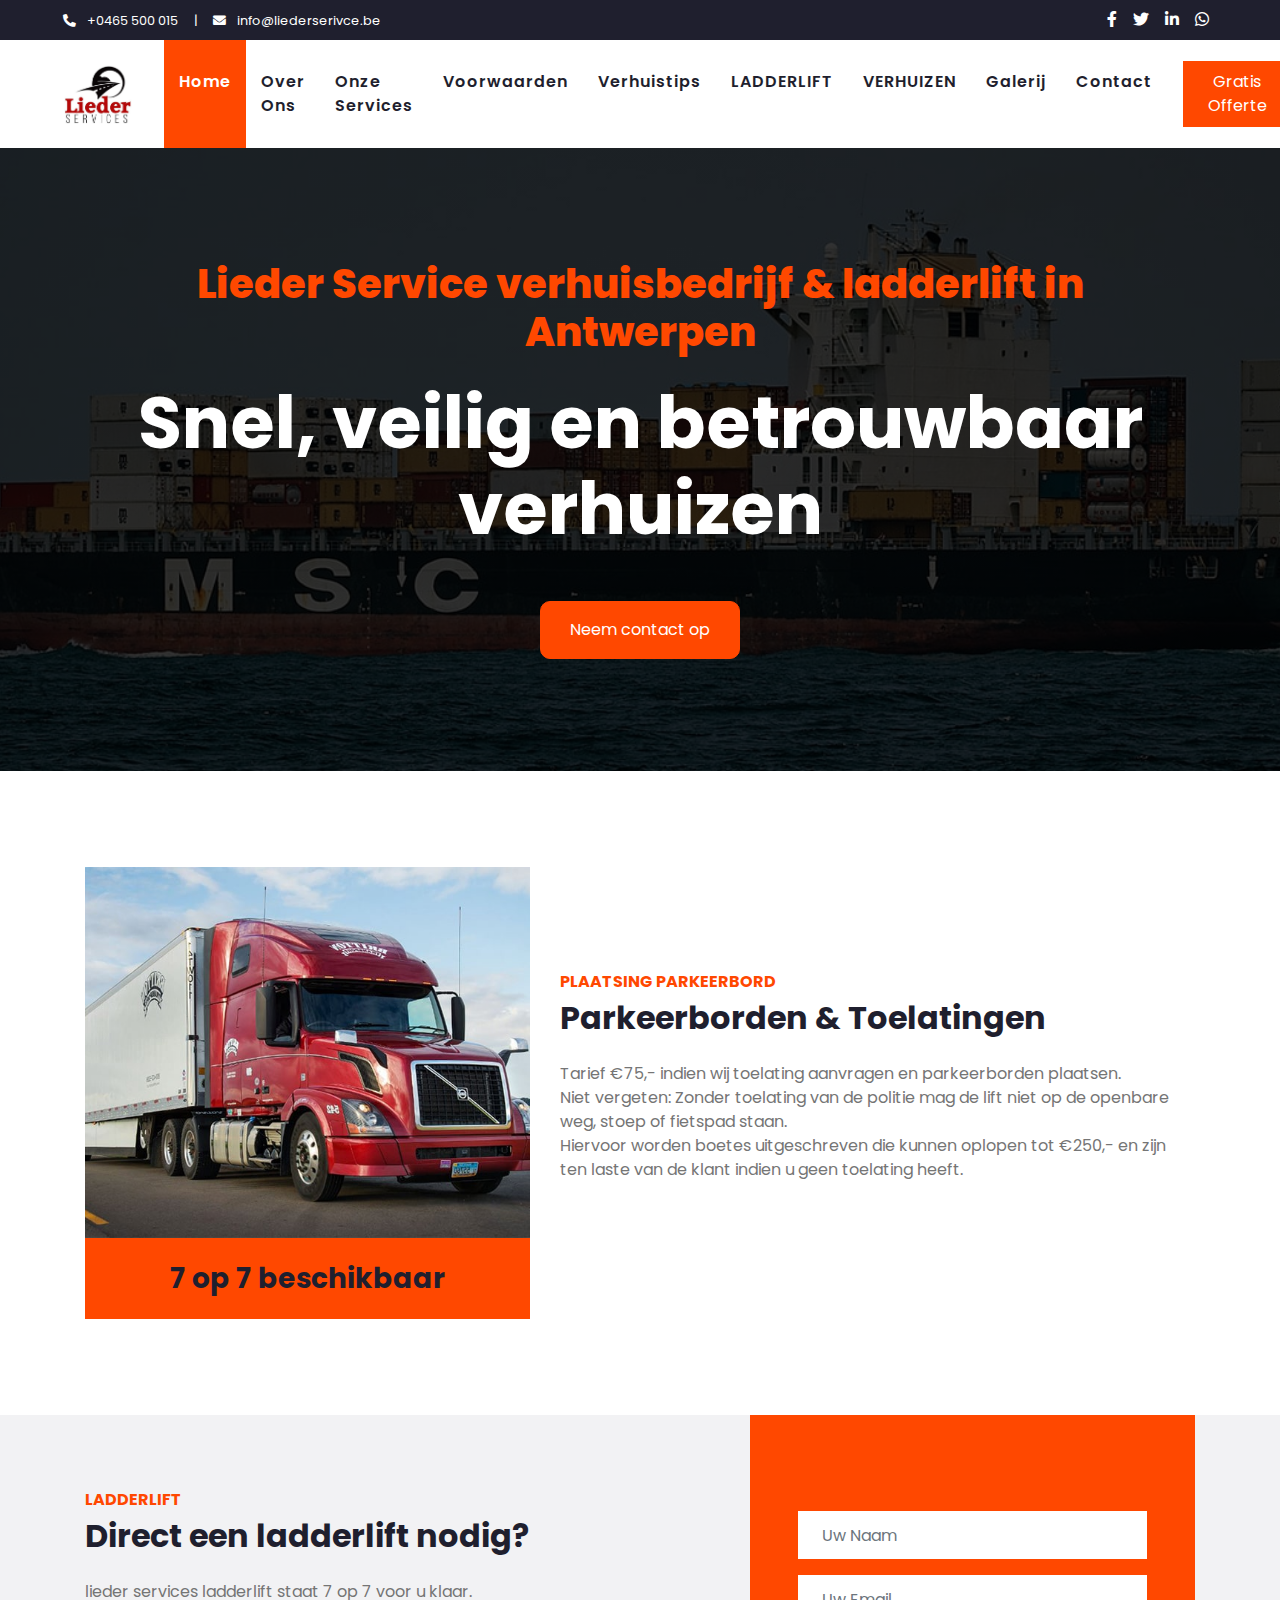
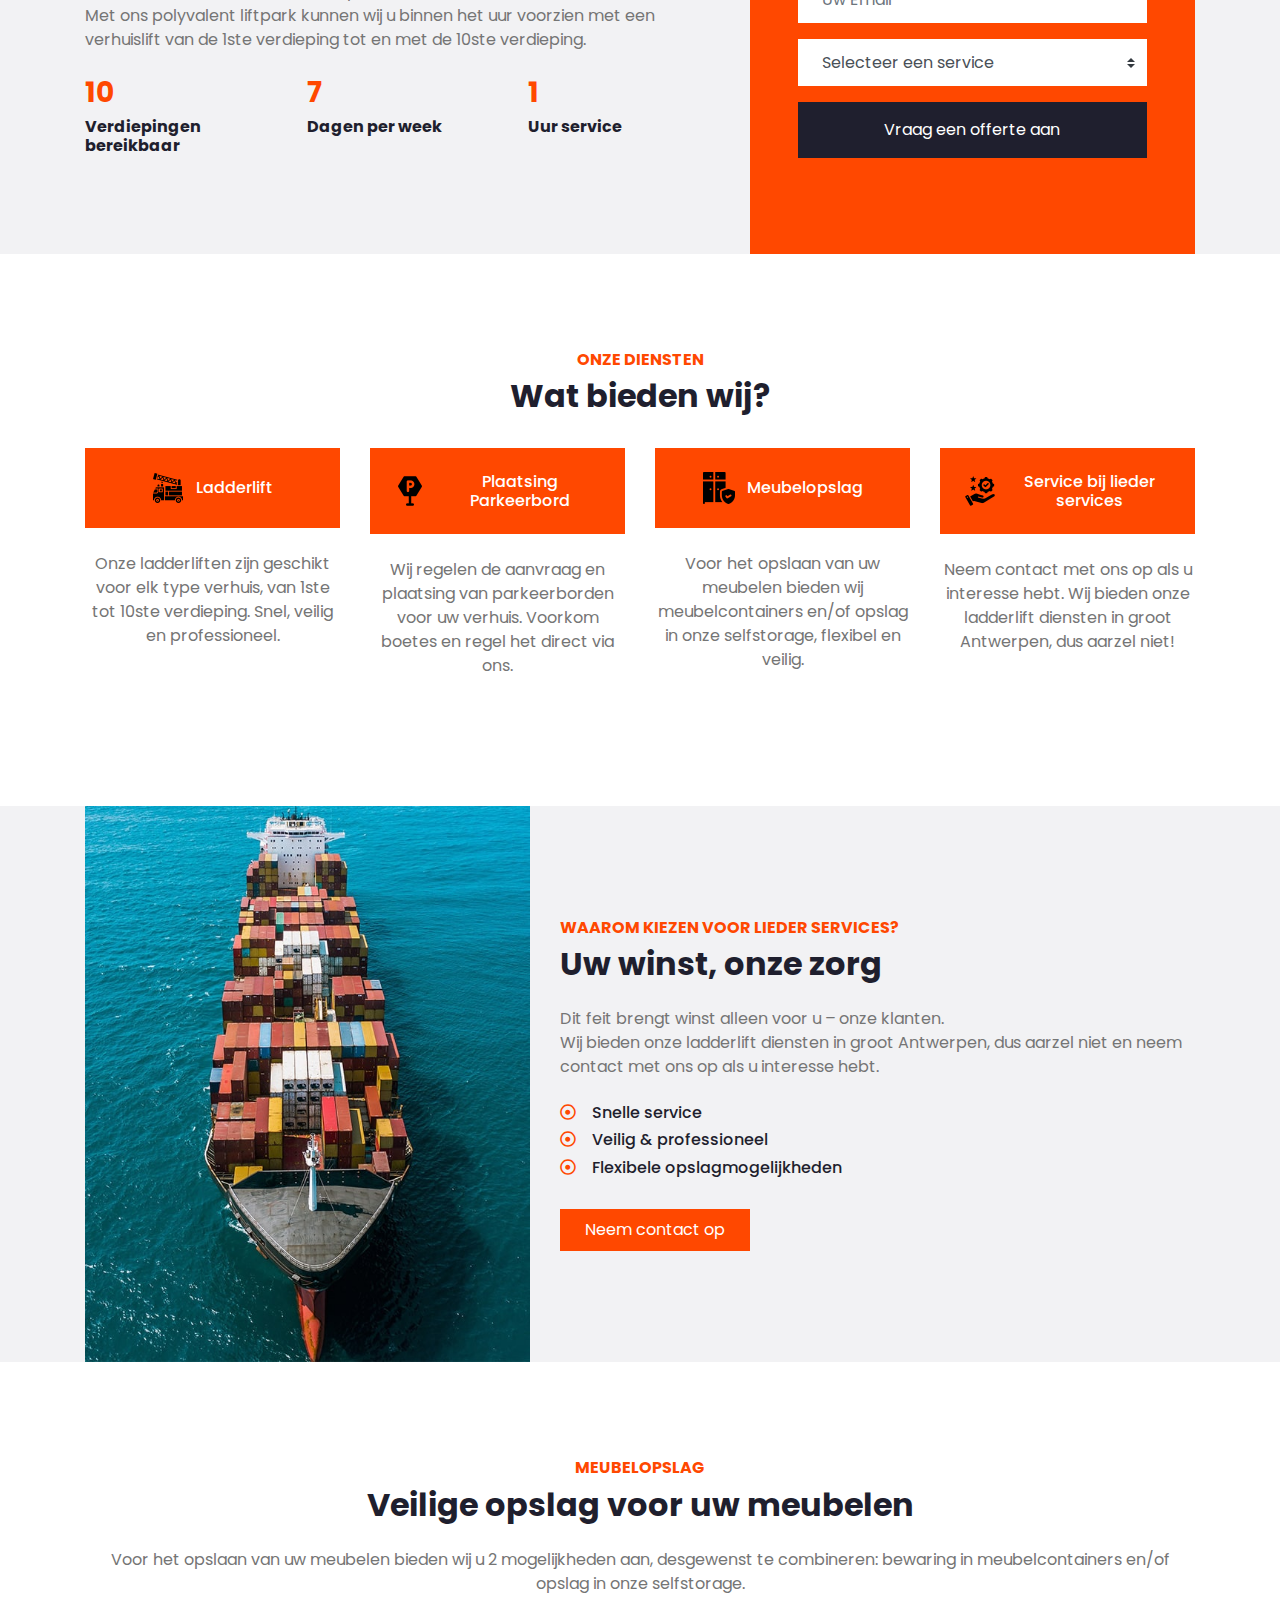
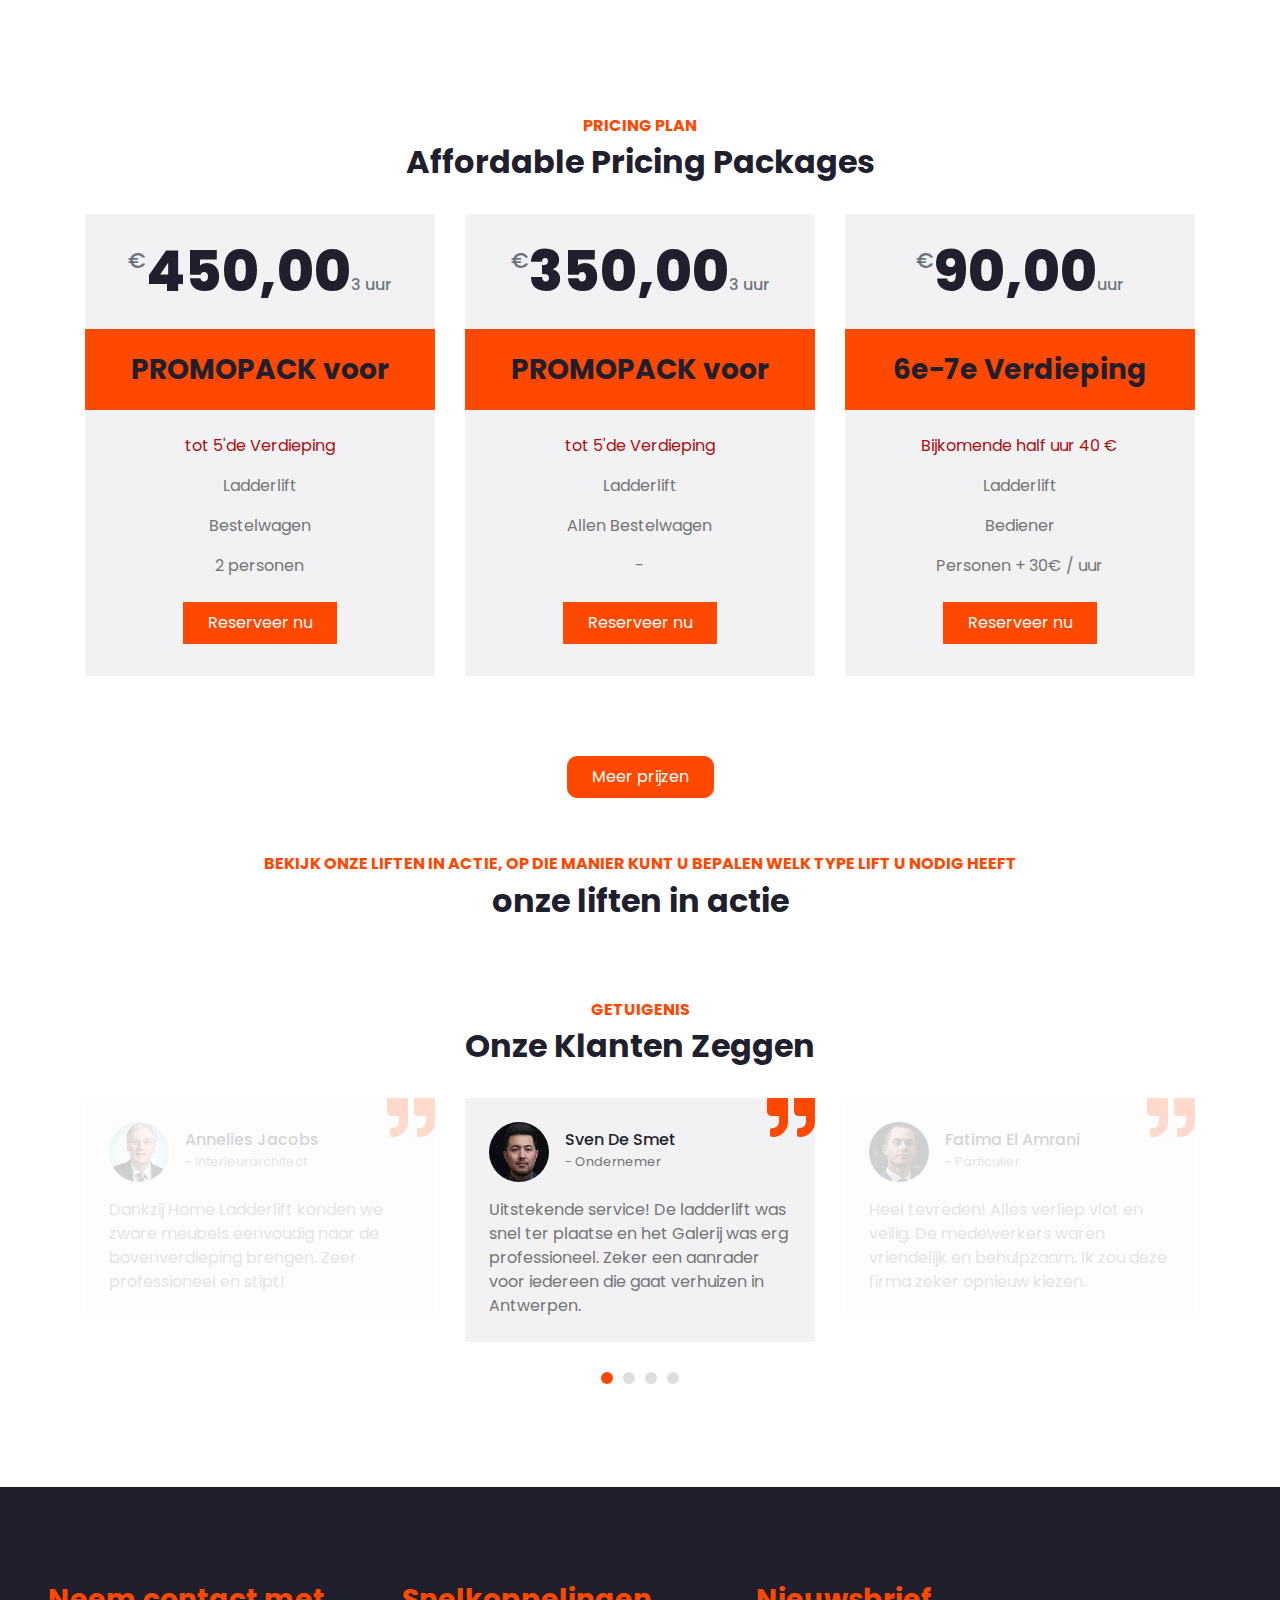
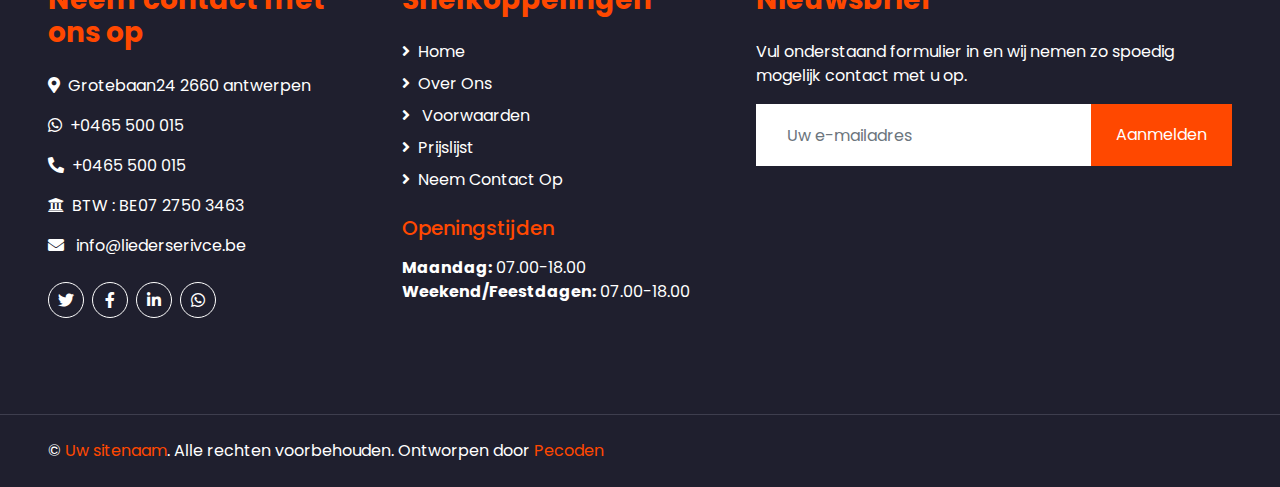
<file: index.html>
<!DOCTYPE html>
<html lang="nl">

<head>
    <meta charset="utf-8">
    <title>Lieder Service - Verhuisbedrijf & Ladderlift Antwerpen</title>
    <meta name="viewport" content="width=device-width, initial-scale=1.0">
    <meta name="keywords"
        content="verhuis, ladderlift, verhuisbedrijf, Antwerpen, lieder service, verhuisdiensten, verhuislift, logistiek, transport, transportbedrijf België, kraanverhuur, vrachtwagen met kraan, transport met kraan, zwaar transport België, bouwmateriaal transport, kraandienst België, mobiele kraan huren, uitzonderlijk transport, logistiek voor bouw, container transport, kraanwagen verhuur, verhuur vrachtwagen met kraan, goederen transport, werftransport, Vervoer, Transport, Laden, Lossen, Opslag, Hijsen, Logistiek, Vracht, Vrachtwagen, Bestellen, verhuisfirma, verhuisservice, verhuiswagen, verhuislift huren, verhuisbedrijf Antwerpen">
    <meta name="description"
        content="Lieder Service: Professioneel verhuisbedrijf en ladderlift in Antwerpen. Snel, veilig en betrouwbaar voor particulieren en bedrijven. Gratis offerte!">
    <meta name="robots" content="index, follow">
    <meta property="og:title"
        content="Lieder Service - Ladderlift & Verhuisbedrijf Antwerpen | Snel, Veilig en Betrouwbaar">
    <meta property="og:description"
        content="Lieder Service biedt verhuis- en ladderliftdiensten in Antwerpen. Meer dan 25 jaar ervaring. Vraag direct een gratis offerte aan!">
    <meta property="og:type" content="website">
    <meta property="og:url" content="https://liederserivce.be/index.html">
    <meta property="og:image" content="https://liederserivce.be/img/logo.jpg">
    <meta property="og:site_name" content="Lieder Service">
    <link rel="canonical" href="https://liederserivce.be/index.html">

    <!-- Favicon -->
    <link href="img/icon.png" rel="icon">

    <!-- Google Web Fonts -->
    <link rel="preconnect" href="https://fonts.gstatic.com">
    <link href="https://fonts.googleapis.com/css2?family=Poppins:wght@100;200;300;400;500;600;700;800;900&display=swap"
        rel="stylesheet">

    <!-- Font Awesome -->
    <link href="https://cdnjs.cloudflare.com/ajax/libs/font-awesome/5.10.0/css/all.min.css" rel="stylesheet">

    <!-- Libraries Stylesheet -->
    <link href="lib/owlcarousel/assets/owl.carousel.min.css" rel="stylesheet">

    <!-- Customized Bootstrap Stylesheet -->
    <link href="css/style.css" rel="stylesheet">
    <script type="application/ld+json">
    {
      "@context": "https://schema.org",
      "@type": "Organization",
      "name": "Lieder Service",
      "url": "https://liederserivce.be",
      "logo": "https://liederserivce.be/img/logo.jpg",
      "contactPoint": [{
        "@type": "ContactPoint",
        "telephone": "+32465500015",
        "contactType": "customer service",
        "areaServed": "BE"
      }],
      "address": {
        "@type": "PostalAddress",
        "streetAddress": "Grotebaan 24",
        "addressLocality": "Antwerpen",
        "postalCode": "2660",
        "addressCountry": "BE"
      }
    }
    </script>
</head>

<body>
    <!-- Topbar Start -->
    <div class="container-fluid bg-dark">
        <div class="row py-2 px-lg-5">
            <div class="col-lg-6 text-center text-lg-left mb-2 mb-lg-0">
                <div class="d-inline-flex align-items-center text-white">
                    <small>
                        <i class="fa fa-phone-alt mr-2"></i>
                        <a href="tel:+32465500015" style="color: white;">+0465 500 015</a>
                    </small>
                    <small class="px-3">|</small>
                    <small>
                        <i class="fa fa-envelope mr-2"></i>
                        <a href="mailto:info@liederserivce.be" style="color: white;">info@liederserivce.be</a>
                    </small>
                </div>
            </div>
            <div class="col-lg-6 text-center text-lg-right">
                <div class="d-inline-flex align-items-center">
                    <a class="text-white px-2" target="_blank" href="https://www.facebook.com/share/16Hme7MvRo/?mibextid=wwXIfr">
                        <i class="fab fa-facebook-f"></i>
                    </a>
                    <a class="text-white px-2" target="_blank" href="https://x.com/liederserivce">
                        <i class="fab fa-twitter"></i>
                    </a>
                    <a class="text-white px-2" target="_blank" href="https://www.linkedin.com/in/liederserivce-liederserivce-0664aa366/">
                        <i class="fab fa-linkedin-in"></i>
                    </a>
                    <a class="text-white px-2" target="_blank" href="https://wa.me/32465500015">
                        <i class="fab fa-whatsapp"></i>
                    </a>
                </div>
            </div>
        </div>
    </div>
    <!-- Topbar End -->


    <!-- Navbar Start -->
    <div class="container-fluid p-0">
        <nav class="navbar navbar-expand-lg bg-light navbar-light py-3 py-lg-0 px-lg-5">
            <a href="index.html" class="navbar-brand ml-lg-3">
                <img src="img/logo.jpg" alt="Faster Logo" style="height:60px;">
            </a>
            <button type="button" class="navbar-toggler" data-toggle="collapse" data-target="#navbarCollapse">
                <span class="navbar-toggler-icon"></span>
            </button>
            <div class="collapse navbar-collapse justify-content-between px-lg-3" id="navbarCollapse">
                <div class="navbar-nav m-auto py-0">
                    <a href="index.html" class="nav-item nav-link active">Home</a>
                    <a href="about.html" class="nav-item nav-link">Over Ons</a>
                    <a href="onze services.html" class="nav-item nav-link">Onze Services</a>
                    <a href="service.html" class="nav-item nav-link">Voorwaarden</a>
                    <a href="Verhuistips.html" class="nav-item nav-link">Verhuistips</a>
                    <a href="ladderlift.html" class="nav-item nav-link">LADDERLIFT</a>
                    <a href="verhuizen.html" class="nav-item nav-link">VERHUIZEN</a>
                    <a href="gallary.html" class="nav-item nav-link">Galerij</a>
                    <a href="contact.html" class="nav-item nav-link">Contact</a>
                </div>
            </div>
            <a href="contact.html" class="btn btn-primary py-2 px-4 d-none d-lg-block">Gratis Offerte</a>
    </div>
    </nav>
    </div>
    <!-- Navbar End -->


    <!-- Header Start -->
    <div class="jumbotron jumbotron-fluid mb-5">
        <div class="container text-center py-5">
            <h1 class="text-primary mb-4">Lieder Service verhuisbedrijf & ladderlift in Antwerpen</h1>
            <h2 class="text-white display-3 mb-5">Snel, veilig en betrouwbaar verhuizen</h2>
            <div class="mx-auto" style="width: 100%; max-width: 200px;">
                <a href="contact.html" class="btn btn-primary btn-block py-3" style="border-radius: 10px;">Neem contact
                    op</a>
            </div>
        </div>
    </div>
    <!-- Header End -->


    <!-- About Start -->
    <div class="container-fluid py-5">
        <div class="container">
            <div class="row align-items-center">
                <div class="col-lg-5 pb-4 pb-lg-0">
                    <img class="img-fluid w-100" src="img/about.jpg"
                        alt="Over Lieder Service verhuisbedrijf Antwerpen">
                    <div class="bg-primary text-dark text-center p-4">
                        <h3 class="m-0">7 op 7 beschikbaar</h3>
                    </div>
                </div>
                <div class="col-lg-7">
                    <h6 class="text-primary text-uppercase font-weight-bold">Plaatsing Parkeerbord</h6>
                    <h2 class="mb-4">Parkeerborden & Toelatingen</h2>
                    <p class="mb-4">
                        Tarief €75,- indien wij toelating aanvragen en parkeerborden plaatsen.<br>
                        Niet vergeten: Zonder toelating van de politie mag de lift niet op de openbare weg, stoep of
                        fietspad staan.<br>
                        Hiervoor worden boetes uitgeschreven die kunnen oplopen tot €250,- en zijn ten laste van de
                        klant indien u geen toelating heeft.
                    </p>
                    <div class="d-flex align-items-center pt-2">
                    </div>
                </div>
            </div>
        </div>
        <!-- Video Modal -->
        <div class="modal fade" id="videoModal" tabindex="-1" role="dialog" aria-labelledby="exampleModalLabel"
            aria-hidden="true">
            <div class="modal-dialog" role="document">
                <div class="modal-content">
                    <div class="modal-body">
                        <button type="button" class="close" data-dismiss="modal" aria-label="Close">
                            <span aria-hidden="true">&times;</span>
                        </button>
                        <!-- 16:9 aspect ratio -->
                        <div class="embed-responsive embed-responsive-16by9">
                            <iframe class="embed-responsive-item" src="" id="video" allowscriptaccess="always"
                                allow="autoplay"></iframe>
                        </div>
                    </div>
                </div>
            </div>
        </div>
    </div>
    <!-- About End -->


    <!--  Quote Request Start -->
    <div class="container-fluid bg-secondary my-5">
        <div class="container">
            <div class="row align-items-center">
                <div class="col-lg-7 py-5 py-lg-0">
                    <h6 class="text-primary text-uppercase font-weight-bold">Ladderlift</h6>
                    <h2 class="mb-4">Direct een ladderlift nodig?</h2>
                    <p class="mb-4">
                        lieder services ladderlift staat 7 op 7 voor u klaar.<br>
                        Met ons polyvalent liftpark kunnen wij u binnen het uur voorzien met een verhuislift van de 1ste
                        verdieping tot en met de 10ste verdieping.
                    </p>
                    <div class="row">
                        <div class="col-sm-4">
                            <h3 class="text-primary mb-2" data-toggle="counter-up">10</h3>
                            <h6 class="font-weight-bold mb-4">Verdiepingen bereikbaar</h6>
                        </div>
                        <div class="col-sm-4">
                            <h3 class="text-primary mb-2" data-toggle="counter-up">7</h3>
                            <h6 class="font-weight-bold mb-4">Dagen per week</h6>
                        </div>
                        <div class="col-sm-4">
                            <h3 class="text-primary mb-2" data-toggle="counter-up">1</h3>
                            <h6 class="font-weight-bold mb-4">Uur service</h6>
                        </div>
                    </div>
                </div>
                <div class="col-lg-5">
                    <div class="bg-primary py-5 px-4 px-sm-5">
                        <form class="py-5">
                            <div class="form-group">
                                <input type="text" class="form-control border-0 p-4" placeholder="Uw Naam"
                                    required="required" />
                            </div>
                            <div class="form-group">
                                <input type="email" class="form-control border-0 p-4" placeholder="Uw Email"
                                    required="required" />
                            </div>
                            <div class="form-group">
                                <select class="custom-select border-0 px-4" style="height: 47px;">
                                    <option selected>Selecteer een service</option>
                                    <option value="1">Service 1</option>
                                    <option value="2">Service 2</option>
                                    <option value="3">Service 3</option>
                                </select>
                            </div>
                            <div>
                                <button class="btn btn-dark btn-block border-0 py-3" type="submit">Vraag een offerte
                                    aan</button>
                            </div>
                        </form>
                    </div>
                </div>
            </div>
        </div>
    </div>
    <!-- Quote Request Start -->


    <!-- Services Start -->
    <div class="container-fluid pt-5">
        <div class="container">
            <div class="text-center pb-2">
                <h6 class="text-primary text-uppercase font-weight-bold">Onze Diensten</h6>
                <h2 class="mb-4">Wat bieden wij?</h2>
            </div>
            <div class="row pb-3">
                <div class="col-lg-3 col-md-6 text-center mb-5">
                    <div class="d-flex align-items-center justify-content-center bg-primary mb-4 p-4">
                        <img src="img/ladder-truck.png" alt="Ladder Truck"
                            style="width:32px; height:32px; margin-right:12px;">
                        <h6 class="text-white font-weight-medium m-0">Ladderlift</h6>
                    </div>
                    <p>
                        Onze ladderliften zijn geschikt voor elk type verhuis, van 1ste tot 10ste verdieping. Snel,
                        veilig en professioneel.
                    </p>
                </div>
                <div class="col-lg-3 col-md-6 text-center mb-5">
                    <div class="d-flex align-items-center justify-content-center bg-primary mb-4 p-4">
                        <img src="img/parking.png" alt="Parking" style="width:32px; height:32px; margin-right:12px;">
                        <h6 class="text-white font-weight-medium m-0">Plaatsing Parkeerbord</h6>
                    </div>
                    <p>
                        Wij regelen de aanvraag en plaatsing van parkeerborden voor uw verhuis. Voorkom boetes en regel
                        het direct via ons.
                    </p>
                </div>
                <div class="col-lg-3 col-md-6 text-center mb-5">
                    <div class="d-flex align-items-center justify-content-center bg-primary mb-4 p-4">
                        <img src="img/insurance.png" alt="Insurance"
                            style="width:32px; height:32px; margin-right:12px;">
                        <h6 class="text-white font-weight-medium m-0">Meubelopslag</h6>
                    </div>
                    <p>
                        Voor het opslaan van uw meubelen bieden wij meubelcontainers en/of opslag in onze selfstorage,
                        flexibel en veilig.
                    </p>
                </div>
                <div class="col-lg-3 col-md-6 text-center mb-5">
                    <div class="d-flex align-items-center justify-content-center bg-primary mb-4 p-4">
                        <img src="img/responsible.png" alt="responsible"
                            style="width:32px; height:32px; margin-right:12px;">
                        <h6 class="text-white font-weight-medium m-0">Service bij lieder services</h6>
                    </div>
                    <p>
                        Neem contact met ons op als u interesse hebt. Wij bieden onze ladderlift diensten in groot
                        Antwerpen, dus aarzel niet!
                    </p>
                </div>
            </div>
        </div>
    </div>
    <!-- Services End -->


    <!-- Features Start -->
    <div class="container-fluid bg-secondary my-5">
        <div class="container">
            <div class="row align-items-center">
                <div class="col-lg-5">
                    <img class="img-fluid w-100" src="img/feature.jpg" alt="Ladderlift in actie in Antwerpen">
                </div>
                <div class="col-lg-7 py-5 py-lg-0">
                    <h6 class="text-primary text-uppercase font-weight-bold">Waarom kiezen voor lieder services?</h6>
                    <h2 class="mb-4">Uw winst, onze zorg</h2>
                    <p class="mb-4">
                        Dit feit brengt winst alleen voor u – onze klanten.<br>
                        Wij bieden onze ladderlift diensten in groot Antwerpen, dus aarzel niet en neem contact met ons
                        op als u interesse hebt.
                    </p>
                    <ul class="list-inline">
                        <li>
                            <h6><i class="far fa-dot-circle text-primary mr-3"></i>Snelle service</h6>
                        </li>
                        <li>
                            <h6><i class="far fa-dot-circle text-primary mr-3"></i>Veilig & professioneel</h6>
                        </li>
                        <li>
                            <h6><i class="far fa-dot-circle text-primary mr-3"></i>Flexibele opslagmogelijkheden</h6>
                        </li>
                    </ul>
                    <a href="contact.html" class="btn btn-primary mt-3 py-2 px-4">Neem contact op</a>
                </div>
            </div>
        </div>
    </div>
    <!-- Features End -->


    <!-- Meubelopslag Start -->
    <div class="container-fluid py-5">
        <div class="container">
            <div class="row align-items-center">
                <div class="col-lg-12 text-center">
                    <h6 class="text-primary text-uppercase font-weight-bold">Meubelopslag</h6>
                    <h2 class="mb-4">Veilige opslag voor uw meubelen</h2>
                    <p class="mb-4">
                        Voor het opslaan van uw meubelen bieden wij u 2 mogelijkheden aan, desgewenst te combineren:
                        bewaring in meubelcontainers en/of opslag in onze selfstorage.
                    </p>
                </div>
            </div>
        </div>
    </div>
    <!-- Meubelopslag End -->


    <!-- Pricing Plan Start -->
    <div class="container-fluid pt-5">
        <div class="container">
            <div class="text-center pb-2">
                <h6 class="text-primary text-uppercase font-weight-bold">Pricing Plan</h6>
                <h2 class="mb-4">Affordable Pricing Packages</h2>
            </div>
            <div class="row">
                <div class="col-md-4 mb-5">
                    <div class="bg-secondary">
                        <div class="text-center p-4">
                            <h1 class="display-4 mb-0">
                                <small class="align-top text-muted font-weight-medium"
                                    style="font-size: 22px; line-height: 45px;">€</small>450,00<small
                                    class="align-bottom text-muted font-weight-medium"
                                    style="font-size: 16px; line-height: 40px;">3 uur</small>
                            </h1>
                        </div>
                        <div class="bg-primary text-center p-4">
                            <h3 class="m-0">PROMOPACK voor</h3>
                        </div>
                        <div class="d-flex flex-column align-items-center py-4" style="text-align: center;">
                            <p style="color: #af0c0d;">tot 5'de Verdieping</p>
                            <p>Ladderlift</p>
                            <p>Bestelwagen</p>
                            <p>2 personen</p>
                            <a href="contact.html" class="btn btn-primary py-2 px-4 my-2">Reserveer nu</a>
                        </div>
                    </div>
                </div>
                <div class="col-md-4 mb-5">
                    <div class="bg-secondary">
                        <div class="text-center p-4">
                            <h1 class="display-4 mb-0">
                                <small class="align-top text-muted font-weight-medium"
                                    style="font-size: 22px; line-height: 45px;">€</small>350,00<small
                                    class="align-bottom text-muted font-weight-medium"
                                    style="font-size: 16px; line-height: 40px;">3 uur</small>
                            </h1>
                        </div>
                        <div class="bg-primary text-center p-4">
                            <h3 class="m-0">PROMOPACK voor</h3>
                        </div>
                        <div class="d-flex flex-column align-items-center py-4" style="text-align: center;">
                            <p style="color: #af0c0d;">tot 5'de Verdieping</p>
                            <p>Ladderlift</p>
                            <p>Allen Bestelwagen</p>
                            <p>-</p>
                            <a href="contact.html" class="btn btn-primary py-2 px-4 my-2">Reserveer nu</a>
                        </div>
                    </div>
                </div>
                <div class="col-md-4 mb-5">
                    <div class="bg-secondary">
                        <div class="text-center p-4">
                            <h1 class="display-4 mb-0">
                                <small class="align-top text-muted font-weight-medium"
                                    style="font-size: 22px; line-height: 45px;">€</small>90,00<small
                                    class="align-bottom text-muted font-weight-medium"
                                    style="font-size: 16px; line-height: 40px;">uur</small>
                            </h1>
                        </div>
                        <div class="bg-primary text-center p-4">
                            <h3 class="m-0">6e-7e Verdieping</h3>
                        </div>
                        <div class="d-flex flex-column align-items-center py-4" style="text-align: center;">
                            <p style="color: #af0c0d;">Bijkomende half uur 40 €</p>
                            <p>Ladderlift</p>
                            <p>Bediener</p>
                            <p>Personen + 30€ / uur</p>
                            <a href="contact.html" class="btn btn-primary py-2 px-4 my-2">Reserveer nu</a>
                        </div>
                    </div>
                </div>
            </div>
            <div class="text-center mt-4">
                <a href="price.html" class="btn btn-primary py-2 px-4 my-2" style="border-radius: 10px;">Meer
                    prijzen</a>
            </div>
        </div>
    </div>
    <!-- Pricing Plan End -->


    <!-- Galerij Start -->
    <div class="container-fluid pt-5">
        <div class="container">
            <div class="text-center pb-2">
                <h6 class="text-primary text-uppercase font-weight-bold">Bekijk onze liften in actie,
                    op die manier kunt u bepalen welk type lift u nodig heeft</h6>
                <h2 class="mb-4">onze liften in actie</h2>
            </div>
            <!-- Start Image Slider -->
            <div class="owl-carousel image-gallery-carousel">
                <div>
                    <img class="img-fluid gallery-img mb-2" src="img/g-1.jpg" alt="Ladderlift type 1 in actie">
                    <img class="img-fluid gallery-img" src="img/g-2.jpg" alt="Ladderlift type 2 in actie">
                </div>
                <div>
                    <img class="img-fluid gallery-img mb-2" src="img/g-3.jpg" alt="Ladderlift type 3 in actie">
                    <img class="img-fluid gallery-img" src="img/g-4.jpg" alt="Ladderlift type 4 in actie">
                </div>
                <div>
                    <img class="img-fluid gallery-img mb-2" src="img/g-5.jpg" alt="Ladderlift type 5 in actie">
                    <img class="img-fluid gallery-img" src="img/g-6.jpg" alt="Ladderlift type 6 in actie">
                </div>
                <div>
                    <img class="img-fluid gallery-img mb-2" src="img/g-7.jpg" alt="Ladderlift type 7 in actie">
                    <img class="img-fluid gallery-img" src="img/g-8.jpg" alt="Ladderlift type 8 in actie">
                </div>
                <!-- أضف المزيد حسب الحاجة -->
            </div>
            <!-- End Image Slider -->
        </div>
    </div>
    <!-- Galerij End -->


    <!-- Testimonial Start -->
    <div class="container-fluid py-5">
        <div class="container">
            <div class="text-center pb-2">
                <h6 class="text-primary text-uppercase font-weight-bold">Getuigenis</h6>
                <h2 class="mb-4">Onze Klanten Zeggen</h2>
            </div>
            <div class="owl-carousel testimonial-carousel">
                <div class="position-relative bg-secondary p-4">
                    <i class="fa fa-3x fa-quote-right text-primary position-absolute" style="top: -6px; right: 0;"></i>
                    <div class="d-flex align-items-center mb-3">
                        <img class="img-fluid rounded-circle" src="img/testimonial-1.jpg"
                            style="width: 60px; height: 60px;" alt="testimonial">
                        <div class="ml-3">
                            <h6 class="font-weight-semi-bold m-0">Sven De Smet</h6>
                            <small>- Ondernemer</small>
                        </div>
                    </div>
                    <p class="m-0">Uitstekende service! De ladderlift was snel ter plaatse en het Galerij was erg
                        professioneel. Zeker een aanrader voor iedereen die gaat verhuizen in Antwerpen.</p>
                </div>
                <div class="position-relative bg-secondary p-4">
                    <i class="fa fa-3x fa-quote-right text-primary position-absolute" style="top: -6px; right: 0;"></i>
                    <div class="d-flex align-items-center mb-3">
                        <img class="img-fluid rounded-circle" src="img/testimonial-2.jpg"
                            style="width: 60px; height: 60px;" alt="testimonial">
                        <div class="ml-3">
                            <h6 class="font-weight-semi-bold m-0">Fatima El Amrani</h6>
                            <small>- Particulier</small>
                        </div>
                    </div>
                    <p class="m-0">Heel tevreden! Alles verliep vlot en veilig. De medewerkers waren vriendelijk en
                        behulpzaam. Ik zou deze firma zeker opnieuw kiezen.</p>
                </div>
                <div class="position-relative bg-secondary p-4">
                    <i class="fa fa-3x fa-quote-right text-primary position-absolute" style="top: -6px; right: 0;"></i>
                    <div class="d-flex align-items-center mb-3">
                        <img class="img-fluid rounded-circle" src="img/testimonial-3.jpg"
                            style="width: 60px; height: 60px;" alt="testimonial">
                        <div class="ml-3">
                            <h6 class="font-weight-semi-bold m-0">Jan Peeters</h6>
                            <small>- Vastgoedmakelaar</small>
                        </div>
                    </div>
                    <p class="m-0">Betrouwbare partner voor onze verhuizingen. Ze denken mee en zorgen voor een
                        zorgeloze verhuiservaring voor onze klanten.</p>
                </div>
                <div class="position-relative bg-secondary p-4">
                    <i class="fa fa-3x fa-quote-right text-primary position-absolute" style="top: -6px; right: 0;"></i>
                    <div class="d-flex align-items-center mb-3">
                        <img class="img-fluid rounded-circle" src="img/testimonial-4.jpg"
                            style="width: 60px; height: 60px;" alt="testimonial">
                        <div class="ml-3">
                            <h6 class="font-weight-semi-bold m-0">Annelies Jacobs</h6>
                            <small>- Interieurarchitect</small>
                        </div>
                    </div>
                    <p class="m-0">Dankzij Home Ladderlift konden we zware meubels eenvoudig naar de bovenverdieping
                        brengen. Zeer professioneel en stipt!</p>
                </div>
            </div>
        </div>
    </div>
    <!-- Testimonial End -->


    <!-- Footer Start -->
    <div class="container-fluid bg-dark text-white mt-5 py-5 px-sm-3 px-md-5">
        <div class="row pt-5">
            <div class="col-lg-7 col-md-6">
                <div class="row">
                    <div class="col-md-6 mb-5">
                        <h3 class="text-primary mb-4">Neem contact met ons op</h3>
                        <p><i class="fa fa-map-marker-alt mr-2"></i>Grotebaan24 2660 antwerpen</p>
                        <p>
                            <a href="https://wa.me/32465500015" style="color: white;" target="_blank">
                                <i class="fab fa-whatsapp mr-2"></i>+0465 500 015
                            </a>
                        </p>
                        <p>
                            <a href="tel:+32465500015" style="color: white;">
                                <i class="fa fa-phone-alt mr-2"></i>+0465 500 015
                            </a>
                        </p>
                        <p><i class="fa fa-university mr-2"></i>BTW : BE07 2750 3463</p>
                        <p>
                            <i class="fa fa-envelope mr-2"></i>
                            <a href="mailto:info@liederserivce.be" style="color: white;">info@liederserivce.be</a>
                        </p>
                        <div class="d-flex justify-content-start mt-4">
                            <a class="btn btn-outline-light btn-social mr-2" href="https://x.com/liederserivce"><i class="fab fa-twitter"></i></a>
                            <a class="btn btn-outline-light btn-social mr-2"
                                href="https://www.facebook.com/share/16Hme7MvRo/?mibextid=wwXIfr"><i
                                    class="fab fa-facebook-f"></i></a>
                            <a class="btn btn-outline-light btn-social mr-2" href="https://www.linkedin.com/in/liederserivce-liederserivce-0664aa366/"><i
                                    class="fab fa-linkedin-in"></i></a>
                            <a class="btn btn-outline-light btn-social" href="https://wa.me/32465500015" target="_blank"><i class="fab fa-whatsapp"></i></a>
                        </div>
                    </div>
                    <div class="col-md-6 mb-5">
                        <h3 class="text-primary mb-4">Snelkoppelingen</h3>
                        <div class="d-flex flex-column justify-content-start">
                            <a class="text-white mb-2" href="index.html"><i class="fa fa-angle-right mr-2"></i>Home</a>
                            <a class="text-white mb-2" href="about.html"><i class="fa fa-angle-right mr-2"></i>Over
                                Ons</a>
                            <a class="text-white mb-2" href="service.html"><i class="fa fa-angle-right mr-2"></i>
                                Voorwaarden</a>
                            <a class="text-white mb-2" href="price.html"><i
                                    class="fa fa-angle-right mr-2"></i>Prijslijst</a>
                            <a class="text-white" href="contact.html"><i class="fa fa-angle-right mr-2"></i>Neem Contact
                                Op</a>
                        </div>
                        <!-- Openingstijden Start -->
                        <div class="mt-4">
                            <h5 class="text-primary mb-3">Openingstijden</h5>
                            <ul class="list-unstyled mb-0">
                                <li><strong>Maandag:</strong> 07.00-18.00</li>
                                <li><strong>Weekend/Feestdagen:</strong> 07.00-18.00</li>
                            </ul>
                        </div>
                        <!-- Openingstijden End -->
                    </div>
                </div>
            </div>
            <div class="col-lg-5 col-md-6 mb-5">
                <h3 class="text-primary mb-4">Nieuwsbrief</h3>
                <p>Vul onderstaand formulier in en wij nemen zo spoedig mogelijk contact met u op.</p>
                <div class="w-100">
                    <div class="input-group">
                        <input type="text" class="form-control border-light" style="padding: 30px;"
                            placeholder="Uw e-mailadres">
                        <div class="input-group-append">
                            <button class="btn btn-primary px-4">Aanmelden</button>
                        </div>
                    </div>
                </div>
            </div>
        </div>
    </div>
    <div class="container-fluid bg-dark text-white border-top py-4 px-sm-3 px-md-5"
        style="border-color: #3E3E4E !important;">
        <div class="row">
            <div class="col-lg-6 text-center text-md-left mb-3 mb-md-0">
                <p class="m-0 text-white">&copy; <a href="#">Uw sitenaam</a>. Alle rechten voorbehouden.

                    <!--/*** This template is free as long as you keep the footer author’s credit link/attribution link/backlink. If you'd like to use the template without the footer author’s credit link/attribution link/backlink, you can purchase the Credit Removal License from "tel:+201556991517/credit-removal". Thank you for your support. ***/-->
                    Ontworpen door <a href="tel:+201556991517">Pecoden</a>
                </p>
            </div>
        </div>
    </div>
    <!-- Footer End -->


    <!-- Back to Top -->
    <a href="#" class="btn btn-lg btn-primary back-to-top"><i class="fa fa-angle-double-up"></i></a>


    <!-- JavaScript Libraries -->
    <script src="https://code.jquery.com/jquery-3.4.1.min.js"></script>
    <script src="https://stackpath.bootstrapcdn.com/bootstrap/4.4.1/js/bootstrap.bundle.min.js"></script>
    <script src="lib/easing/easing.min.js"></script>
    <script src="lib/waypoints/waypoints.min.js"></script>
    <script src="lib/counterup/counterup.min.js"></script>
    <script src="lib/owlcarousel/owl.carousel.min.js"></script>

    <!-- Contact Javascript File -->
    <script src="mail/jqBootstrapValidation.min.js"></script>
    <script src="mail/contact.js"></script>

    <!-- Template Javascript -->
    <script src="js/main.js"></script>
</body>

</html>
</file>
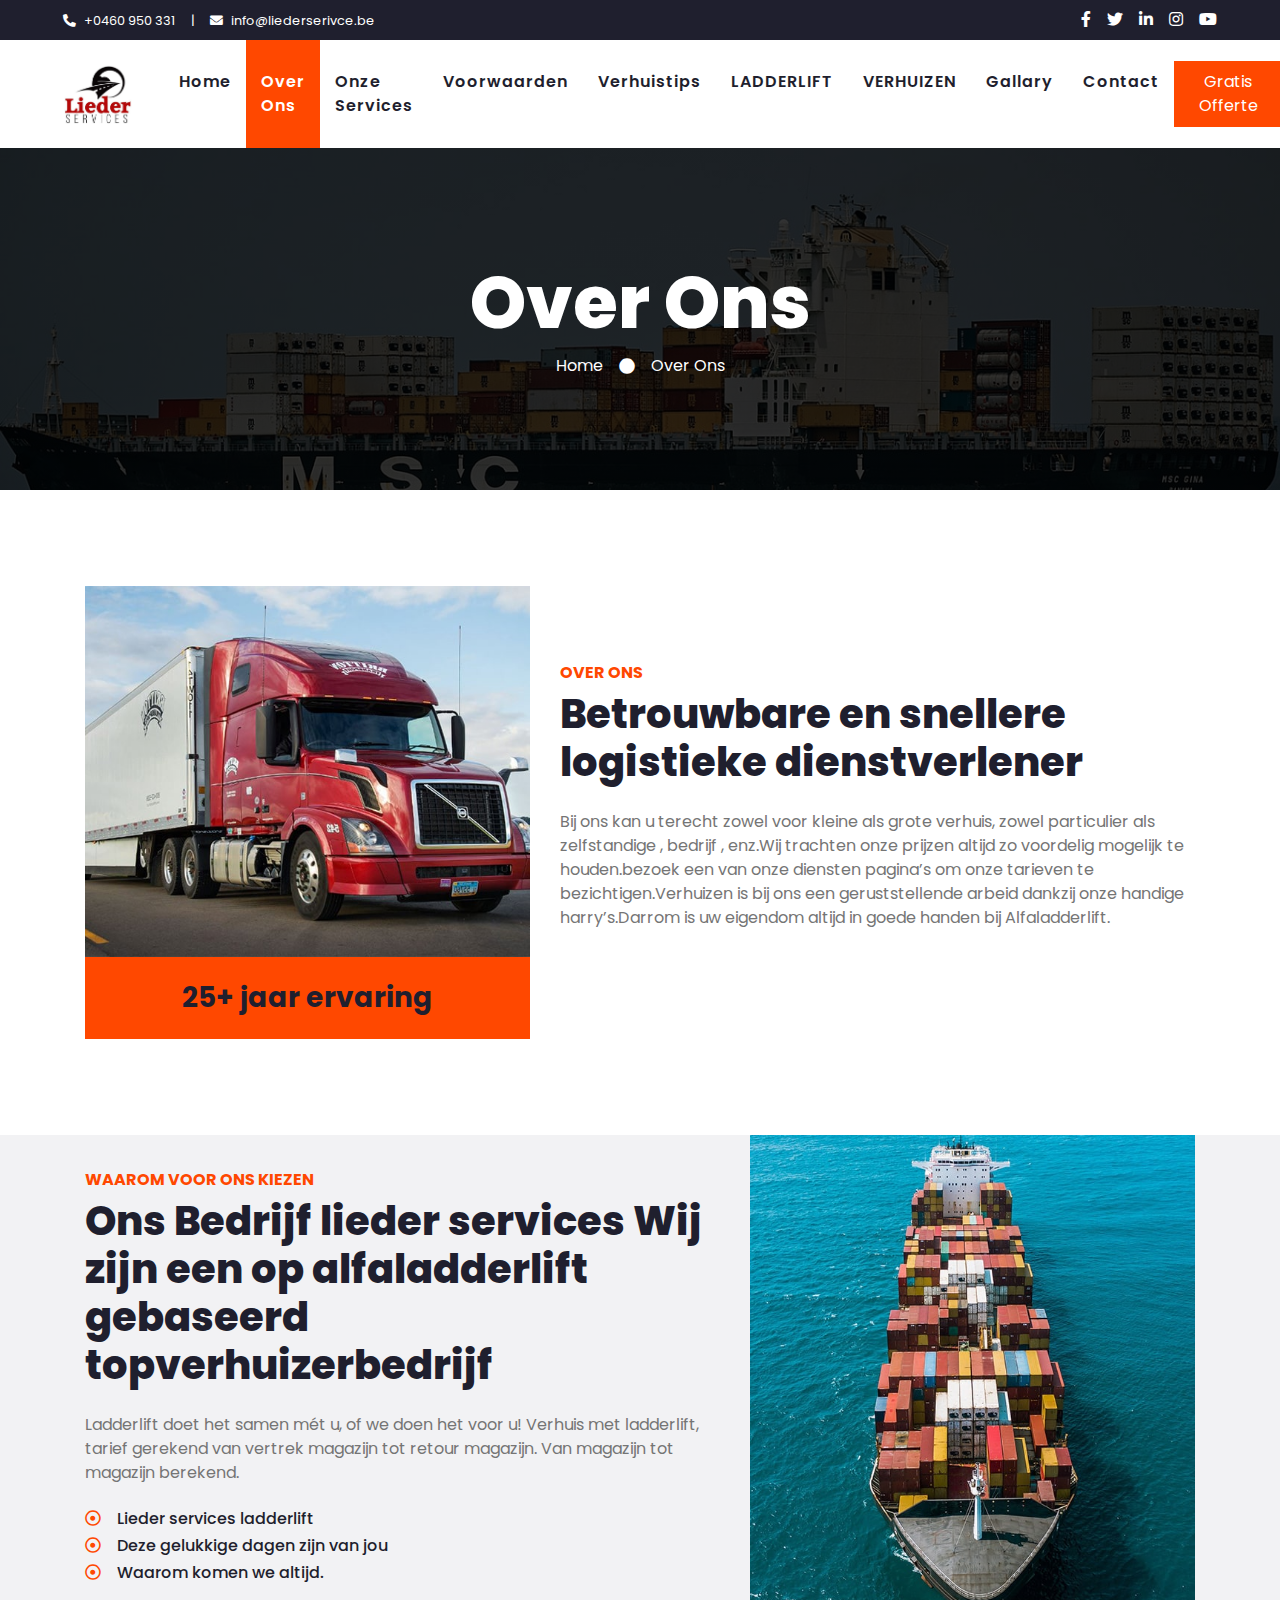
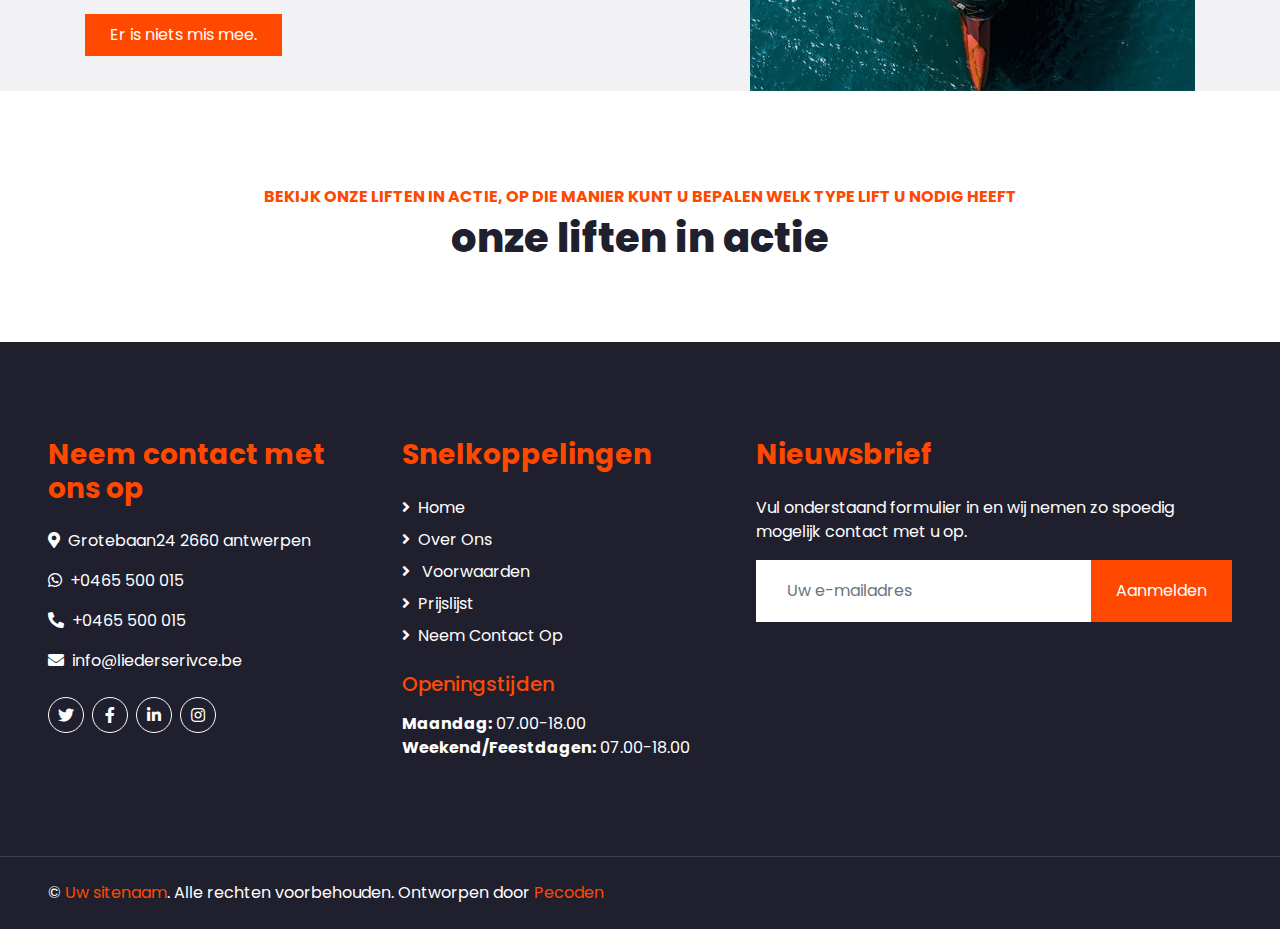
<file: about.html>
<!DOCTYPE html>
<html lang="en">

<head>
    <meta charset="utf-8">
    <title>liederserivce</title>
    <meta content="width=device-width, initial-scale=1.0" name="viewport">
    <meta content="Free HTML Templates" name="keywords">
    <meta content="Free HTML Templates" name="description">

    <!-- Favicon -->
    <link href="img/icon.png" rel="icon">

    <!-- Google Web Fonts -->
    <link rel="preconnect" href="https://fonts.gstatic.com">
    <link href="https://fonts.googleapis.com/css2?family=Poppins:wght@100;200;300;400;500;600;700;800;900&display=swap"
        rel="stylesheet">

    <!-- Font Awesome -->
    <link href="https://cdnjs.cloudflare.com/ajax/libs/font-awesome/5.10.0/css/all.min.css" rel="stylesheet">

    <!-- Libraries Stylesheet -->
    <link href="lib/owlcarousel/assets/owl.carousel.min.css" rel="stylesheet">

    <!-- Customized Bootstrap Stylesheet -->
    <link href="css/style.css" rel="stylesheet">
</head>

<body>
    <!-- Topbar Start -->
    <div class="container-fluid bg-dark">
        <div class="row py-2 px-lg-5">
            <div class="col-lg-6 text-center text-lg-left mb-2 mb-lg-0">
                <div class="d-inline-flex align-items-center text-white">
                    <small><i class="fa fa-phone-alt mr-2"></i>+0460 950 331</small>
                    <small class="px-3">|</small>
                    <small><i class="fa fa-envelope mr-2"></i>info@liederserivce.be</small>
                </div>
            </div>
            <div class="col-lg-6 text-center text-lg-right">
                <div class="d-inline-flex align-items-center">
                    <a class="text-white px-2" href="https://www.facebook.com/share/16MpNrX733/?mibextid=wwXIfr">
                        <i class="fab fa-facebook-f"></i>
                    </a>
                    <a class="text-white px-2" href="">
                        <i class="fab fa-twitter"></i>
                    </a>
                    <a class="text-white px-2" href="">
                        <i class="fab fa-linkedin-in"></i>
                    </a>
                    <a class="text-white px-2" href="">
                        <i class="fab fa-instagram"></i>
                    </a>
                    <a class="text-white pl-2" href="">
                        <i class="fab fa-youtube"></i>
                    </a>
                </div>
            </div>
        </div>
    </div>
    <!-- Topbar End -->


    <!-- Navbar Start -->
    <div class="container-fluid p-0">
        <nav class="navbar navbar-expand-lg bg-light navbar-light py-3 py-lg-0 px-lg-5">
            <a href="index.html" class="navbar-brand ml-lg-3">
                <img src="img/logo.jpg" alt="Faster Logo" style="height:60px;">
            </a>
            <button type="button" class="navbar-toggler" data-toggle="collapse" data-target="#navbarCollapse">
                <span class="navbar-toggler-icon"></span>
            </button>
            <div class="collapse navbar-collapse justify-content-between px-lg-3" id="navbarCollapse">
                <div class="navbar-nav m-auto py-0">
                    <a href="index.html" class="nav-item nav-link">Home</a>
                    <a href="about.html" class="nav-item nav-link active">Over Ons</a>
                    <a href="onze services.html" class="nav-item nav-link">Onze Services</a>
                    <a href="service.html" class="nav-item nav-link">Voorwaarden</a>
                    <a href="Verhuistips.html" class="nav-item nav-link">Verhuistips</a>
                    <a href="ladderlift.html" class="nav-item nav-link">LADDERLIFT</a>
                    <a href="verhuizen.html" class="nav-item nav-link">VERHUIZEN</a>
                    <a href="gallary.html" class="nav-item nav-link">Gallary</a>
                    <a href="contact.html" class="nav-item nav-link">Contact</a>
                </div>
                <a href="contact.html" class="btn btn-primary py-2 px-4 d-none d-lg-block">Gratis Offerte</a>
            </div>
        </nav>
    </div>
    <!-- Navbar End -->


    <!-- Header Start -->
    <div class="jumbotron jumbotron-fluid mb-5">
        <div class="container text-center py-5">
            <h1 class="text-white display-3">Over Ons</h1>
            <div class="d-inline-flex align-items-center text-white">
                <p class="m-0"><a class="text-white" href="">Home</a></p>
                <i class="fa fa-circle px-3"></i>
                <p class="m-0">Over Ons</p>
            </div>
        </div>
    </div>
    <!-- Header End -->


    <!-- About Start -->
    <div class="container-fluid py-5">
        <div class="container">
            <div class="row align-items-center">
                <div class="col-lg-5 pb-4 pb-lg-0">
                    <img class="img-fluid w-100" src="img/about.jpg" alt="">
                    <div class="bg-primary text-dark text-center p-4">
                        <h3 class="m-0">25+ jaar ervaring</h3>
                    </div>
                </div>
                <div class="col-lg-7">
                    <h6 class="text-primary text-uppercase font-weight-bold">Over Ons</h6>
                    <h1 class="mb-4">Betrouwbare en snellere logistieke dienstverlener</h1>
                    <p class="mb-4">Bij ons kan u terecht zowel voor kleine als grote verhuis, zowel particulier als
                        zelfstandige , bedrijf , enz.Wij trachten onze prijzen altijd zo voordelig mogelijk te
                        houden.bezoek een van onze diensten pagina’s om onze tarieven te bezichtigen.Verhuizen is bij
                        ons een geruststellende arbeid dankzij onze handige harry’s.Darrom is uw eigendom altijd in
                        goede handen bij Alfaladderlift.</p>
                    <div class="d-flex align-items-center pt-2">
                    </div>
                </div>
            </div>
        </div>
        <!-- Video Modal -->
        <div class="modal fade" id="videoModal" tabindex="-1" role="dialog" aria-labelledby="exampleModalLabel"
            aria-hidden="true">
            <div class="modal-dialog" role="document">
                <div class="modal-content">
                    <div class="modal-body">
                        <button type="button" class="close" data-dismiss="modal" aria-label="Close">
                            <span aria-hidden="true">&times;</span>
                        </button>
                        <!-- 16:9 aspect ratio -->
                        <div class="embed-responsive embed-responsive-16by9">
                            <iframe class="embed-responsive-item" src="" id="video" allowscriptaccess="always"
                                allow="autoplay"></iframe>
                        </div>
                    </div>
                </div>
            </div>
        </div>
    </div>
    <!-- About End -->


    <!-- Features Start -->
    <div class="container-fluid bg-secondary my-5">
        <div class="container">
            <div class="row align-items-center">
                <div class="col-lg-7 py-5 py-lg-0">
                    <h6 class="text-primary text-uppercase font-weight-bold">Waarom voor ons kiezen</h6>
                    <h1 class="mb-4">Ons Bedrijf lieder services
                        Wij zijn een op alfaladderlift gebaseerd topverhuizerbedrijf</h1>
                    <p class="mb-4">Ladderlift doet het samen mét u, of we doen het voor u!
                        Verhuis met ladderlift, tarief gerekend van vertrek magazijn tot retour magazijn.
                        Van magazijn tot magazijn berekend.</p>
                    <ul class="list-inline">
                        <li>
                            <h6><i class="far fa-dot-circle text-primary mr-3"></i>Lieder services ladderlift</h6>
                        </li>
                        <li>
                            <h6><i class="far fa-dot-circle text-primary mr-3"></i>Deze gelukkige dagen zijn van jou
                            </h6>
                        </li>
                        <li>
                            <h6><i class="far fa-dot-circle text-primary mr-3"></i>Waarom komen we altijd.</h6>
                        </li>
                    </ul>
                    <a href="contact.html" class="btn btn-primary mt-3 py-2 px-4">Er is niets mis mee.</a>
                </div>
                <div class="col-lg-5">
                    <img class="img-fluid w-100" src="img/feature.jpg" alt="">
                </div>
            </div>
        </div>
    </div>
    <!-- Features End -->


    <!-- Gallary Start -->
    <div class="container-fluid pt-5">
        <div class="container">
            <div class="text-center pb-2">
                <h6 class="text-primary text-uppercase font-weight-bold">Bekijk onze liften in actie,
                    op die manier kunt u bepalen welk type lift u nodig heeft</h6>
                <h1 class="mb-4">onze liften in actie</h1>
            </div>
            <!-- Start Image Slider -->
            <div class="owl-carousel image-gallery-carousel">
                <div>
                    <img class="img-fluid gallery-img mb-2" src="img/g-1.jpg" alt="Lift 1">
                    <img class="img-fluid gallery-img" src="img/g-2.jpg" alt="Lift 2">
                </div>
                <div>
                    <img class="img-fluid gallery-img mb-2" src="img/g-3.jpg" alt="Lift 3">
                    <img class="img-fluid gallery-img" src="img/g-4.jpg" alt="Lift 4">
                </div>
                <div>
                    <img class="img-fluid gallery-img mb-2" src="img/g-5.jpg" alt="Lift 5">
                    <img class="img-fluid gallery-img" src="img/g-6.jpg" alt="Lift 6">
                </div>
                <div>
                    <img class="img-fluid gallery-img mb-2" src="img/g-7.jpg" alt="Lift 7">
                    <img class="img-fluid gallery-img" src="img/g-8.jpg" alt="Lift 8">
                </div>
                <!-- أضف المزيد حسب الحاجة -->
            </div>
            <!-- End Image Slider -->
        </div>
    </div>
    <!-- Gallary End -->


    <!-- Footer Start -->
    <div class="container-fluid bg-dark text-white mt-5 py-5 px-sm-3 px-md-5">
        <div class="row pt-5">
            <div class="col-lg-7 col-md-6">
                <div class="row">
                    <div class="col-md-6 mb-5">
                        <h3 class="text-primary mb-4">Neem contact met ons op</h3>
                        <p><i class="fa fa-map-marker-alt mr-2"></i>Grotebaan24 2660 antwerpen</p>
                        <p>
                            <a href="https://wa.me/32465500015" style="color: white;" target="_blank">
                                <i class="fab fa-whatsapp mr-2"></i>+0465 500 015
                            </a>
                        </p>
                        <p><i class="fa fa-phone-alt mr-2"></i>+0465 500 015</p>
                        <p><i class="fa fa-envelope mr-2"></i>info@liederserivce.be</p>
                        <div class="d-flex justify-content-start mt-4">
                            <a class="btn btn-outline-light btn-social mr-2" href="#"><i class="fab fa-twitter"></i></a>
                            <a class="btn btn-outline-light btn-social mr-2"
                                href="https://www.facebook.com/share/16MpNrX733/?mibextid=wwXIfr"><i
                                    class="fab fa-facebook-f"></i></a>
                            <a class="btn btn-outline-light btn-social mr-2" href="#"><i
                                    class="fab fa-linkedin-in"></i></a>
                            <a class="btn btn-outline-light btn-social" href="#"><i class="fab fa-instagram"></i></a>
                        </div>
                    </div>
                    <div class="col-md-6 mb-5">
                        <h3 class="text-primary mb-4">Snelkoppelingen</h3>
                        <div class="d-flex flex-column justify-content-start">
                            <a class="text-white mb-2" href="index.html"><i class="fa fa-angle-right mr-2"></i>Home</a>
                            <a class="text-white mb-2" href="about.html"><i class="fa fa-angle-right mr-2"></i>Over
                                Ons</a>
                            <a class="text-white mb-2" href="service.html"><i class="fa fa-angle-right mr-2"></i>
                                Voorwaarden</a>
                            <a class="text-white mb-2" href="price.html"><i
                                    class="fa fa-angle-right mr-2"></i>Prijslijst</a>
                            <a class="text-white" href="contact.html"><i class="fa fa-angle-right mr-2"></i>Neem Contact
                                Op</a>
                        </div>
                        <!-- Openingstijden Start -->
                        <div class="mt-4">
                            <h5 class="text-primary mb-3">Openingstijden</h5>
                            <ul class="list-unstyled mb-0">
                                <li><strong>Maandag:</strong> 07.00-18.00</li>
                                <li><strong>Weekend/Feestdagen:</strong> 07.00-18.00</li>
                            </ul>
                        </div>
                        <!-- Openingstijden End -->
                    </div>
                </div>
            </div>
            <div class="col-lg-5 col-md-6 mb-5">
                <h3 class="text-primary mb-4">Nieuwsbrief</h3>
                <p>Vul onderstaand formulier in en wij nemen zo spoedig mogelijk contact met u op.</p>
                <div class="w-100">
                    <div class="input-group">
                        <input type="text" class="form-control border-light" style="padding: 30px;"
                            placeholder="Uw e-mailadres">
                        <div class="input-group-append">
                            <button class="btn btn-primary px-4">Aanmelden</button>
                        </div>
                    </div>
                </div>
            </div>
        </div>
    </div>
    <div class="container-fluid bg-dark text-white border-top py-4 px-sm-3 px-md-5"
        style="border-color: #3E3E4E !important;">
        <div class="row">
            <div class="col-lg-6 text-center text-md-left mb-3 mb-md-0">
                <p class="m-0 text-white">&copy; <a href="#">Uw sitenaam</a>. Alle rechten voorbehouden.

                    <!--/*** This template is free as long as you keep the footer author’s credit link/attribution link/backlink. If you'd like to use the template without the footer author’s credit link/attribution link/backlink, you can purchase the Credit Removal License from "tel:+201556991517/credit-removal". Thank you for your support. ***/-->
                    Ontworpen door <a href="tel:+201556991517">Pecoden</a>
                </p>
            </div>
        </div>
    </div>
    <!-- Footer End -->


    <!-- Back to Top -->
    <a href="#" class="btn btn-lg btn-primary back-to-top"><i class="fa fa-angle-double-up"></i></a>


    <!-- JavaScript Libraries -->
    <script src="https://code.jquery.com/jquery-3.4.1.min.js"></script>
    <script src="https://stackpath.bootstrapcdn.com/bootstrap/4.4.1/js/bootstrap.bundle.min.js"></script>
    <script src="lib/easing/easing.min.js"></script>
    <script src="lib/waypoints/waypoints.min.js"></script>
    <script src="lib/counterup/counterup.min.js"></script>
    <script src="lib/owlcarousel/owl.carousel.min.js"></script>

    <!-- Contact Javascript File -->
    <script src="mail/jqBootstrapValidation.min.js"></script>
    <script src="mail/contact.js"></script>

    <!-- Template Javascript -->
    <script src="js/main.js"></script>
</body>

</html>
</file>
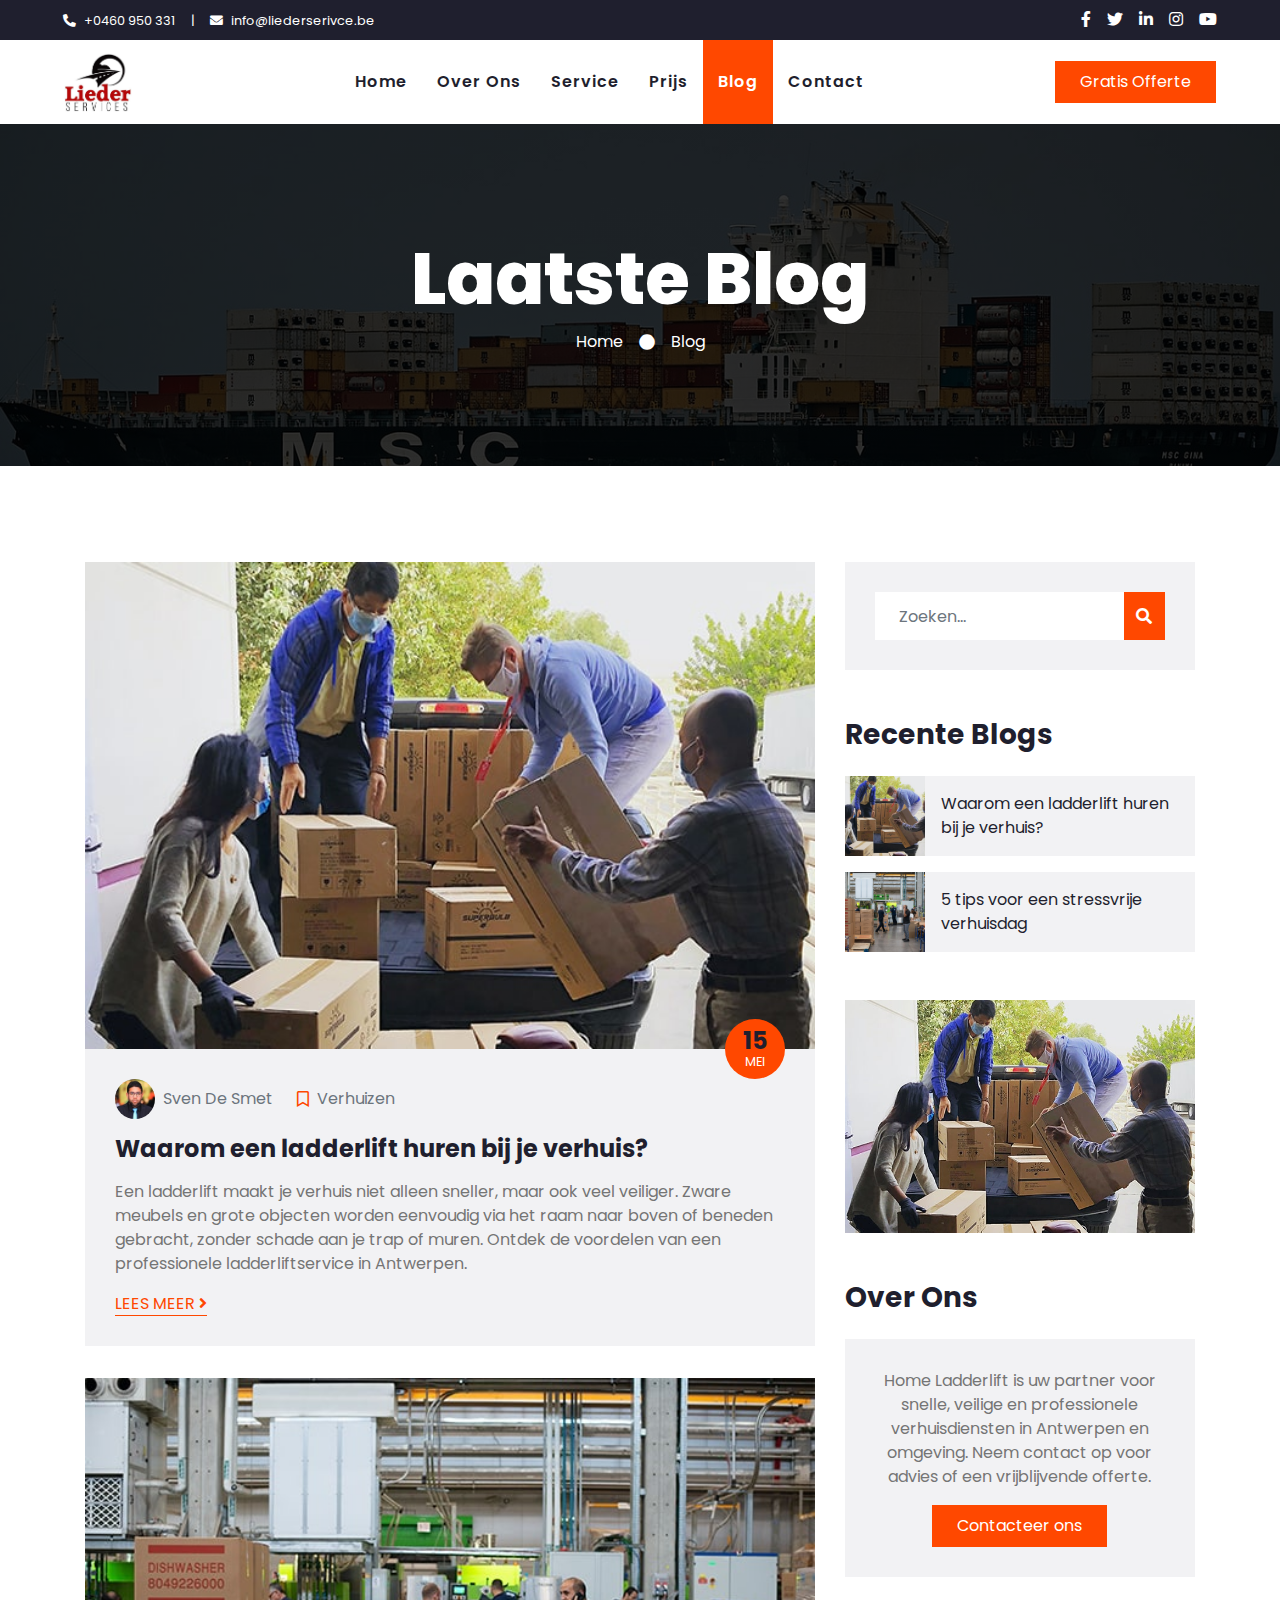
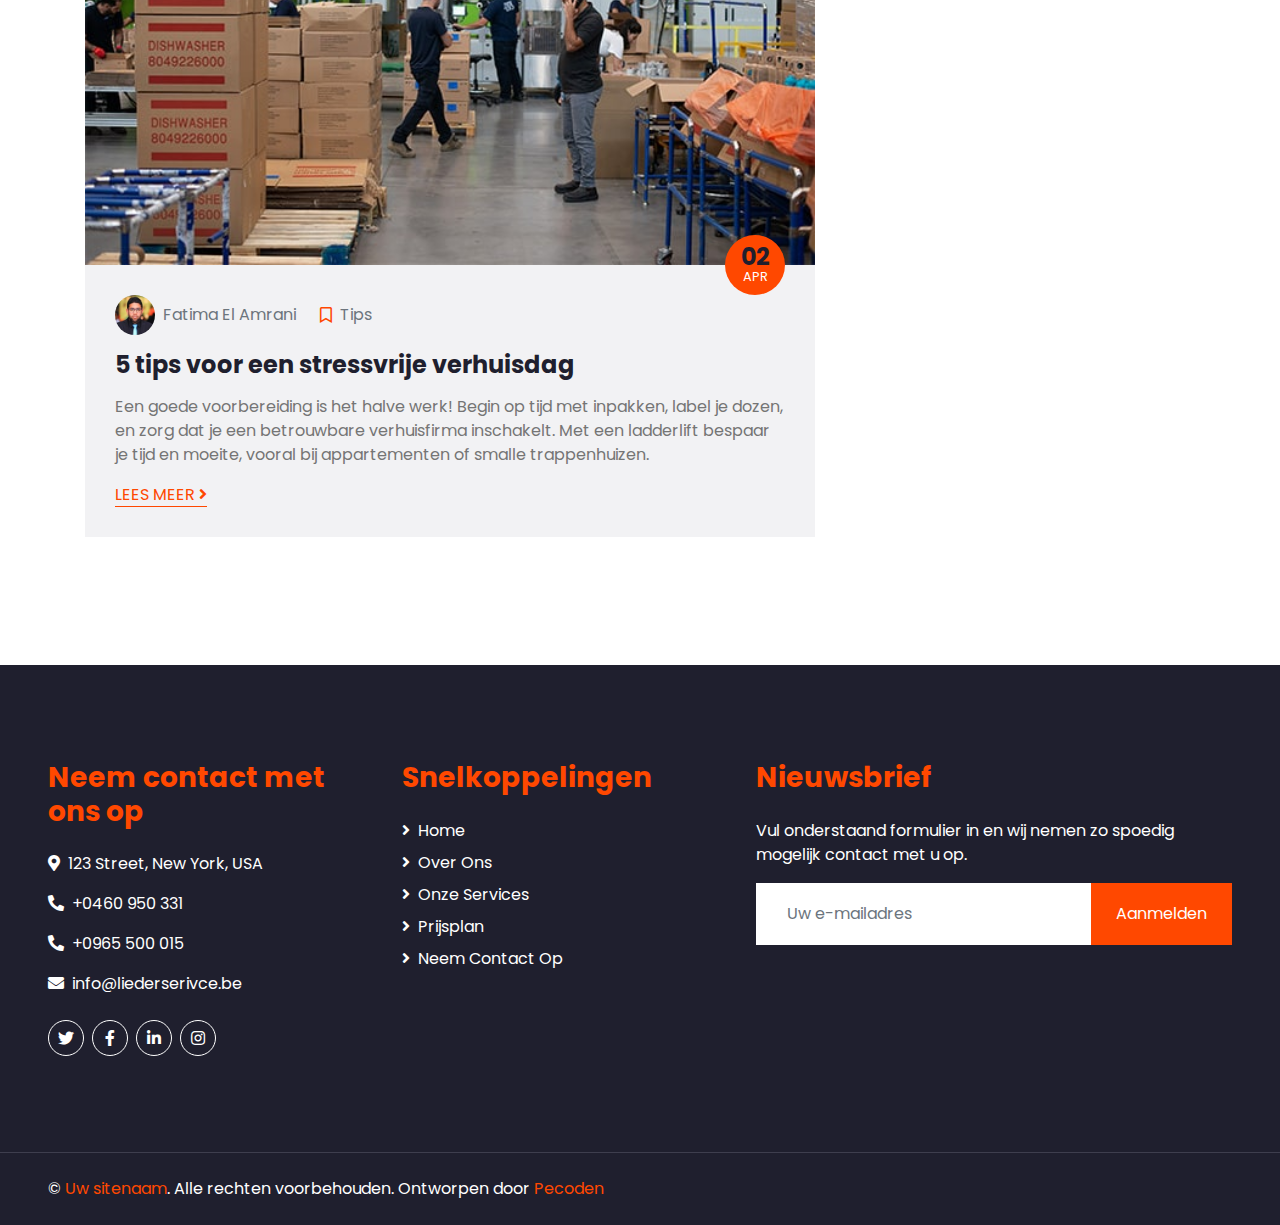
<file: blog.html>
<!DOCTYPE html>
<html lang="en">

<head>
    <meta charset="utf-8">
    <title>FASTER - Logistics Company Website Template</title>
    <meta content="width=device-width, initial-scale=1.0" name="viewport">
    <meta content="Free HTML Templates" name="keywords">
    <meta content="Free HTML Templates" name="description">

    <!-- Favicon -->
    <link href="img/favicon.ico" rel="icon">

    <!-- Google Web Fonts -->
    <link rel="preconnect" href="https://fonts.gstatic.com">
    <link href="https://fonts.googleapis.com/css2?family=Poppins:wght@100;200;300;400;500;600;700;800;900&display=swap"
        rel="stylesheet">

    <!-- Font Awesome -->
    <link href="https://cdnjs.cloudflare.com/ajax/libs/font-awesome/5.10.0/css/all.min.css" rel="stylesheet">

    <!-- Libraries Stylesheet -->
    <link href="lib/owlcarousel/assets/owl.carousel.min.css" rel="stylesheet">

    <!-- Customized Bootstrap Stylesheet -->
    <link href="css/style.css" rel="stylesheet">
</head>

<body>
    <!-- Topbar Start -->
    <div class="container-fluid bg-dark">
        <div class="row py-2 px-lg-5">
            <div class="col-lg-6 text-center text-lg-left mb-2 mb-lg-0">
                <div class="d-inline-flex align-items-center text-white">
                    <small><i class="fa fa-phone-alt mr-2"></i>+0460 950 331</small>
                    <small class="px-3">|</small>
                    <small><i class="fa fa-envelope mr-2"></i>info@liederserivce.be</small>
                </div>
            </div>
            <div class="col-lg-6 text-center text-lg-right">
                <div class="d-inline-flex align-items-center">
                    <a class="text-white px-2" href="https://www.facebook.com/share/16MpNrX733/?mibextid=wwXIfr">
                        <i class="fab fa-facebook-f"></i>
                    </a>
                    <a class="text-white px-2" href="">
                        <i class="fab fa-twitter"></i>
                    </a>
                    <a class="text-white px-2" href="">
                        <i class="fab fa-linkedin-in"></i>
                    </a>
                    <a class="text-white px-2" href="">
                        <i class="fab fa-instagram"></i>
                    </a>
                    <a class="text-white pl-2" href="">
                        <i class="fab fa-youtube"></i>
                    </a>
                </div>
            </div>
        </div>
    </div>
    <!-- Topbar End -->


    <!-- Navbar Start -->
    <div class="container-fluid p-0">
        <nav class="navbar navbar-expand-lg bg-light navbar-light py-3 py-lg-0 px-lg-5">
            <a href="index.html" class="navbar-brand ml-lg-3">
                <img src="img/logo.jpg" alt="Faster Logo" style="height:60px;">
            </a>
            <button type="button" class="navbar-toggler" data-toggle="collapse" data-target="#navbarCollapse">
                <span class="navbar-toggler-icon"></span>
            </button>
            <div class="collapse navbar-collapse justify-content-between px-lg-3" id="navbarCollapse">
                <div class="navbar-nav m-auto py-0">
                    <a href="index.html" class="nav-item nav-link">Home</a>
                    <a href="about.html" class="nav-item nav-link">Over Ons</a>
                    <a href="service.html" class="nav-item nav-link">Service</a>
                    <a href="price.html" class="nav-item nav-link">Prijs</a>
                    <a href="blog.html" class="nav-item nav-link active">Blog</a>
                    <a href="contact.html" class="nav-item nav-link">Contact</a>
                </div>
                <a href="contact.html" class="btn btn-primary py-2 px-4 d-none d-lg-block">Gratis Offerte</a>
            </div>
        </nav>
    </div>
    <!-- Navbar End -->


    <!-- Header Start -->
    <div class="jumbotron jumbotron-fluid mb-5">
        <div class="container text-center py-5">
            <h1 class="text-white display-3">Laatste Blog</h1>
            <div class="d-inline-flex align-items-center text-white">
                <p class="m-0"><a class="text-white" href="">Home</a></p>
                <i class="fa fa-circle px-3"></i>
                <p class="m-0">Blog</p>
            </div>
        </div>
    </div>
    <!-- Header End -->


    <!-- Blog Start -->
    <div class="container py-5">
        <div class="row">
            <!-- Blog Grid Start -->
            <div class="col-lg-8">
                <div class="row">
                    <div class="col-md-12 mb-3">
                        <div class="position-relative">
                            <img class="img-fluid w-100" src="img/blog-1.jpg" alt="">
                            <div class="position-absolute bg-primary d-flex flex-column align-items-center justify-content-center rounded-circle"
                                style="width: 60px; height: 60px; bottom: -30px; right: 30px;">
                                <h4 class="font-weight-bold mb-n1">15</h4>
                                <small class="text-white text-uppercase">Mei</small>
                            </div>
                        </div>
                        <div class="bg-secondary mb-3" style="padding: 30px;">
                            <div class="d-flex mb-3">
                                <div class="d-flex align-items-center">
                                    <img class="rounded-circle" style="width: 40px; height: 40px;" src="img/user.jpg"
                                        alt="">
                                    <a class="text-muted ml-2" href="">Sven De Smet</a>
                                </div>
                                <div class="d-flex align-items-center ml-4">
                                    <i class="far fa-bookmark text-primary"></i>
                                    <a class="text-muted ml-2" href="">Verhuizen</a>
                                </div>
                            </div>
                            <h4 class="font-weight-bold mb-3">Waarom een ladderlift huren bij je verhuis?</h4>
                            <p>Een ladderlift maakt je verhuis niet alleen sneller, maar ook veel veiliger. Zware meubels en grote objecten worden eenvoudig via het raam naar boven of beneden gebracht, zonder schade aan je trap of muren. Ontdek de voordelen van een professionele ladderliftservice in Antwerpen.</p>
                            <a class="border-bottom border-primary text-uppercase text-decoration-none" href="single.html">Lees meer <i class="fa fa-angle-right"></i></a>
                        </div>
                    </div>
                    <div class="col-md-12 mb-3">
                        <div class="position-relative">
                            <img class="img-fluid w-100" src="img/blog-2.jpg" alt="">
                            <div class="position-absolute bg-primary d-flex flex-column align-items-center justify-content-center rounded-circle"
                                style="width: 60px; height: 60px; bottom: -30px; right: 30px;">
                                <h4 class="font-weight-bold mb-n1">02</h4>
                                <small class="text-white text-uppercase">Apr</small>
                            </div>
                        </div>
                        <div class="bg-secondary mb-3" style="padding: 30px;">
                            <div class="d-flex mb-3">
                                <div class="d-flex align-items-center">
                                    <img class="rounded-circle" style="width: 40px; height: 40px;" src="img/user.jpg"
                                        alt="">
                                    <a class="text-muted ml-2" href="">Fatima El Amrani</a>
                                </div>
                                <div class="d-flex align-items-center ml-4">
                                    <i class="far fa-bookmark text-primary"></i>
                                    <a class="text-muted ml-2" href="">Tips</a>
                                </div>
                            </div>
                            <h4 class="font-weight-bold mb-3">5 tips voor een stressvrije verhuisdag</h4>
                            <p>Een goede voorbereiding is het halve werk! Begin op tijd met inpakken, label je dozen, en zorg dat je een betrouwbare verhuisfirma inschakelt. Met een ladderlift bespaar je tijd en moeite, vooral bij appartementen of smalle trappenhuizen.</p>
                            <a class="border-bottom border-primary text-uppercase text-decoration-none" href="single2.html">Lees meer <i class="fa fa-angle-right"></i></a>
                        </div>
                    </div>
                </div>
            </div>
            <!-- Blog Grid End -->

            <!-- Sidebar Start -->
            <div class="col-lg-4 mt-5 mt-lg-0">
                <!-- Search Form Start -->
                <div class="mb-5">
                    <div class="bg-secondary" style="padding: 30px;">
                        <div class="input-group">
                            <input type="text" class="form-control border-0 p-4" placeholder="Zoeken...">
                            <div class="input-group-append">
                                <span class="input-group-text bg-primary border-primary text-white"><i
                                        class="fa fa-search"></i></span>
                            </div>
                        </div>
                    </div>
                </div>
                <!-- Search Form End -->

                <!-- Recent Post Start -->
                <div class="mb-5">
                    <h3 class="mb-4">Recente Blogs</h3>
                    <div class="d-flex mb-3">
                        <img class="img-fluid" src="img/blog-1.jpg"
                            style="width: 80px; height: 80px; object-fit: cover;" alt="">
                        <a href="single.html" class="d-flex align-items-center bg-secondary text-dark text-decoration-none px-3"
                            style="height: 80px;">
                            Waarom een ladderlift huren bij je verhuis?
                        </a>
                    </div>
                    <div class="d-flex mb-3">
                        <img class="img-fluid" src="img/blog-2.jpg"
                            style="width: 80px; height: 80px; object-fit: cover;" alt="">
                        <a href="single2.html" class="d-flex align-items-center bg-secondary text-dark text-decoration-none px-3"
                            style="height: 80px;">
                            5 tips voor een stressvrije verhuisdag
                        </a>
                    </div>
                </div>
                <!-- Recent Post End -->

                <!-- Image Start -->
                <div class="mb-5">
                    <img src="img/blog-1.jpg" alt="" class="img-fluid">
                </div>
                <!-- Image End -->

                <!-- Plain Text Start -->
                <div>
                    <h3 class="mb-4">Over Ons</h3>
                    <div class="bg-secondary text-center" style="padding: 30px;">
                        <p>Home Ladderlift is uw partner voor snelle, veilige en professionele verhuisdiensten in Antwerpen en omgeving. Neem contact op voor advies of een vrijblijvende offerte.</p>
                        <a href="contact.html" class="btn btn-primary py-2 px-4">Contacteer ons</a>
                    </div>
                </div>
                <!-- Plain Text End -->
            </div>
            <!-- Sidebar End -->
        </div>
    </div>
    <!-- Blog End -->


    <!-- Footer Start -->
    <div class="container-fluid bg-dark text-white mt-5 py-5 px-sm-3 px-md-5">
        <div class="row pt-5">
            <div class="col-lg-7 col-md-6">
                <div class="row">
                    <div class="col-md-6 mb-5">
                        <h3 class="text-primary mb-4">Neem contact met ons op</h3>
                        <p><i class="fa fa-map-marker-alt mr-2"></i>123 Street, New York, USA</p>
                                                <p><i class="fa fa-phone-alt mr-2"></i>+0460 950 331</p>
                        <p><i class="fa fa-phone-alt mr-2"></i>+0965 500 015</p>
                        <p><i class="fa fa-envelope mr-2"></i>info@liederserivce.be</p>
                        <div class="d-flex justify-content-start mt-4">
                            <a class="btn btn-outline-light btn-social mr-2" href="#"><i class="fab fa-twitter"></i></a>
                            <a class="btn btn-outline-light btn-social mr-2" href="https://www.facebook.com/share/16MpNrX733/?mibextid=wwXIfr"><i
                                    class="fab fa-facebook-f"></i></a>
                            <a class="btn btn-outline-light btn-social mr-2" href="#"><i
                                    class="fab fa-linkedin-in"></i></a>
                            <a class="btn btn-outline-light btn-social" href="#"><i class="fab fa-instagram"></i></a>
                        </div>
                    </div>
                    <div class="col-md-6 mb-5">
                        <h3 class="text-primary mb-4">Snelkoppelingen</h3>
                        <div class="d-flex flex-column justify-content-start">
                            <a class="text-white mb-2" href="index.html"><i class="fa fa-angle-right mr-2"></i>Home</a>
                            <a class="text-white mb-2" href="about.html"><i class="fa fa-angle-right mr-2"></i>Over Ons</a>
                            <a class="text-white mb-2" href="service.html"><i class="fa fa-angle-right mr-2"></i>Onze Services</a>
                            <a class="text-white mb-2" href="price.html"><i class="fa fa-angle-right mr-2"></i>Prijsplan</a>
                            <a class="text-white" href="contact.html"><i class="fa fa-angle-right mr-2"></i>Neem Contact Op</a>
                        </div>
                    </div>
                </div>
            </div>
            <div class="col-lg-5 col-md-6 mb-5">
                <h3 class="text-primary mb-4">Nieuwsbrief</h3>
                <p>Vul onderstaand formulier in en wij nemen zo spoedig mogelijk contact met u op.</p>
                <div class="w-100">
                    <div class="input-group">
                        <input type="text" class="form-control border-light" style="padding: 30px;"
                            placeholder="Uw e-mailadres">
                        <div class="input-group-append">
                            <button class="btn btn-primary px-4">Aanmelden</button>
                        </div>
                    </div>
                </div>
            </div>
        </div>
    </div>
    <div class="container-fluid bg-dark text-white border-top py-4 px-sm-3 px-md-5"
        style="border-color: #3E3E4E !important;">
        <div class="row">
            <div class="col-lg-6 text-center text-md-left mb-3 mb-md-0">
                <p class="m-0 text-white">&copy; <a href="#">Uw sitenaam</a>. Alle rechten voorbehouden.

                    <!--/*** This template is free as long as you keep the footer author’s credit link/attribution link/backlink. If you'd like to use the template without the footer author’s credit link/attribution link/backlink, you can purchase the Credit Removal License from "tel:+201556991517/credit-removal". Thank you for your support. ***/-->
                    Ontworpen door <a href="tel:+201556991517">Pecoden</a>
                </p>
            </div>
        </div>
    </div>
    <!-- Footer End -->


    <!-- Back to Top -->
    <a href="#" class="btn btn-lg btn-primary back-to-top"><i class="fa fa-angle-double-up"></i></a>


    <!-- JavaScript Libraries -->
    <script src="https://code.jquery.com/jquery-3.4.1.min.js"></script>
    <script src="https://stackpath.bootstrapcdn.com/bootstrap/4.4.1/js/bootstrap.bundle.min.js"></script>
    <script src="lib/easing/easing.min.js"></script>
    <script src="lib/waypoints/waypoints.min.js"></script>
    <script src="lib/counterup/counterup.min.js"></script>
    <script src="lib/owlcarousel/owl.carousel.min.js"></script>

    <!-- Contact Javascript File -->
    <script src="mail/jqBootstrapValidation.min.js"></script>
    <script src="mail/contact.js"></script>

    <!-- Template Javascript -->
    <script src="js/main.js"></script>
</body>

</html>
</file>
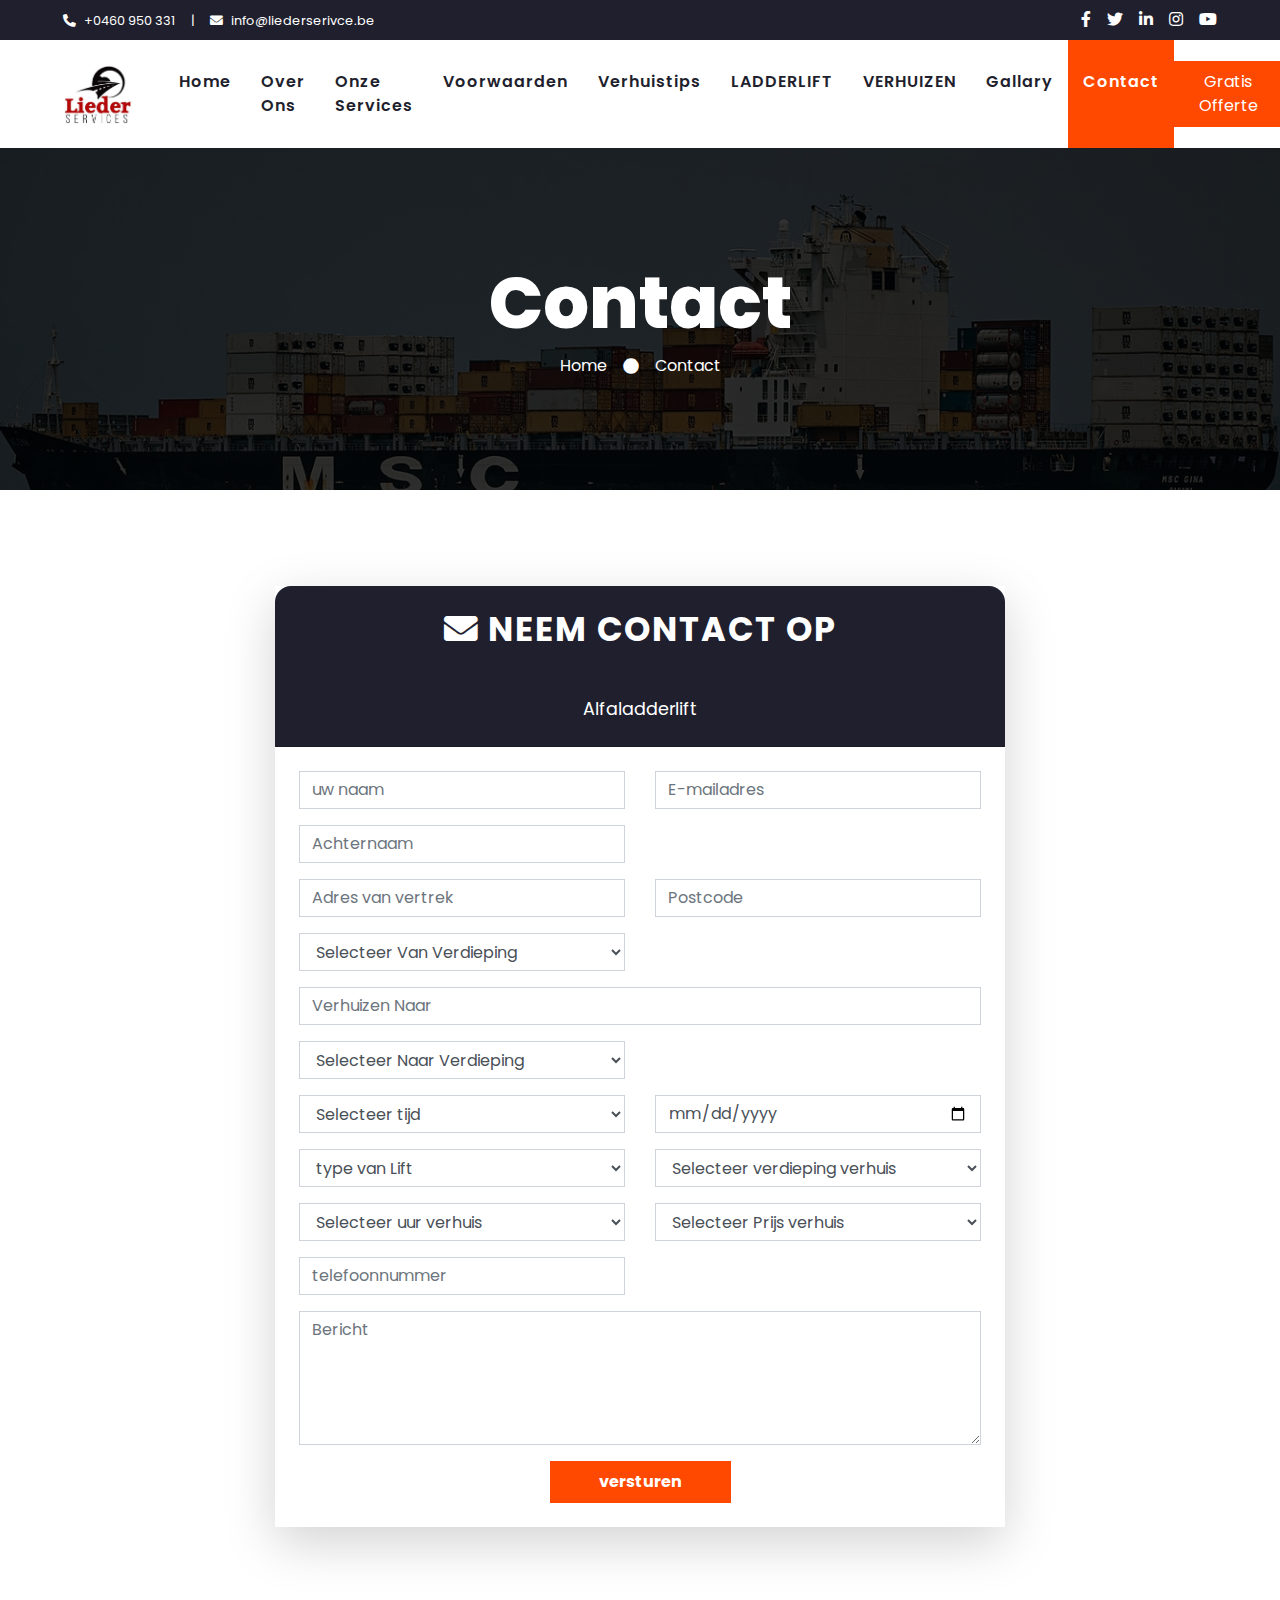
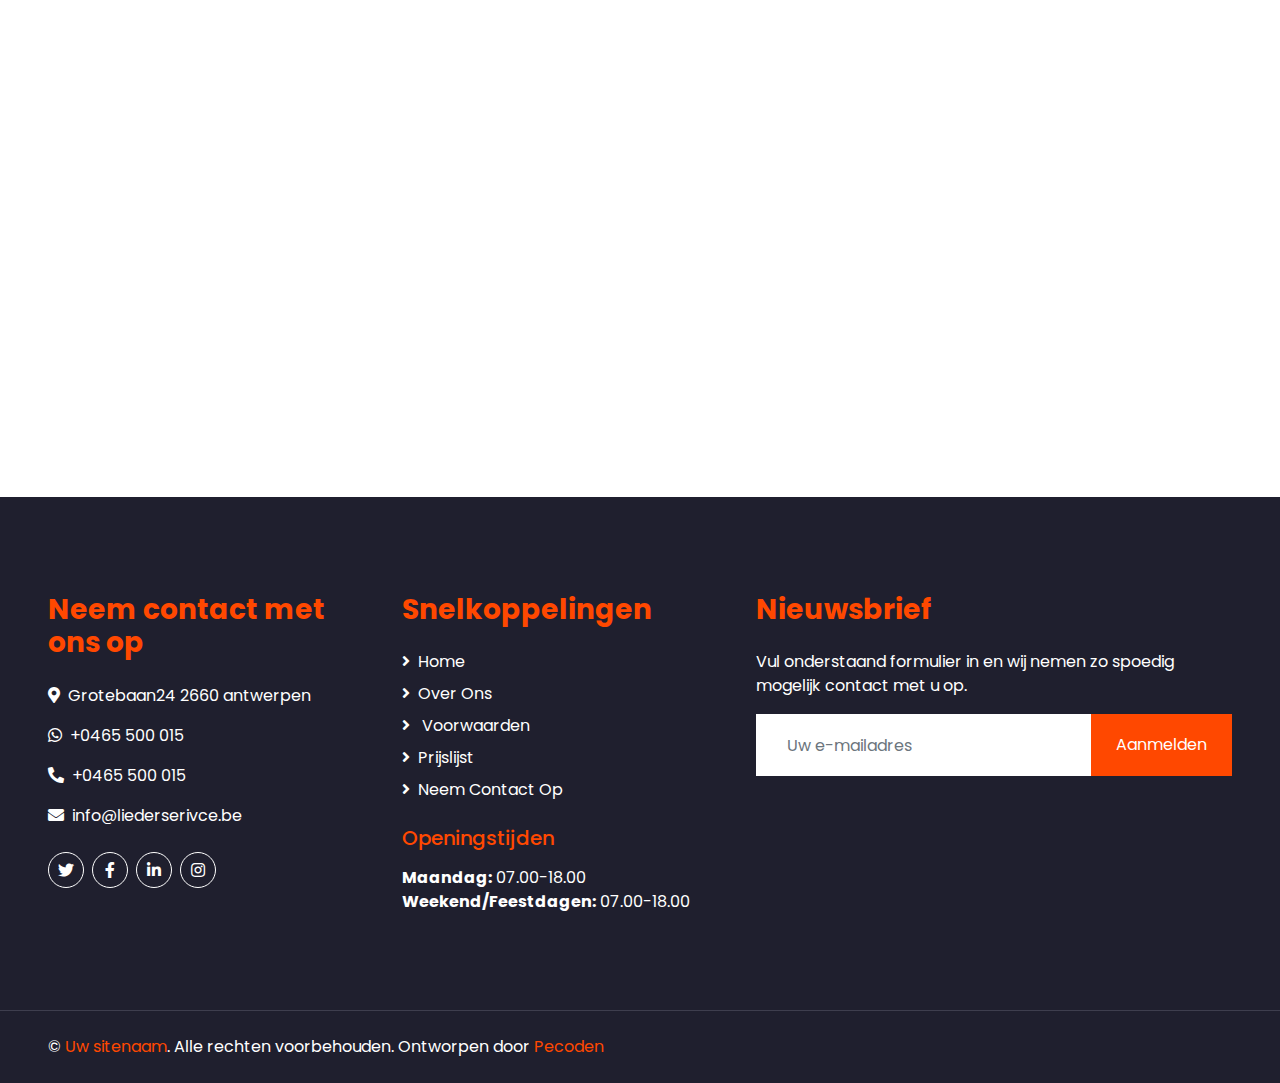
<file: contact.html>
<!DOCTYPE html>
<html lang="en">

<head>
    <meta charset="utf-8">
    <title>liederserivce</title>
    <meta content="width=device-width, initial-scale=1.0" name="viewport">
    <meta content="Free HTML Templates" name="keywords">
    <meta content="Free HTML Templates" name="description">

    <!-- Favicon -->
    <link href="img/icon.png" rel="icon">

    <!-- Google Web Fonts -->
    <link rel="preconnect" href="https://fonts.gstatic.com">
    <link href="https://fonts.googleapis.com/css2?family=Poppins:wght@100;200;300;400;500;600;700;800;900&display=swap"
        rel="stylesheet">

    <!-- Font Awesome -->
    <link href="https://cdnjs.cloudflare.com/ajax/libs/font-awesome/5.10.0/css/all.min.css" rel="stylesheet">

    <!-- Libraries Stylesheet -->
    <link href="lib/owlcarousel/assets/owl.carousel.min.css" rel="stylesheet">

    <!-- Customized Bootstrap Stylesheet -->
    <link href="css/style.css" rel="stylesheet">
</head>

<body>
    <!-- Topbar Start -->
    <div class="container-fluid bg-dark">
        <div class="row py-2 px-lg-5">
            <div class="col-lg-6 text-center text-lg-left mb-2 mb-lg-0">
                <div class="d-inline-flex align-items-center text-white">
                    <small><i class="fa fa-phone-alt mr-2"></i>+0460 950 331</small>
                    <small class="px-3">|</small>
                    <small><i class="fa fa-envelope mr-2"></i>info@liederserivce.be</small>
                </div>
            </div>
            <div class="col-lg-6 text-center text-lg-right">
                <div class="d-inline-flex align-items-center">
                    <a class="text-white px-2" href="https://www.facebook.com/share/16MpNrX733/?mibextid=wwXIfr">
                        <i class="fab fa-facebook-f"></i>
                    </a>
                    <a class="text-white px-2" href="">
                        <i class="fab fa-twitter"></i>
                    </a>
                    <a class="text-white px-2" href="">
                        <i class="fab fa-linkedin-in"></i>
                    </a>
                    <a class="text-white px-2" href="">
                        <i class="fab fa-instagram"></i>
                    </a>
                    <a class="text-white pl-2" href="">
                        <i class="fab fa-youtube"></i>
                    </a>
                </div>
            </div>
        </div>
    </div>
    <!-- Topbar End -->


    <!-- Navbar Start -->
    <div class="container-fluid p-0">
        <nav class="navbar navbar-expand-lg bg-light navbar-light py-3 py-lg-0 px-lg-5">
            <a href="index.html" class="navbar-brand ml-lg-3">
                <img src="img/logo.jpg" alt="Faster Logo" style="height:60px;">
            </a>
            <button type="button" class="navbar-toggler" data-toggle="collapse" data-target="#navbarCollapse">
                <span class="navbar-toggler-icon"></span>
            </button>
            <div class="collapse navbar-collapse justify-content-between px-lg-3" id="navbarCollapse">
                <div class="navbar-nav m-auto py-0">
                    <a href="index.html" class="nav-item nav-link">Home</a>
                    <a href="about.html" class="nav-item nav-link">Over Ons</a>
                    <a href="onze services.html" class="nav-item nav-link">Onze Services</a>
                    <a href="service.html" class="nav-item nav-link">Voorwaarden</a>
                    <a href="Verhuistips.html" class="nav-item nav-link">Verhuistips</a>
                    <a href="ladderlift.html" class="nav-item nav-link">LADDERLIFT</a>
                    <a href="verhuizen.html" class="nav-item nav-link">VERHUIZEN</a>
                    <a href="gallary.html" class="nav-item nav-link">Gallary</a>
                    <a href="contact.html" class="nav-item nav-link active">Contact</a>
                </div>
                <a href="contact.html" class="btn btn-primary py-2 px-4 d-none d-lg-block">Gratis Offerte</a>
            </div>
        </nav>
    </div>
    <!-- Navbar End -->


    <!-- Header Start -->
    <div class="jumbotron jumbotron-fluid mb-5">
        <div class="container text-center py-5">
            <h1 class="text-white display-3">Contact</h1>
            <div class="d-inline-flex align-items-center text-white">
                <p class="m-0"><a class="text-white" href="">Home</a></p>
                <i class="fa fa-circle px-3"></i>
                <p class="m-0">Contact</p>
            </div>
        </div>
    </div>
    <!-- Header End -->


    <!-- Contact Start -->
    <div class="container-fluid py-5 bg-light">
        <div class="container">
            <div class="row justify-content-center">
                <div class="col-lg-8 col-md-10">
                    <div class="card shadow-lg border-0 mb-4">
                        <div class="card-header bg-gradient-primary text-white text-center py-4"
                            style="background:#1F1F2E !important; border-radius: 1rem 1rem 0 0;">
                            <h3 class="mb-0 font-weight-bold" style="letter-spacing:2px;font-size:2.1rem;color: white;">
                                <i class="fa fa-envelope mr-2"></i>NEEM CONTACT OP
                            </h3>
                            <h4 class="mt-2 mb-0 font-weight-bold" style="font-size:1.5rem;">reserveer online</h4>
                            <div class="mt-2" style="font-size:1.1rem;">Alfaladderlift</div>
                        </div>
                        <div class="card-body p-4 bg-white">
                            <form>
                                <div class="row">
                                    <div class="col-sm-6 mb-3">
                                        <input type="text" class="form-control" placeholder="uw naam" required>
                                    </div>
                                    <div class="col-sm-6 mb-3">
                                        <input type="email" class="form-control" placeholder="E-mailadres" required>
                                    </div>
                                </div>
                                <div class="row">
                                    <div class="col-sm-6 mb-3">
                                        <input type="text" class="form-control" placeholder="Achternaam" required>
                                    </div>
                                    <!-- يمكن ترك النصف الثاني من الصف فارغًا أو استخدامه لاحقًا -->
                                    <div class="col-sm-6 mb-3"></div>
                                </div>
                                <div class="row">
                                    <div class="col-sm-6 mb-3">
                                        <input type="text" class="form-control" placeholder="Adres van vertrek">
                                    </div>
                                    <div class="col-sm-6 mb-3">
                                        <input type="text" class="form-control" placeholder="Postcode">
                                    </div>
                                    <div class="col-sm-6 mb-3">
                                        <select class="form-control" required>
                                            <option>Selecteer Van Verdieping</option>
                                            <option>Ladderlift 1ste Verdieping</option>
                                            <option>Ladderlift 2de Verdieping</option>
                                            <option>Ladderlift 3de Verdieping</option>
                                            <option>Ladderlift 4de Verdieping</option>
                                            <option>Ladderlift 5de Verdieping</option>
                                            <option>Ladderlift 6de Verdieping</option>
                                            <option>Ladderlift 7de Verdieping</option>
                                            <option>Ladderlift 8de Verdieping</option>
                                            <option>Ladderlift 9de Verdieping</option>
                                            <option>Ladderlift 10de Verdieping</option>
                                        </select>
                                    </div>
                                </div>
                                <div class="row">
                                    <div class="col-sm-12 mb-3">
                                        <input type="text" class="form-control" placeholder="Verhuizen Naar">
                                    </div>
                                    <div class="col-sm-6 mb-3">
                                        <select class="form-control" required>
                                            <option>Selecteer Naar Verdieping</option>
                                            <option>Ladderlift 1ste Verdieping</option>
                                            <option>Ladderlift 2de Verdieping</option>
                                            <option>Ladderlift 3de Verdieping</option>
                                            <option>Ladderlift 4de Verdieping</option>
                                            <option>Ladderlift 5de Verdieping</option>
                                            <option>Ladderlift 6de Verdieping</option>
                                            <option>Ladderlift 7de Verdieping</option>
                                            <option>Ladderlift 8de Verdieping</option>
                                            <option>Ladderlift 9de Verdieping</option>
                                            <option>Ladderlift 10de Verdieping</option>
                                            <option>Ladderlift 11de Verdieping</option>
                                            <option>Ladderlift 12de Verdieping</option>
                                            <option>Ladderlift 13de Verdieping</option>
                                            <option>Ladderlift 14de Verdieping</option>
                                            <option>Ladderlift 15de Verdieping</option>
                                            <option>Ladderlift 16de Verdieping</option>
                                            <option>Ladderlift 17de Verdieping</option>
                                            <option>Ladderlift 18de Verdieping</option>
                                            <option>Ladderlift 19de Verdieping</option>
                                            <option>Ladderlift 20ste Verdieping</option>
                                            <option>Ladderlift 21ste Verdieping</option>
                                            <option>Ladderlift 22ste Verdieping</option>
                                        </select>
                                    </div>
                                </div>
                                <div class="row">
                                    <div class="col-sm-6 mb-3">
                                        <select class="form-control" required>
                                            <option>Selecteer tijd</option>
                                            <option>7:00</option>
                                            <option>7:30</option>
                                            <option>8:00</option>
                                            <option>8:30</option>
                                            <option>9:00</option>
                                            <option>9:30</option>
                                            <option>10:00</option>
                                            <option>10:30</option>
                                            <option>11:00</option>
                                            <option>11:30</option>
                                            <option>12:00</option>
                                            <option>12:30</option>
                                            <option>13:00</option>
                                            <option>13:30</option>
                                            <option>14:00</option>
                                            <option>14:30</option>
                                            <option>15:00</option>
                                            <option>15:30</option>
                                            <option>16:00</option>
                                            <option>16:30</option>
                                            <option>17:00</option>
                                            <option>17:30</option>
                                            <option>18:00</option>
                                        </select>
                                    </div>
                                    <div class="col-sm-6 mb-3">
                                        <input type="date" class="form-control" required>
                                    </div>
                                    <div class="col-sm-6 mb-3">
                                        <select class="form-control" required>
                                            <option>type van Lift</option>
                                            <option>Ladderlift</option>
                                            <option>Treklift</option>
                                            <option>Gedalift</option>
                                        </select>
                                    </div>
                                    <div class="col-sm-6 mb-3">
                                        <select class="form-control" required>
                                            <option>Selecteer verdieping verhuis</option>
                                            <option>1ste tot 3de</option>
                                            <option>4de tot 9de</option>
                                            <option>10de tot 12de</option>
                                            <option>13de tot 16de</option>
                                            <option>17de tot 19de</option>
                                            <option>20ste tot 22ste</option>
                                        </select>
                                    </div>
                                    <div class="col-sm-6 mb-3">
                                        <select class="form-control" required>
                                            <option>Selecteer uur verhuis</option>
                                            <option>2uur</option>
                                            <option>3uur</option>
                                            <option>+1/2uur</option>
                                        </select>
                                    </div>
                                    <div class="col-sm-6 mb-3">
                                        <select class="form-control" required>
                                            <option>Selecteer Prijs verhuis</option>
                                            <option>35€</option>
                                            <option>20€</option>
                                            <option>70€</option>
                                            <option>90€</option>
                                            <option>125€</option>
                                            <option>350€</option>
                                            <option>450€</option>
                                            <option>550€</option>
                                        </select>
                                    </div>
                                    <div class="col-sm-6 mb-3">
                                        <input type="text" class="form-control" placeholder="telefoonnummer">
                                    </div>
                                </div>
                                <div class="row">
                                    <div class="col-sm-12 mb-3">
                                        <textarea class="form-control" rows="5" placeholder="Bericht"></textarea>
                                    </div>
                                    <div class="col-sm-12 text-center">
                                        <button type="submit"
                                            class="btn btn-primary px-5 py-2 font-weight-bold">versturen</button>
                                    </div>
                                </div>
                            </form>
                        </div>
                    </div>
                    <!-- الخريطة تحت الفورم بعرض كامل -->
                    <div class="mt-4">
                        <iframe src="https://www.google.com/maps?q=Grotebaan+24,+2660+Antwerpen,+Belgium&output=embed"
                            width="100%" height="450" frameborder="0" style="border:0;display:block;" allowfullscreen=""
                            aria-hidden="false" tabindex="0"></iframe>
                    </div>
                </div>
            </div>
        </div>
    </div>
    <!-- Contact End -->


    <!-- Footer Start -->
    <div class="container-fluid bg-dark text-white mt-5 py-5 px-sm-3 px-md-5">
        <div class="row pt-5">
            <div class="col-lg-7 col-md-6">
                <div class="row">
                    <div class="col-md-6 mb-5">
                        <h3 class="text-primary mb-4">Neem contact met ons op</h3>
                        <p><i class="fa fa-map-marker-alt mr-2"></i>Grotebaan24 2660 antwerpen</p>
                        <p>
                            <a href="https://wa.me/32465500015" style="color: white;" target="_blank">
                                <i class="fab fa-whatsapp mr-2"></i>+0465 500 015
                            </a>
                        </p>
                        <p><i class="fa fa-phone-alt mr-2"></i>+0465 500 015</p>
                        <p><i class="fa fa-envelope mr-2"></i>info@liederserivce.be</p>
                        <div class="d-flex justify-content-start mt-4">
                            <a class="btn btn-outline-light btn-social mr-2" href="#"><i class="fab fa-twitter"></i></a>
                            <a class="btn btn-outline-light btn-social mr-2"
                                href="https://www.facebook.com/share/16MpNrX733/?mibextid=wwXIfr"><i
                                    class="fab fa-facebook-f"></i></a>
                            <a class="btn btn-outline-light btn-social mr-2" href="#"><i
                                    class="fab fa-linkedin-in"></i></a>
                            <a class="btn btn-outline-light btn-social" href="#"><i class="fab fa-instagram"></i></a>
                        </div>
                    </div>
                    <div class="col-md-6 mb-5">
                        <h3 class="text-primary mb-4">Snelkoppelingen</h3>
                        <div class="d-flex flex-column justify-content-start">
                            <a class="text-white mb-2" href="index.html"><i class="fa fa-angle-right mr-2"></i>Home</a>
                            <a class="text-white mb-2" href="about.html"><i class="fa fa-angle-right mr-2"></i>Over
                                Ons</a>
                            <a class="text-white mb-2" href="service.html"><i class="fa fa-angle-right mr-2"></i>
                                Voorwaarden</a>
                            <a class="text-white mb-2" href="price.html"><i
                                    class="fa fa-angle-right mr-2"></i>Prijslijst</a>
                            <a class="text-white" href="contact.html"><i class="fa fa-angle-right mr-2"></i>Neem Contact
                                Op</a>
                        </div>
                        <!-- Openingstijden Start -->
                        <div class="mt-4">
                            <h5 class="text-primary mb-3">Openingstijden</h5>
                            <ul class="list-unstyled mb-0">
                                <li><strong>Maandag:</strong> 07.00-18.00</li>
                                <li><strong>Weekend/Feestdagen:</strong> 07.00-18.00</li>
                            </ul>
                        </div>
                        <!-- Openingstijden End -->
                    </div>
                </div>
            </div>
            <div class="col-lg-5 col-md-6 mb-5">
                <h3 class="text-primary mb-4">Nieuwsbrief</h3>
                <p>Vul onderstaand formulier in en wij nemen zo spoedig mogelijk contact met u op.</p>
                <div class="w-100">
                    <div class="input-group">
                        <input type="text" class="form-control border-light" style="padding: 30px;"
                            placeholder="Uw e-mailadres">
                        <div class="input-group-append">
                            <button class="btn btn-primary px-4">Aanmelden</button>
                        </div>
                    </div>
                </div>
            </div>
        </div>
    </div>
    <div class="container-fluid bg-dark text-white border-top py-4 px-sm-3 px-md-5"
        style="border-color: #3E3E4E !important;">
        <div class="row">
            <div class="col-lg-6 text-center text-md-left mb-3 mb-md-0">
                <p class="m-0 text-white">&copy; <a href="#">Uw sitenaam</a>. Alle rechten voorbehouden.

                    <!--/*** This template is free as long as you keep the footer author’s credit link/attribution link/backlink. If you'd like to use the template without the footer author’s credit link/attribution link/backlink, you can purchase the Credit Removal License from "tel:+201556991517/credit-removal". Thank you for your support. ***/-->
                    Ontworpen door <a href="tel:+201556991517">Pecoden</a>
                </p>
            </div>
        </div>
    </div>
    <!-- Footer End -->


    <!-- Back to Top -->
    <a href="#" class="btn btn-lg btn-primary back-to-top"><i class="fa fa-angle-double-up"></i></a>


    <!-- JavaScript Libraries -->
    <script src="https://code.jquery.com/jquery-3.4.1.min.js"></script>
    <script src="https://stackpath.bootstrapcdn.com/bootstrap/4.4.1/js/bootstrap.bundle.min.js"></script>
    <script src="lib/easing/easing.min.js"></script>
    <script src="lib/waypoints/waypoints.min.js"></script>
    <script src="lib/counterup/counterup.min.js"></script>
    <script src="lib/owlcarousel/owl.carousel.min.js"></script>

    <!-- Contact Javascript File -->
    <script src="mail/jqBootstrapValidation.min.js"></script>
    <script src="mail/contact.js"></script>

    <!-- Template Javascript -->
    <script src="js/main.js"></script>
</body>

</html>
</file>
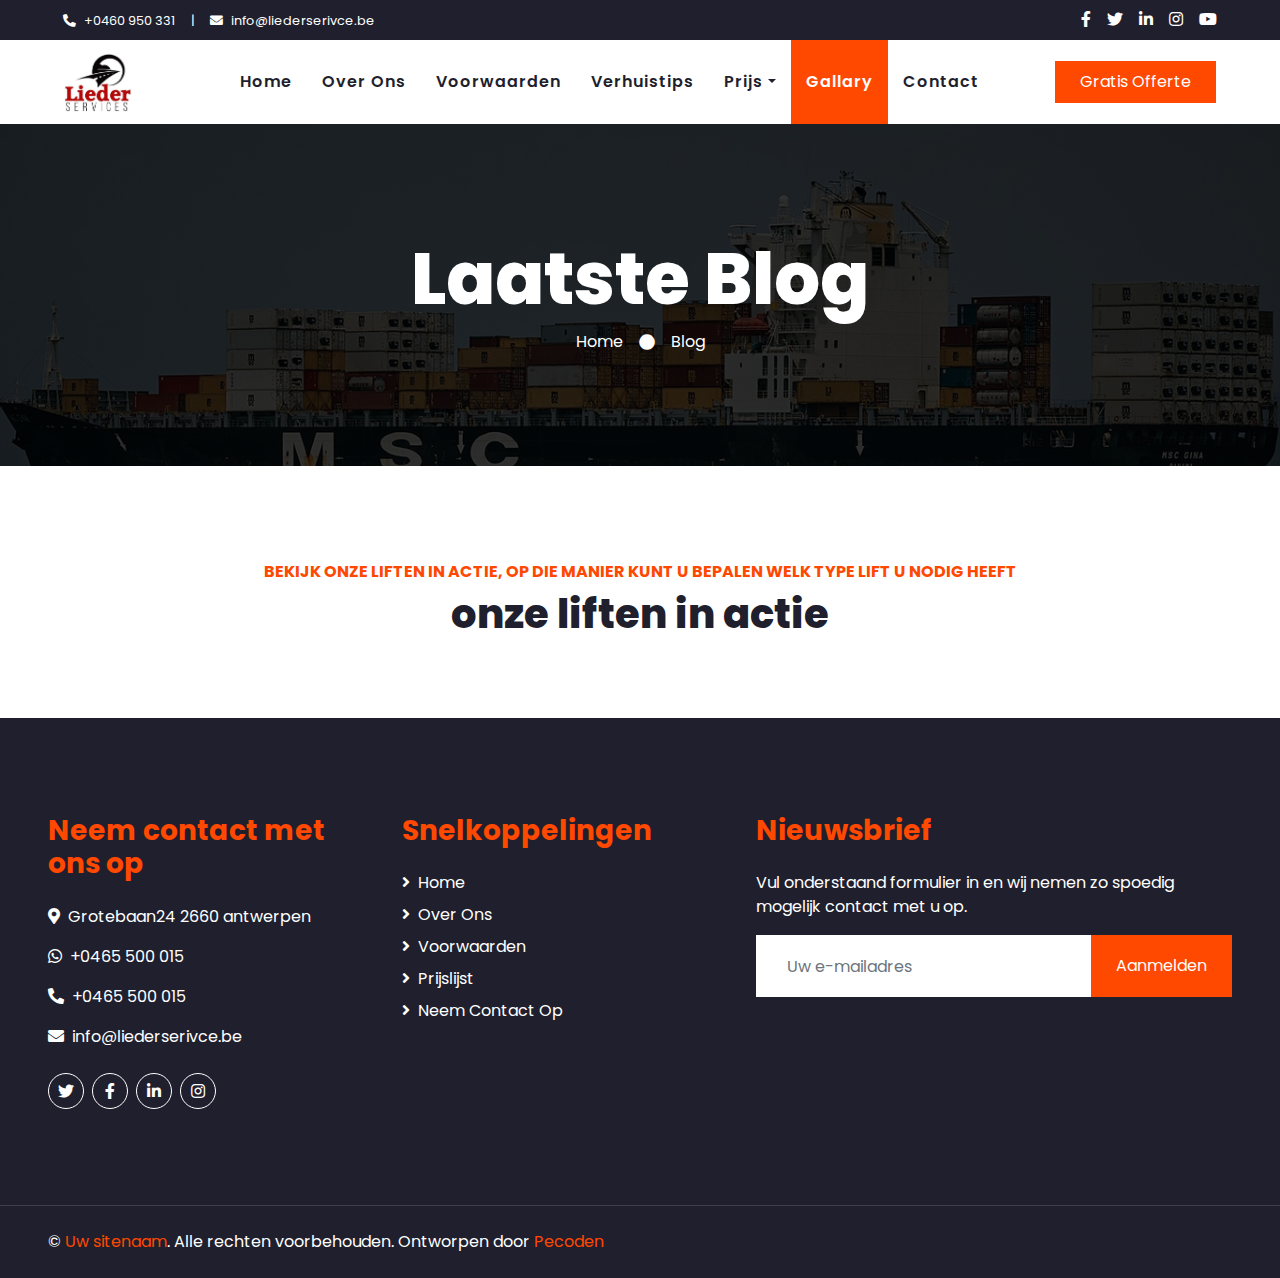
<file: gallary.html>
<!DOCTYPE html>
<html lang="en">

<head>
    <meta charset="utf-8">
    <title>liederserivce</title>
    <meta content="width=device-width, initial-scale=1.0" name="viewport">
    <meta content="Free HTML Templates" name="keywords">
    <meta content="Free HTML Templates" name="description">

    <!-- Favicon -->
    <link href="img/icon.png" rel="icon">

    <!-- Google Web Fonts -->
    <link rel="preconnect" href="https://fonts.gstatic.com">
    <link href="https://fonts.googleapis.com/css2?family=Poppins:wght@100;200;300;400;500;600;700;800;900&display=swap"
        rel="stylesheet">

    <!-- Font Awesome -->
    <link href="https://cdnjs.cloudflare.com/ajax/libs/font-awesome/5.10.0/css/all.min.css" rel="stylesheet">

    <!-- Libraries Stylesheet -->
    <link href="lib/owlcarousel/assets/owl.carousel.min.css" rel="stylesheet">

    <!-- Customized Bootstrap Stylesheet -->
    <link href="css/style.css" rel="stylesheet">
</head>

<body>
    <!-- Topbar Start -->
    <div class="container-fluid bg-dark">
        <div class="row py-2 px-lg-5">
            <div class="col-lg-6 text-center text-lg-left mb-2 mb-lg-0">
                <div class="d-inline-flex align-items-center text-white">
                    <small><i class="fa fa-phone-alt mr-2"></i>+0460 950 331</small>
                    <small class="px-3">|</small>
                    <small><i class="fa fa-envelope mr-2"></i>info@liederserivce.be</small>
                </div>
            </div>
            <div class="col-lg-6 text-center text-lg-right">
                <div class="d-inline-flex align-items-center">
                    <a class="text-white px-2" href="https://www.facebook.com/share/16MpNrX733/?mibextid=wwXIfr">
                        <i class="fab fa-facebook-f"></i>
                    </a>
                    <a class="text-white px-2" href="">
                        <i class="fab fa-twitter"></i>
                    </a>
                    <a class="text-white px-2" href="">
                        <i class="fab fa-linkedin-in"></i>
                    </a>
                    <a class="text-white px-2" href="">
                        <i class="fab fa-instagram"></i>
                    </a>
                    <a class="text-white pl-2" href="">
                        <i class="fab fa-youtube"></i>
                    </a>
                </div>
            </div>
        </div>
    </div>
    <!-- Topbar End -->


    <!-- Navbar Start -->
    <div class="container-fluid p-0">
        <nav class="navbar navbar-expand-lg bg-light navbar-light py-3 py-lg-0 px-lg-5">
            <a href="index.html" class="navbar-brand ml-lg-3">
                <img src="img/logo.jpg" alt="Faster Logo" style="height:60px;">
            </a>
            <button type="button" class="navbar-toggler" data-toggle="collapse" data-target="#navbarCollapse">
                <span class="navbar-toggler-icon"></span>
            </button>
            <div class="collapse navbar-collapse justify-content-between px-lg-3" id="navbarCollapse">
                <div class="navbar-nav m-auto py-0">
                    <a href="index.html" class="nav-item nav-link">Home</a>
                    <a href="about.html" class="nav-item nav-link">Over Ons</a>
                    <a href="service.html" class="nav-item nav-link">Voorwaarden</a>
                    <a href="Verhuistips.html" class="nav-item nav-link">Verhuistips</a>
                    <div class="nav-item dropdown">
                        <a href="price.html" class="nav-link dropdown-toggle" data-toggle="dropdown">Prijs</a>
                        <div class="dropdown-menu rounded-0 m-0">
                            <a href="ladderlift.html" class="dropdown-item">LADDERLIFT</a>
                            <a href="verhuizen.html" class="dropdown-item">VERHUIZEN</a>
                        </div>
                    </div>
                    <a href="gallary.html" class="nav-item nav-link active">Gallary</a>
                    <a href="contact.html" class="nav-item nav-link">Contact</a>
                </div>
                <a href="contact.html" class="btn btn-primary py-2 px-4 d-none d-lg-block">Gratis Offerte</a>
            </div>
        </nav>
    </div>
    <!-- Navbar End -->


    <!-- Header Start -->
    <div class="jumbotron jumbotron-fluid mb-5">
        <div class="container text-center py-5">
            <h1 class="text-white display-3">Laatste Blog</h1>
            <div class="d-inline-flex align-items-center text-white">
                <p class="m-0"><a class="text-white" href="">Home</a></p>
                <i class="fa fa-circle px-3"></i>
                <p class="m-0">Blog</p>
            </div>
        </div>
    </div>
    <!-- Header End -->


    <!-- Gallary Start -->
    <div class="container-fluid pt-5">
        <div class="container">
            <div class="text-center pb-2">
                <h6 class="text-primary text-uppercase font-weight-bold">Bekijk onze liften in actie,
                    op die manier kunt u bepalen welk type lift u nodig heeft</h6>
                <h1 class="mb-4">onze liften in actie</h1>
            </div>
            <!-- Start Image Slider -->
            <div class="owl-carousel image-gallery-carousel">
                <div>
                    <img class="img-fluid gallery-img mb-2" src="img/g-1.jpg" alt="Lift 1">
                    <img class="img-fluid gallery-img" src="img/g-2.jpg" alt="Lift 2">
                </div>
                <div>
                    <img class="img-fluid gallery-img mb-2" src="img/g-3.jpg" alt="Lift 3">
                    <img class="img-fluid gallery-img" src="img/g-4.jpg" alt="Lift 4">
                </div>
                <div>
                    <img class="img-fluid gallery-img mb-2" src="img/g-5.jpg" alt="Lift 5">
                    <img class="img-fluid gallery-img" src="img/g-6.jpg" alt="Lift 6">
                </div>
                <div>
                    <img class="img-fluid gallery-img mb-2" src="img/g-7.jpg" alt="Lift 7">
                    <img class="img-fluid gallery-img" src="img/g-8.jpg" alt="Lift 8">
                </div>
            </div>
            <!-- End Image Slider -->
        </div>
    </div>
    <!-- Gallary End -->


    <!-- Footer Start -->
    <div class="container-fluid bg-dark text-white mt-5 py-5 px-sm-3 px-md-5">
        <div class="row pt-5">
            <div class="col-lg-7 col-md-6">
                <div class="row">
                    <div class="col-md-6 mb-5">
                        <h3 class="text-primary mb-4">Neem contact met ons op</h3>
                        <p><i class="fa fa-map-marker-alt mr-2"></i>Grotebaan24 2660 antwerpen</p>
                        <p>
                            <a href="https://wa.me/32465500015" style="color: white;" target="_blank">
                                <i class="fab fa-whatsapp mr-2"></i>+0465 500 015
                            </a>
                        </p>
                        <p><i class="fa fa-phone-alt mr-2"></i>+0465 500 015</p>
                        <p><i class="fa fa-envelope mr-2"></i>info@liederserivce.be</p>
                        <div class="d-flex justify-content-start mt-4">
                            <a class="btn btn-outline-light btn-social mr-2" href="#"><i class="fab fa-twitter"></i></a>
                            <a class="btn btn-outline-light btn-social mr-2"
                                href="https://www.facebook.com/share/16MpNrX733/?mibextid=wwXIfr"><i
                                    class="fab fa-facebook-f"></i></a>
                            <a class="btn btn-outline-light btn-social mr-2" href="#"><i
                                    class="fab fa-linkedin-in"></i></a>
                            <a class="btn btn-outline-light btn-social" href="#"><i class="fab fa-instagram"></i></a>
                        </div>
                    </div>
                    <div class="col-md-6 mb-5">
                        <h3 class="text-primary mb-4">Snelkoppelingen</h3>
                        <div class="d-flex flex-column justify-content-start">
                            <a class="text-white mb-2" href="index.html"><i class="fa fa-angle-right mr-2"></i>Home</a>
                            <a class="text-white mb-2" href="about.html"><i class="fa fa-angle-right mr-2"></i>Over
                                Ons</a>
                            <a class="text-white mb-2" href="service.html"><i
                                    class="fa fa-angle-right mr-2"></i>Voorwaarden</a>
                            <a class="text-white mb-2" href="price.html"><i
                                    class="fa fa-angle-right mr-2"></i>Prijslijst</a>
                            <a class="text-white" href="contact.html"><i class="fa fa-angle-right mr-2"></i>Neem Contact
                                Op</a>
                        </div>
                    </div>
                </div>
            </div>
            <div class="col-lg-5 col-md-6 mb-5">
                <h3 class="text-primary mb-4">Nieuwsbrief</h3>
                <p>Vul onderstaand formulier in en wij nemen zo spoedig mogelijk contact met u op.</p>
                <div class="w-100">
                    <div class="input-group">
                        <input type="text" class="form-control border-light" style="padding: 30px;"
                            placeholder="Uw e-mailadres">
                        <div class="input-group-append">
                            <button class="btn btn-primary px-4">Aanmelden</button>
                        </div>
                    </div>
                </div>
            </div>
        </div>
    </div>
    <div class="container-fluid bg-dark text-white border-top py-4 px-sm-3 px-md-5"
        style="border-color: #3E3E4E !important;">
        <div class="row">
            <div class="col-lg-6 text-center text-md-left mb-3 mb-md-0">
                <p class="m-0 text-white">&copy; <a href="#">Uw sitenaam</a>. Alle rechten voorbehouden.

                    <!--/*** This template is free as long as you keep the footer author’s credit link/attribution link/backlink. If you'd like to use the template without the footer author’s credit link/attribution link/backlink, you can purchase the Credit Removal License from "tel:+201556991517/credit-removal". Thank you for your support. ***/-->
                    Ontworpen door <a href="tel:+201556991517">Pecoden</a>
                </p>
            </div>
        </div>
    </div>
    <!-- Footer End -->


    <!-- Back to Top -->
    <a href="#" class="btn btn-lg btn-primary back-to-top"><i class="fa fa-angle-double-up"></i></a>


    <!-- JavaScript Libraries -->
    <script src="https://code.jquery.com/jquery-3.4.1.min.js"></script>
    <script src="https://stackpath.bootstrapcdn.com/bootstrap/4.4.1/js/bootstrap.bundle.min.js"></script>
    <script src="lib/easing/easing.min.js"></script>
    <script src="lib/waypoints/waypoints.min.js"></script>
    <script src="lib/counterup/counterup.min.js"></script>
    <script src="lib/owlcarousel/owl.carousel.min.js"></script>

    <!-- Contact Javascript File -->
    <script src="mail/jqBootstrapValidation.min.js"></script>
    <script src="mail/contact.js"></script>

    <!-- Template Javascript -->
    <script src="js/main.js"></script>
</body>

</html>
</file>
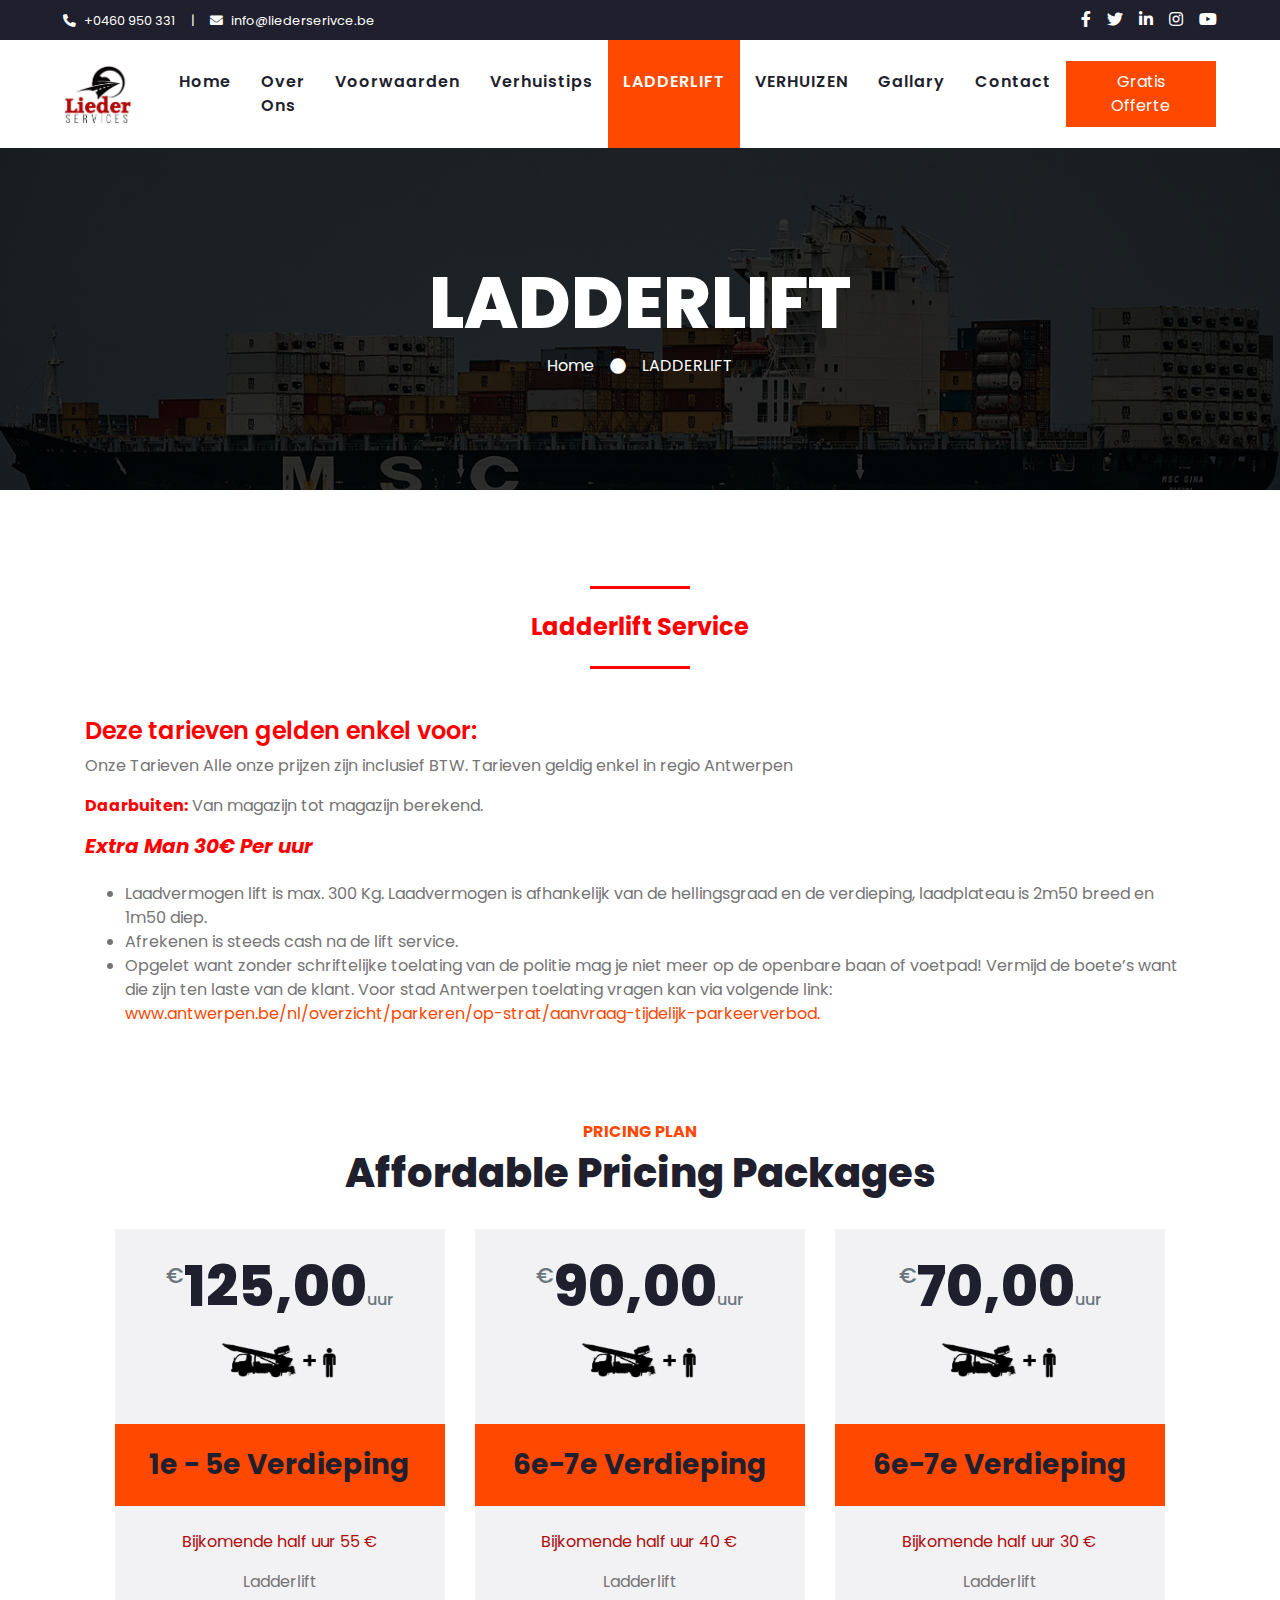
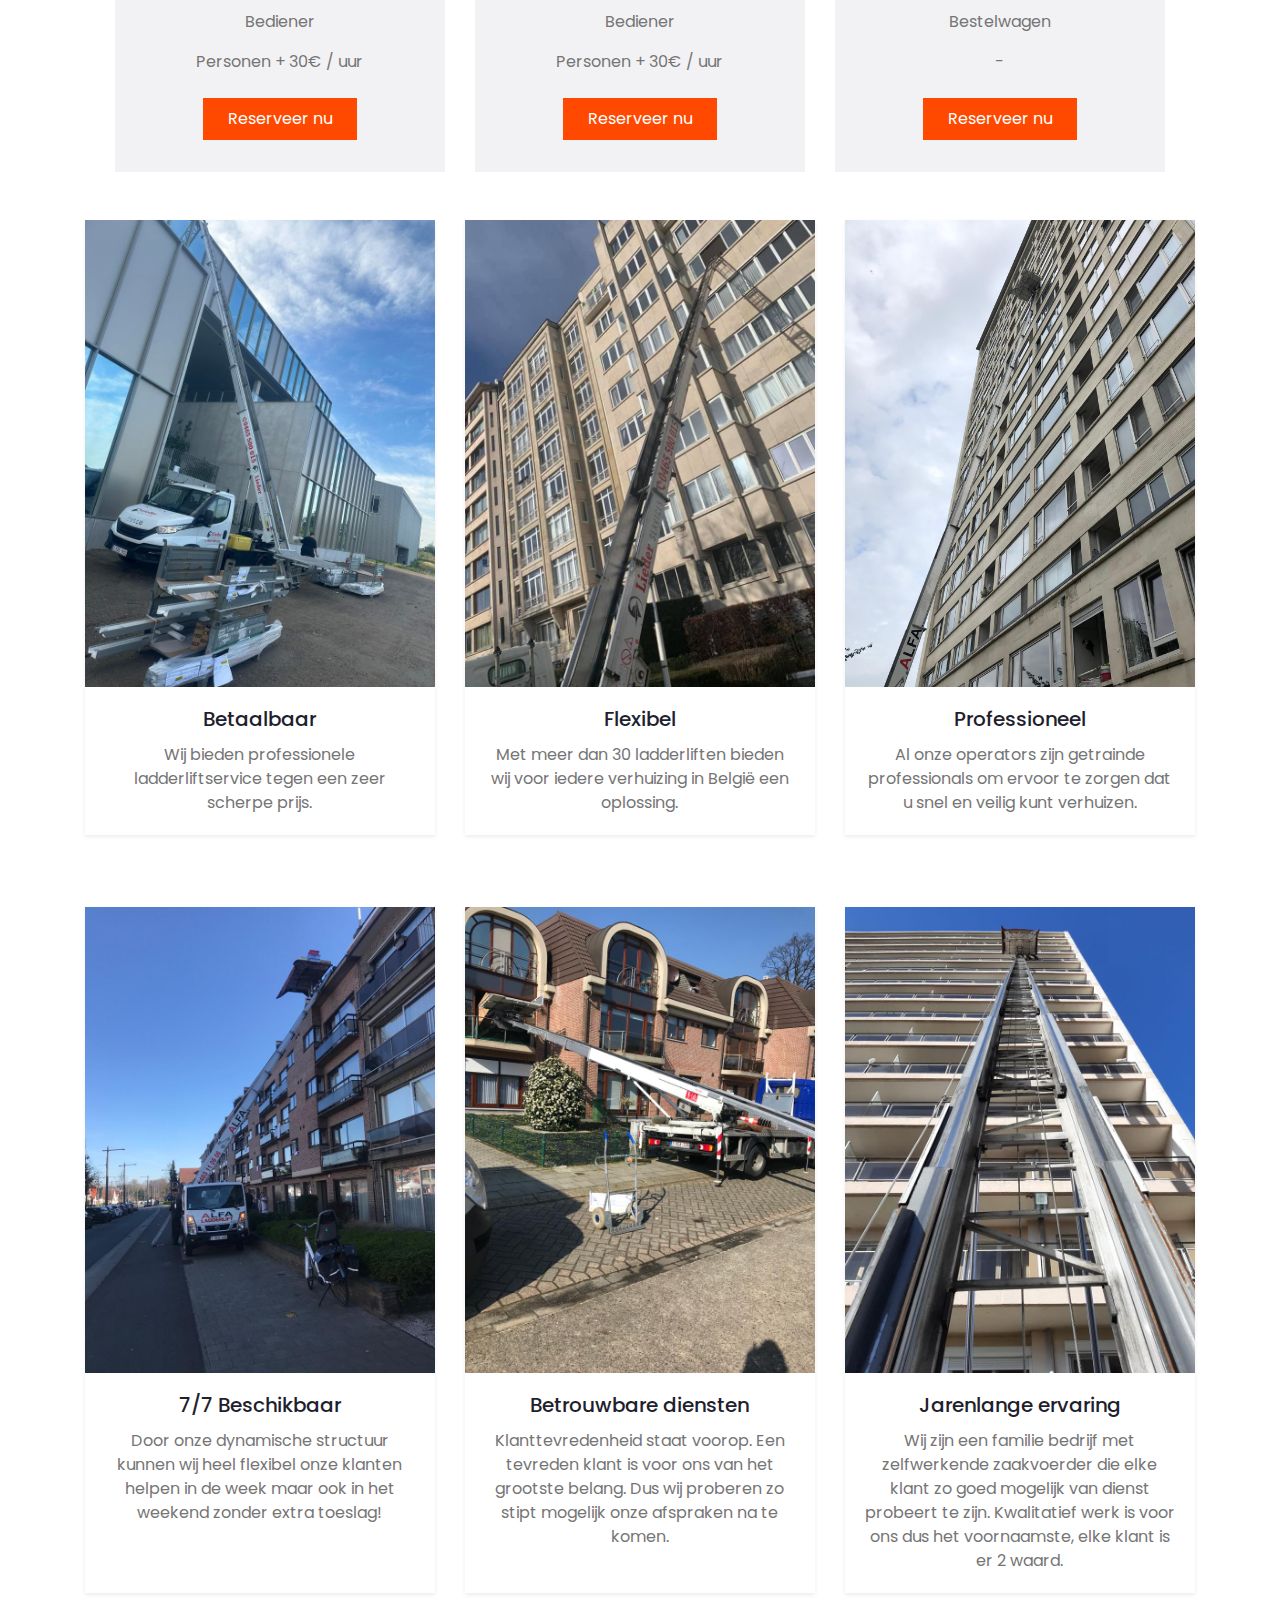
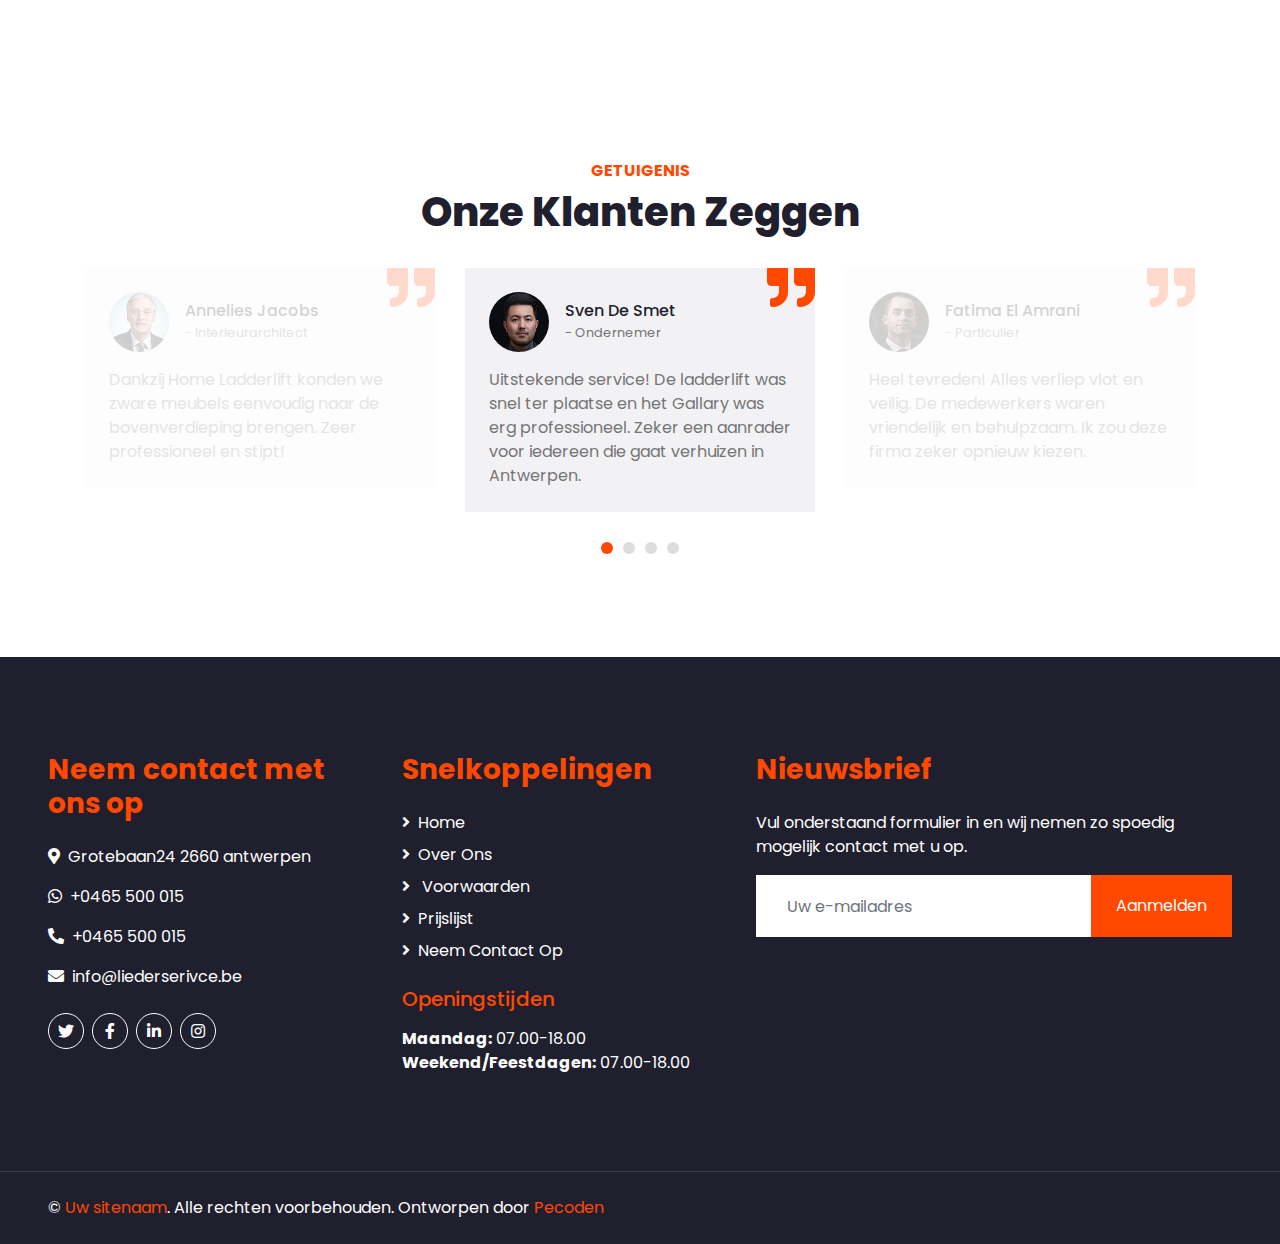
<file: ladderlift.html>
<!DOCTYPE html>
<html lang="en">

<head>
    <meta charset="utf-8">
    <title>liederserivce</title>
    <meta content="width=device-width, initial-scale=1.0" name="viewport">
    <meta content="Free HTML Templates" name="keywords">
    <meta content="Free HTML Templates" name="description">

    <!-- Favicon -->
    <link href="img/icon.png" rel="icon">

    <!-- Google Web Fonts -->
    <link rel="preconnect" href="https://fonts.gstatic.com">
    <link href="https://fonts.googleapis.com/css2?family=Poppins:wght@100;200;300;400;500;600;700;800;900&display=swap"
        rel="stylesheet">

    <!-- Font Awesome -->
    <link href="https://cdnjs.cloudflare.com/ajax/libs/font-awesome/5.10.0/css/all.min.css" rel="stylesheet">

    <!-- Libraries Stylesheet -->
    <link href="lib/owlcarousel/assets/owl.carousel.min.css" rel="stylesheet">

    <!-- Customized Bootstrap Stylesheet -->
    <link href="css/style.css" rel="stylesheet">
</head>

<body>
    <!-- Topbar Start -->
    <div class="container-fluid bg-dark">
        <div class="row py-2 px-lg-5">
            <div class="col-lg-6 text-center text-lg-left mb-2 mb-lg-0">
                <div class="d-inline-flex align-items-center text-white">
                    <small><i class="fa fa-phone-alt mr-2"></i>+0460 950 331</small>
                    <small class="px-3">|</small>
                    <small><i class="fa fa-envelope mr-2"></i>info@liederserivce.be</small>
                </div>
            </div>
            <div class="col-lg-6 text-center text-lg-right">
                <div class="d-inline-flex align-items-center">
                    <a class="text-white px-2" href="https://www.facebook.com/share/16MpNrX733/?mibextid=wwXIfr">
                        <i class="fab fa-facebook-f"></i>
                    </a>
                    <a class="text-white px-2" href="">
                        <i class="fab fa-twitter"></i>
                    </a>
                    <a class="text-white px-2" href="">
                        <i class="fab fa-linkedin-in"></i>
                    </a>
                    <a class="text-white px-2" href="">
                        <i class="fab fa-instagram"></i>
                    </a>
                    <a class="text-white pl-2" href="">
                        <i class="fab fa-youtube"></i>
                    </a>
                </div>
            </div>
        </div>
    </div>
    <!-- Topbar End -->


    <!-- Navbar Start -->
    <div class="container-fluid p-0">
        <nav class="navbar navbar-expand-lg bg-light navbar-light py-3 py-lg-0 px-lg-5">
            <a href="index.html" class="navbar-brand ml-lg-3">
                <img src="img/logo.jpg" alt="Faster Logo" style="height:60px;">
            </a>
            <button type="button" class="navbar-toggler" data-toggle="collapse" data-target="#navbarCollapse">
                <span class="navbar-toggler-icon"></span>
            </button>
            <div class="collapse navbar-collapse justify-content-between px-lg-3" id="navbarCollapse">
                <div class="navbar-nav m-auto py-0">
                    <a href="index.html" class="nav-item nav-link">Home</a>
                    <a href="about.html" class="nav-item nav-link">Over Ons</a>
                    <a href="service.html" class="nav-item nav-link">Voorwaarden</a>
                    <a href="Verhuistips.html" class="nav-item nav-link">Verhuistips</a>
                    <a href="ladderlift.html" class="nav-item nav-link active">LADDERLIFT</a>
                    <a href="verhuizen.html" class="nav-item nav-link">VERHUIZEN</a>
                    <a href="gallary.html" class="nav-item nav-link">Gallary</a>
                    <a href="contact.html" class="nav-item nav-link">Contact</a>
                </div>
                <a href="contact.html" class="btn btn-primary py-2 px-4 d-none d-lg-block">Gratis Offerte</a>
            </div>
        </nav>
    </div>
    <!-- Navbar End -->


    <!-- Header Start -->
    <div class="jumbotron jumbotron-fluid mb-5">
        <div class="container text-center py-5">
            <h1 class="text-white display-3">LADDERLIFT</h1>
            <div class="d-inline-flex align-items-center text-white">
                <p class="m-0"><a class="text-white" href="index.html">Home</a></p>
                <i class="fa fa-circle px-3"></i>
                <p class="m-0">LADDERLIFT</p>
            </div>
        </div>
    </div>
    <!-- Header End -->


    <!-- بعد الهيدر مباشرة ضع هذا القسم الجديد -->
    <div class="container py-5">
        <div class="row">
            <div class="col-12">
                <!-- عنوان وفاصل -->
                <div class="text-center mb-5">
                    <hr class="mb-4" style="border-top: 3px solid #ff0000; width: 100px; margin: 0 auto;">
                    <h4 class="font-weight-bold" style="color:#ff0000;">Ladderlift Service</h4>
                    <hr class="mt-4" style="border-top: 3px solid #ff0000; width: 100px; margin: 0 auto;">
                </div>
                <!-- محتوى نصي -->
                <div class="mb-4">
                    <h4 style="color: #ff0000;">Deze tarieven gelden enkel voor:</h4>
                    <p>Onze Tarieven
                        Alle onze prijzen zijn inclusief BTW.
                        Tarieven geldig enkel in regio Antwerpen</p>
                    <p><b style="color: #ff0000;">Daarbuiten:</b> Van magazijn tot magazijn berekend.</p>
                    <h5 style="color: #ff0000;"><em><strong>Extra Man 30€ Per uur</strong></em></h5>
                </div>
                <!-- قائمة نصية -->
                <ul class="mb-5">
                    <li>Laadvermogen lift is max. 300 Kg. Laadvermogen is afhankelijk van de hellingsgraad en de
                        verdieping, laadplateau is 2m50 breed en 1m50 diep.</li>
                    <li>Afrekenen is steeds cash na de lift service.</li>
                    <li>Opgelet want zonder schriftelijke toelating van de politie mag je niet meer op de openbare baan
                        of voetpad! Vermijd de boete’s want die zijn ten laste van de klant. Voor stad Antwerpen
                        toelating vragen kan via volgende link: <a
                            href="http://www.antwerpen.be/nl/overzicht/parkeren/op-strat/aanvraag-tijdelijk-parkeerverbod."
                            target="_blank">www.antwerpen.be/nl/overzicht/parkeren/op-strat/aanvraag-tijdelijk-parkeerverbod.</a>
                    </li>
                </ul>

                <!-- Pricing Plan Start -->
                <div class="container-fluid pt-5">
                    <div class="container">
                        <div class="text-center pb-2">
                            <h6 class="text-primary text-uppercase font-weight-bold">Pricing Plan</h6>
                            <h1 class="mb-4">Affordable Pricing Packages</h1>
                        </div>
                        <div class="row">
                            <div class="col-md-4 mb-5">
                                <div class="bg-secondary">
                                    <div class="text-center p-4">
                                        <h1 class="display-4 mb-0">
                                            <small class="align-top text-muted font-weight-medium"
                                                style="font-size: 22px; line-height: 45px;">€</small>125,00<small
                                                class="align-bottom text-muted font-weight-medium"
                                                style="font-size: 16px; line-height: 40px;">uur</small>
                                        </h1>
                                        <!-- Image under price -->
                                        <div class="my-3">
                                            <img src="img/price.png" alt="Prijs 2" style="width:120px;height:48px;">
                                        </div>
                                    </div>
                                    <div class="bg-primary text-center p-4">
                                        <h3 class="m-0">1e - 5e Verdieping</h3>
                                    </div>
                                    <div class="d-flex flex-column align-items-center py-4" style="text-align: center;">
                                        <p style="color: #af0c0d;">Bijkomende half uur 55 €</p>
                                        <p>Ladderlift</p>
                                        <p>Bediener</p>
                                        <p>Personen + 30€ / uur</p>
                                        <a href="contact.html" class="btn btn-primary py-2 px-4 my-2">Reserveer nu</a>
                                    </div>
                                </div>
                            </div>
                            <div class="col-md-4 mb-5">
                                <div class="bg-secondary">
                                    <div class="text-center p-4">
                                        <h1 class="display-4 mb-0">
                                            <small class="align-top text-muted font-weight-medium"
                                                style="font-size: 22px; line-height: 45px;">€</small>90,00<small
                                                class="align-bottom text-muted font-weight-medium"
                                                style="font-size: 16px; line-height: 40px;">uur</small>
                                        </h1>
                                        <!-- Image under price -->
                                        <div class="my-3">
                                            <img src="img/price.png" alt="Prijs 1" style="width:120px;height:48px;">
                                        </div>
                                    </div>
                                    <div class="bg-primary text-center p-4">
                                        <h3 class="m-0">6e-7e Verdieping</h3>
                                    </div>
                                    <div class="d-flex flex-column align-items-center py-4" style="text-align: center;">
                                        <p style="color: #af0c0d;">Bijkomende half uur 40 €</p>
                                        <p>Ladderlift</p>
                                        <p>Bediener</p>
                                        <p>Personen + 30€ / uur</p>
                                        <a href="contact.html" class="btn btn-primary py-2 px-4 my-2">Reserveer nu</a>
                                    </div>
                                </div>
                            </div>
                            <div class="col-md-4 mb-5">
                                <div class="bg-secondary">
                                    <div class="text-center p-4">
                                        <h1 class="display-4 mb-0">
                                            <small class="align-top text-muted font-weight-medium"
                                                style="font-size: 22px; line-height: 45px;">€</small>70,00<small
                                                class="align-bottom text-muted font-weight-medium"
                                                style="font-size: 16px; line-height: 40px;">uur</small>
                                        </h1>
                                        <!-- Image under price -->
                                        <div class="my-3">
                                            <img src="img/price.png" alt="Prijs 3" style="width:120px;height:48px;">
                                        </div>
                                    </div>
                                    <div class="bg-primary text-center p-4">
                                        <h3 class="m-0">6e-7e Verdieping</h3>
                                    </div>
                                    <div class="d-flex flex-column align-items-center py-4" style="text-align: center;">
                                        <p style="color: #af0c0d;">Bijkomende half uur 30 €</p>
                                        <p>Ladderlift</p>
                                        <p>Bestelwagen</p>
                                        <p>-</p>
                                        <a href="contact.html" class="btn btn-primary py-2 px-4 my-2">Reserveer nu</a>
                                    </div>
                                </div>
                            </div>
                        </div>
                    </div>
                </div>
                <!-- Pricing Plan End -->

                <!-- مميزات الخدمة -->
                <div class="row text-center mb-5">
                    <div class="col-md-4 mb-4">
                        <div class="card h-100 shadow-sm border-0">
                            <img src="img/014bc867-10cd-4acb-b986-09daace1a378.jpg" class="card-img-top"
                                alt="Betaalbaar">
                            <div class="card-body">
                                <h5 class="card-title">Betaalbaar</h5>
                                <p class="card-text">Wij bieden professionele ladderliftservice tegen een zeer scherpe
                                    prijs.</p>
                            </div>
                        </div>
                    </div>
                    <div class="col-md-4 mb-4">
                        <div class="card h-100 shadow-sm border-0">
                            <img src="img/ea3b571a-9903-4339-a0ed-9f2ccac036fa.jpg" class="card-img-top" alt="Flexibel">
                            <div class="card-body">
                                <h5 class="card-title">Flexibel</h5>
                                <p class="card-text">Met meer dan 30 ladderliften bieden wij voor iedere verhuizing in
                                    België een oplossing.</p>
                            </div>
                        </div>
                    </div>
                    <div class="col-md-4 mb-4">
                        <div class="card h-100 shadow-sm border-0">
                            <img src="img/0c2490d7-8345-41ce-8e8e-77ae455a17f7.jpg" class="card-img-top"
                                alt="Professioneel">
                            <div class="card-body">
                                <h5 class="card-title">Professioneel</h5>
                                <p class="card-text">Al onze operators zijn getrainde professionals om ervoor te zorgen
                                    dat u snel en veilig kunt verhuizen.</p>
                            </div>
                        </div>
                    </div>
                </div>
                <!-- مميزات إضافية -->
                <div class="row text-center mb-5">
                    <div class="col-md-4 mb-4">
                        <div class="card h-100 shadow-sm border-0">
                            <img src="img/f22d2bab-7dea-4466-bf5c-d0aafc634617.jpg" class="card-img-top"
                                alt="7/7 Beschikbaar">
                            <div class="card-body">
                                <h5 class="card-title">7/7 Beschikbaar</h5>
                                <p class="card-text">Door onze dynamische structuur kunnen wij heel flexibel onze
                                    klanten helpen in de week maar ook in het weekend zonder extra toeslag!</p>
                            </div>
                        </div>
                    </div>
                    <div class="col-md-4 mb-4">
                        <div class="card h-100 shadow-sm border-0">
                            <img src="img/0413b691-ba28-4ea5-bf50-416c5b2d3b00.jpg" class="card-img-top"
                                alt="Betrouwbare diensten">
                            <div class="card-body">
                                <h5 class="card-title">Betrouwbare diensten</h5>
                                <p class="card-text">Klanttevredenheid staat voorop. Een tevreden klant is voor ons van
                                    het grootste belang. Dus wij proberen zo stipt mogelijk onze afspraken na te komen.
                                </p>
                            </div>
                        </div>
                    </div>
                    <div class="col-md-4 mb-4">
                        <div class="card h-100 shadow-sm border-0">
                            <img src="img/014bc867-10cd-4acb-b986-09daace1a3783.jpg" class="card-img-top"
                                alt="Jarenlange ervaring">
                            <div class="card-body">
                                <h5 class="card-title">Jarenlange ervaring</h5>
                                <p class="card-text">Wij zijn een familie bedrijf met zelfwerkende zaakvoerder die elke
                                    klant zo goed mogelijk van dienst probeert te zijn. Kwalitatief werk is voor ons dus
                                    het voornaamste, elke klant is er 2 waard.</p>
                            </div>
                        </div>
                    </div>
                </div>
            </div>
        </div>
    </div>


    <!-- Testimonial Start -->
    <div class="container-fluid py-5">
        <div class="container">
            <div class="text-center pb-2">
                <h6 class="text-primary text-uppercase font-weight-bold">Getuigenis</h6>
                <h1 class="mb-4">Onze Klanten Zeggen</h1>
            </div>
            <div class="owl-carousel testimonial-carousel">
                <div class="position-relative bg-secondary p-4">
                    <i class="fa fa-3x fa-quote-right text-primary position-absolute" style="top: -6px; right: 0;"></i>
                    <div class="d-flex align-items-center mb-3">
                        <img class="img-fluid rounded-circle" src="img/testimonial-1.jpg"
                            style="width: 60px; height: 60px;" alt="">
                        <div class="ml-3">
                            <h6 class="font-weight-semi-bold m-0">Sven De Smet</h6>
                            <small>- Ondernemer</small>
                        </div>
                    </div>
                    <p class="m-0">Uitstekende service! De ladderlift was snel ter plaatse en het Gallary was erg
                        professioneel. Zeker een aanrader voor iedereen die gaat verhuizen in Antwerpen.</p>
                </div>
                <div class="position-relative bg-secondary p-4">
                    <i class="fa fa-3x fa-quote-right text-primary position-absolute" style="top: -6px; right: 0;"></i>
                    <div class="d-flex align-items-center mb-3">
                        <img class="img-fluid rounded-circle" src="img/testimonial-2.jpg"
                            style="width: 60px; height: 60px;" alt="">
                        <div class="ml-3">
                            <h6 class="font-weight-semi-bold m-0">Fatima El Amrani</h6>
                            <small>- Particulier</small>
                        </div>
                    </div>
                    <p class="m-0">Heel tevreden! Alles verliep vlot en veilig. De medewerkers waren vriendelijk en
                        behulpzaam. Ik zou deze firma zeker opnieuw kiezen.</p>
                </div>
                <div class="position-relative bg-secondary p-4">
                    <i class="fa fa-3x fa-quote-right text-primary position-absolute" style="top: -6px; right: 0;"></i>
                    <div class="d-flex align-items-center mb-3">
                        <img class="img-fluid rounded-circle" src="img/testimonial-3.jpg"
                            style="width: 60px; height: 60px;" alt="">
                        <div class="ml-3">
                            <h6 class="font-weight-semi-bold m-0">Jan Peeters</h6>
                            <small>- Vastgoedmakelaar</small>
                        </div>
                    </div>
                    <p class="m-0">Betrouwbare partner voor onze verhuizingen. Ze denken mee en zorgen voor een
                        zorgeloze verhuiservaring voor onze klanten.</p>
                </div>
                <div class="position-relative bg-secondary p-4">
                    <i class="fa fa-3x fa-quote-right text-primary position-absolute" style="top: -6px; right: 0;"></i>
                    <div class="d-flex align-items-center mb-3">
                        <img class="img-fluid rounded-circle" src="img/testimonial-4.jpg"
                            style="width: 60px; height: 60px;" alt="">
                        <div class="ml-3">
                            <h6 class="font-weight-semi-bold m-0">Annelies Jacobs</h6>
                            <small>- Interieurarchitect</small>
                        </div>
                    </div>
                    <p class="m-0">Dankzij Home Ladderlift konden we zware meubels eenvoudig naar de bovenverdieping
                        brengen. Zeer professioneel en stipt!</p>
                </div>
            </div>
        </div>
    </div>
    <!-- Testimonial End -->


    <!-- Footer Start -->
    <div class="container-fluid bg-dark text-white mt-5 py-5 px-sm-3 px-md-5">
        <div class="row pt-5">
            <div class="col-lg-7 col-md-6">
                <div class="row">
                    <div class="col-md-6 mb-5">
                        <h3 class="text-primary mb-4">Neem contact met ons op</h3>
                        <p><i class="fa fa-map-marker-alt mr-2"></i>Grotebaan24 2660 antwerpen</p>
                        <p>
                            <a href="https://wa.me/32465500015" style="color: white;" target="_blank">
                                <i class="fab fa-whatsapp mr-2"></i>+0465 500 015
                            </a>
                        </p>
                        <p><i class="fa fa-phone-alt mr-2"></i>+0465 500 015</p>
                        <p><i class="fa fa-envelope mr-2"></i>info@liederserivce.be</p>
                        <div class="d-flex justify-content-start mt-4">
                            <a class="btn btn-outline-light btn-social mr-2" href="#"><i class="fab fa-twitter"></i></a>
                            <a class="btn btn-outline-light btn-social mr-2"
                                href="https://www.facebook.com/share/16MpNrX733/?mibextid=wwXIfr"><i
                                    class="fab fa-facebook-f"></i></a>
                            <a class="btn btn-outline-light btn-social mr-2" href="#"><i
                                    class="fab fa-linkedin-in"></i></a>
                            <a class="btn btn-outline-light btn-social" href="#"><i class="fab fa-instagram"></i></a>
                        </div>
                    </div>
                    <div class="col-md-6 mb-5">
                        <h3 class="text-primary mb-4">Snelkoppelingen</h3>
                        <div class="d-flex flex-column justify-content-start">
                            <a class="text-white mb-2" href="index.html"><i class="fa fa-angle-right mr-2"></i>Home</a>
                            <a class="text-white mb-2" href="about.html"><i class="fa fa-angle-right mr-2"></i>Over
                                Ons</a>
                            <a class="text-white mb-2" href="service.html"><i class="fa fa-angle-right mr-2"></i>
                                Voorwaarden</a>
                            <a class="text-white mb-2" href="price.html"><i
                                    class="fa fa-angle-right mr-2"></i>Prijslijst</a>
                            <a class="text-white" href="contact.html"><i class="fa fa-angle-right mr-2"></i>Neem Contact
                                Op</a>
                        </div>
                        <!-- Openingstijden Start -->
                        <div class="mt-4">
                            <h5 class="text-primary mb-3">Openingstijden</h5>
                            <ul class="list-unstyled mb-0">
                                <li><strong>Maandag:</strong> 07.00-18.00</li>
                                <li><strong>Weekend/Feestdagen:</strong> 07.00-18.00</li>
                            </ul>
                        </div>
                        <!-- Openingstijden End -->
                    </div>
                </div>
            </div>
            <div class="col-lg-5 col-md-6 mb-5">
                <h3 class="text-primary mb-4">Nieuwsbrief</h3>
                <p>Vul onderstaand formulier in en wij nemen zo spoedig mogelijk contact met u op.</p>
                <div class="w-100">
                    <div class="input-group">
                        <input type="text" class="form-control border-light" style="padding: 30px;"
                            placeholder="Uw e-mailadres">
                        <div class="input-group-append">
                            <button class="btn btn-primary px-4">Aanmelden</button>
                        </div>
                    </div>
                </div>
            </div>
        </div>
    </div>
    <div class="container-fluid bg-dark text-white border-top py-4 px-sm-3 px-md-5"
        style="border-color: #3E3E4E !important;">
        <div class="row">
            <div class="col-lg-6 text-center text-md-left mb-3 mb-md-0">
                <p class="m-0 text-white">&copy; <a href="#">Uw sitenaam</a>. Alle rechten voorbehouden.

                    <!--/*** This template is free as long as you keep the footer author’s credit link/attribution link/backlink. If you'd like to use the template without the footer author’s credit link/attribution link/backlink, you can purchase the Credit Removal License from "tel:+201556991517/credit-removal". Thank you for your support. ***/-->
                    Ontworpen door <a href="tel:+201556991517">Pecoden</a>
                </p>
            </div>
        </div>
    </div>
    <!-- Footer End -->


    <!-- Back to Top -->
    <a href="#" class="btn btn-lg btn-primary back-to-top"><i class="fa fa-angle-double-up"></i></a>


    <!-- JavaScript Libraries -->
    <script src="https://code.jquery.com/jquery-3.4.1.min.js"></script>
    <script src="https://stackpath.bootstrapcdn.com/bootstrap/4.4.1/js/bootstrap.bundle.min.js"></script>
    <script src="lib/easing/easing.min.js"></script>
    <script src="lib/waypoints/waypoints.min.js"></script>
    <script src="lib/counterup/counterup.min.js"></script>
    <script src="lib/owlcarousel/owl.carousel.min.js"></script>

    <!-- Contact Javascript File -->
    <script src="mail/jqBootstrapValidation.min.js"></script>
    <script src="mail/contact.js"></script>

    <!-- Template Javascript -->
    <script src="js/main.js"></script>
</body>

</html>
</file>
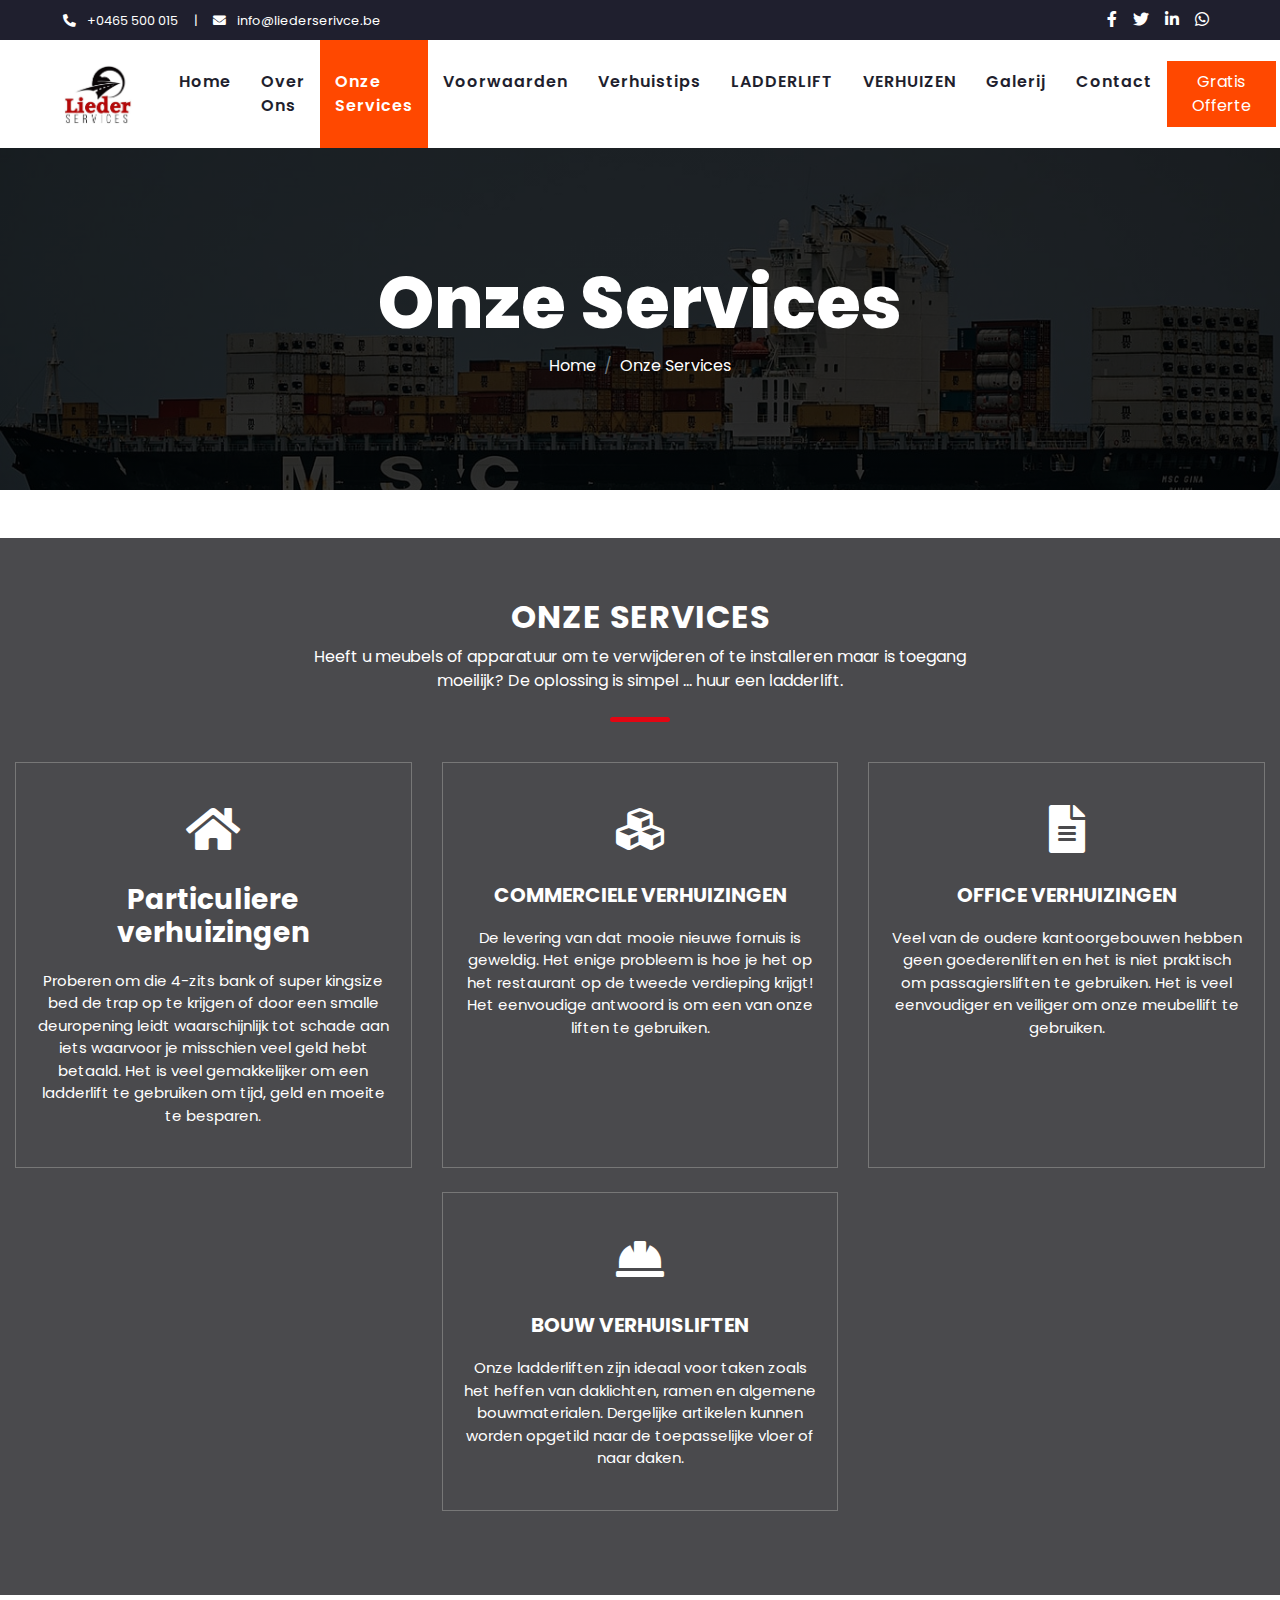
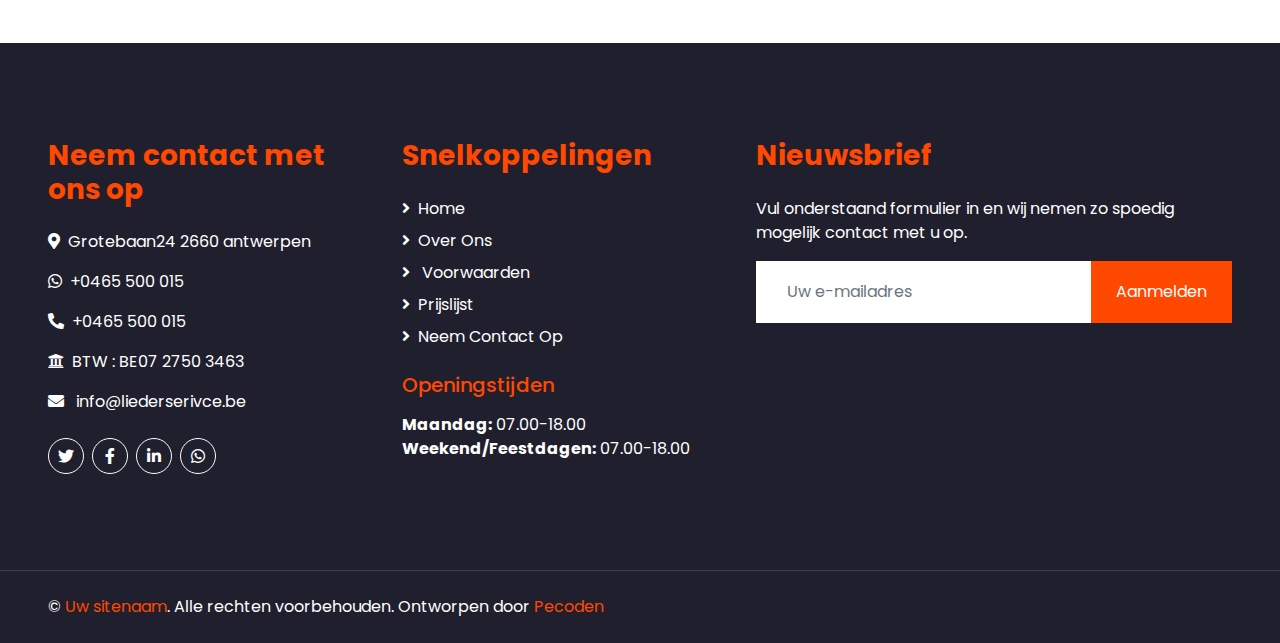
<file: onze services.html>
<!DOCTYPE html>
<html lang="nl">

<head>
    <meta charset="utf-8">
    <title>Lieder Service Onze Services - Verhuis & Ladderlift Antwerpen</title>
    <meta name="viewport" content="width=device-width, initial-scale=1.0">
    <meta name="keywords"
        content="diensten, verhuis, ladderlift, verhuisbedrijf, Antwerpen, lieder service, verhuisdiensten, verhuislift, logistiek, transport, transportbedrijf België, kraanverhuur, vrachtwagen met kraan, transport met kraan, zwaar transport België, bouwmateriaal transport, kraandienst België, mobiele kraan huren, uitzonderlijk transport, logistiek voor bouw, container transport, kraanwagen verhuur, verhuur vrachtwagen met kraan, goederen transport, werftransport, Vervoer, Transport, Laden, Lossen, Opslag, Hijsen, Logistiek, Vracht, Vrachtwagen, Bestellen, verhuisfirma, verhuisservice, verhuiswagen, verhuislift huren, verhuisbedrijf Antwerpen">
    <meta name="description"
        content="Ontdek alle verhuis- en ladderliftdiensten van Lieder Service in Antwerpen. Particuliere en zakelijke verhuizingen, meubellift, bouwliften en meer. Vraag direct een offerte aan!">
    <meta name="robots" content="index, follow">
    <meta property="og:title" content="Lieder Service - Onze Services | Verhuis & Ladderlift Antwerpen">
    <meta property="og:description"
        content="Bekijk alle verhuis- en ladderliftdiensten van Lieder Service in Antwerpen. Snel, veilig en professioneel.">
    <meta property="og:type" content="website">
    <meta property="og:url" content="https://liederserivce.be/onze%20services.html">
    <meta property="og:image" content="https://liederserivce.be/img/logo.jpg">
    <meta property="og:site_name" content="Lieder Service">
    <link rel="canonical" href="https://liederserivce.be/onze%20services.html">

    <!-- Favicon -->
    <link href="img/icon.png" rel="icon">

    <!-- Google Web Fonts -->
    <link rel="preconnect" href="https://fonts.gstatic.com">
    <link href="https://fonts.googleapis.com/css2?family=Poppins:wght@100;200;300;400;500;600;700;800;900&display=swap"
        rel="stylesheet">

    <!-- Font Awesome -->
    <link href="https://cdnjs.cloudflare.com/ajax/libs/font-awesome/5.10.0/css/all.min.css" rel="stylesheet">

    <!-- Libraries Stylesheet -->
    <link href="lib/owlcarousel/assets/owl.carousel.min.css" rel="stylesheet">

    <!-- Customized Bootstrap Stylesheet -->
    <link href="css/style.css" rel="stylesheet">
    <script type="application/ld+json">
    {
      "@context": "https://schema.org",
      "@type": "Organization",
      "name": "Lieder Service",
      "url": "https://liederserivce.be",
      "logo": "https://liederserivce.be/img/logo.jpg",
      "contactPoint": [{
        "@type": "ContactPoint",
        "telephone": "+32465500015",
        "contactType": "customer service",
        "areaServed": "BE"
      }],
      "address": {
        "@type": "PostalAddress",
        "streetAddress": "Grotebaan 24",
        "addressLocality": "Antwerpen",
        "postalCode": "2660",
        "addressCountry": "BE"
      }
    }
    </script>
</head>

<body>
    <!-- Topbar Start -->
    <div class="container-fluid bg-dark">
        <div class="row py-2 px-lg-5">
            <div class="col-lg-6 text-center text-lg-left mb-2 mb-lg-0">
                <div class="d-inline-flex align-items-center text-white">
                    <small>
                        <i class="fa fa-phone-alt mr-2"></i>
                        <a href="tel:+32465500015" style="color: white;">+0465 500 015</a>
                    </small>
                    <small class="px-3">|</small>
                    <small>
                        <i class="fa fa-envelope mr-2"></i>
                        <a href="mailto:info@liederserivce.be" style="color: white;">info@liederserivce.be</a>
                    </small>
                </div>
            </div>
            <div class="col-lg-6 text-center text-lg-right">
                <div class="d-inline-flex align-items-center">
                    <a class="text-white px-2" target="_blank" href="https://www.facebook.com/share/16Hme7MvRo/?mibextid=wwXIfr">
                        <i class="fab fa-facebook-f"></i>
                    </a>
                    <a class="text-white px-2" target="_blank" href="https://x.com/liederserivce">
                        <i class="fab fa-twitter"></i>
                    </a>
                    <a class="text-white px-2" target="_blank" href="https://www.linkedin.com/in/liederserivce-liederserivce-0664aa366/">
                        <i class="fab fa-linkedin-in"></i>
                    </a>
                    <a class="text-white px-2" target="_blank" href="https://wa.me/32465500015">
                        <i class="fab fa-whatsapp"></i>
                    </a>
                </div>
            </div>
        </div>
    </div>
    <!-- Topbar End -->


    <!-- Navbar Start -->
    <div class="container-fluid p-0">
        <nav class="navbar navbar-expand-lg bg-light navbar-light py-3 py-lg-0 px-lg-5">
            <a href="index.html" class="navbar-brand ml-lg-3">
                <img src="img/logo.jpg" alt="Faster Logo" style="height:60px;">
            </a>
            <button type="button" class="navbar-toggler" data-toggle="collapse" data-target="#navbarCollapse">
                <span class="navbar-toggler-icon"></span>
            </button>
            <div class="collapse navbar-collapse justify-content-between px-lg-3" id="navbarCollapse">
                <div class="navbar-nav m-auto py-0">
                    <a href="index.html" class="nav-item nav-link">Home</a>
                    <a href="about.html" class="nav-item nav-link">Over Ons</a>
                    <a href="onze services.html" class="nav-item nav-link active">Onze Services</a>
                    <a href="service.html" class="nav-item nav-link">Voorwaarden</a>
                    <a href="Verhuistips.html" class="nav-item nav-link">Verhuistips</a>
                    <a href="ladderlift.html" class="nav-item nav-link">LADDERLIFT</a>
                    <a href="verhuizen.html" class="nav-item nav-link">VERHUIZEN</a>
                    <a href="gallary.html" class="nav-item nav-link">Galerij</a>
                    <a href="contact.html" class="nav-item nav-link">Contact</a>
                </div>
                <a href="contact.html" class="btn btn-primary py-2 px-4 d-none d-lg-block">Gratis Offerte</a>
            </div>
        </nav>
    </div>
    <!-- Navbar End -->


    <!-- Header Start -->
    <div class="jumbotron jumbotron-fluid mb-5">
        <div class="container text-center py-5">
            <h1 class="text-white display-3">Onze Services</h1>
            <nav aria-label="breadcrumb">
                <ol class="breadcrumb justify-content-center bg-transparent p-0 m-0">
                    <li class="breadcrumb-item"><a class="text-white" href="index.html">Home</a></li>
                    <li class="breadcrumb-item active text-white" aria-current="page">Onze Services</li>
                </ol>
            </nav>
        </div>
    </div>
    <!-- Header End -->




    <!-- ONZE SERVICES Start -->
    <section style="background:#4a4a4d; padding: 60px 0;">
        <div class="container" style="max-width: 1290px;">
            <h2 class="text-center text-white" style="font-weight:700; letter-spacing:1px;">ONZE SERVICES</h2>
            <p class="text-center text-white mb-4" style="max-width:700px;margin:0 auto;">
                Heeft u meubels of apparatuur om te verwijderen of te installeren maar is toegang moeilijk? De oplossing is simpel ... huur een ladderlift.
            </p>
            <div style="width:60px;height:5px;background:#e30613;margin:0 auto 40px auto;border-radius:3px;"></div>
            <div class="row justify-content-center">
                <!-- Top 3 services -->
                <div class="col-md-4 mb-4 d-flex">
                    <div style="border:1px solid #777;padding:32px 20px 24px 20px;flex:1;display:flex;flex-direction:column;align-items:center;min-height:270px;">
                        <div style="font-size:48px;color:#fff;margin-bottom:16px;">
                            <i class="fas fa-home" aria-hidden="true"></i>
                        </div>
                        <h3 class="text-white text-center" style="font-weight:700;">Particuliere verhuizingen</h3>
                        <p class="text-white text-center" style="font-size:15px;margin-top:12px;">
                            Proberen om die 4-zits bank of super kingsize bed de trap op te krijgen of door een smalle deuropening leidt waarschijnlijk tot schade aan iets waarvoor je misschien veel geld hebt betaald. Het is veel gemakkelijker om een ladderlift te gebruiken om tijd, geld en moeite te besparen.
                        </p>
                    </div>
                </div>
                <div class="col-md-4 mb-4 d-flex">
                    <div style="border:1px solid #777;padding:32px 20px 24px 20px;flex:1;display:flex;flex-direction:column;align-items:center;min-height:270px;">
                        <div style="font-size:48px;color:#fff;margin-bottom:16px;">
                            <i class="fas fa-cubes"></i>
                        </div>
                        <h5 class="text-white text-center" style="font-weight:700;">COMMERCIELE VERHUIZINGEN</h5>
                        <p class="text-white text-center" style="font-size:15px;margin-top:12px;">
                            De levering van dat mooie nieuwe fornuis is geweldig. Het enige probleem is hoe je het op het restaurant op de tweede verdieping krijgt! Het eenvoudige antwoord is om een van onze liften te gebruiken.
                        </p>
                    </div>
                </div>
                <div class="col-md-4 mb-4 d-flex">
                    <div style="border:1px solid #777;padding:32px 20px 24px 20px;flex:1;display:flex;flex-direction:column;align-items:center;min-height:270px;">
                        <div style="font-size:48px;color:#fff;margin-bottom:16px;">
                            <i class="fas fa-file-alt"></i>
                        </div>
                        <h5 class="text-white text-center" style="font-weight:700;">OFFICE VERHUIZINGEN</h5>
                        <p class="text-white text-center" style="font-size:15px;margin-top:12px;">
                            Veel van de oudere kantoorgebouwen hebben geen goederenliften en het is niet praktisch om passagiersliften te gebruiken. Het is veel eenvoudiger en veiliger om onze meubellift te gebruiken.
                        </p>
                    </div>
                </div>
            </div>
            <div class="row justify-content-center">
                <!-- Bottom 2 services -->
                <div class="col-md-4 mb-4 d-flex">
                    <div style="border:1px solid #777;padding:32px 20px 24px 20px;flex:1;display:flex;flex-direction:column;align-items:center;min-height:270px;">
                        <div style="font-size:48px;color:#fff;margin-bottom:16px;">
                            <i class="fas fa-hard-hat"></i>
                        </div>
                        <h5 class="text-white text-center" style="font-weight:700;">BOUW VERHUISLIFTEN</h5>
                        <p class="text-white text-center" style="font-size:15px;margin-top:12px;">
                            Onze ladderliften zijn ideaal voor taken zoals het heffen van daklichten, ramen en algemene bouwmaterialen. Dergelijke artikelen kunnen worden opgetild naar de toepasselijke vloer of naar daken.
                        </p>
                    </div>
                </div>
            </div>
        </div>
    </section>
    <!-- ONZE SERVICES End -->


    <!-- Footer Start -->
    <div class="container-fluid bg-dark text-white mt-5 py-5 px-sm-3 px-md-5">
        <div class="row pt-5">
            <div class="col-lg-7 col-md-6">
                <div class="row">
                    <div class="col-md-6 mb-5">
                        <h3 class="text-primary mb-4">Neem contact met ons op</h3>
                        <p><i class="fa fa-map-marker-alt mr-2"></i>Grotebaan24 2660 antwerpen</p>
                        <p>
                            <a href="https://wa.me/32465500015" style="color: white;" target="_blank">
                                <i class="fab fa-whatsapp mr-2"></i>+0465 500 015
                            </a>
                        </p>
                        <p>
                            <a href="tel:+32465500015" style="color: white;">
                                <i class="fa fa-phone-alt mr-2"></i>+0465 500 015
                            </a>
                        </p>
                        <p><i class="fa fa-university mr-2"></i>BTW : BE07 2750 3463</p>
                        <p>
                            <i class="fa fa-envelope mr-2"></i>
                            <a href="mailto:info@liederserivce.be" style="color: white;">info@liederserivce.be</a>
                        </p>
                        <div class="d-flex justify-content-start mt-4">
                            <a class="btn btn-outline-light btn-social mr-2" href="https://x.com/liederserivce"><i class="fab fa-twitter"></i></a>
                            <a class="btn btn-outline-light btn-social mr-2"
                                href="https://www.facebook.com/share/16Hme7MvRo/?mibextid=wwXIfr"><i
                                    class="fab fa-facebook-f"></i></a>
                            <a class="btn btn-outline-light btn-social mr-2" href="https://www.linkedin.com/in/liederserivce-liederserivce-0664aa366/"><i
                                    class="fab fa-linkedin-in"></i></a>
                            <a class="btn btn-outline-light btn-social" href="https://wa.me/32465500015" target="_blank"><i class="fab fa-whatsapp"></i></a>
                        </div>
                    </div>
                    <div class="col-md-6 mb-5">
                        <h3 class="text-primary mb-4">Snelkoppelingen</h3>
                        <div class="d-flex flex-column justify-content-start">
                            <a class="text-white mb-2" href="index.html"><i class="fa fa-angle-right mr-2"></i>Home</a>
                            <a class="text-white mb-2" href="about.html"><i class="fa fa-angle-right mr-2"></i>Over
                                Ons</a>
                            <a class="text-white mb-2" href="service.html"><i class="fa fa-angle-right mr-2"></i>
                                Voorwaarden</a>
                            <a class="text-white mb-2" href="price.html"><i
                                    class="fa fa-angle-right mr-2"></i>Prijslijst</a>
                            <a class="text-white" href="contact.html"><i class="fa fa-angle-right mr-2"></i>Neem Contact
                                Op</a>
                        </div>
                        <!-- Openingstijden Start -->
                        <div class="mt-4">
                            <h5 class="text-primary mb-3">Openingstijden</h5>
                            <ul class="list-unstyled mb-0">
                                <li><strong>Maandag:</strong> 07.00-18.00</li>
                                <li><strong>Weekend/Feestdagen:</strong> 07.00-18.00</li>
                            </ul>
                        </div>
                        <!-- Openingstijden End -->
                    </div>
                </div>
            </div>
            <div class="col-lg-5 col-md-6 mb-5">
                <h3 class="text-primary mb-4">Nieuwsbrief</h3>
                <p>Vul onderstaand formulier in en wij nemen zo spoedig mogelijk contact met u op.</p>
                <div class="w-100">
                    <div class="input-group">
                        <input type="text" class="form-control border-light" style="padding: 30px;"
                            placeholder="Uw e-mailadres">
                        <div class="input-group-append">
                            <button class="btn btn-primary px-4">Aanmelden</button>
                        </div>
                    </div>
                </div>
            </div>
        </div>
    </div>
    <div class="container-fluid bg-dark text-white border-top py-4 px-sm-3 px-md-5"
        style="border-color: #3E3E4E !important;">
        <div class="row">
            <div class="col-lg-6 text-center text-md-left mb-3 mb-md-0">
                <p class="m-0 text-white">&copy; <a href="#">Uw sitenaam</a>. Alle rechten voorbehouden.

                    <!--/*** This template is free as long as you keep the footer author’s credit link/attribution link/backlink. If you'd like to use the template without the footer author’s credit link/attribution link/backlink, you can purchase the Credit Removal License from "tel:+201556991517/credit-removal". Thank you for your support. ***/-->
                    Ontworpen door <a href="tel:+201556991517">Pecoden</a>
                </p>
            </div>
        </div>
    </div>
    <!-- Footer End -->


    <!-- Back to Top -->
    <a href="#" class="btn btn-lg btn-primary back-to-top"><i class="fa fa-angle-double-up"></i></a>


    <!-- JavaScript Libraries -->
    <script src="https://code.jquery.com/jquery-3.4.1.min.js"></script>
    <script src="https://stackpath.bootstrapcdn.com/bootstrap/4.4.1/js/bootstrap.bundle.min.js"></script>
    <script src="lib/easing/easing.min.js"></script>
    <script src="lib/waypoints/waypoints.min.js"></script>
    <script src="lib/counterup/counterup.min.js"></script>
    <script src="lib/owlcarousel/owl.carousel.min.js"></script>

    <!-- Contact Javascript File -->
    <script src="mail/jqBootstrapValidation.min.js"></script>
    <script src="mail/contact.js"></script>

    <!-- Template Javascript -->
    <script src="js/main.js"></script>
</body>

</html>
</file>
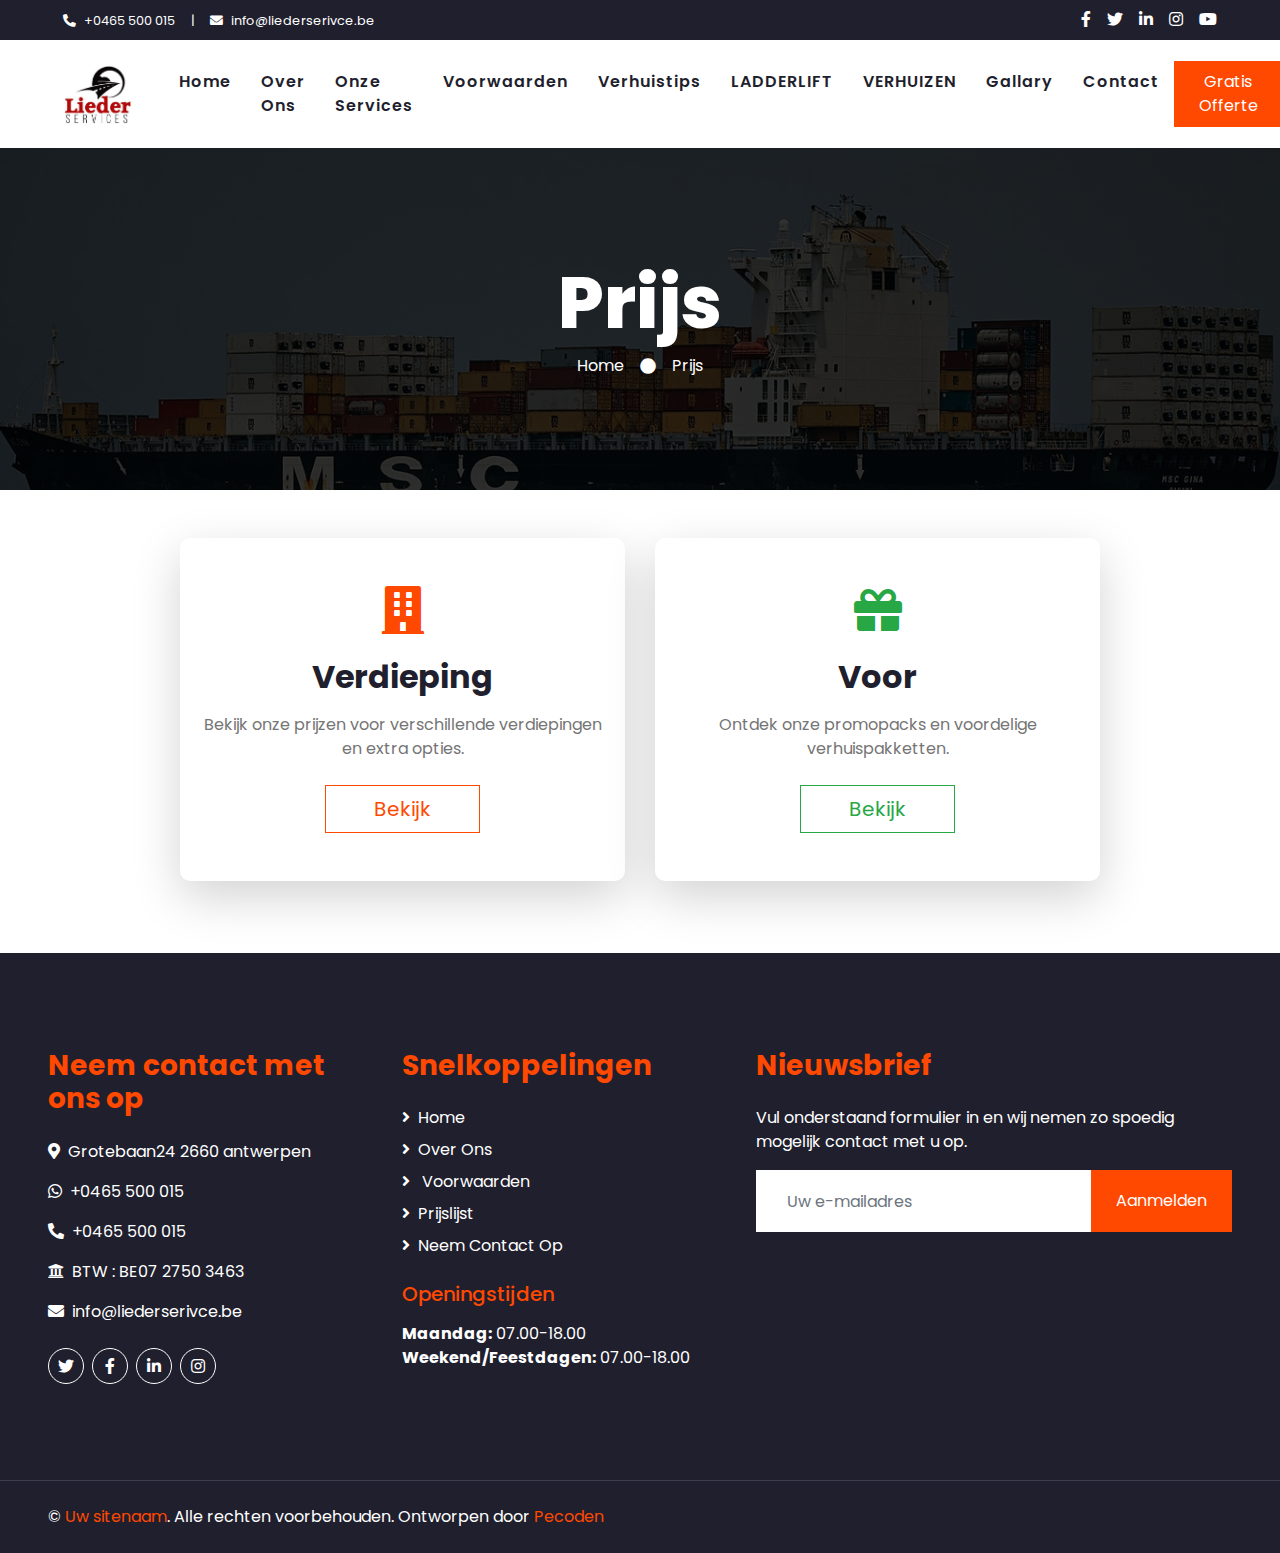
<file: price.html>
<!DOCTYPE html>
<html lang="en">

<head>
    <meta charset="utf-8">
    <title>liederserivce</title>
    <meta content="width=device-width, initial-scale=1.0" name="viewport">
    <meta content="Free HTML Templates" name="keywords">
    <meta content="Free HTML Templates" name="description">

    <!-- Favicon -->
    <link href="img/icon.png" rel="icon">

    <!-- Google Web Fonts -->
    <link rel="preconnect" href="https://fonts.gstatic.com">
    <link href="https://fonts.googleapis.com/css2?family=Poppins:wght@100;200;300;400;500;600;700;800;900&display=swap"
        rel="stylesheet">

    <!-- Font Awesome -->
    <link href="https://cdnjs.cloudflare.com/ajax/libs/font-awesome/5.10.0/css/all.min.css" rel="stylesheet">

    <!-- Libraries Stylesheet -->
    <link href="lib/owlcarousel/assets/owl.carousel.min.css" rel="stylesheet">

    <!-- Customized Bootstrap Stylesheet -->
    <link href="css/style.css" rel="stylesheet">
</head>

<body>
    <!-- Topbar Start -->
    <div class="container-fluid bg-dark">
        <div class="row py-2 px-lg-5">
            <div class="col-lg-6 text-center text-lg-left mb-2 mb-lg-0">
                <div class="d-inline-flex align-items-center text-white">
                    <small><i class="fa fa-phone-alt mr-2"></i>+0465 500 015</small>
                    <small class="px-3">|</small>
                    <small><i class="fa fa-envelope mr-2"></i>info@liederserivce.be</small>
                </div>
            </div>
            <div class="col-lg-6 text-center text-lg-right">
                <div class="d-inline-flex align-items-center">
                    <a class="text-white px-2" href="https://www.facebook.com/share/16MpNrX733/?mibextid=wwXIfr">
                        <i class="fab fa-facebook-f"></i>
                    </a>
                    <a class="text-white px-2" href="">
                        <i class="fab fa-twitter"></i>
                    </a>
                    <a class="text-white px-2" href="">
                        <i class="fab fa-linkedin-in"></i>
                    </a>
                    <a class="text-white px-2" href="">
                        <i class="fab fa-instagram"></i>
                    </a>
                    <a class="text-white pl-2" href="">
                        <i class="fab fa-youtube"></i>
                    </a>
                </div>
            </div>
        </div>
    </div>
    <!-- Topbar End -->


    <!-- Navbar Start -->
    <div class="container-fluid p-0">
        <nav class="navbar navbar-expand-lg bg-light navbar-light py-3 py-lg-0 px-lg-5">
            <a href="index.html" class="navbar-brand ml-lg-3">
                <img src="img/logo.jpg" alt="Faster Logo" style="height:60px;">
            </a>
            <button type="button" class="navbar-toggler" data-toggle="collapse" data-target="#navbarCollapse">
                <span class="navbar-toggler-icon"></span>
            </button>
            <div class="collapse navbar-collapse justify-content-between px-lg-3" id="navbarCollapse">
                <div class="navbar-nav m-auto py-0">
                    <a href="index.html" class="nav-item nav-link">Home</a>
                    <a href="about.html" class="nav-item nav-link">Over Ons</a>
                    <a href="onze services.html" class="nav-item nav-link">Onze Services</a>
                    <a href="service.html" class="nav-item nav-link">Voorwaarden</a>
                    <a href="Verhuistips.html" class="nav-item nav-link">Verhuistips</a>
                    <a href="ladderlift.html" class="nav-item nav-link">LADDERLIFT</a>
                    <a href="verhuizen.html" class="nav-item nav-link">VERHUIZEN</a>
                    <a href="gallary.html" class="nav-item nav-link">Gallary</a>
                    <a href="contact.html" class="nav-item nav-link">Contact</a>
                </div>
                <a href="contact.html" class="btn btn-primary py-2 px-4 d-none d-lg-block">Gratis Offerte</a>
            </div>
        </nav>
    </div>
    <!-- Navbar End -->


    <!-- Header Start -->
    <div class="jumbotron jumbotron-fluid mb-5">
        <div class="container text-center py-5">
            <h1 class="text-white display-3">Prijs</h1>
            <div class="d-inline-flex align-items-center text-white">
                <p class="m-0"><a class="text-white" href="index.html">Home</a></p>
                <i class="fa fa-circle px-3"></i>
                <p class="m-0">Prijs</p>
            </div>
        </div>
    </div>
    <!-- Header End -->


    <!-- Options Section Start -->
    <div class="container my-5">
        <div class="row justify-content-center">
            <div class="col-md-5 mb-4">
                <div class="card shadow-lg border-0 h-100 text-center option-card"
                    style="transition: transform 0.2s; border-radius: 10px;">
                    <div class="card-body py-5">
                        <i class="fas fa-building fa-3x text-primary mb-4"></i>
                        <h2 class="card-title mb-3 font-weight-bold">Verdieping</h2>
                        <p class="card-text mb-4">Bekijk onze prijzen voor verschillende verdiepingen en extra opties.
                        </p>
                        <a href="Verdieping.html" class="btn btn-outline-primary btn-lg px-5">Bekijk</a>
                    </div>
                </div>
            </div>
            <div class="col-md-5 mb-4">
                <div class="card shadow-lg border-0 h-100 text-center option-card"
                    style="transition: transform 0.2s; border-radius: 10px;">
                    <div class="card-body py-5">
                        <i class="fas fa-gift fa-3x text-success mb-4"></i>
                        <h2 class="card-title mb-3 font-weight-bold">Voor</h2>
                        <p class="card-text mb-4">Ontdek onze promopacks en voordelige verhuispakketten.</p>
                        <a href="voor.html" class="btn btn-outline-success btn-lg px-5">Bekijk</a>
                    </div>
                </div>
            </div>
        </div>
    </div>
    <style>
        .option-card:hover {
            transform: translateY(-10px) scale(1.03);
            box-shadow: 0 8px 32px rgba(0, 0, 0, 0.15);
        }
    </style>
    <!-- Options Section End -->


    <!-- Footer Start -->
    <div class="container-fluid bg-dark text-white mt-5 py-5 px-sm-3 px-md-5">
        <div class="row pt-5">
            <div class="col-lg-7 col-md-6">
                <div class="row">
                    <div class="col-md-6 mb-5">
                        <h3 class="text-primary mb-4">Neem contact met ons op</h3>
                        <p><i class="fa fa-map-marker-alt mr-2"></i>Grotebaan24 2660 antwerpen</p>
                        <p>
                            <a href="https://wa.me/32465500015" style="color: white;" target="_blank">
                                <i class="fab fa-whatsapp mr-2"></i>+0465 500 015
                            </a>
                        </p>
                        <p><i class="fa fa-phone-alt mr-2"></i>+0465 500 015</p>
                        <p><i class="fa fa-university mr-2"></i>BTW : BE07 2750 3463</p>
                        <p><i class="fa fa-envelope mr-2"></i>info@liederserivce.be</p>
                        <div class="d-flex justify-content-start mt-4">
                            <a class="btn btn-outline-light btn-social mr-2" href="#"><i class="fab fa-twitter"></i></a>
                            <a class="btn btn-outline-light btn-social mr-2"
                                href="https://www.facebook.com/share/16MpNrX733/?mibextid=wwXIfr"><i
                                    class="fab fa-facebook-f"></i></a>
                            <a class="btn btn-outline-light btn-social mr-2" href="#"><i
                                    class="fab fa-linkedin-in"></i></a>
                            <a class="btn btn-outline-light btn-social" href="#"><i class="fab fa-instagram"></i></a>
                        </div>
                    </div>
                    <div class="col-md-6 mb-5">
                        <h3 class="text-primary mb-4">Snelkoppelingen</h3>
                        <div class="d-flex flex-column justify-content-start">
                            <a class="text-white mb-2" href="index.html"><i class="fa fa-angle-right mr-2"></i>Home</a>
                            <a class="text-white mb-2" href="about.html"><i class="fa fa-angle-right mr-2"></i>Over
                                Ons</a>
                            <a class="text-white mb-2" href="service.html"><i class="fa fa-angle-right mr-2"></i>
                                Voorwaarden</a>
                            <a class="text-white mb-2" href="price.html"><i
                                    class="fa fa-angle-right mr-2"></i>Prijslijst</a>
                            <a class="text-white" href="contact.html"><i class="fa fa-angle-right mr-2"></i>Neem Contact
                                Op</a>
                        </div>
                        <!-- Openingstijden Start -->
                        <div class="mt-4">
                            <h5 class="text-primary mb-3">Openingstijden</h5>
                            <ul class="list-unstyled mb-0">
                                <li><strong>Maandag:</strong> 07.00-18.00</li>
                                <li><strong>Weekend/Feestdagen:</strong> 07.00-18.00</li>
                            </ul>
                        </div>
                        <!-- Openingstijden End -->
                    </div>
                </div>
            </div>
            <div class="col-lg-5 col-md-6 mb-5">
                <h3 class="text-primary mb-4">Nieuwsbrief</h3>
                <p>Vul onderstaand formulier in en wij nemen zo spoedig mogelijk contact met u op.</p>
                <div class="w-100">
                    <div class="input-group">
                        <input type="text" class="form-control border-light" style="padding: 30px;"
                            placeholder="Uw e-mailadres">
                        <div class="input-group-append">
                            <button class="btn btn-primary px-4">Aanmelden</button>
                        </div>
                    </div>
                </div>
            </div>
        </div>
    </div>
    <div class="container-fluid bg-dark text-white border-top py-4 px-sm-3 px-md-5"
        style="border-color: #3E3E4E !important;">
        <div class="row">
            <div class="col-lg-6 text-center text-md-left mb-3 mb-md-0">
                <p class="m-0 text-white">&copy; <a href="#">Uw sitenaam</a>. Alle rechten voorbehouden.

                    <!--/*** This template is free as long as you keep the footer author’s credit link/attribution link/backlink. If you'd like to use the template without the footer author’s credit link/attribution link/backlink, you can purchase the Credit Removal License from "tel:+201556991517/credit-removal". Thank you for your support. ***/-->
                    Ontworpen door <a href="tel:+201556991517">Pecoden</a>
                </p>
            </div>
        </div>
    </div>
    <!-- Footer End -->


    <!-- Back to Top -->
    <a href="#" class="btn btn-lg btn-primary back-to-top"><i class="fa fa-angle-double-up"></i></a>


    <!-- JavaScript Libraries -->
    <script src="https://code.jquery.com/jquery-3.4.1.min.js"></script>
    <script src="https://stackpath.bootstrapcdn.com/bootstrap/4.4.1/js/bootstrap.bundle.min.js"></script>
    <script src="lib/easing/easing.min.js"></script>
    <script src="lib/waypoints/waypoints.min.js"></script>
    <script src="lib/counterup/counterup.min.js"></script>
    <script src="lib/owlcarousel/owl.carousel.min.js"></script>

    <!-- Contact Javascript File -->
    <script src="mail/jqBootstrapValidation.min.js"></script>
    <script src="mail/contact.js"></script>

    <!-- Template Javascript -->
    <script src="js/main.js"></script>
</body>

</html>
</file>
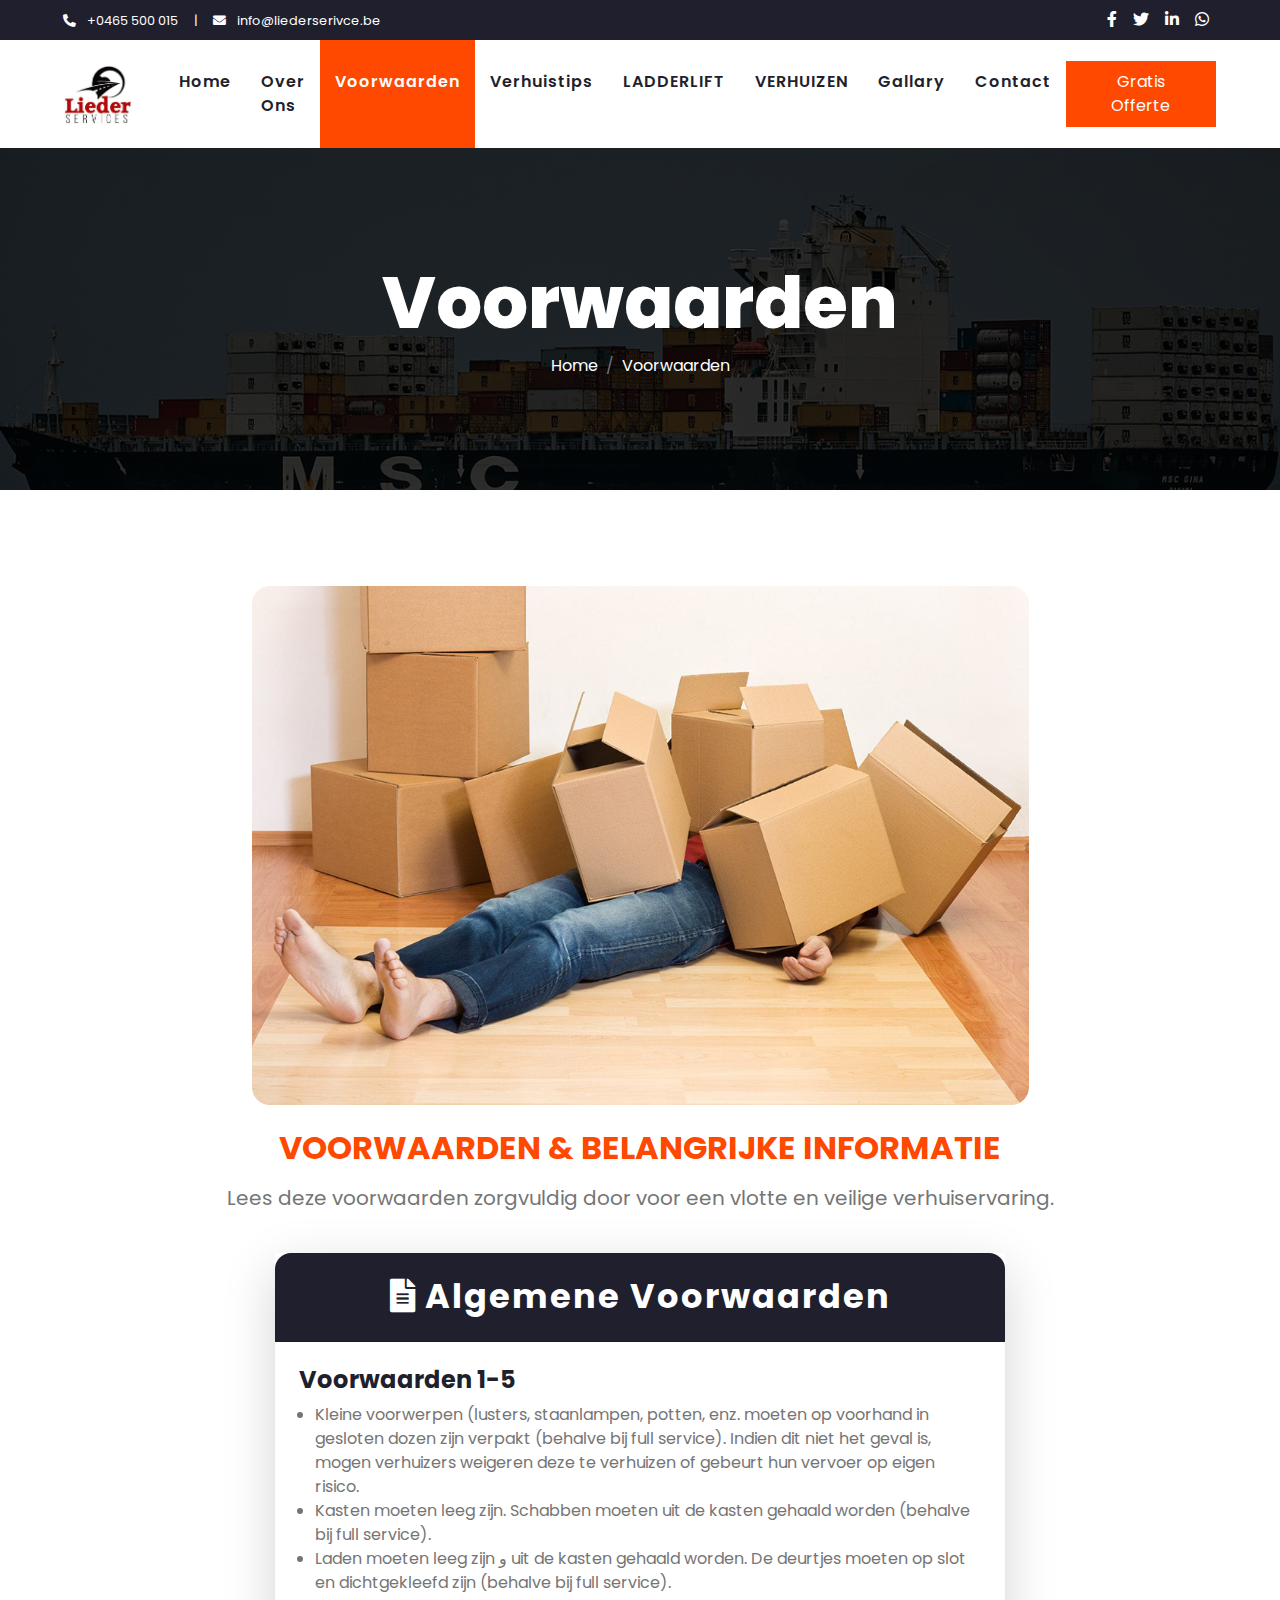
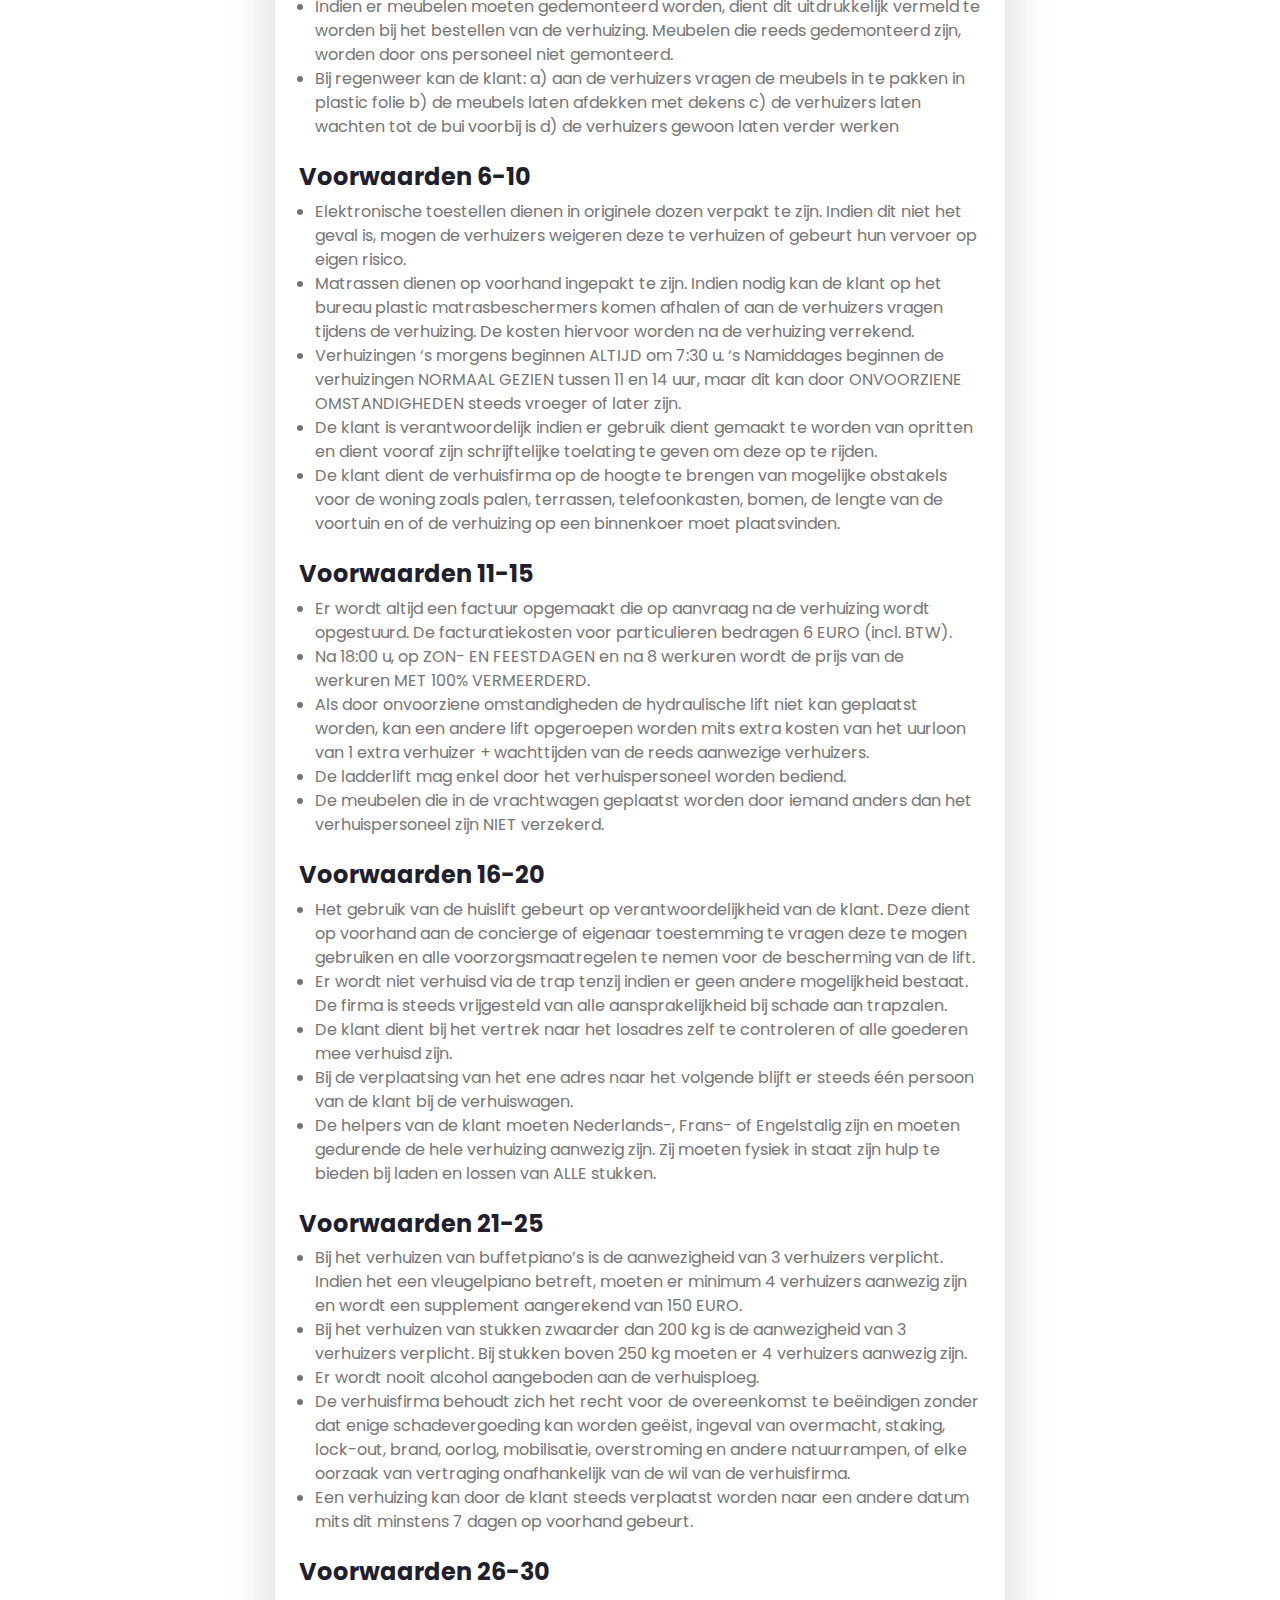
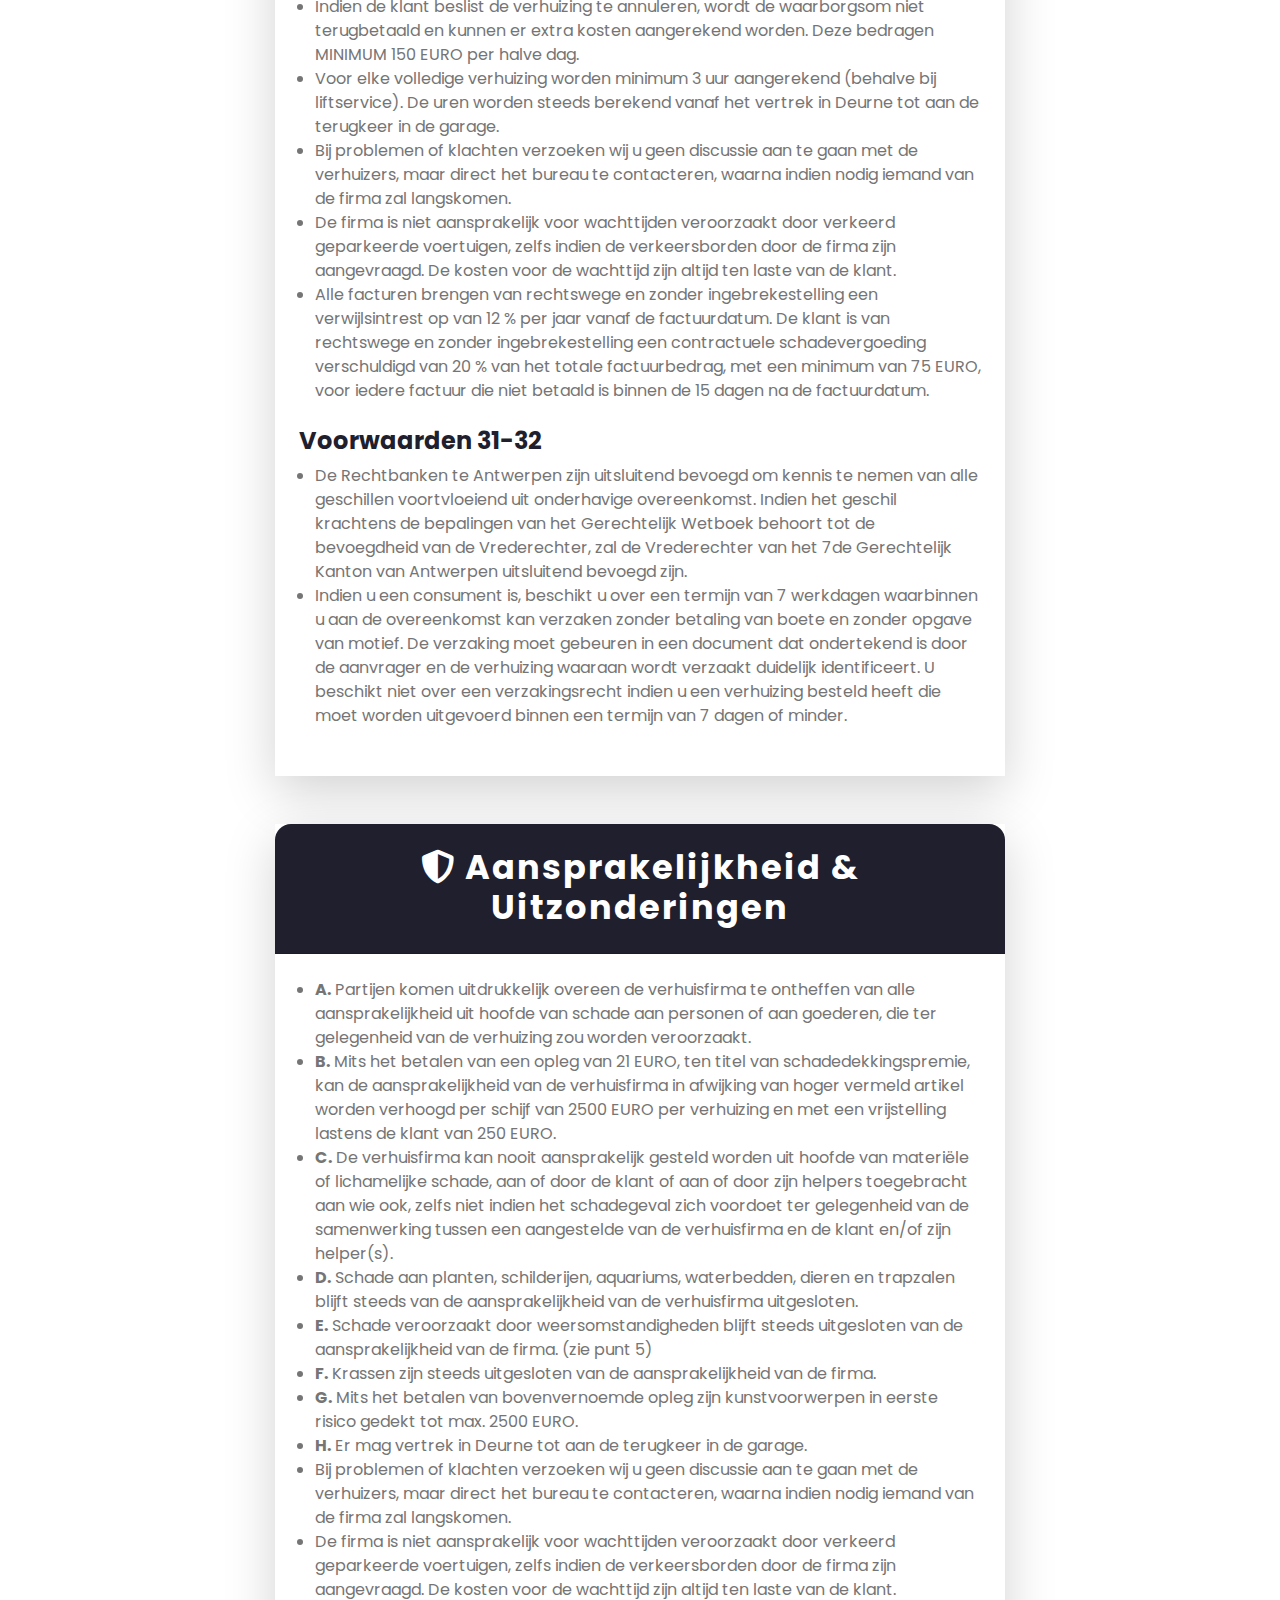
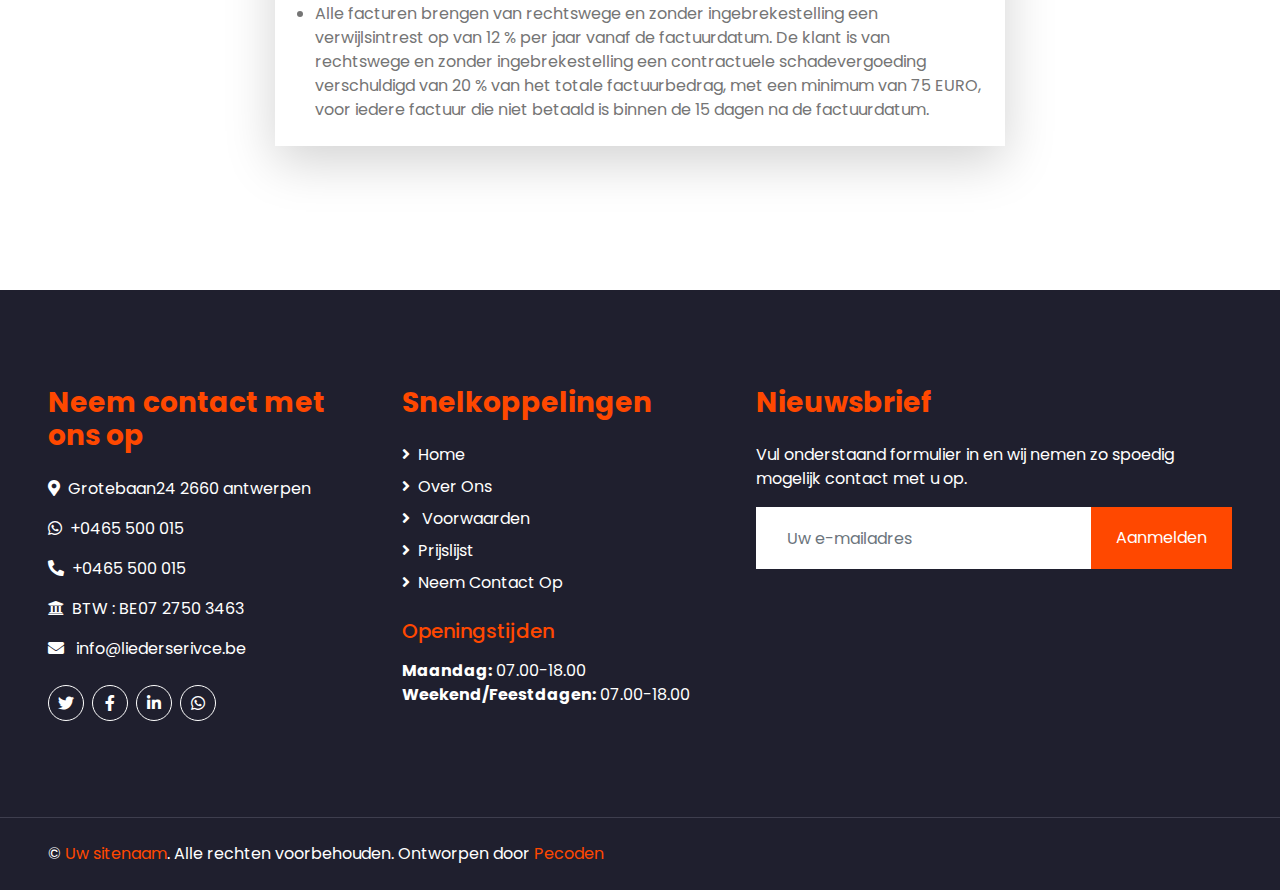
<file: service.html>
<!DOCTYPE html>
<html lang="nl">

<head>
    <meta charset="utf-8">
    <title>Lieder Service - Voorwaarden | Verhuis & Ladderlift Antwerpen</title>
    <meta name="viewport" content="width=device-width, initial-scale=1.0">
    <meta name="keywords"
        content="voorwaarden, verhuis, ladderlift, verhuisbedrijf, Antwerpen, lieder service, verhuisdiensten, verhuisvoorwaarden, verhuislift, logistiek, transport, verhuisfirma, verhuisservice, verhuiswagen, verhuislift huren, verhuisbedrijf Antwerpen">
    <meta name="description"
        content="Lees de algemene voorwaarden van Lieder Service voor verhuis- en ladderliftdiensten in Antwerpen. Transparante afspraken voor een zorgeloze verhuis.">
    <meta name="robots" content="index, follow">
    <meta property="og:title" content="Lieder Service - Voorwaarden | Verhuis & Ladderlift Antwerpen">
    <meta property="og:description"
        content="Bekijk de voorwaarden van Lieder Service voor verhuis en ladderlift in Antwerpen. Transparant, professioneel en klantgericht.">
    <meta property="og:type" content="website">
    <meta property="og:url" content="https://liederserivce.be/service.html">
    <meta property="og:image" content="https://liederserivce.be/img/logo.jpg">
    <meta property="og:site_name" content="Lieder Service">
    <link rel="canonical" href="https://liederserivce.be/service.html">

    <!-- Favicon -->
    <link href="img/icon.png" rel="icon">

    <!-- Google Web Fonts -->
    <link rel="preconnect" href="https://fonts.gstatic.com">
    <link href="https://fonts.googleapis.com/css2?family=Poppins:wght@100;200;300;400;500;600;700;800;900&display=swap"
        rel="stylesheet">

    <!-- Font Awesome -->
    <link href="https://cdnjs.cloudflare.com/ajax/libs/font-awesome/5.10.0/css/all.min.css" rel="stylesheet">

    <!-- Libraries Stylesheet -->
    <link href="lib/owlcarousel/assets/owl.carousel.min.css" rel="stylesheet">

    <!-- Customized Bootstrap Stylesheet -->
    <link href="css/style.css" rel="stylesheet">

    <script type="application/ld+json">
    {
      "@context": "https://schema.org",
      "@type": "Organization",
      "name": "Lieder Service",
      "url": "https://liederserivce.be",
      "logo": "https://liederserivce.be/img/logo.jpg",
      "contactPoint": [{
        "@type": "ContactPoint",
        "telephone": "+32465500015",
        "contactType": "customer service",
        "areaServed": "BE"
      }],
      "address": {
        "@type": "PostalAddress",
        "streetAddress": "Grotebaan 24",
        "addressLocality": "Antwerpen",
        "postalCode": "2660",
        "addressCountry": "BE"
      }
    }
    </script>
</head>

<body>
    <!-- Topbar Start -->
    <div class="container-fluid bg-dark">
        <div class="row py-2 px-lg-5">
            <div class="col-lg-6 text-center text-lg-left mb-2 mb-lg-0">
                <div class="d-inline-flex align-items-center text-white">
                    <small>
                        <i class="fa fa-phone-alt mr-2"></i>
                        <a href="tel:+32465500015" style="color: white;">+0465 500 015</a>
                    </small>
                    <small class="px-3">|</small>
                    <small>
                        <i class="fa fa-envelope mr-2"></i>
                        <a href="mailto:info@liederserivce.be" style="color: white;">info@liederserivce.be</a>
                    </small>
                </div>
            </div>
            <div class="col-lg-6 text-center text-lg-right">
                <div class="d-inline-flex align-items-center">
                    <a class="text-white px-2" target="_blank" href="https://www.facebook.com/share/16Hme7MvRo/?mibextid=wwXIfr">
                        <i class="fab fa-facebook-f"></i>
                    </a>
                    <a class="text-white px-2" target="_blank" href="https://x.com/liederserivce">
                        <i class="fab fa-twitter"></i>
                    </a>
                    <a class="text-white px-2" target="_blank" href="https://www.linkedin.com/in/liederserivce-liederserivce-0664aa366/">
                        <i class="fab fa-linkedin-in"></i>
                    </a>
                    <a class="text-white px-2" target="_blank" href="https://wa.me/32465500015">
                        <i class="fab fa-whatsapp"></i>
                    </a>
                </div>
            </div>
        </div>
    </div>
    <!-- Topbar End -->


    <!-- Navbar Start -->
    <div class="container-fluid p-0">
        <nav class="navbar navbar-expand-lg bg-light navbar-light py-3 py-lg-0 px-lg-5">
            <a href="index.html" class="navbar-brand ml-lg-3">
                <img src="img/logo.jpg" alt="Faster Logo" style="height:60px;">
            </a>
            <button type="button" class="navbar-toggler" data-toggle="collapse" data-target="#navbarCollapse">
                <span class="navbar-toggler-icon"></span>
            </button>
            <div class="collapse navbar-collapse justify-content-between px-lg-3" id="navbarCollapse">
                <div class="navbar-nav m-auto py-0">
                    <a href="index.html" class="nav-item nav-link">Home</a>
                    <a href="about.html" class="nav-item nav-link">Over Ons</a>
                    <a href="service.html" class="nav-item nav-link active">Voorwaarden</a>
                    <a href="Verhuistips.html" class="nav-item nav-link">Verhuistips</a>
                    <a href="ladderlift.html" class="nav-item nav-link">LADDERLIFT</a>
                    <a href="verhuizen.html" class="nav-item nav-link">VERHUIZEN</a>
                    <a href="gallary.html" class="nav-item nav-link">Gallary</a>
                    <a href="contact.html" class="nav-item nav-link">Contact</a>
                </div>
                <a href="contact.html" class="btn btn-primary py-2 px-4 d-none d-lg-block">Gratis Offerte</a>
            </div>
        </nav>
    </div>
    <!-- Navbar End -->


    <!-- Header Start -->
    <div class="jumbotron jumbotron-fluid mb-5">
        <div class="container text-center py-5">
            <h1 class="text-white display-3">Voorwaarden</h1>
            <nav aria-label="breadcrumb">
                <ol class="breadcrumb justify-content-center bg-transparent p-0 m-0">
                    <li class="breadcrumb-item"><a class="text-white" href="index.html">Home</a></li>
                    <li class="breadcrumb-item active text-white" aria-current="page">Voorwaarden</li>
                </ol>
            </nav>
        </div>
    </div>
    <!-- Header End -->


    <!-- Services Start -->
    <div class="container-fluid py-5 bg-light">
        <div class="container">
            <!-- الصورة فوق العنوان -->
            <div class="d-flex justify-content-center mb-4">
                <img src="img/verhuizen-dozen.jpg"
                    alt="Voorwaarden Banner" style="width:70%;max-width:6000px;border-radius:18px;object-fit:cover;">
            </div>
            <div class="text-center pb-4">
                <h2 class="text-primary text-uppercase font-weight-bold mb-3">Voorwaarden & Belangrijke Informatie</h2>
                <p class="lead">Lees deze voorwaarden zorgvuldig door voor een vlotte en veilige verhuiservaring.</p>
            </div>
            <!-- Algemene Voorwaarden Centered Card -->
            <div class="row justify-content-center">
                <div class="col-lg-8 col-md-10">
                    <div class="card shadow-lg border-0 voorwaarden-main-card mb-5">
                        <div class="card-header bg-gradient-primary text-white text-center py-4"
                            style="background: #1F1F2E !important; border-radius: 1rem 1rem 0 0;">
                            <h3 class="mb-0 font-weight-bold" style="letter-spacing:2px;font-size:2.1rem; color: white;">
                                <i class="fa fa-file-alt mr-2"></i>Algemene Voorwaarden
                            </h3>
                        </div>
                        <div class="card-body voorwaarden-list p-4">
                            <!-- كل الشروط ظاهرة بدون شريط منسدل -->
                            <div class="mb-4">
                                <h4 class="font-weight-bold mb-2">Voorwaarden 1-5</h4>
                                <ul class="pl-3 mb-0">
                                    <li>Kleine voorwerpen (lusters, staanlampen, potten, enz. moeten op
                                        voorhand in gesloten dozen zijn verpakt (behalve bij full service).
                                        Indien dit niet het geval is, mogen verhuizers weigeren deze te
                                        verhuizen of gebeurt hun vervoer op eigen risico.</li>
                                    <li>Kasten moeten leeg zijn. Schabben moeten uit de kasten gehaald
                                        worden (behalve bij full service).</li>
                                    <li>Laden moeten leeg zijn و uit de kasten gehaald worden. De deurtjes
                                        moeten op slot en dichtgekleefd zijn (behalve bij full service).
                                    </li>
                                    <li>Indien er meubelen moeten gedemonteerd worden, dient dit
                                        uitdrukkelijk vermeld te worden bij het bestellen van de verhuizing.
                                        Meubelen die reeds gedemonteerd zijn, worden door ons personeel niet
                                        gemonteerd.</li>
                                    <li>Bij regenweer kan de klant: a) aan de verhuizers vragen de meubels
                                        in te pakken in plastic folie b) de meubels laten afdekken met
                                        dekens c) de verhuizers laten wachten tot de bui voorbij is d) de
                                        verhuizers gewoon laten verder werken</li>
                                </ul>
                            </div>
                            <div class="mb-4">
                                <h4 class="font-weight-bold mb-2">Voorwaarden 6-10</h4>
                                <ul class="pl-3 mb-0">
                                    <li>Elektronische toestellen dienen in originele dozen verpakt te zijn.
                                        Indien dit niet het geval is, mogen de verhuizers weigeren deze te
                                        verhuizen of gebeurt hun vervoer op eigen risico.</li>
                                    <li>Matrassen dienen op voorhand ingepakt te zijn. Indien nodig kan de
                                        klant op het bureau plastic matrasbeschermers komen afhalen of aan
                                        de verhuizers vragen tijdens de verhuizing. De kosten hiervoor
                                        worden na de verhuizing verrekend.</li>
                                    <li>Verhuizingen ‘s morgens beginnen ALTIJD om 7:30 u. ‘s Namiddages
                                        beginnen de verhuizingen NORMAAL GEZIEN tussen 11 en 14 uur, maar
                                        dit kan door ONVOORZIENE OMSTANDIGHEDEN steeds vroeger of later
                                        zijn.</li>
                                    <li>De klant is verantwoordelijk indien er gebruik dient gemaakt te
                                        worden van opritten en dient vooraf zijn schrijftelijke toelating te
                                        geven om deze op te rijden.</li>
                                    <li>De klant dient de verhuisfirma op de hoogte te brengen van mogelijke
                                        obstakels voor de woning zoals palen, terrassen, telefoonkasten,
                                        bomen, de lengte van de voortuin en of de verhuizing op een
                                        binnenkoer moet plaatsvinden.</li>
                                </ul>
                            </div>
                            <div class="mb-4">
                                <h4 class="font-weight-bold mb-2">Voorwaarden 11-15</h4>
                                <ul class="pl-3 mb-0">
                                    <li>Er wordt altijd een factuur opgemaakt die op aanvraag na de
                                        verhuizing wordt opgestuurd. De facturatiekosten voor particulieren
                                        bedragen 6 EURO (incl. BTW).</li>
                                    <li>Na 18:00 u, op ZON- EN FEESTDAGEN en na 8 werkuren wordt de prijs
                                        van de werkuren MET 100% VERMEERDERD.</li>
                                    <li>Als door onvoorziene omstandigheden de hydraulische lift niet kan
                                        geplaatst worden, kan een andere lift opgeroepen worden mits extra
                                        kosten van het uurloon van 1 extra verhuizer + wachttijden van de
                                        reeds aanwezige verhuizers.</li>
                                    <li>De ladderlift mag enkel door het verhuispersoneel worden bediend.
                                    </li>
                                    <li>De meubelen die in de vrachtwagen geplaatst worden door iemand
                                        anders dan het verhuispersoneel zijn NIET verzekerd.</li>
                                </ul>
                            </div>
                            <div class="mb-4">
                                <h4 class="font-weight-bold mb-2">Voorwaarden 16-20</h4>
                                <ul class="pl-3 mb-0">
                                    <li>Het gebruik van de huislift gebeurt op verantwoordelijkheid van de
                                        klant. Deze dient op voorhand aan de concierge of eigenaar
                                        toestemming te vragen deze te mogen gebruiken en alle
                                        voorzorgsmaatregelen te nemen voor de bescherming van de lift.</li>
                                    <li>Er wordt niet verhuisd via de trap tenzij indien er geen andere
                                        mogelijkheid bestaat. De firma is steeds vrijgesteld van alle
                                        aansprakelijkheid bij schade aan trapzalen.</li>
                                    <li>De klant dient bij het vertrek naar het losadres zelf te controleren
                                        of alle goederen mee verhuisd zijn.</li>
                                    <li>Bij de verplaatsing van het ene adres naar het volgende blijft er
                                        steeds één persoon van de klant bij de verhuiswagen.</li>
                                    <li>De helpers van de klant moeten Nederlands-, Frans- of Engelstalig
                                        zijn en moeten gedurende de hele verhuizing aanwezig zijn. Zij
                                        moeten fysiek in staat zijn hulp te bieden bij laden en lossen van
                                        ALLE stukken.</li>
                                </ul>
                            </div>
                            <div class="mb-4">
                                <h4 class="font-weight-bold mb-2">Voorwaarden 21-25</h4>
                                <ul class="pl-3 mb-0">
                                    <li>Bij het verhuizen van buffetpiano’s is de aanwezigheid van 3
                                        verhuizers verplicht. Indien het een vleugelpiano betreft, moeten er
                                        minimum 4 verhuizers aanwezig zijn en wordt een supplement
                                        aangerekend van 150 EURO.</li>
                                    <li>Bij het verhuizen van stukken zwaarder dan 200 kg is de aanwezigheid
                                        van 3 verhuizers verplicht. Bij stukken boven 250 kg moeten er 4
                                        verhuizers aanwezig zijn.</li>
                                    <li>Er wordt nooit alcohol aangeboden aan de verhuisploeg.</li>
                                    <li>De verhuisfirma behoudt zich het recht voor de overeenkomst te
                                        beëindigen zonder dat enige schadevergoeding kan worden geëist,
                                        ingeval van overmacht, staking, lock-out, brand, oorlog,
                                        mobilisatie, overstroming en andere natuurrampen, of elke oorzaak
                                        van vertraging onafhankelijk van de wil van de verhuisfirma.</li>
                                    <li>Een verhuizing kan door de klant steeds verplaatst worden naar een
                                        andere datum mits dit minstens 7 dagen op voorhand gebeurt.</li>
                                </ul>
                            </div>
                            <div class="mb-4">
                                <h4 class="font-weight-bold mb-2">Voorwaarden 26-30</h4>
                                <ul class="pl-3 mb-0">
                                    <li>Indien de klant beslist de verhuizing te annuleren, wordt de
                                        waarborgsom niet terugbetaald en kunnen er extra kosten aangerekend
                                        worden. Deze bedragen MINIMUM 150 EURO per halve dag.</li>
                                    <li>Voor elke volledige verhuizing worden minimum 3 uur aangerekend
                                        (behalve bij liftservice). De uren worden steeds berekend vanaf het
                                        vertrek in Deurne tot aan de terugkeer in de garage.</li>
                                    <li>Bij problemen of klachten verzoeken wij u geen discussie aan te gaan
                                        met de verhuizers, maar direct het bureau te contacteren, waarna
                                        indien nodig iemand van de firma zal langskomen.</li>
                                    <li>De firma is niet aansprakelijk voor wachttijden veroorzaakt door
                                        verkeerd geparkeerde voertuigen, zelfs indien de verkeersborden door
                                        de firma zijn aangevraagd. De kosten voor de wachttijd zijn altijd
                                        ten laste van de klant.</li>
                                    <li>Alle facturen brengen van rechtswege en zonder ingebrekestelling een
                                        verwijlsintrest op van 12 % per jaar vanaf de factuurdatum. De klant
                                        is van rechtswege en zonder ingebrekestelling een contractuele
                                        schadevergoeding verschuldigd van 20 % van het totale factuurbedrag,
                                        met een minimum van 75 EURO, voor iedere factuur die niet betaald is
                                        binnen de 15 dagen na de factuurdatum.</li>
                                </ul>
                            </div>
                            <div class="mb-4">
                                <h4 class="font-weight-bold mb-2">Voorwaarden 31-32</h4>
                                <ul class="pl-3 mb-0">
                                    <li>De Rechtbanken te Antwerpen zijn uitsluitend bevoegd om kennis te
                                        nemen van alle geschillen voortvloeiend uit onderhavige
                                        overeenkomst. Indien het geschil krachtens de bepalingen van het
                                        Gerechtelijk Wetboek behoort tot de bevoegdheid van de Vrederechter,
                                        zal de Vrederechter van het 7de Gerechtelijk Kanton van Antwerpen
                                        uitsluitend bevoegd zijn.</li>
                                    <li>Indien u een consument is, beschikt u over een termijn van 7
                                        werkdagen waarbinnen u aan de overeenkomst kan verzaken zonder
                                        betaling van boete en zonder opgave van motief. De verzaking moet
                                        gebeuren in een document dat ondertekend is door de aanvrager en de
                                        verhuizing waaraan wordt verzaakt duidelijk identificeert. U
                                        beschikt niet over een verzakingsrecht indien u een verhuizing
                                        besteld heeft die moet worden uitgevoerd binnen een termijn van 7
                                        dagen of minder.</li>
                                </ul>
                            </div>
                        </div>
                    </div>
                </div>
            </div>
            <!-- Aansprakelijkheid & Uitzonderingen Centered Card -->
            <div class="row justify-content-center">
                <div class="col-lg-8 col-md-10">
                    <div class="card shadow-lg border-0 aansprakelijkheid-main-card mb-5">
                        <div class="card-header bg-gradient-danger text-white text-center py-4"
                            style="background: #1F1F2E !important; border-radius: 1rem 1rem 0 0;">
                            <h3 class="mb-0 font-weight-bold" style="letter-spacing:2px;font-size:2.1rem;color: white;">
                                <i class="fa fa-shield-alt mr-2"></i>Aansprakelijkheid & Uitzonderingen
                            </h3>
                        </div>
                        <div class="card-body p-4">
                            <!-- كل الاستثناءات ظاهرة بدون شريط منسدل -->
                            <ul class="pl-3 mb-0 aansprakelijkheid-list">
                                <li><b>A.</b> Partijen komen uitdrukkelijk overeen de verhuisfirma te
                                    ontheffen van alle aansprakelijkheid uit hoofde van schade aan
                                    personen of aan goederen, die ter gelegenheid van de verhuizing zou
                                    worden veroorzaakt.</li>
                                <li><b>B.</b> Mits het betalen van een opleg van 21 EURO, ten titel van
                                    schadedekkingspremie, kan de aansprakelijkheid van de verhuisfirma
                                    in afwijking van hoger vermeld artikel worden verhoogd per schijf
                                    van 2500 EURO per verhuizing en met een vrijstelling lastens de
                                    klant van 250 EURO.</li>
                                <li><b>C.</b> De verhuisfirma kan nooit aansprakelijk gesteld worden uit
                                    hoofde van materiële of lichamelijke schade, aan of door de klant of
                                    aan of door zijn helpers toegebracht aan wie ook, zelfs niet indien
                                    het schadegeval zich voordoet ter gelegenheid van de samenwerking
                                    tussen een aangestelde van de verhuisfirma en de klant en/of zijn
                                    helper(s).</li>
                                <li><b>D.</b> Schade aan planten, schilderijen, aquariums, waterbedden,
                                    dieren en trapzalen blijft steeds van de aansprakelijkheid van de
                                    verhuisfirma uitgesloten.</li>
                                <li><b>E.</b> Schade veroorzaakt door weersomstandigheden blijft steeds
                                    uitgesloten van de aansprakelijkheid van de firma. (zie punt 5)</li>
                                <li><b>F.</b> Krassen zijn steeds uitgesloten van de aansprakelijkheid
                                    van de firma.</li>
                                <li><b>G.</b> Mits het betalen van bovenvernoemde opleg zijn
                                    kunstvoorwerpen in eerste risico gedekt tot max. 2500 EURO.</li>
                                <li><b>H.</b> Er mag
                                                    vertrek in Deurne tot aan de terugkeer in de garage.</li>
                                                <li>Bij problemen of klachten verzoeken wij u geen discussie aan te gaan
                                                    met de verhuizers, maar direct het bureau te contacteren, waarna
                                                    indien nodig iemand van de firma zal langskomen.</li>
                                                <li>De firma is niet aansprakelijk voor wachttijden veroorzaakt door
                                                    verkeerd geparkeerde voertuigen, zelfs indien de verkeersborden door
                                                    de firma zijn aangevraagd. De kosten voor de wachttijd zijn altijd
                                                    ten laste van de klant.</li>
                                                <li>Alle facturen brengen van rechtswege en zonder ingebrekestelling een
                                                    verwijlsintrest op van 12 % per jaar vanaf de factuurdatum. De klant
                                                    is van rechtswege en zonder ingebrekestelling een contractuele
                                                    schadevergoeding verschuldigd van 20 % van het totale factuurbedrag,
                                                    met een minimum van 75 EURO, voor iedere factuur die niet betaald is
                                                    binnen de 15 dagen na de factuurdatum.</li>
                                            </ul>
                                        </div>
                                    </div>
                                </div>
                            </div>
                        </div>
                    </div>
                </div>
            </div>
        </div>
    </div>
    <!-- Services End -->


    <!-- Footer Start -->
    <div class="container-fluid bg-dark text-white mt-5 py-5 px-sm-3 px-md-5">
        <div class="row pt-5">
            <div class="col-lg-7 col-md-6">
                <div class="row">
                    <div class="col-md-6 mb-5">
                        <h3 class="text-primary mb-4">Neem contact met ons op</h3>
                        <p><i class="fa fa-map-marker-alt mr-2"></i>Grotebaan24 2660 antwerpen</p>
                        <p>
                            <a href="https://wa.me/32465500015" style="color: white;" target="_blank">
                                <i class="fab fa-whatsapp mr-2"></i>+0465 500 015
                            </a>
                        </p>
                        <p>
                            <a href="tel:+32465500015" style="color: white;">
                                <i class="fa fa-phone-alt mr-2"></i>+0465 500 015
                            </a>
                        </p>
                        <p><i class="fa fa-university mr-2"></i>BTW : BE07 2750 3463</p>
                        <p>
                            <i class="fa fa-envelope mr-2"></i>
                            <a href="mailto:info@liederserivce.be" style="color: white;">info@liederserivce.be</a>
                        </p>
                        <div class="d-flex justify-content-start mt-4">
                            <a class="btn btn-outline-light btn-social mr-2" href="https://x.com/liederserivce"><i class="fab fa-twitter"></i></a>
                            <a class="btn btn-outline-light btn-social mr-2"
                                href="https://www.facebook.com/share/16Hme7MvRo/?mibextid=wwXIfr"><i
                                    class="fab fa-facebook-f"></i></a>
                            <a class="btn btn-outline-light btn-social mr-2" href="https://www.linkedin.com/in/liederserivce-liederserivce-0664aa366/"><i
                                    class="fab fa-linkedin-in"></i></a>
                            <a class="btn btn-outline-light btn-social" href="https://wa.me/32465500015" target="_blank"><i class="fab fa-whatsapp"></i></a>
                        </div>
                    </div>
                    <div class="col-md-6 mb-5">
                        <h3 class="text-primary mb-4">Snelkoppelingen</h3>
                        <div class="d-flex flex-column justify-content-start">
                            <a class="text-white mb-2" href="index.html"><i class="fa fa-angle-right mr-2"></i>Home</a>
                            <a class="text-white mb-2" href="about.html"><i class="fa fa-angle-right mr-2"></i>Over
                                Ons</a>
                            <a class="text-white mb-2" href="service.html"><i class="fa fa-angle-right mr-2"></i>
                                Voorwaarden</a>
                            <a class="text-white mb-2" href="price.html"><i
                                    class="fa fa-angle-right mr-2"></i>Prijslijst</a>
                            <a class="text-white" href="contact.html"><i class="fa fa-angle-right mr-2"></i>Neem Contact
                                Op</a>
                        </div>
                        <!-- Openingstijden Start -->
                        <div class="mt-4">
                            <h5 class="text-primary mb-3">Openingstijden</h5>
                            <ul class="list-unstyled mb-0">
                                <li><strong>Maandag:</strong> 07.00-18.00</li>
                                <li><strong>Weekend/Feestdagen:</strong> 07.00-18.00</li>
                            </ul>
                        </div>
                        <!-- Openingstijden End -->
                    </div>
                </div>
            </div>
            <div class="col-lg-5 col-md-6 mb-5">
                <h3 class="text-primary mb-4">Nieuwsbrief</h3>
                <p>Vul onderstaand formulier in en wij nemen zo spoedig mogelijk contact met u op.</p>
                <div class="w-100">
                    <div class="input-group">
                        <input type="text" class="form-control border-light" style="padding: 30px;"
                            placeholder="Uw e-mailadres">
                        <div class="input-group-append">
                            <button class="btn btn-primary px-4">Aanmelden</button>
                        </div>
                    </div>
                </div>
            </div>
        </div>
    </div>
    <div class="container-fluid bg-dark text-white border-top py-4 px-sm-3 px-md-5"
        style="border-color: #3E3E4E !important;">
        <div class="row">
            <div class="col-lg-6 text-center text-md-left mb-3 mb-md-0">
                <p class="m-0 text-white">&copy; <a href="#">Uw sitenaam</a>. Alle rechten voorbehouden.

                    <!--/*** This template is free as long as you keep the footer author’s credit link/attribution link/backlink. If you'd like to use the template without the footer author’s credit link/attribution link/backlink, you can purchase the Credit Removal License from "tel:+201556991517/credit-removal". Thank you for your support. ***/-->
                    Ontworpen door <a href="tel:+201556991517">Pecoden</a>
                </p>
            </div>
        </div>
    </div>
    <!-- Footer End -->


    <!-- Back to Top -->
    <a href="#" class="btn btn-lg btn-primary back-to-top"><i class="fa fa-angle-double-up"></i></a>


    <!-- JavaScript Libraries -->
    <script src="https://code.jquery.com/jquery-3.4.1.min.js"></script>
    <script src="https://stackpath.bootstrapcdn.com/bootstrap/4.4.1/js/bootstrap.bundle.min.js"></script>
    <script src="lib/easing/easing.min.js"></script>
    <script src="lib/waypoints/waypoints.min.js"></script>
    <script src="lib/counterup/counterup.min.js"></script>
    <script src="lib/owlcarousel/owl.carousel.min.js"></script>

    <!-- Contact Javascript File -->
    <script src="mail/jqBootstrapValidation.min.js"></script>
    <script src="mail/contact.js"></script>

    <!-- Template Javascript -->
    <script src="js/main.js"></script>
</body>

</html>
</file>
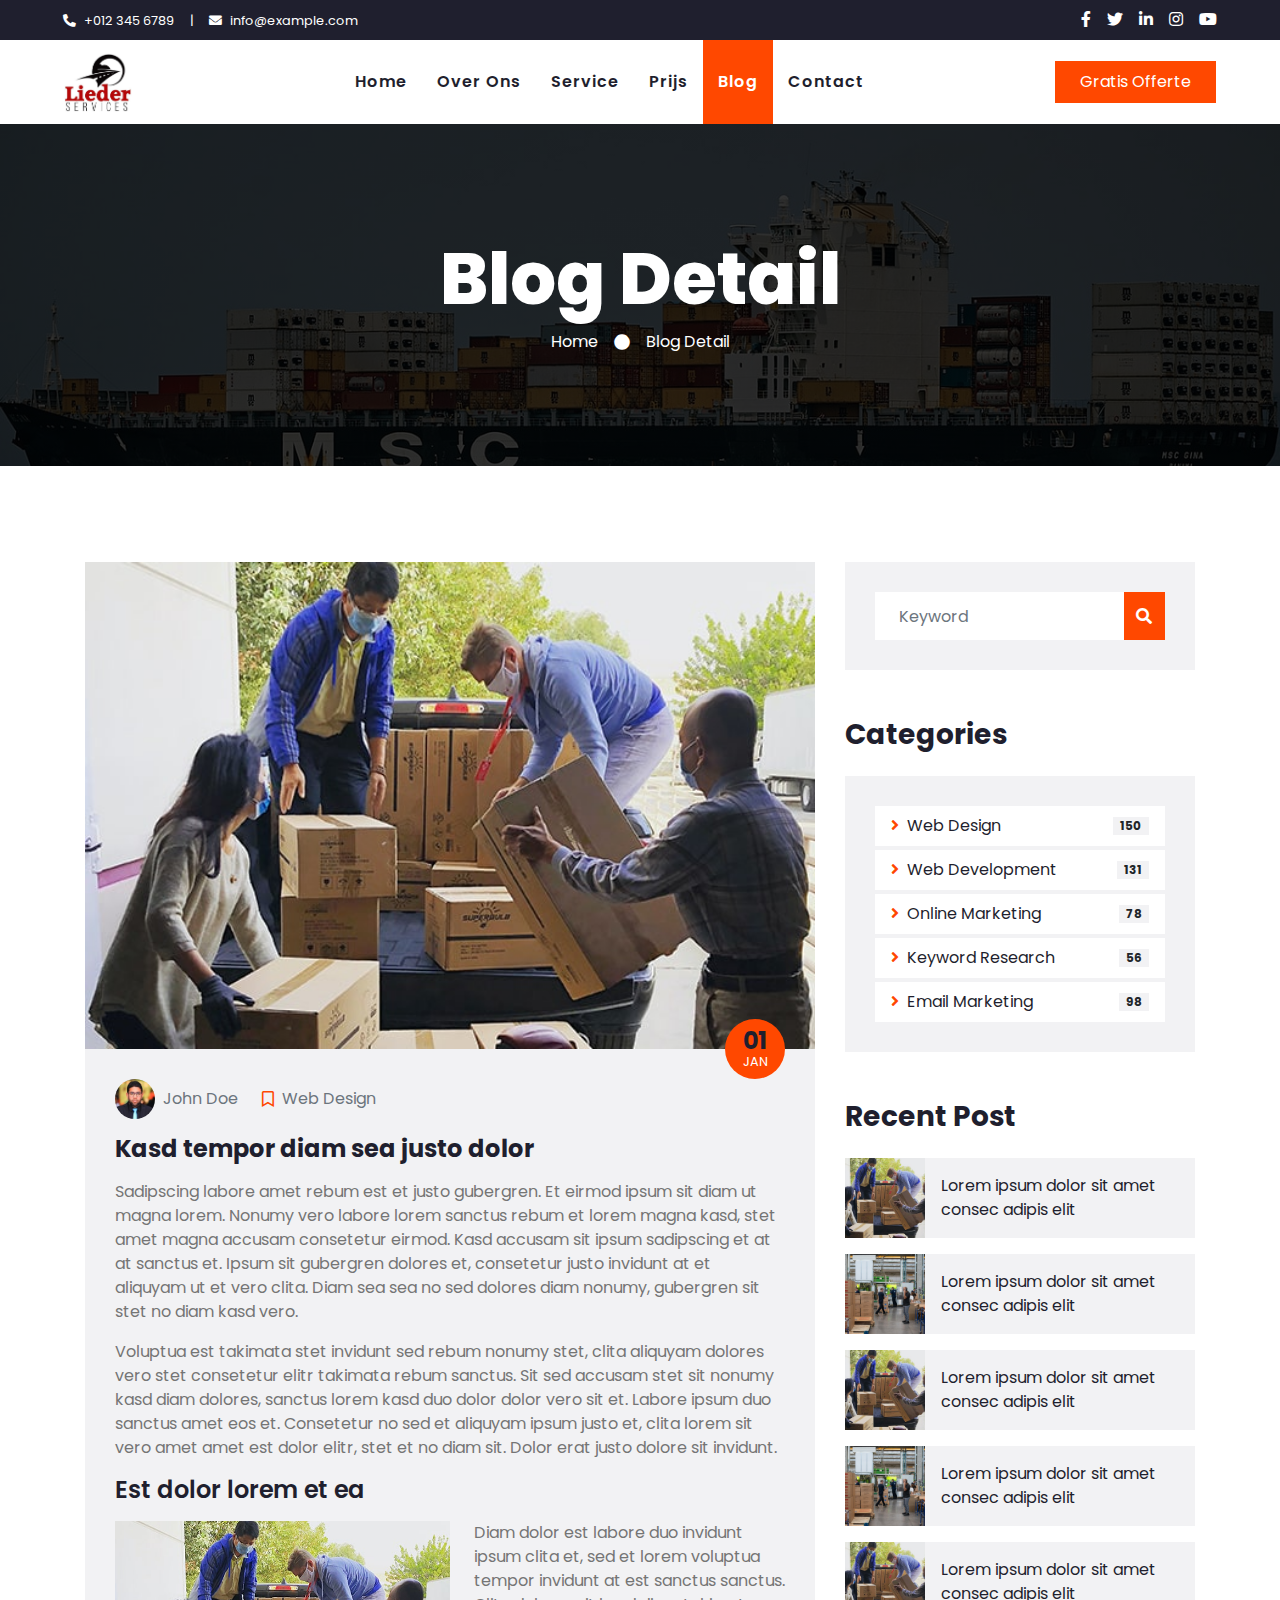
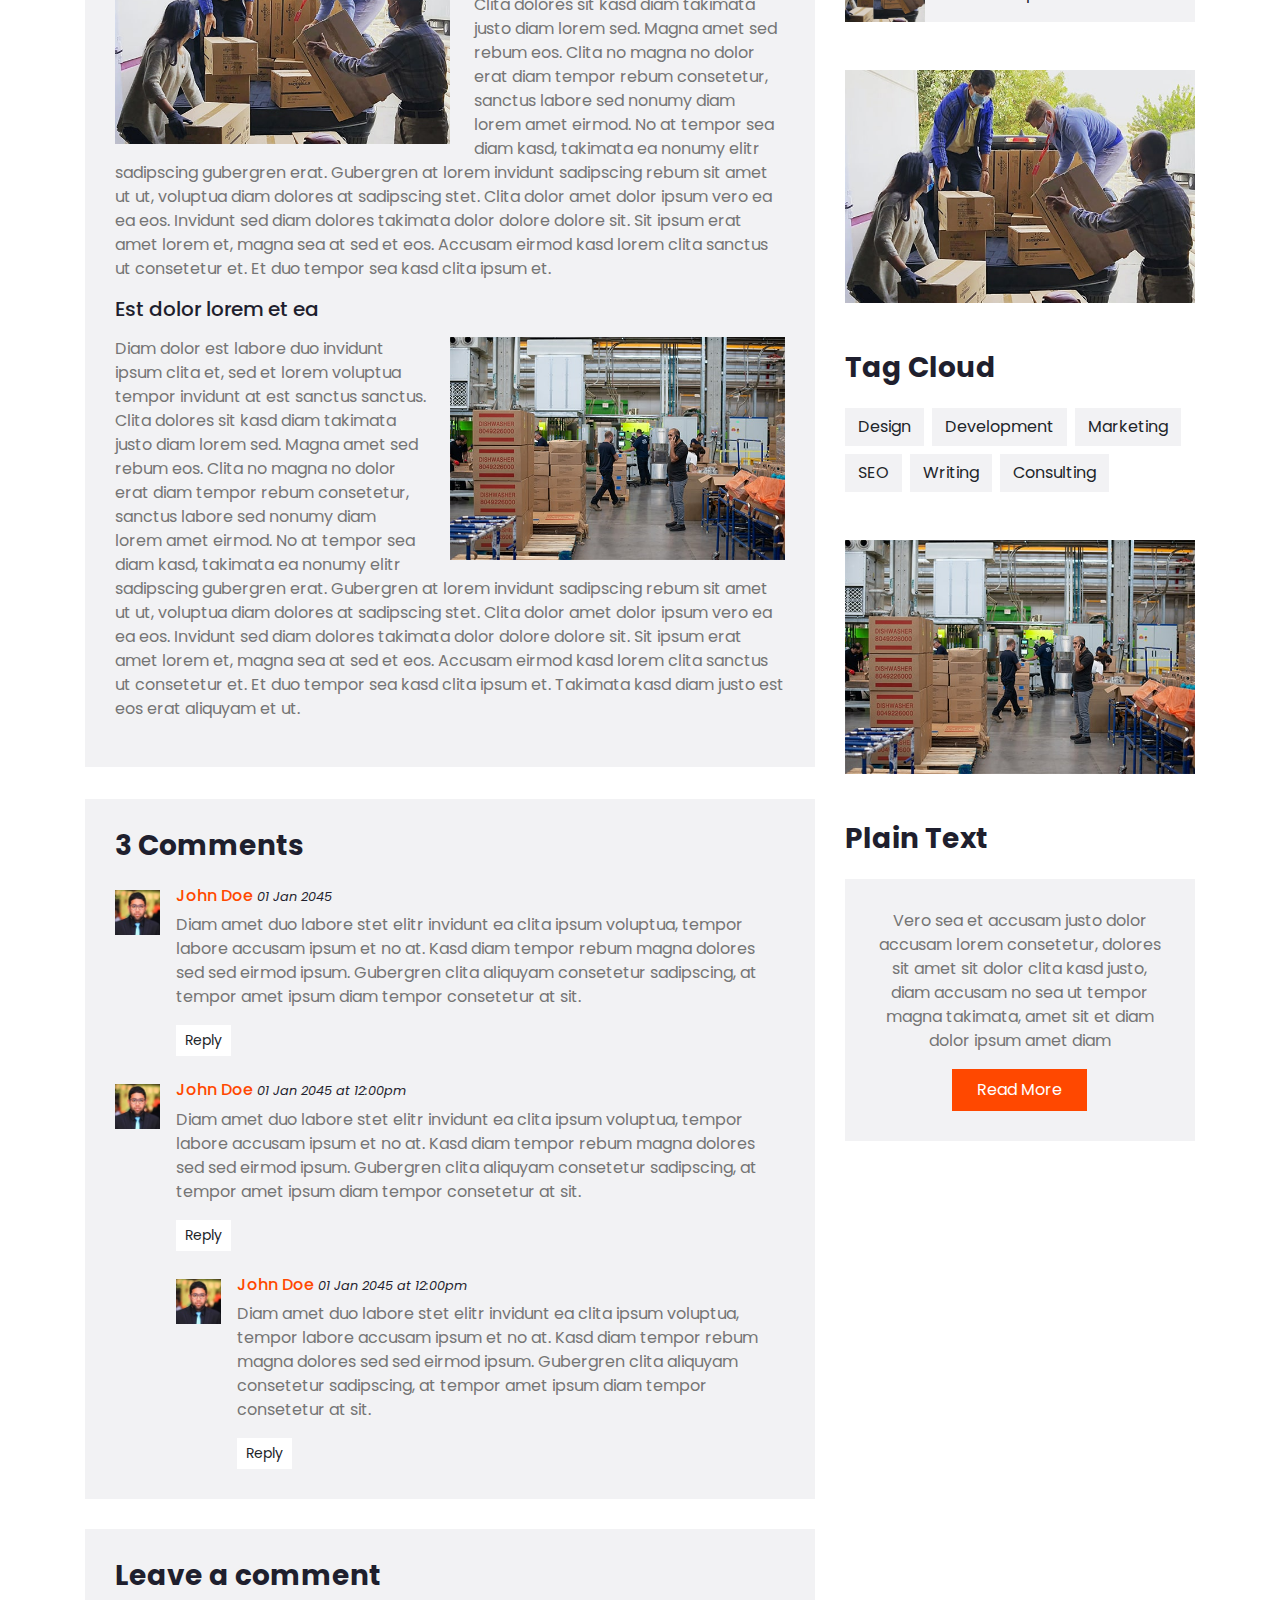
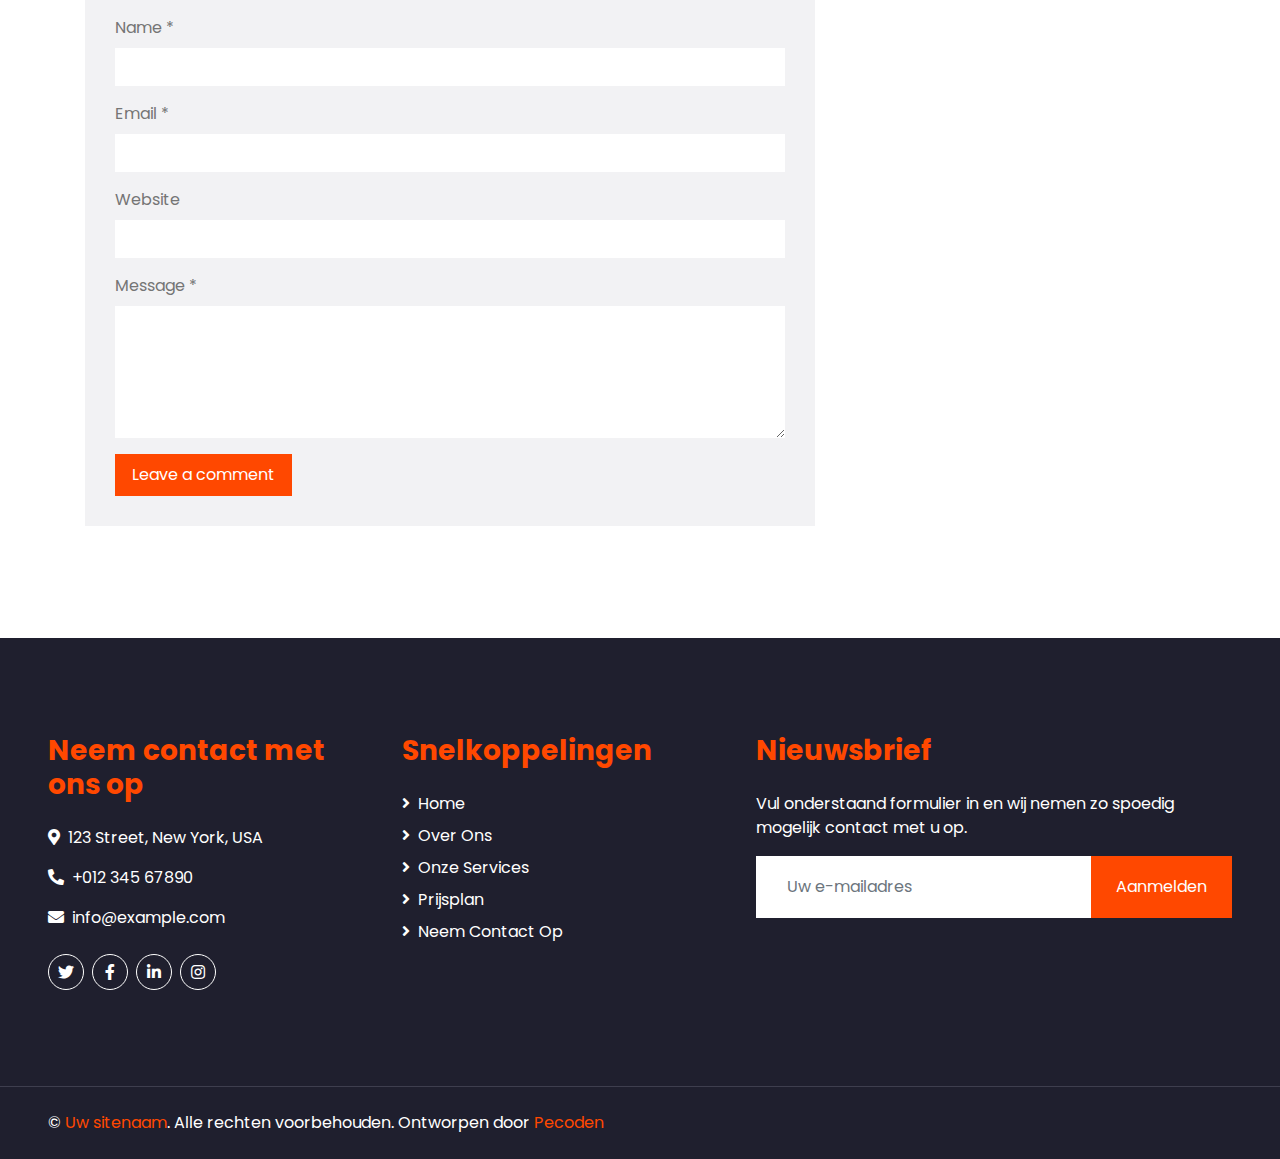
<file: single.html>
<!DOCTYPE html>
<html lang="en">

<head>
    <meta charset="utf-8">
    <title>FASTER - Logistics Company Website Template</title>
    <meta content="width=device-width, initial-scale=1.0" name="viewport">
    <meta content="Free HTML Templates" name="keywords">
    <meta content="Free HTML Templates" name="description">

    <!-- Favicon -->
    <link href="img/favicon.ico" rel="icon">

    <!-- Google Web Fonts -->
    <link rel="preconnect" href="https://fonts.gstatic.com">
    <link href="https://fonts.googleapis.com/css2?family=Poppins:wght@100;200;300;400;500;600;700;800;900&display=swap"
        rel="stylesheet">

    <!-- Font Awesome -->
    <link href="https://cdnjs.cloudflare.com/ajax/libs/font-awesome/5.10.0/css/all.min.css" rel="stylesheet">

    <!-- Libraries Stylesheet -->
    <link href="lib/owlcarousel/assets/owl.carousel.min.css" rel="stylesheet">

    <!-- Customized Bootstrap Stylesheet -->
    <link href="css/style.css" rel="stylesheet">
</head>

<body>
    <!-- Topbar Start -->
    <div class="container-fluid bg-dark">
        <div class="row py-2 px-lg-5">
            <div class="col-lg-6 text-center text-lg-left mb-2 mb-lg-0">
                <div class="d-inline-flex align-items-center text-white">
                    <small><i class="fa fa-phone-alt mr-2"></i>+012 345 6789</small>
                    <small class="px-3">|</small>
                    <small><i class="fa fa-envelope mr-2"></i>info@example.com</small>
                </div>
            </div>
            <div class="col-lg-6 text-center text-lg-right">
                <div class="d-inline-flex align-items-center">
                    <a class="text-white px-2" href="">
                        <i class="fab fa-facebook-f"></i>
                    </a>
                    <a class="text-white px-2" href="">
                        <i class="fab fa-twitter"></i>
                    </a>
                    <a class="text-white px-2" href="">
                        <i class="fab fa-linkedin-in"></i>
                    </a>
                    <a class="text-white px-2" href="">
                        <i class="fab fa-instagram"></i>
                    </a>
                    <a class="text-white pl-2" href="">
                        <i class="fab fa-youtube"></i>
                    </a>
                </div>
            </div>
        </div>
    </div>
    <!-- Topbar End -->


    <!-- Navbar Start -->
    <div class="container-fluid p-0">
        <nav class="navbar navbar-expand-lg bg-light navbar-light py-3 py-lg-0 px-lg-5">
            <a href="index.html" class="navbar-brand ml-lg-3">
                <img src="img/logo.jpg" alt="Faster Logo" style="height:60px;">
            </a>
            <button type="button" class="navbar-toggler" data-toggle="collapse" data-target="#navbarCollapse">
                <span class="navbar-toggler-icon"></span>
            </button>
            <div class="collapse navbar-collapse justify-content-between px-lg-3" id="navbarCollapse">
                <div class="navbar-nav m-auto py-0">
                    <a href="index.html" class="nav-item nav-link">Home</a>
                    <a href="about.html" class="nav-item nav-link">Over Ons</a>
                    <a href="service.html" class="nav-item nav-link">Service</a>
                    <a href="price.html" class="nav-item nav-link">Prijs</a>
                    <a href="blog.html" class="nav-item nav-link active">Blog</a>
                    <a href="contact.html" class="nav-item nav-link">Contact</a>
                </div>
                <a href="contact.html" class="btn btn-primary py-2 px-4 d-none d-lg-block">Gratis Offerte</a>
            </div>
        </nav>
    </div>
    <!-- Navbar End -->


    <!-- Header Start -->
    <div class="jumbotron jumbotron-fluid mb-5">
        <div class="container text-center py-5">
            <h1 class="text-white display-3">Blog Detail</h1>
            <div class="d-inline-flex align-items-center text-white">
                <p class="m-0"><a class="text-white" href="">Home</a></p>
                <i class="fa fa-circle px-3"></i>
                <p class="m-0">Blog Detail</p>
            </div>
        </div>
    </div>
    <!-- Header End -->


    <!-- Blog Start -->
    <div class="container py-5">
        <div class="row">
            <div class="col-lg-8">
                <!-- Blog Detail Start -->
                <div class="pb-3">
                    <div class="position-relative">
                        <img class="img-fluid w-100" src="img/blog-1.jpg" alt="">
                        <div class="position-absolute bg-primary d-flex flex-column align-items-center justify-content-center rounded-circle"
                            style="width: 60px; height: 60px; bottom: -30px; right: 30px;">
                            <h4 class="font-weight-bold mb-n1">01</h4>
                            <small class="text-white text-uppercase">Jan</small>
                        </div>
                    </div>
                    <div class="bg-secondary mb-3" style="padding: 30px;">
                        <div class="d-flex mb-3">
                            <div class="d-flex align-items-center">
                                <img class="rounded-circle" style="width: 40px; height: 40px;" src="img/user.jpg"
                                    alt="">
                                <a class="text-muted ml-2" href="">John Doe</a>
                            </div>
                            <div class="d-flex align-items-center ml-4">
                                <i class="far fa-bookmark text-primary"></i>
                                <a class="text-muted ml-2" href="">Web Design</a>
                            </div>
                        </div>
                        <h4 class="font-weight-bold mb-3">Kasd tempor diam sea justo dolor</h4>
                        <p>Sadipscing labore amet rebum est et justo gubergren. Et eirmod ipsum sit diam ut
                            magna lorem. Nonumy vero labore lorem sanctus rebum et lorem magna kasd, stet
                            amet magna accusam consetetur eirmod. Kasd accusam sit ipsum sadipscing et at at
                            sanctus et. Ipsum sit gubergren dolores et, consetetur justo invidunt at et
                            aliquyam ut et vero clita. Diam sea sea no sed dolores diam nonumy, gubergren
                            sit stet no diam kasd vero.</p>
                        <p>Voluptua est takimata stet invidunt sed rebum nonumy stet, clita aliquyam dolores
                            vero stet consetetur elitr takimata rebum sanctus. Sit sed accusam stet sit
                            nonumy kasd diam dolores, sanctus lorem kasd duo dolor dolor vero sit et. Labore
                            ipsum duo sanctus amet eos et. Consetetur no sed et aliquyam ipsum justo et,
                            clita lorem sit vero amet amet est dolor elitr, stet et no diam sit. Dolor erat
                            justo dolore sit invidunt.</p>
                        <h4 class="mb-3">Est dolor lorem et ea</h4>
                        <img class="img-fluid w-50 float-left mr-4 mb-2" src="img/blog-1.jpg">
                        <p>Diam dolor est labore duo invidunt ipsum clita et, sed et lorem voluptua tempor
                            invidunt at est sanctus sanctus. Clita dolores sit kasd diam takimata justo diam
                            lorem sed. Magna amet sed rebum eos. Clita no magna no dolor erat diam tempor
                            rebum consetetur, sanctus labore sed nonumy diam lorem amet eirmod. No at tempor
                            sea diam kasd, takimata ea nonumy elitr sadipscing gubergren erat. Gubergren at
                            lorem invidunt sadipscing rebum sit amet ut ut, voluptua diam dolores at
                            sadipscing stet. Clita dolor amet dolor ipsum vero ea ea eos. Invidunt sed diam
                            dolores takimata dolor dolore dolore sit. Sit ipsum erat amet lorem et, magna
                            sea at sed et eos. Accusam eirmod kasd lorem clita sanctus ut consetetur et. Et
                            duo tempor sea kasd clita ipsum et.</p>
                        <h5 class="mb-3">Est dolor lorem et ea</h5>
                        <img class="img-fluid w-50 float-right ml-4 mb-2" src="img/blog-2.jpg">
                        <p>Diam dolor est labore duo invidunt ipsum clita et, sed et lorem voluptua tempor
                            invidunt at est sanctus sanctus. Clita dolores sit kasd diam takimata justo diam
                            lorem sed. Magna amet sed rebum eos. Clita no magna no dolor erat diam tempor
                            rebum consetetur, sanctus labore sed nonumy diam lorem amet eirmod. No at tempor
                            sea diam kasd, takimata ea nonumy elitr sadipscing gubergren erat. Gubergren at
                            lorem invidunt sadipscing rebum sit amet ut ut, voluptua diam dolores at
                            sadipscing stet. Clita dolor amet dolor ipsum vero ea ea eos. Invidunt sed diam
                            dolores takimata dolor dolore dolore sit. Sit ipsum erat amet lorem et, magna
                            sea at sed et eos. Accusam eirmod kasd lorem clita sanctus ut consetetur et. Et
                            duo tempor sea kasd clita ipsum et. Takimata kasd diam justo est eos erat
                            aliquyam et ut.</p>
                    </div>
                </div>
                <!-- Blog Detail End -->

                <!-- Comment List Start -->
                <div class="bg-secondary" style="padding: 30px; margin-bottom: 30px;">
                    <h3 class="mb-4">3 Comments</h3>
                    <div class="media mb-4">
                        <img src="img/user.jpg" alt="Image" class="img-fluid mr-3 mt-1" style="width: 45px;">
                        <div class="media-body">
                            <h6><a href="">John Doe</a> <small><i>01 Jan 2045</i></small></h6>
                            <p>Diam amet duo labore stet elitr invidunt ea clita ipsum voluptua, tempor labore
                                accusam ipsum et no at. Kasd diam tempor rebum magna dolores sed sed eirmod ipsum.
                                Gubergren clita aliquyam consetetur sadipscing, at tempor amet ipsum diam tempor
                                consetetur at sit.</p>
                            <button class="btn btn-sm btn-light">Reply</button>
                        </div>
                    </div>
                    <div class="media">
                        <img src="img/user.jpg" alt="Image" class="img-fluid mr-3 mt-1" style="width: 45px;">
                        <div class="media-body">
                            <h6><a href="">John Doe</a> <small><i>01 Jan 2045 at 12:00pm</i></small></h6>
                            <p>Diam amet duo labore stet elitr invidunt ea clita ipsum voluptua, tempor labore
                                accusam ipsum et no at. Kasd diam tempor rebum magna dolores sed sed eirmod ipsum.
                                Gubergren clita aliquyam consetetur sadipscing, at tempor amet ipsum diam tempor
                                consetetur at sit.</p>
                            <button class="btn btn-sm btn-light">Reply</button>
                            <div class="media mt-4">
                                <img src="img/user.jpg" alt="Image" class="img-fluid mr-3 mt-1" style="width: 45px;">
                                <div class="media-body">
                                    <h6><a href="">John Doe</a> <small><i>01 Jan 2045 at 12:00pm</i></small></h6>
                                    <p>Diam amet duo labore stet elitr invidunt ea clita ipsum voluptua, tempor
                                        labore accusam ipsum et no at. Kasd diam tempor rebum magna dolores sed sed
                                        eirmod ipsum. Gubergren clita aliquyam consetetur sadipscing, at tempor amet
                                        ipsum diam tempor consetetur at sit.</p>
                                    <button class="btn btn-sm btn-light">Reply</button>
                                </div>
                            </div>
                        </div>
                    </div>
                </div>
                <!-- Comment List End -->

                <!-- Comment Form Start -->
                <div class="bg-secondary mb-3" style="padding: 30px;">
                    <h3 class="mb-4">Leave a comment</h3>
                    <form>
                        <div class="form-group">
                            <label for="name">Name *</label>
                            <input type="text" class="form-control border-0" id="name">
                        </div>
                        <div class="form-group">
                            <label for="email">Email *</label>
                            <input type="email" class="form-control border-0" id="email">
                        </div>
                        <div class="form-group">
                            <label for="website">Website</label>
                            <input type="url" class="form-control border-0" id="website">
                        </div>

                        <div class="form-group">
                            <label for="message">Message *</label>
                            <textarea id="message" cols="30" rows="5" class="form-control border-0"></textarea>
                        </div>
                        <div class="form-group mb-0">
                            <input type="submit" value="Leave a comment"
                                class="btn btn-primary font-weight-semi-bold py-2 px-3">
                        </div>
                    </form>
                </div>
                <!-- Comment Form End -->
            </div>

            <!-- Sidebar Start -->
            <div class="col-lg-4 mt-5 mt-lg-0">
                <!-- Search Form Start -->
                <div class="mb-5">
                    <div class="bg-secondary" style="padding: 30px;">
                        <div class="input-group">
                            <input type="text" class="form-control border-0 p-4" placeholder="Keyword">
                            <div class="input-group-append">
                                <span class="input-group-text bg-primary border-primary text-white"><i
                                        class="fa fa-search"></i></span>
                            </div>
                        </div>
                    </div>
                </div>
                <!-- Search Form End -->

                <!-- Category Start -->
                <div class="mb-5">
                    <h3 class="mb-4">Categories</h3>
                    <div class="bg-secondary" style="padding: 30px;">
                        <ul class="list-inline m-0">
                            <li class="mb-1 py-2 px-3 bg-light d-flex justify-content-between align-items-center">
                                <a class="text-dark" href="#"><i class="fa fa-angle-right text-primary mr-2"></i>Web
                                    Design</a>
                                <span class="badge badge-secondary badge-pill">150</span>
                            </li>
                            <li class="mb-1 py-2 px-3 bg-light d-flex justify-content-between align-items-center">
                                <a class="text-dark" href="#"><i class="fa fa-angle-right text-primary mr-2"></i>Web
                                    Development</a>
                                <span class="badge badge-secondary badge-pill">131</span>
                            </li>
                            <li class="mb-1 py-2 px-3 bg-light d-flex justify-content-between align-items-center">
                                <a class="text-dark" href="#"><i class="fa fa-angle-right text-primary mr-2"></i>Online
                                    Marketing</a>
                                <span class="badge badge-secondary badge-pill">78</span>
                            </li>
                            <li class="mb-1 py-2 px-3 bg-light d-flex justify-content-between align-items-center">
                                <a class="text-dark" href="#"><i class="fa fa-angle-right text-primary mr-2"></i>Keyword
                                    Research</a>
                                <span class="badge badge-secondary badge-pill">56</span>
                            </li>
                            <li class="py-2 px-3 bg-light d-flex justify-content-between align-items-center">
                                <a class="text-dark" href="#"><i class="fa fa-angle-right text-primary mr-2"></i>Email
                                    Marketing</a>
                                <span class="badge badge-secondary badge-pill">98</span>
                            </li>
                        </ul>
                    </div>
                </div>
                <!-- Category End -->

                <!-- Recent Post Start -->
                <div class="mb-5">
                    <h3 class="mb-4">Recent Post</h3>
                    <div class="d-flex mb-3">
                        <img class="img-fluid" src="img/blog-1.jpg"
                            style="width: 80px; height: 80px; object-fit: cover;" alt="">
                        <a href="" class="d-flex align-items-center bg-secondary text-dark text-decoration-none px-3"
                            style="height: 80px;">
                            Lorem ipsum dolor sit amet consec adipis elit
                        </a>
                    </div>
                    <div class="d-flex mb-3">
                        <img class="img-fluid" src="img/blog-2.jpg"
                            style="width: 80px; height: 80px; object-fit: cover;" alt="">
                        <a href="" class="d-flex align-items-center bg-secondary text-dark text-decoration-none px-3"
                            style="height: 80px;">
                            Lorem ipsum dolor sit amet consec adipis elit
                        </a>
                    </div>
                    <div class="d-flex mb-3">
                        <img class="img-fluid" src="img/blog-1.jpg"
                            style="width: 80px; height: 80px; object-fit: cover;" alt="">
                        <a href="" class="d-flex align-items-center bg-secondary text-dark text-decoration-none px-3"
                            style="height: 80px;">
                            Lorem ipsum dolor sit amet consec adipis elit
                        </a>
                    </div>
                    <div class="d-flex mb-3">
                        <img class="img-fluid" src="img/blog-2.jpg"
                            style="width: 80px; height: 80px; object-fit: cover;" alt="">
                        <a href="" class="d-flex align-items-center bg-secondary text-dark text-decoration-none px-3"
                            style="height: 80px;">
                            Lorem ipsum dolor sit amet consec adipis elit
                        </a>
                    </div>
                    <div class="d-flex mb-3">
                        <img class="img-fluid" src="img/blog-1.jpg"
                            style="width: 80px; height: 80px; object-fit: cover;" alt="">
                        <a href="" class="d-flex align-items-center bg-secondary text-dark text-decoration-none px-3"
                            style="height: 80px;">
                            Lorem ipsum dolor sit amet consec adipis elit
                        </a>
                    </div>
                </div>
                <!-- Recent Post End -->

                <!-- Image Start -->
                <div class="mb-5">
                    <img src="img/blog-1.jpg" alt="" class="img-fluid">
                </div>
                <!-- Image End -->

                <!-- Tags Start -->
                <div class="mb-5">
                    <h3 class="mb-4">Tag Cloud</h3>
                    <div class="d-flex flex-wrap m-n1">
                        <a href="" class="btn btn-secondary m-1">Design</a>
                        <a href="" class="btn btn-secondary m-1">Development</a>
                        <a href="" class="btn btn-secondary m-1">Marketing</a>
                        <a href="" class="btn btn-secondary m-1">SEO</a>
                        <a href="" class="btn btn-secondary m-1">Writing</a>
                        <a href="" class="btn btn-secondary m-1">Consulting</a>
                    </div>
                </div>
                <!-- Tags End -->

                <!-- Image Start -->
                <div class="mb-5">
                    <img src="img/blog-2.jpg" alt="" class="img-fluid">
                </div>
                <!-- Image End -->

                <!-- Plain Text Start -->
                <div>
                    <h3 class="mb-4">Plain Text</h3>
                    <div class="bg-secondary text-center" style="padding: 30px;">
                        <p>Vero sea et accusam justo dolor accusam lorem consetetur, dolores sit amet sit dolor clita
                            kasd justo, diam accusam no sea ut tempor magna takimata, amet sit et diam dolor ipsum amet
                            diam</p>
                        <a href="" class="btn btn-primary py-2 px-4">Read More</a>
                    </div>
                </div>
                <!-- Plain Text End -->
            </div>
            <!-- Sidebar End -->
        </div>
    </div>
    <!-- Blog End -->


    <!-- Footer Start -->
    <div class="container-fluid bg-dark text-white mt-5 py-5 px-sm-3 px-md-5">
        <div class="row pt-5">
            <div class="col-lg-7 col-md-6">
                <div class="row">
                    <div class="col-md-6 mb-5">
                        <h3 class="text-primary mb-4">Neem contact met ons op</h3>
                        <p><i class="fa fa-map-marker-alt mr-2"></i>123 Street, New York, USA</p>
                        <p><i class="fa fa-phone-alt mr-2"></i>+012 345 67890</p>
                        <p><i class="fa fa-envelope mr-2"></i>info@example.com</p>
                        <div class="d-flex justify-content-start mt-4">
                            <a class="btn btn-outline-light btn-social mr-2" href="#"><i class="fab fa-twitter"></i></a>
                            <a class="btn btn-outline-light btn-social mr-2" href="#"><i
                                    class="fab fa-facebook-f"></i></a>
                            <a class="btn btn-outline-light btn-social mr-2" href="#"><i
                                    class="fab fa-linkedin-in"></i></a>
                            <a class="btn btn-outline-light btn-social" href="#"><i class="fab fa-instagram"></i></a>
                        </div>
                    </div>
                    <div class="col-md-6 mb-5">
                        <h3 class="text-primary mb-4">Snelkoppelingen</h3>
                        <div class="d-flex flex-column justify-content-start">
                            <a class="text-white mb-2" href="index.html"><i class="fa fa-angle-right mr-2"></i>Home</a>
                            <a class="text-white mb-2" href="about.html"><i class="fa fa-angle-right mr-2"></i>Over Ons</a>
                            <a class="text-white mb-2" href="service.html"><i class="fa fa-angle-right mr-2"></i>Onze Services</a>
                            <a class="text-white mb-2" href="price.html"><i class="fa fa-angle-right mr-2"></i>Prijsplan</a>
                            <a class="text-white" href="contact.html"><i class="fa fa-angle-right mr-2"></i>Neem Contact Op</a>
                        </div>
                    </div>
                </div>
            </div>
            <div class="col-lg-5 col-md-6 mb-5">
                <h3 class="text-primary mb-4">Nieuwsbrief</h3>
                <p>Vul onderstaand formulier in en wij nemen zo spoedig mogelijk contact met u op.</p>
                <div class="w-100">
                    <div class="input-group">
                        <input type="text" class="form-control border-light" style="padding: 30px;"
                            placeholder="Uw e-mailadres">
                        <div class="input-group-append">
                            <button class="btn btn-primary px-4">Aanmelden</button>
                        </div>
                    </div>
                </div>
            </div>
        </div>
    </div>
    <div class="container-fluid bg-dark text-white border-top py-4 px-sm-3 px-md-5"
        style="border-color: #3E3E4E !important;">
        <div class="row">
            <div class="col-lg-6 text-center text-md-left mb-3 mb-md-0">
                <p class="m-0 text-white">&copy; <a href="#">Uw sitenaam</a>. Alle rechten voorbehouden.

                    <!--/*** This template is free as long as you keep the footer author’s credit link/attribution link/backlink. If you'd like to use the template without the footer author’s credit link/attribution link/backlink, you can purchase the Credit Removal License from "tel:+201556991517/credit-removal". Thank you for your support. ***/-->
                    Ontworpen door <a href="tel:+201556991517">Pecoden</a>
                </p>
            </div>
        </div>
    </div>
    <!-- Footer End -->


    <!-- Back to Top -->
    <a href="#" class="btn btn-lg btn-primary back-to-top"><i class="fa fa-angle-double-up"></i></a>


    <!-- JavaScript Libraries -->
    <script src="https://code.jquery.com/jquery-3.4.1.min.js"></script>
    <script src="https://stackpath.bootstrapcdn.com/bootstrap/4.4.1/js/bootstrap.bundle.min.js"></script>
    <script src="lib/easing/easing.min.js"></script>
    <script src="lib/waypoints/waypoints.min.js"></script>
    <script src="lib/counterup/counterup.min.js"></script>
    <script src="lib/owlcarousel/owl.carousel.min.js"></script>

    <!-- Contact Javascript File -->
    <script src="mail/jqBootstrapValidation.min.js"></script>
    <script src="mail/contact.js"></script>

    <!-- Template Javascript -->
    <script src="js/main.js"></script>
</body>

</html>
</file>
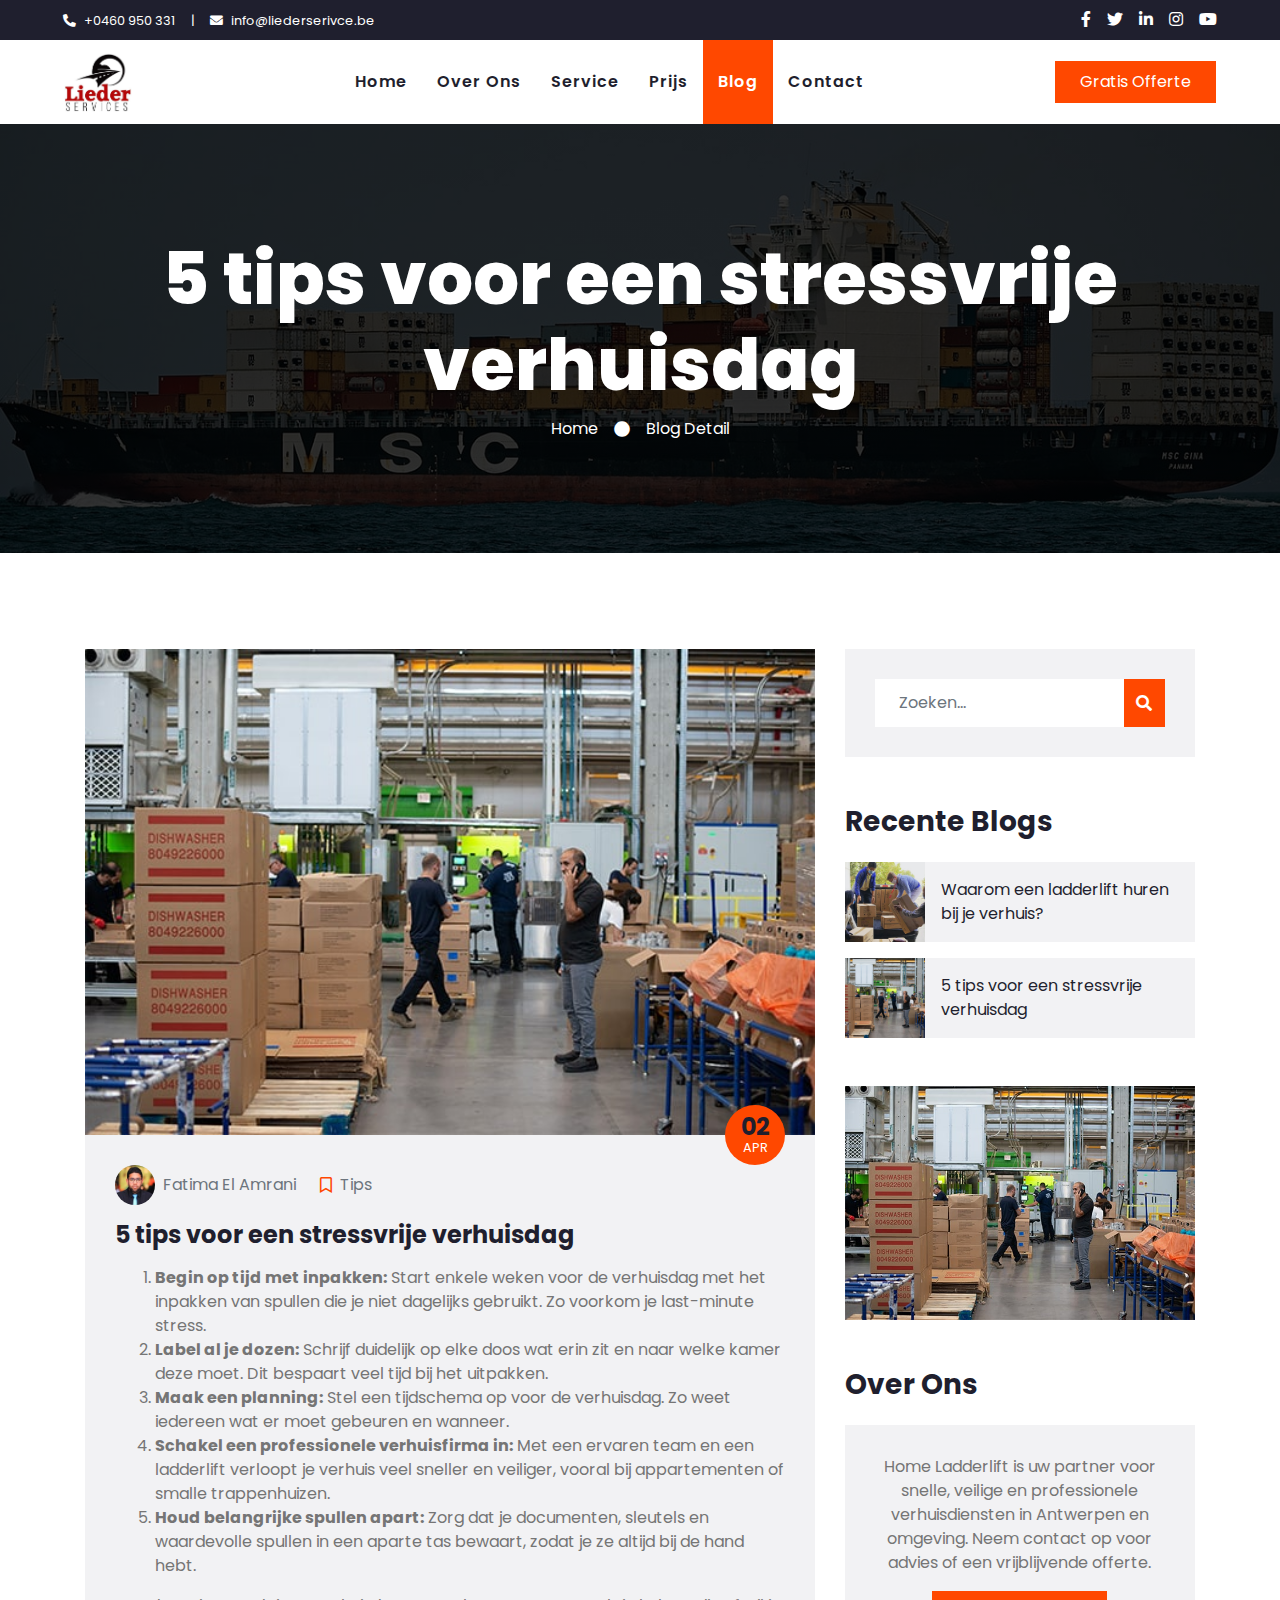
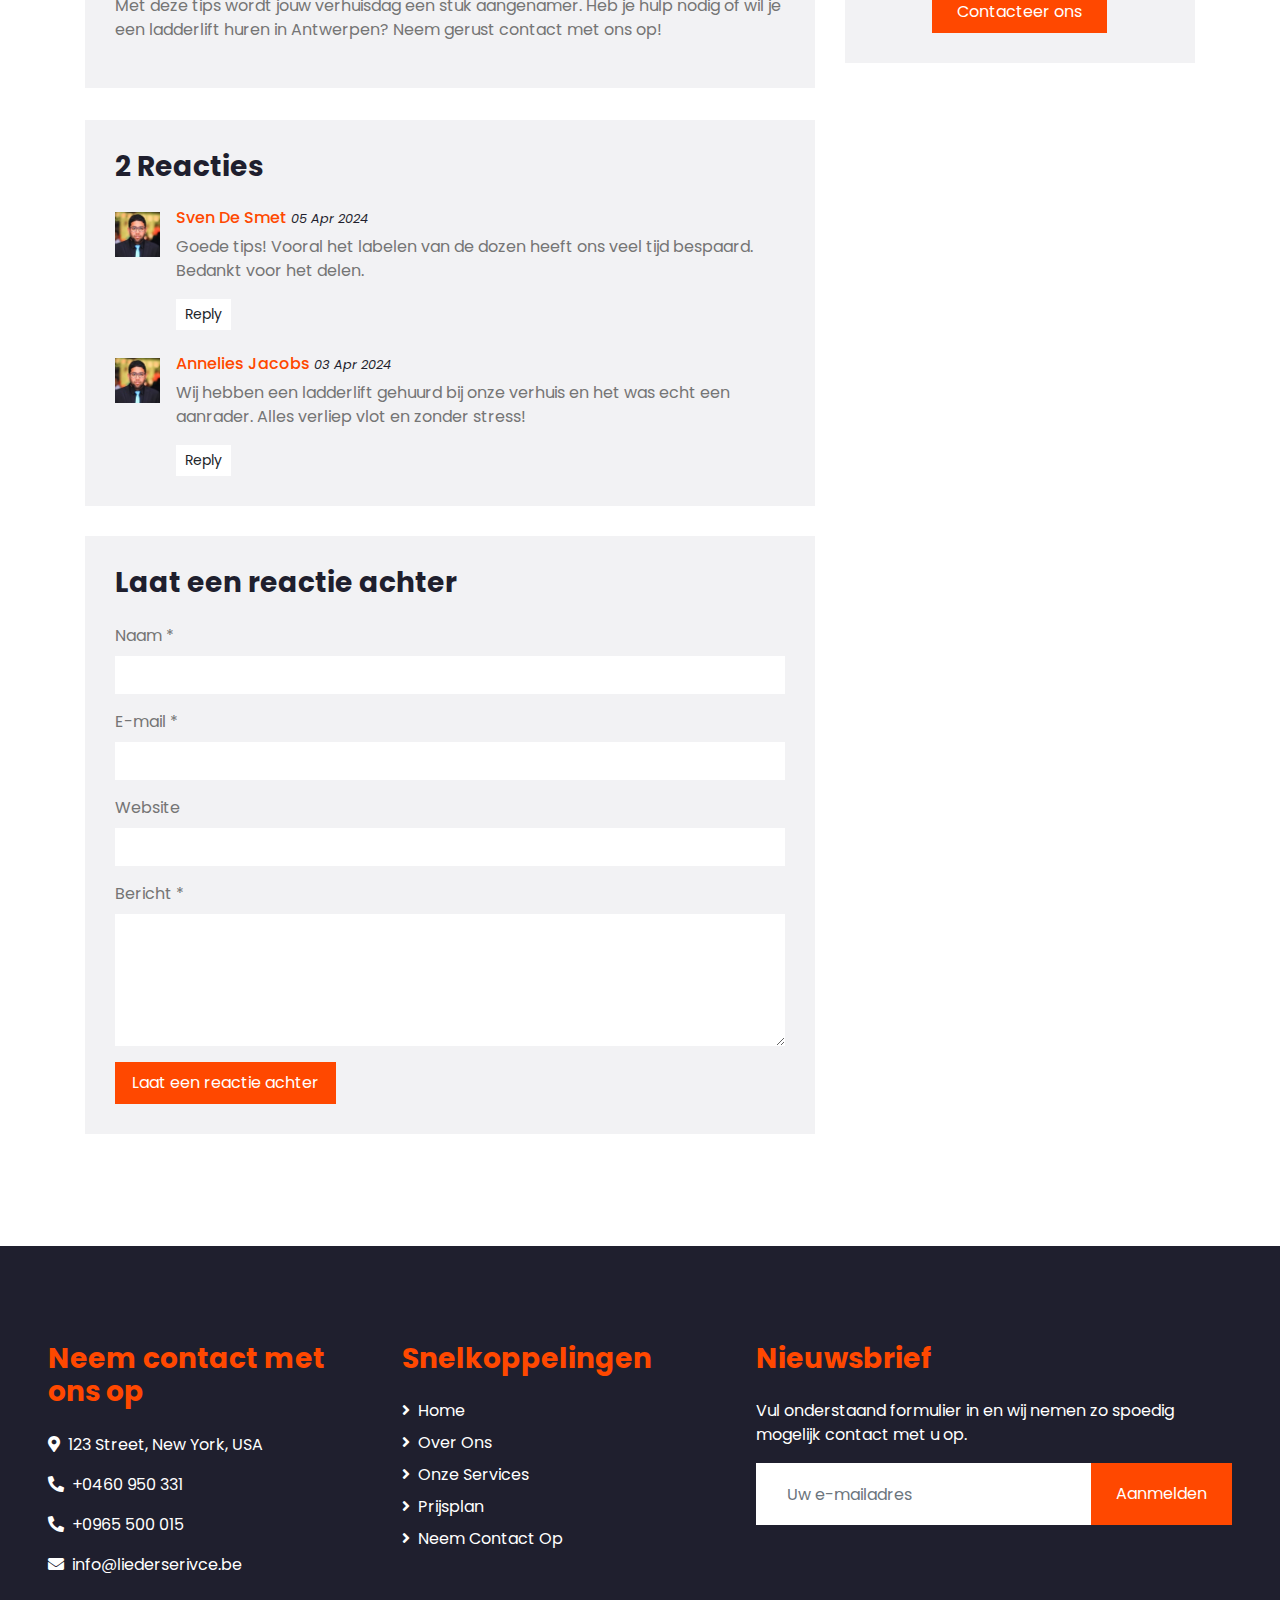
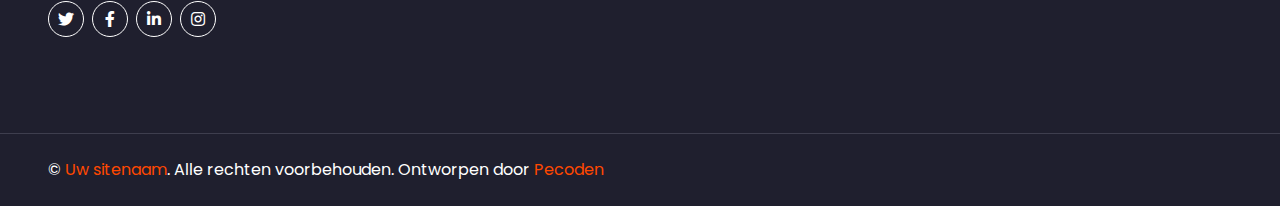
<file: single2.html>
<!DOCTYPE html>
<html lang="en">

<head>
    <meta charset="utf-8">
    <title>5 tips voor een stressvrije verhuisdag - Home Ladderlift</title>
    <meta content="width=device-width, initial-scale=1.0" name="viewport">
    <meta content="Ladderlift, Verhuis, Tips, Antwerpen" name="keywords">
    <meta content="5 tips voor een stressvrije verhuisdag met een ladderlift in Antwerpen." name="description">
    <link href="img/favicon.ico" rel="icon">
    <link rel="preconnect" href="https://fonts.gstatic.com">
    <link href="https://fonts.googleapis.com/css2?family=Poppins:wght@100;200;300;400;500;600;700;800;900&display=swap"
        rel="stylesheet">
    <link href="https://cdnjs.cloudflare.com/ajax/libs/font-awesome/5.10.0/css/all.min.css" rel="stylesheet">
    <link href="lib/owlcarousel/assets/owl.carousel.min.css" rel="stylesheet">
    <link href="css/style.css" rel="stylesheet">
</head>

<body>
    <!-- Topbar Start -->
    <div class="container-fluid bg-dark">
        <div class="row py-2 px-lg-5">
            <div class="col-lg-6 text-center text-lg-left mb-2 mb-lg-0">
                <div class="d-inline-flex align-items-center text-white">
                    <small><i class="fa fa-phone-alt mr-2"></i>+0460 950 331</small>
                    <small class="px-3">|</small>
                    <small><i class="fa fa-envelope mr-2"></i>info@liederserivce.be</small>
                </div>
            </div>
            <div class="col-lg-6 text-center text-lg-right">
                <div class="d-inline-flex align-items-center">
                    <a class="text-white px-2" href="https://www.facebook.com/share/16MpNrX733/?mibextid=wwXIfr">
                        <i class="fab fa-facebook-f"></i>
                    </a>
                    <a class="text-white px-2" href="">
                        <i class="fab fa-twitter"></i>
                    </a>
                    <a class="text-white px-2" href="">
                        <i class="fab fa-linkedin-in"></i>
                    </a>
                    <a class="text-white px-2" href="">
                        <i class="fab fa-instagram"></i>
                    </a>
                    <a class="text-white pl-2" href="">
                        <i class="fab fa-youtube"></i>
                    </a>
                </div>
            </div>
        </div>
    </div>
    <!-- Topbar End -->


    <!-- Navbar Start -->
    <div class="container-fluid p-0">
        <nav class="navbar navbar-expand-lg bg-light navbar-light py-3 py-lg-0 px-lg-5">
            <a href="index.html" class="navbar-brand ml-lg-3">
                <img src="img/logo.jpg" alt="Faster Logo" style="height:60px;">
            </a>
            <button type="button" class="navbar-toggler" data-toggle="collapse" data-target="#navbarCollapse">
                <span class="navbar-toggler-icon"></span>
            </button>
            <div class="collapse navbar-collapse justify-content-between px-lg-3" id="navbarCollapse">
                <div class="navbar-nav m-auto py-0">
                    <a href="index.html" class="nav-item nav-link">Home</a>
                    <a href="about.html" class="nav-item nav-link">Over Ons</a>
                    <a href="service.html" class="nav-item nav-link">Service</a>
                    <a href="price.html" class="nav-item nav-link">Prijs</a>
                    <a href="blog.html" class="nav-item nav-link active">Blog</a>
                    <a href="contact.html" class="nav-item nav-link">Contact</a>
                </div>
                <a href="contact.html" class="btn btn-primary py-2 px-4 d-none d-lg-block">Gratis Offerte</a>
            </div>
        </nav>
    </div>
    <!-- Navbar End -->


    <!-- Header Start -->
    <div class="jumbotron jumbotron-fluid mb-5">
        <div class="container text-center py-5">
            <h1 class="text-white display-3">5 tips voor een stressvrije verhuisdag</h1>
            <div class="d-inline-flex align-items-center text-white">
                <p class="m-0"><a class="text-white" href="index.html">Home</a></p>
                <i class="fa fa-circle px-3"></i>
                <p class="m-0">Blog Detail</p>
            </div>
        </div>
    </div>
    <!-- Header End -->


    <!-- Blog Start -->
    <div class="container py-5">
        <div class="row">
            <div class="col-lg-8">
                <!-- Blog Detail Start -->
                <div class="pb-3">
                    <div class="position-relative">
                        <img class="img-fluid w-100" src="img/blog-2.jpg" alt="">
                        <div class="position-absolute bg-primary d-flex flex-column align-items-center justify-content-center rounded-circle"
                            style="width: 60px; height: 60px; bottom: -30px; right: 30px;">
                            <h4 class="font-weight-bold mb-n1">02</h4>
                            <small class="text-white text-uppercase">Apr</small>
                        </div>
                    </div>
                    <div class="bg-secondary mb-3" style="padding: 30px;">
                        <div class="d-flex mb-3">
                            <div class="d-flex align-items-center">
                                <img class="rounded-circle" style="width: 40px; height: 40px;" src="img/user.jpg"
                                    alt="">
                                <a class="text-muted ml-2" href="">Fatima El Amrani</a>
                            </div>
                            <div class="d-flex align-items-center ml-4">
                                <i class="far fa-bookmark text-primary"></i>
                                <a class="text-muted ml-2" href="">Tips</a>
                            </div>
                        </div>
                        <h4 class="font-weight-bold mb-3">5 tips voor een stressvrije verhuisdag</h4>
                        <ol>
                            <li><strong>Begin op tijd met inpakken:</strong> Start enkele weken voor de verhuisdag met het inpakken van spullen die je niet dagelijks gebruikt. Zo voorkom je last-minute stress.</li>
                            <li><strong>Label al je dozen:</strong> Schrijf duidelijk op elke doos wat erin zit en naar welke kamer deze moet. Dit bespaart veel tijd bij het uitpakken.</li>
                            <li><strong>Maak een planning:</strong> Stel een tijdschema op voor de verhuisdag. Zo weet iedereen wat er moet gebeuren en wanneer.</li>
                            <li><strong>Schakel een professionele verhuisfirma in:</strong> Met een ervaren team en een ladderlift verloopt je verhuis veel sneller en veiliger, vooral bij appartementen of smalle trappenhuizen.</li>
                            <li><strong>Houd belangrijke spullen apart:</strong> Zorg dat je documenten, sleutels en waardevolle spullen in een aparte tas bewaart, zodat je ze altijd bij de hand hebt.</li>
                        </ol>
                        <p>Met deze tips wordt jouw verhuisdag een stuk aangenamer. Heb je hulp nodig of wil je een ladderlift huren in Antwerpen? Neem gerust contact met ons op!</p>
                    </div>
                </div>
                <!-- Blog Detail End -->

                <!-- Comment List Start -->
                <div class="bg-secondary" style="padding: 30px; margin-bottom: 30px;">
                    <h3 class="mb-4">2 Reacties</h3>
                    <div class="media mb-4">
                        <img src="img/user.jpg" alt="Image" class="img-fluid mr-3 mt-1" style="width: 45px;">
                        <div class="media-body">
                            <h6><a href="">Sven De Smet</a> <small><i>05 Apr 2024</i></small></h6>
                            <p>Goede tips! Vooral het labelen van de dozen heeft ons veel tijd bespaard. Bedankt voor het delen.</p>
                            <button class="btn btn-sm btn-light">Reply</button>
                        </div>
                    </div>
                    <div class="media">
                        <img src="img/user.jpg" alt="Image" class="img-fluid mr-3 mt-1" style="width: 45px;">
                        <div class="media-body">
                            <h6><a href="">Annelies Jacobs</a> <small><i>03 Apr 2024</i></small></h6>
                            <p>Wij hebben een ladderlift gehuurd bij onze verhuis en het was echt een aanrader. Alles verliep vlot en zonder stress!</p>
                            <button class="btn btn-sm btn-light">Reply</button>
                        </div>
                    </div>
                </div>
                <!-- Comment List End -->

                <!-- Comment Form Start -->
                <div class="bg-secondary mb-3" style="padding: 30px;">
                    <h3 class="mb-4">Laat een reactie achter</h3>
                    <form>
                        <div class="form-group">
                            <label for="name">Naam *</label>
                            <input type="text" class="form-control border-0" id="name">
                        </div>
                        <div class="form-group">
                            <label for="email">E-mail *</label>
                            <input type="email" class="form-control border-0" id="email">
                        </div>
                        <div class="form-group">
                            <label for="website">Website</label>
                            <input type="url" class="form-control border-0" id="website">
                        </div>

                        <div class="form-group">
                            <label for="message">Bericht *</label>
                            <textarea id="message" cols="30" rows="5" class="form-control border-0"></textarea>
                        </div>
                        <div class="form-group mb-0">
                            <input type="submit" value="Laat een reactie achter"
                                class="btn btn-primary font-weight-semi-bold py-2 px-3">
                        </div>
                    </form>
                </div>
                <!-- Comment Form End -->
            </div>

            <!-- Sidebar Start -->
            <div class="col-lg-4 mt-5 mt-lg-0">
                <!-- Search Form Start -->
                <div class="mb-5">
                    <div class="bg-secondary" style="padding: 30px;">
                        <div class="input-group">
                            <input type="text" class="form-control border-0 p-4" placeholder="Zoeken...">
                            <div class="input-group-append">
                                <span class="input-group-text bg-primary border-primary text-white"><i
                                        class="fa fa-search"></i></span>
                            </div>
                        </div>
                    </div>
                </div>
                <!-- Search Form End -->

                <!-- Recent Post Start -->
                <div class="mb-5">
                    <h3 class="mb-4">Recente Blogs</h3>
                    <div class="d-flex mb-3">
                        <img class="img-fluid" src="img/blog-1.jpg"
                            style="width: 80px; height: 80px; object-fit: cover;" alt="">
                        <a href="single.html" class="d-flex align-items-center bg-secondary text-dark text-decoration-none px-3"
                            style="height: 80px;">
                            Waarom een ladderlift huren bij je verhuis?
                        </a>
                    </div>
                    <div class="d-flex mb-3">
                        <img class="img-fluid" src="img/blog-2.jpg"
                            style="width: 80px; height: 80px; object-fit: cover;" alt="">
                        <a href="single2.html" class="d-flex align-items-center bg-secondary text-dark text-decoration-none px-3"
                            style="height: 80px;">
                            5 tips voor een stressvrije verhuisdag
                        </a>
                    </div>
                </div>
                <!-- Recent Post End -->

                <!-- Image Start -->
                <div class="mb-5">
                    <img src="img/blog-2.jpg" alt="" class="img-fluid">
                </div>
                <!-- Image End -->

                <!-- Plain Text Start -->
                <div>
                    <h3 class="mb-4">Over Ons</h3>
                    <div class="bg-secondary text-center" style="padding: 30px;">
                        <p>Home Ladderlift is uw partner voor snelle, veilige en professionele verhuisdiensten in Antwerpen en omgeving. Neem contact op voor advies of een vrijblijvende offerte.</p>
                        <a href="contact.html" class="btn btn-primary py-2 px-4">Contacteer ons</a>
                    </div>
                </div>
                <!-- Plain Text End -->
            </div>
            <!-- Sidebar End -->
        </div>
    </div>
    <!-- Blog End -->


    <!-- Footer Start -->
    <div class="container-fluid bg-dark text-white mt-5 py-5 px-sm-3 px-md-5">
        <div class="row pt-5">
            <div class="col-lg-7 col-md-6">
                <div class="row">
                    <div class="col-md-6 mb-5">
                        <h3 class="text-primary mb-4">Neem contact met ons op</h3>
                        <p><i class="fa fa-map-marker-alt mr-2"></i>123 Street, New York, USA</p>
                        <p><i class="fa fa-phone-alt mr-2"></i>+0460 950 331</p>
                        <p><i class="fa fa-phone-alt mr-2"></i>+0965 500 015</p>
                        <p><i class="fa fa-envelope mr-2"></i>info@liederserivce.be</p>
                        <div class="d-flex justify-content-start mt-4">
                            <a class="btn btn-outline-light btn-social mr-2" href="#"><i class="fab fa-twitter"></i></a>
                            <a class="btn btn-outline-light btn-social mr-2" href="https://www.facebook.com/share/16MpNrX733/?mibextid=wwXIfr"><i
                                    class="fab fa-facebook-f"></i></a>
                            <a class="btn btn-outline-light btn-social mr-2" href="#"><i
                                    class="fab fa-linkedin-in"></i></a>
                            <a class="btn btn-outline-light btn-social" href="#"><i class="fab fa-instagram"></i></a>
                        </div>
                    </div>
                    <div class="col-md-6 mb-5">
                        <h3 class="text-primary mb-4">Snelkoppelingen</h3>
                        <div class="d-flex flex-column justify-content-start">
                            <a class="text-white mb-2" href="index.html"><i class="fa fa-angle-right mr-2"></i>Home</a>
                            <a class="text-white mb-2" href="about.html"><i class="fa fa-angle-right mr-2"></i>Over Ons</a>
                            <a class="text-white mb-2" href="service.html"><i class="fa fa-angle-right mr-2"></i>Onze Services</a>
                            <a class="text-white mb-2" href="price.html"><i class="fa fa-angle-right mr-2"></i>Prijsplan</a>
                            <a class="text-white" href="contact.html"><i class="fa fa-angle-right mr-2"></i>Neem Contact Op</a>
                        </div>
                    </div>
                </div>
            </div>
            <div class="col-lg-5 col-md-6 mb-5">
                <h3 class="text-primary mb-4">Nieuwsbrief</h3>
                <p>Vul onderstaand formulier in en wij nemen zo spoedig mogelijk contact met u op.</p>
                <div class="w-100">
                    <div class="input-group">
                        <input type="text" class="form-control border-light" style="padding: 30px;"
                            placeholder="Uw e-mailadres">
                        <div class="input-group-append">
                            <button class="btn btn-primary px-4">Aanmelden</button>
                        </div>
                    </div>
                </div>
            </div>
        </div>
    </div>
    <div class="container-fluid bg-dark text-white border-top py-4 px-sm-3 px-md-5"
        style="border-color: #3E3E4E !important;">
        <div class="row">
            <div class="col-lg-6 text-center text-md-left mb-3 mb-md-0">
                <p class="m-0 text-white">&copy; <a href="#">Uw sitenaam</a>. Alle rechten voorbehouden.

                    <!--/*** This template is free as long as you keep the footer author’s credit link/attribution link/backlink. If you'd like to use the template without the footer author’s credit link/attribution link/backlink, you can purchase the Credit Removal License from "tel:+201556991517/credit-removal". Thank you for your support. ***/-->
                    Ontworpen door <a href="tel:+201556991517">Pecoden</a>
                </p>
            </div>
        </div>
    </div>
    <!-- Footer End -->


    <!-- Back to Top -->
    <a href="#" class="btn btn-lg btn-primary back-to-top"><i class="fa fa-angle-double-up"></i></a>


    <!-- JavaScript Libraries -->
    <script src="https://code.jquery.com/jquery-3.4.1.min.js"></script>
    <script src="https://stackpath.bootstrapcdn.com/bootstrap/4.4.1/js/bootstrap.bundle.min.js"></script>
    <script src="lib/easing/easing.min.js"></script>
    <script src="lib/waypoints/waypoints.min.js"></script>
    <script src="lib/counterup/counterup.min.js"></script>
    <script src="lib/owlcarousel/owl.carousel.min.js"></script>

    <!-- Contact Javascript File -->
    <script src="mail/jqBootstrapValidation.min.js"></script>
    <script src="mail/contact.js"></script>

    <!-- Template Javascript -->
    <script src="js/main.js"></script>
</body>

</html>
</file>
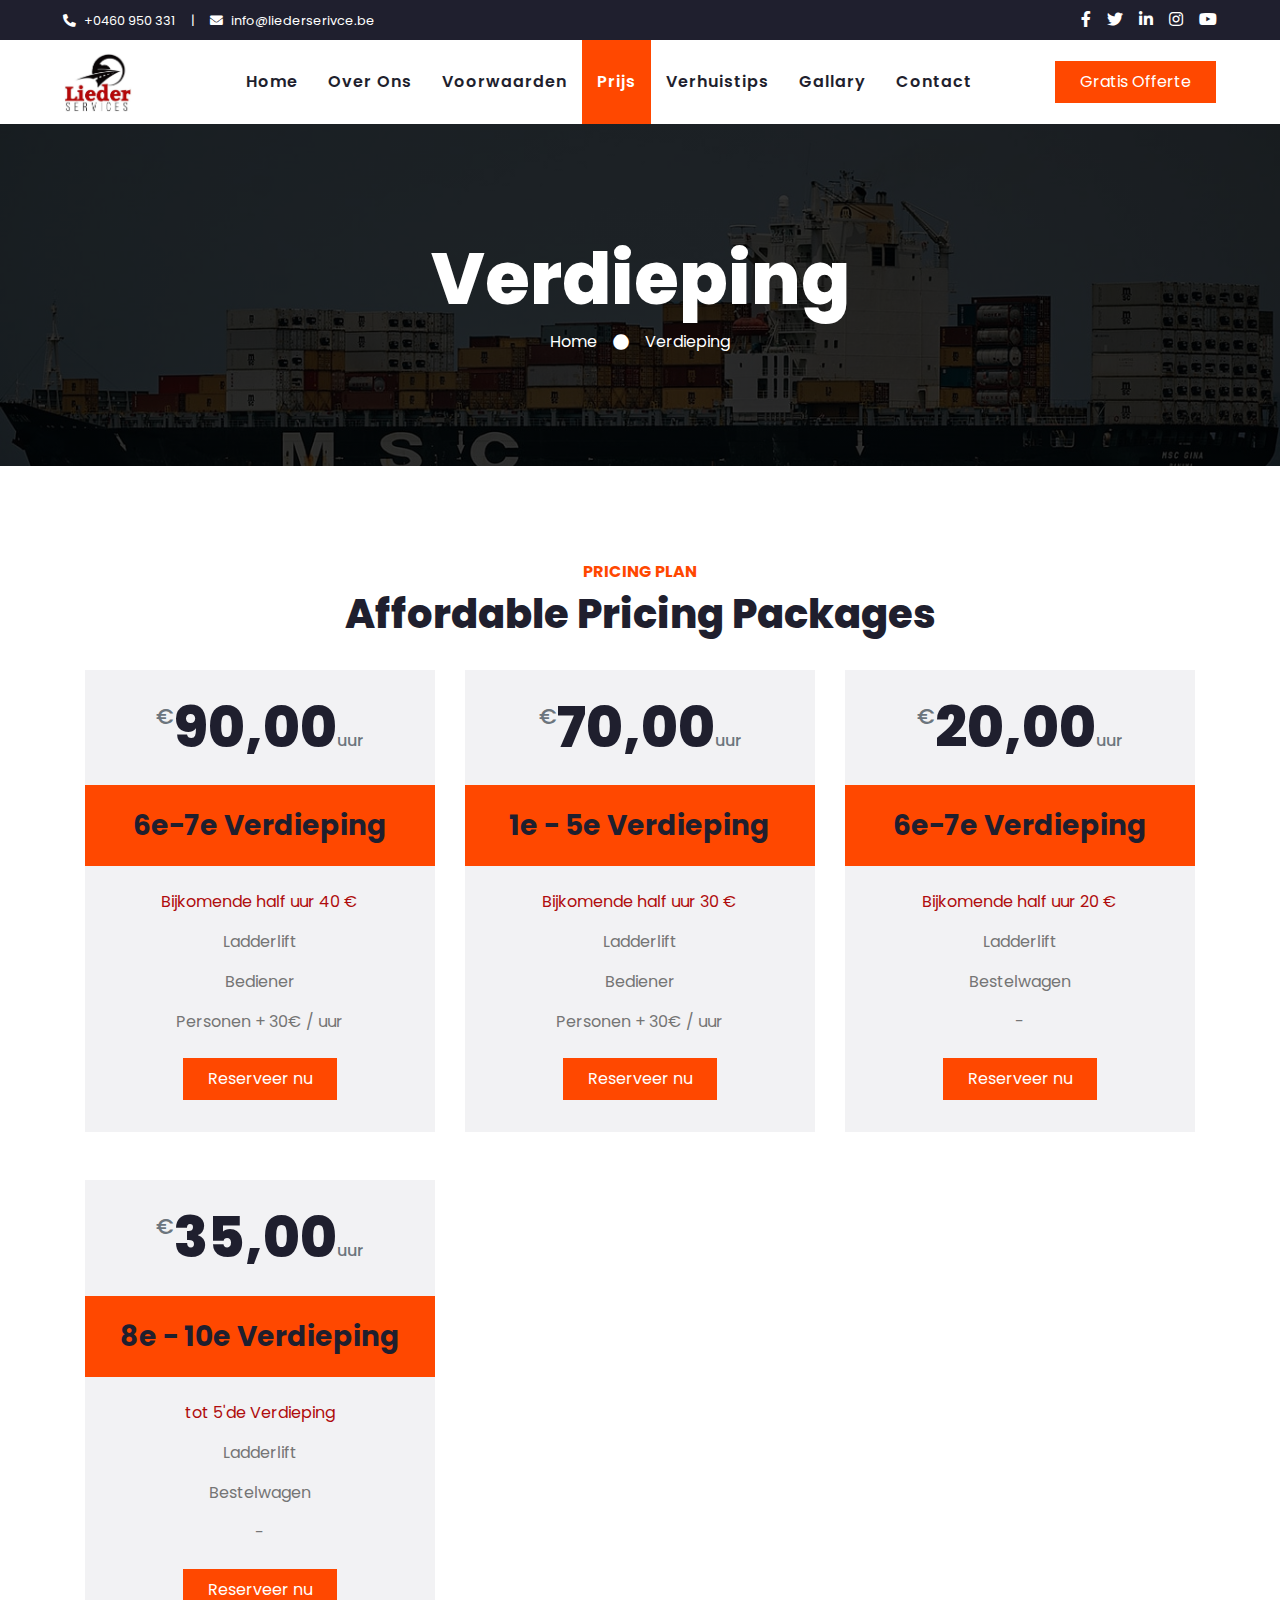
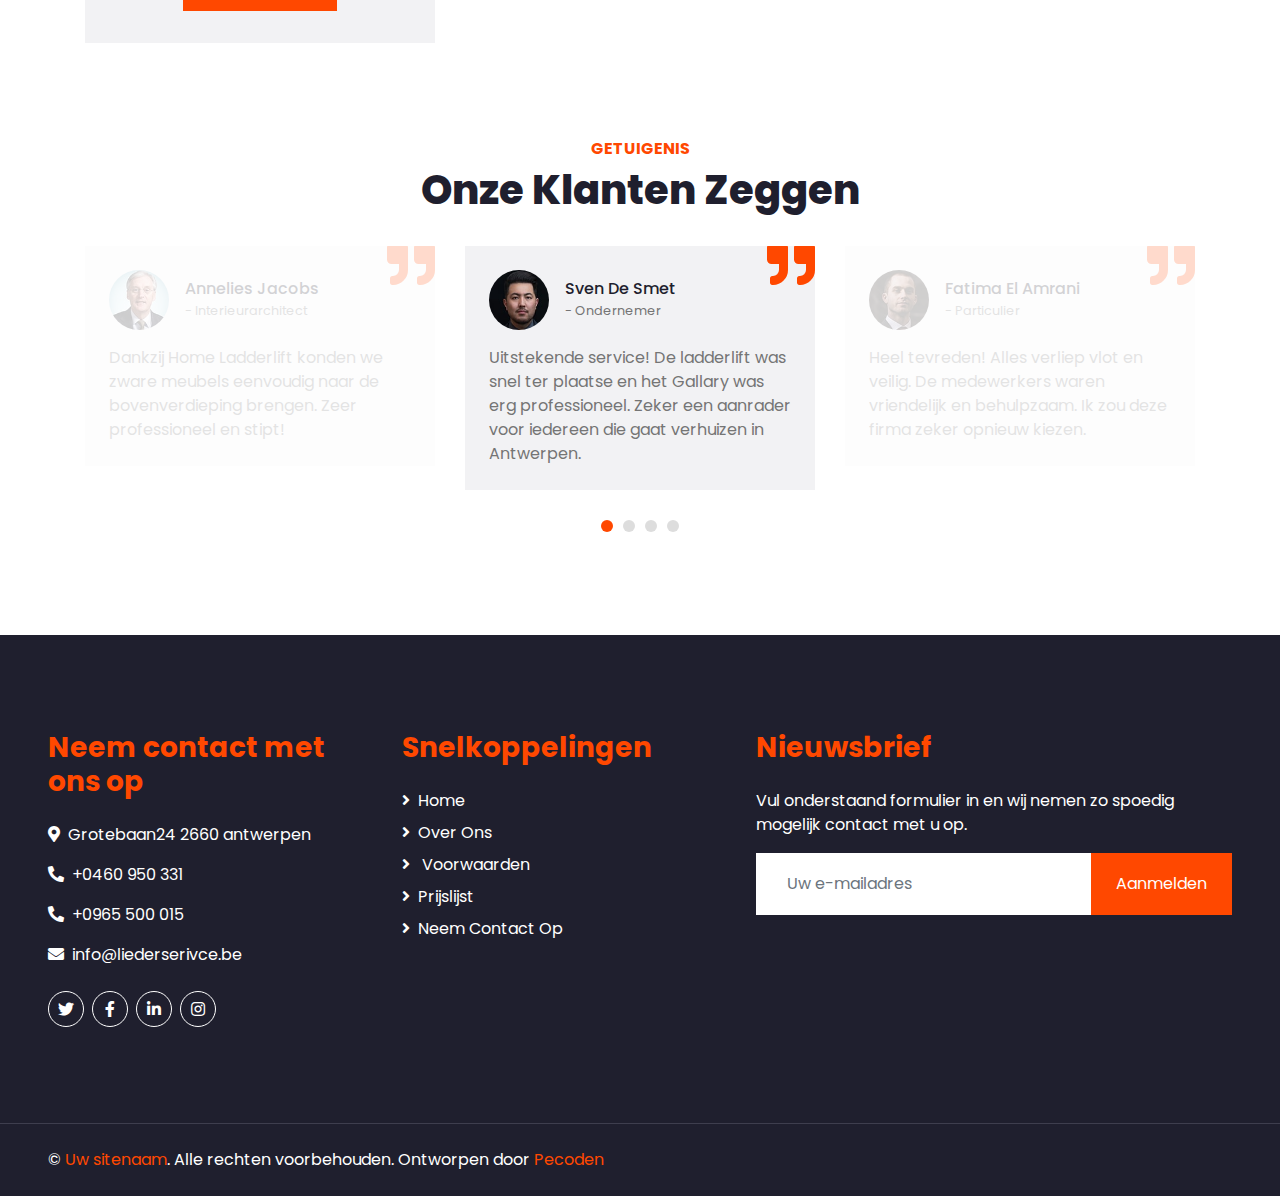
<file: Verdieping.html>
<!DOCTYPE html>
<html lang="en">

<head>
    <meta charset="utf-8">
    <title>liederserivce</title>
    <meta content="width=device-width, initial-scale=1.0" name="viewport">
    <meta content="Free HTML Templates" name="keywords">
    <meta content="Free HTML Templates" name="description">

    <!-- Favicon -->
    <link href="img/icon.png" rel="icon">

    <!-- Google Web Fonts -->
    <link rel="preconnect" href="https://fonts.gstatic.com">
    <link href="https://fonts.googleapis.com/css2?family=Poppins:wght@100;200;300;400;500;600;700;800;900&display=swap"
        rel="stylesheet">

    <!-- Font Awesome -->
    <link href="https://cdnjs.cloudflare.com/ajax/libs/font-awesome/5.10.0/css/all.min.css" rel="stylesheet">

    <!-- Libraries Stylesheet -->
    <link href="lib/owlcarousel/assets/owl.carousel.min.css" rel="stylesheet">

    <!-- Customized Bootstrap Stylesheet -->
    <link href="css/style.css" rel="stylesheet">
</head>

<body>
    <!-- Topbar Start -->
    <div class="container-fluid bg-dark">
        <div class="row py-2 px-lg-5">
            <div class="col-lg-6 text-center text-lg-left mb-2 mb-lg-0">
                <div class="d-inline-flex align-items-center text-white">
                    <small><i class="fa fa-phone-alt mr-2"></i>+0460 950 331</small>
                    <small class="px-3">|</small>
                    <small><i class="fa fa-envelope mr-2"></i>info@liederserivce.be</small>
                </div>
            </div>
            <div class="col-lg-6 text-center text-lg-right">
                <div class="d-inline-flex align-items-center">
                    <a class="text-white px-2" href="https://www.facebook.com/share/16MpNrX733/?mibextid=wwXIfr">
                        <i class="fab fa-facebook-f"></i>
                    </a>
                    <a class="text-white px-2" href="">
                        <i class="fab fa-twitter"></i>
                    </a>
                    <a class="text-white px-2" href="">
                        <i class="fab fa-linkedin-in"></i>
                    </a>
                    <a class="text-white px-2" href="">
                        <i class="fab fa-instagram"></i>
                    </a>
                    <a class="text-white pl-2" href="">
                        <i class="fab fa-youtube"></i>
                    </a>
                </div>
            </div>
        </div>
    </div>
    <!-- Topbar End -->


    <!-- Navbar Start -->
    <div class="container-fluid p-0">
        <nav class="navbar navbar-expand-lg bg-light navbar-light py-3 py-lg-0 px-lg-5">
            <a href="index.html" class="navbar-brand ml-lg-3">
                <img src="img/logo.jpg" alt="Faster Logo" style="height:60px;">
            </a>
            <button type="button" class="navbar-toggler" data-toggle="collapse" data-target="#navbarCollapse">
                <span class="navbar-toggler-icon"></span>
            </button>
            <div class="collapse navbar-collapse justify-content-between px-lg-3" id="navbarCollapse">
                <div class="navbar-nav m-auto py-0">
                    <a href="index.html" class="nav-item nav-link">Home</a>
                    <a href="about.html" class="nav-item nav-link">Over Ons</a>
                    <a href="service.html" class="nav-item nav-link">Voorwaarden</a>
                    <a href="price.html" class="nav-item nav-link active">Prijs</a>
                    <a href="Verhuistips.html" class="nav-item nav-link">Verhuistips</a>
                    <a href="gallary.html" class="nav-item nav-link">Gallary</a>
                    <a href="contact.html" class="nav-item nav-link">Contact</a>
                </div>
                <a href="contact.html" class="btn btn-primary py-2 px-4 d-none d-lg-block">Gratis Offerte</a>
            </div>
        </nav>
    </div>
    <!-- Navbar End -->


    <!-- Header Start -->
    <div class="jumbotron jumbotron-fluid mb-5">
        <div class="container text-center py-5">
            <h1 class="text-white display-3">Verdieping</h1>
            <div class="d-inline-flex align-items-center text-white">
                <p class="m-0"><a class="text-white" href="index.html">Home</a></p>
                <i class="fa fa-circle px-3"></i>
                <p class="m-0">Verdieping</p>
            </div>
        </div>
    </div>
    <!-- Header End -->


    <!-- Pricing Plan Start -->
    <div class="container-fluid pt-5">
        <div class="container">
            <div class="text-center pb-2">
                <h6 class="text-primary text-uppercase font-weight-bold">Pricing Plan</h6>
                <h1 class="mb-4">Affordable Pricing Packages</h1>
            </div>
            <div class="row">
                <div class="col-md-4 mb-5">
                    <div class="bg-secondary">
                        <div class="text-center p-4">
                            <h1 class="display-4 mb-0">
                                <small class="align-top text-muted font-weight-medium"
                                    style="font-size: 22px; line-height: 45px;">€</small>90,00<small
                                    class="align-bottom text-muted font-weight-medium"
                                    style="font-size: 16px; line-height: 40px;">uur</small>
                            </h1>
                        </div>
                        <div class="bg-primary text-center p-4">
                            <h3 class="m-0">6e-7e Verdieping</h3>
                        </div>
                        <div class="d-flex flex-column align-items-center py-4" style="text-align: center;">
                            <p style="color: #af0c0d;">Bijkomende half uur 40 €</p>
                            <p>Ladderlift</p>
                            <p>Bediener</p>
                            <p>Personen + 30€ / uur</p>
                            <a href="contact.html" class="btn btn-primary py-2 px-4 my-2">Reserveer nu</a>
                        </div>
                    </div>
                </div>
                <div class="col-md-4 mb-5">
                    <div class="bg-secondary">
                        <div class="text-center p-4">
                            <h1 class="display-4 mb-0">
                                <small class="align-top text-muted font-weight-medium"
                                    style="font-size: 22px; line-height: 45px;">€</small>70,00<small
                                    class="align-bottom text-muted font-weight-medium"
                                    style="font-size: 16px; line-height: 40px;">uur</small>
                            </h1>
                        </div>
                        <div class="bg-primary text-center p-4">
                            <h3 class="m-0">1e - 5e Verdieping</h3>
                        </div>
                        <div class="d-flex flex-column align-items-center py-4" style="text-align: center;">
                            <p style="color: #af0c0d;">Bijkomende half uur 30 €</p>
                            <p>Ladderlift</p>
                            <p>Bediener</p>
                            <p>Personen + 30€ / uur</p>
                            <a href="contact.html" class="btn btn-primary py-2 px-4 my-2">Reserveer nu</a>
                        </div>
                    </div>
                </div>
                <div class="col-md-4 mb-5">
                    <div class="bg-secondary">
                        <div class="text-center p-4">
                            <h1 class="display-4 mb-0">
                                <small class="align-top text-muted font-weight-medium"
                                    style="font-size: 22px; line-height: 45px;">€</small>20,00<small
                                    class="align-bottom text-muted font-weight-medium"
                                    style="font-size: 16px; line-height: 40px;">uur</small>
                            </h1>
                        </div>
                        <div class="bg-primary text-center p-4">
                            <h3 class="m-0">6e-7e Verdieping</h3>
                        </div>
                        <div class="d-flex flex-column align-items-center py-4" style="text-align: center;">
                            <p style="color: #af0c0d;">Bijkomende half uur 20 €</p>
                            <p>Ladderlift</p>
                            <p>Bestelwagen</p>
                            <p>-</p>
                            <a href="contact.html" class="btn btn-primary py-2 px-4 my-2">Reserveer nu</a>
                        </div>
                    </div>
                </div>
            </div>
            <div class="row">
                <div class="col-md-4 mb-5">
                    <div class="bg-secondary">
                        <div class="text-center p-4">
                            <h1 class="display-4 mb-0">
                                <small class="align-top text-muted font-weight-medium"
                                    style="font-size: 22px; line-height: 45px;">€</small>35,00<small
                                    class="align-bottom text-muted font-weight-medium"
                                    style="font-size: 16px; line-height: 40px;">uur</small>
                            </h1>
                        </div>
                        <div class="bg-primary text-center p-4">
                            <h3 class="m-0">8e - 10e Verdieping</h3>
                        </div>
                        <div class="d-flex flex-column align-items-center py-4" style="text-align: center;">
                            <p style="color: #af0c0d;">tot 5'de Verdieping</p>
                            <p>Ladderlift</p>
                            <p>Bestelwagen</p>
                            <p>-</p>
                            <a href="contact.html" class="btn btn-primary py-2 px-4 my-2">Reserveer nu</a>
                        </div>
                    </div>
                </div>
            </div>
        </div>
    </div>
    <!-- Pricing Plan End -->


    <!-- Testimonial Start -->
    <div class="container-fluid py-5">
        <div class="container">
            <div class="text-center pb-2">
                <h6 class="text-primary text-uppercase font-weight-bold">Getuigenis</h6>
                <h1 class="mb-4">Onze Klanten Zeggen</h1>
            </div>
            <div class="owl-carousel testimonial-carousel">
                <div class="position-relative bg-secondary p-4">
                    <i class="fa fa-3x fa-quote-right text-primary position-absolute" style="top: -6px; right: 0;"></i>
                    <div class="d-flex align-items-center mb-3">
                        <img class="img-fluid rounded-circle" src="img/testimonial-1.jpg"
                            style="width: 60px; height: 60px;" alt="">
                        <div class="ml-3">
                            <h6 class="font-weight-semi-bold m-0">Sven De Smet</h6>
                            <small>- Ondernemer</small>
                        </div>
                    </div>
                    <p class="m-0">Uitstekende service! De ladderlift was snel ter plaatse en het Gallary was erg
                        professioneel. Zeker een aanrader voor iedereen die gaat verhuizen in Antwerpen.</p>
                </div>
                <div class="position-relative bg-secondary p-4">
                    <i class="fa fa-3x fa-quote-right text-primary position-absolute" style="top: -6px; right: 0;"></i>
                    <div class="d-flex align-items-center mb-3">
                        <img class="img-fluid rounded-circle" src="img/testimonial-2.jpg"
                            style="width: 60px; height: 60px;" alt="">
                        <div class="ml-3">
                            <h6 class="font-weight-semi-bold m-0">Fatima El Amrani</h6>
                            <small>- Particulier</small>
                        </div>
                    </div>
                    <p class="m-0">Heel tevreden! Alles verliep vlot en veilig. De medewerkers waren vriendelijk en
                        behulpzaam. Ik zou deze firma zeker opnieuw kiezen.</p>
                </div>
                <div class="position-relative bg-secondary p-4">
                    <i class="fa fa-3x fa-quote-right text-primary position-absolute" style="top: -6px; right: 0;"></i>
                    <div class="d-flex align-items-center mb-3">
                        <img class="img-fluid rounded-circle" src="img/testimonial-3.jpg"
                            style="width: 60px; height: 60px;" alt="">
                        <div class="ml-3">
                            <h6 class="font-weight-semi-bold m-0">Jan Peeters</h6>
                            <small>- Vastgoedmakelaar</small>
                        </div>
                    </div>
                    <p class="m-0">Betrouwbare partner voor onze verhuizingen. Ze denken mee en zorgen voor een
                        zorgeloze verhuiservaring voor onze klanten.</p>
                </div>
                <div class="position-relative bg-secondary p-4">
                    <i class="fa fa-3x fa-quote-right text-primary position-absolute" style="top: -6px; right: 0;"></i>
                    <div class="d-flex align-items-center mb-3">
                        <img class="img-fluid rounded-circle" src="img/testimonial-4.jpg"
                            style="width: 60px; height: 60px;" alt="">
                        <div class="ml-3">
                            <h6 class="font-weight-semi-bold m-0">Annelies Jacobs</h6>
                            <small>- Interieurarchitect</small>
                        </div>
                    </div>
                    <p class="m-0">Dankzij Home Ladderlift konden we zware meubels eenvoudig naar de bovenverdieping
                        brengen. Zeer professioneel en stipt!</p>
                </div>
            </div>
        </div>
    </div>
    <!-- Testimonial End -->


    <!-- Footer Start -->
    <div class="container-fluid bg-dark text-white mt-5 py-5 px-sm-3 px-md-5">
        <div class="row pt-5">
            <div class="col-lg-7 col-md-6">
                <div class="row">
                    <div class="col-md-6 mb-5">
                        <h3 class="text-primary mb-4">Neem contact met ons op</h3>
                        <p><i class="fa fa-map-marker-alt mr-2"></i>Grotebaan24 2660 antwerpen</p>
                        <p><i class="fa fa-phone-alt mr-2"></i>+0460 950 331</p>
                        <p><i class="fa fa-phone-alt mr-2"></i>+0965 500 015</p>
                        <p><i class="fa fa-envelope mr-2"></i>info@liederserivce.be</p>
                        <div class="d-flex justify-content-start mt-4">
                            <a class="btn btn-outline-light btn-social mr-2" href="#"><i class="fab fa-twitter"></i></a>
                            <a class="btn btn-outline-light btn-social mr-2"
                                href="https://www.facebook.com/share/16MpNrX733/?mibextid=wwXIfr"><i
                                    class="fab fa-facebook-f"></i></a>
                            <a class="btn btn-outline-light btn-social mr-2" href="#"><i
                                    class="fab fa-linkedin-in"></i></a>
                            <a class="btn btn-outline-light btn-social" href="#"><i class="fab fa-instagram"></i></a>
                        </div>
                    </div>
                    <div class="col-md-6 mb-5">
                        <h3 class="text-primary mb-4">Snelkoppelingen</h3>
                        <div class="d-flex flex-column justify-content-start">
                            <a class="text-white mb-2" href="index.html"><i class="fa fa-angle-right mr-2"></i>Home</a>
                            <a class="text-white mb-2" href="about.html"><i class="fa fa-angle-right mr-2"></i>Over
                                Ons</a>
                            <a class="text-white mb-2" href="service.html"><i class="fa fa-angle-right mr-2"></i>
                                Voorwaarden</a>
                            <a class="text-white mb-2" href="price.html"><i
                                    class="fa fa-angle-right mr-2"></i>Prijslijst</a>
                            <a class="text-white" href="contact.html"><i class="fa fa-angle-right mr-2"></i>Neem Contact
                                Op</a>
                        </div>
                    </div>
                </div>
            </div>
            <div class="col-lg-5 col-md-6 mb-5">
                <h3 class="text-primary mb-4">Nieuwsbrief</h3>
                <p>Vul onderstaand formulier in en wij nemen zo spoedig mogelijk contact met u op.</p>
                <div class="w-100">
                    <div class="input-group">
                        <input type="text" class="form-control border-light" style="padding: 30px;"
                            placeholder="Uw e-mailadres">
                        <div class="input-group-append">
                            <button class="btn btn-primary px-4">Aanmelden</button>
                        </div>
                    </div>
                </div>
            </div>
        </div>
    </div>
    <div class="container-fluid bg-dark text-white border-top py-4 px-sm-3 px-md-5"
        style="border-color: #3E3E4E !important;">
        <div class="row">
            <div class="col-lg-6 text-center text-md-left mb-3 mb-md-0">
                <p class="m-0 text-white">&copy; <a href="#">Uw sitenaam</a>. Alle rechten voorbehouden.

                    <!--/*** This template is free as long as you keep the footer author’s credit link/attribution link/backlink. If you'd like to use the template without the footer author’s credit link/attribution link/backlink, you can purchase the Credit Removal License from "tel:+201556991517/credit-removal". Thank you for your support. ***/-->
                    Ontworpen door <a href="tel:+201556991517">Pecoden</a>
                </p>
            </div>
        </div>
    </div>
    <!-- Footer End -->


    <!-- Back to Top -->
    <a href="#" class="btn btn-lg btn-primary back-to-top"><i class="fa fa-angle-double-up"></i></a>


    <!-- JavaScript Libraries -->
    <script src="https://code.jquery.com/jquery-3.4.1.min.js"></script>
    <script src="https://stackpath.bootstrapcdn.com/bootstrap/4.4.1/js/bootstrap.bundle.min.js"></script>
    <script src="lib/easing/easing.min.js"></script>
    <script src="lib/waypoints/waypoints.min.js"></script>
    <script src="lib/counterup/counterup.min.js"></script>
    <script src="lib/owlcarousel/owl.carousel.min.js"></script>

    <!-- Contact Javascript File -->
    <script src="mail/jqBootstrapValidation.min.js"></script>
    <script src="mail/contact.js"></script>

    <!-- Template Javascript -->
    <script src="js/main.js"></script>
</body>

</html>
</file>
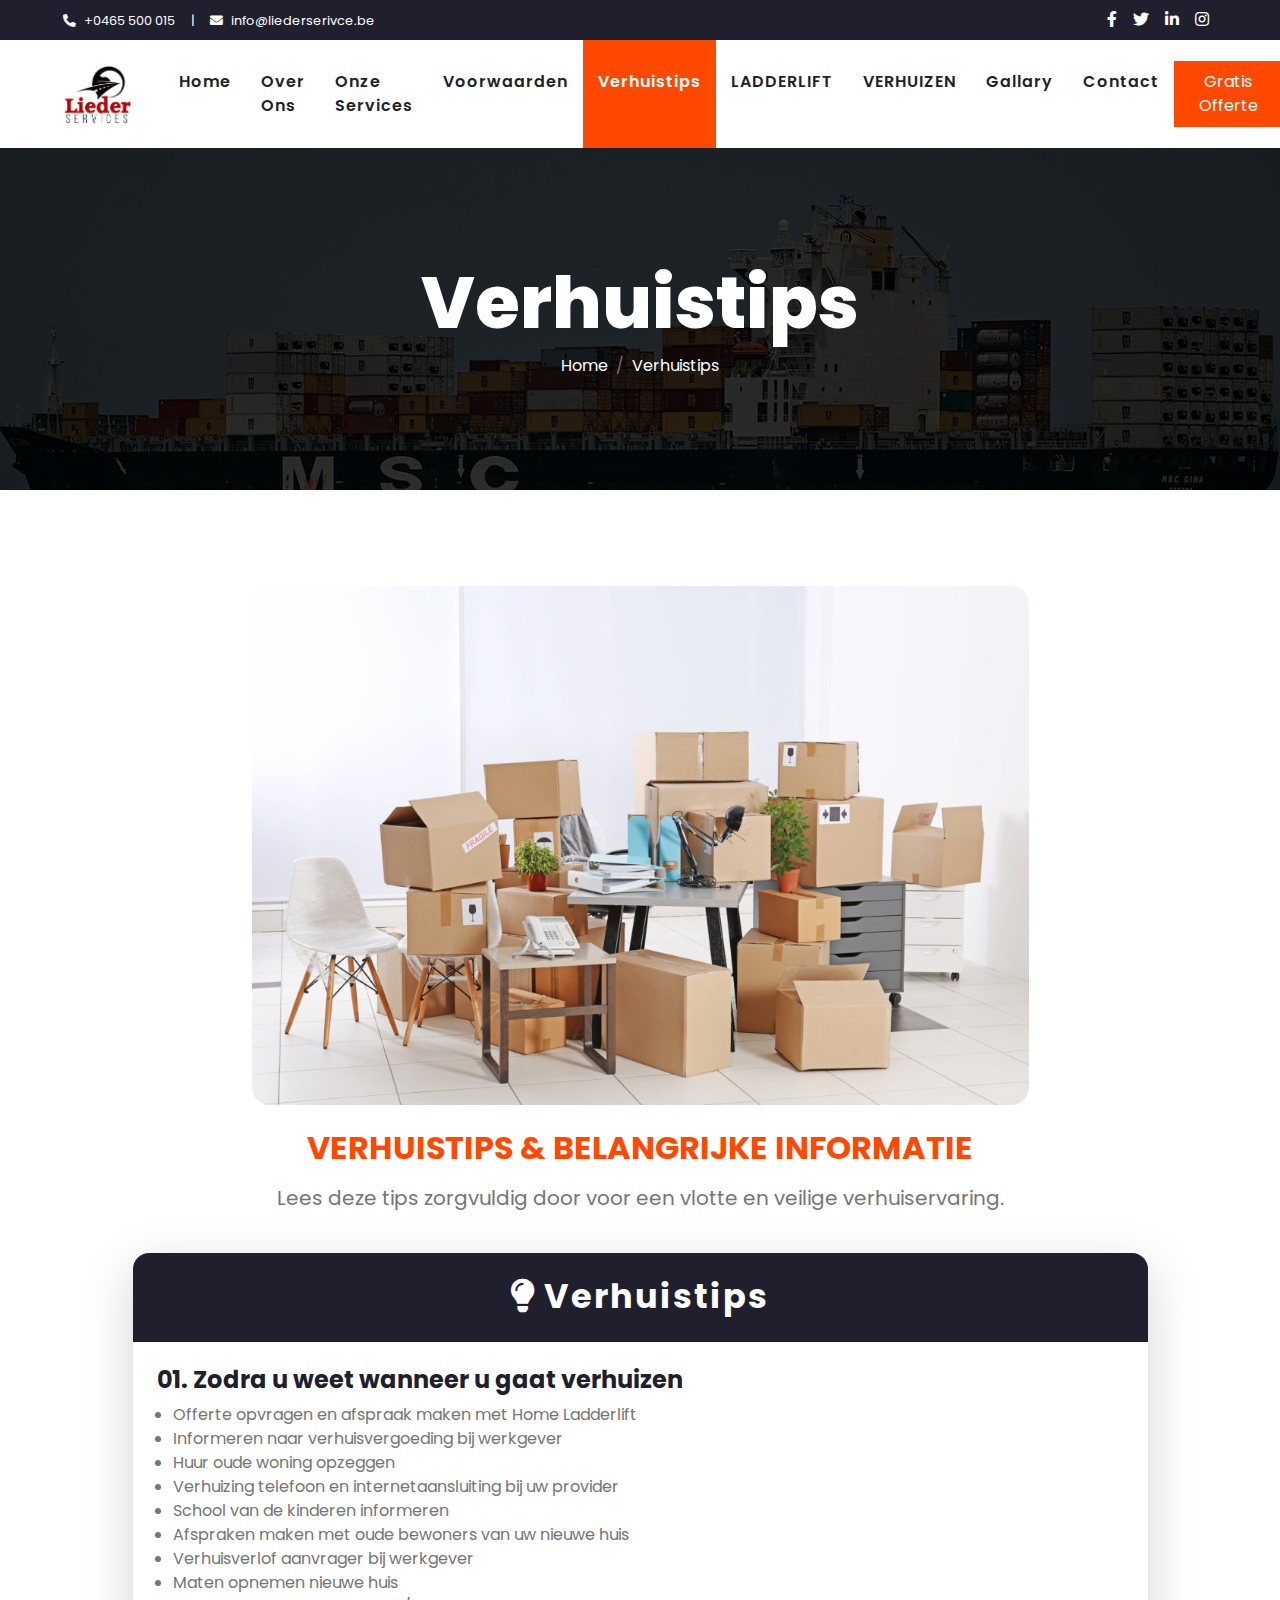
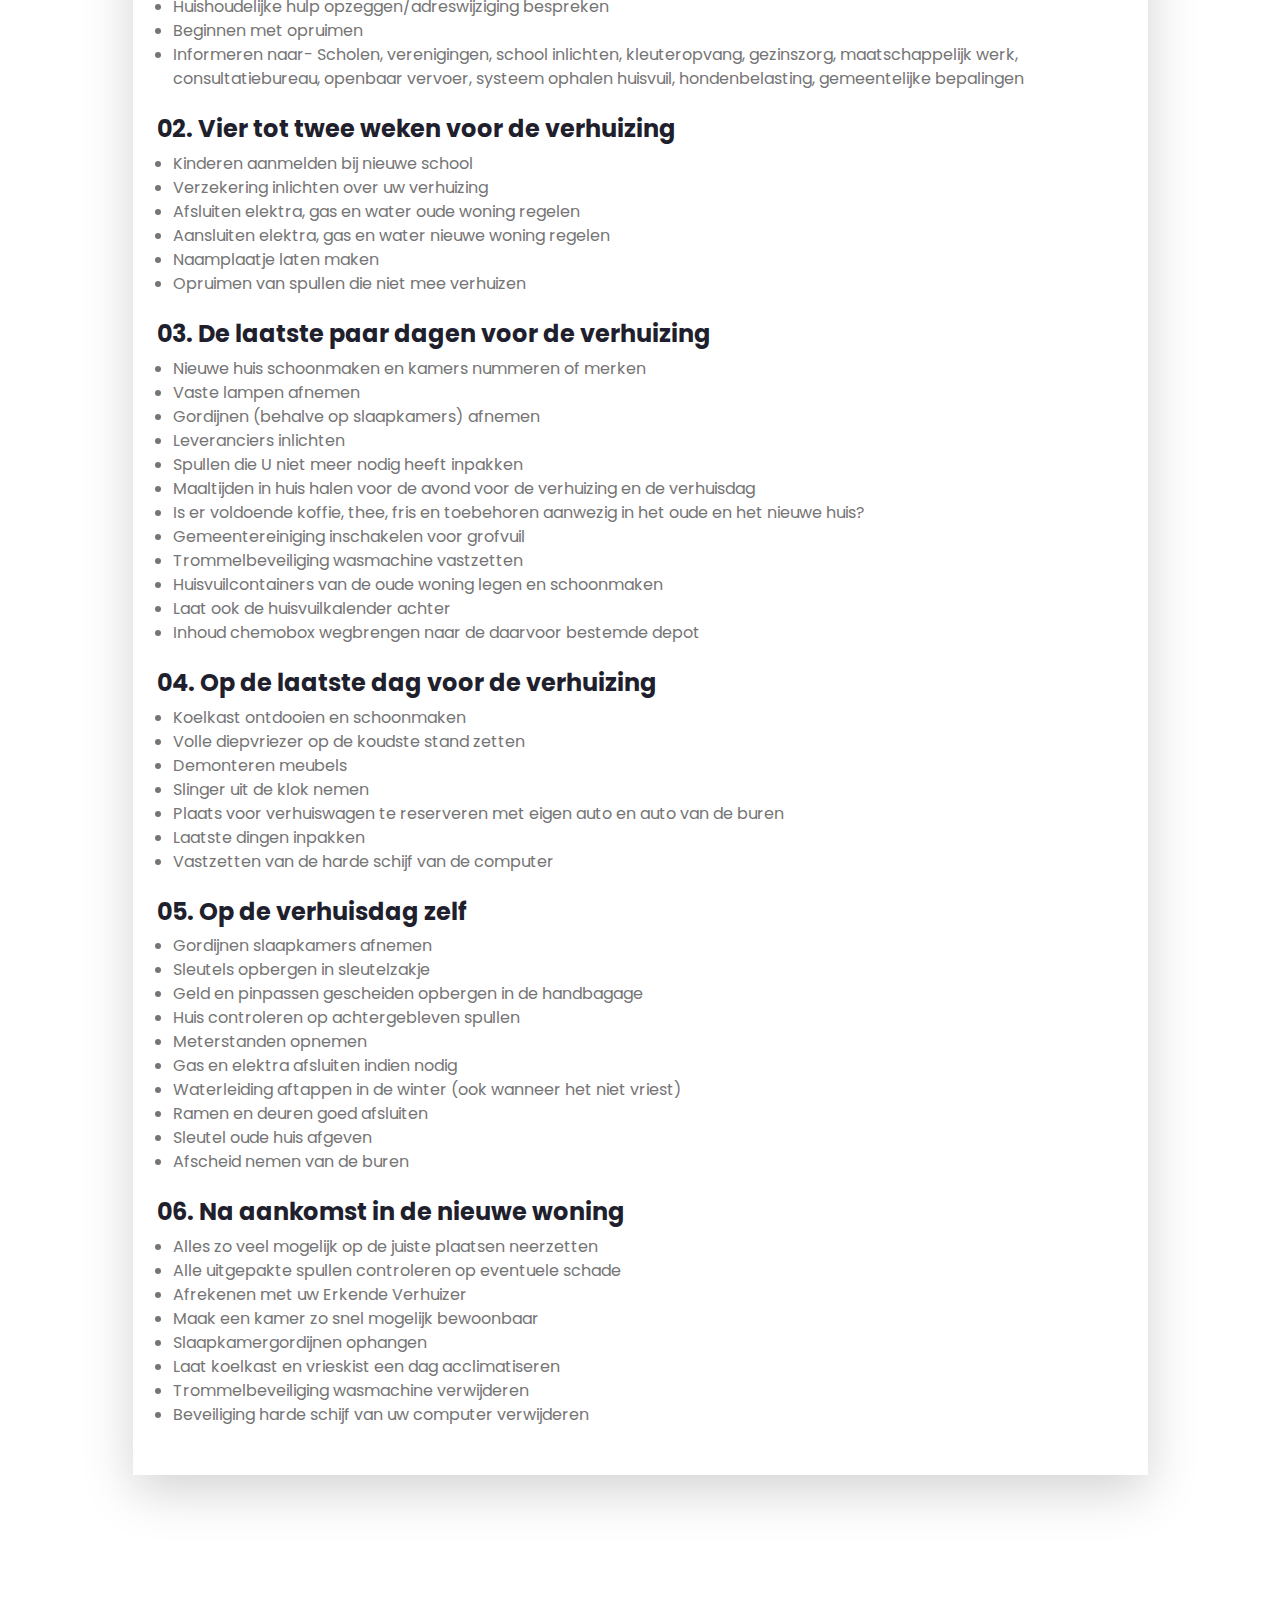
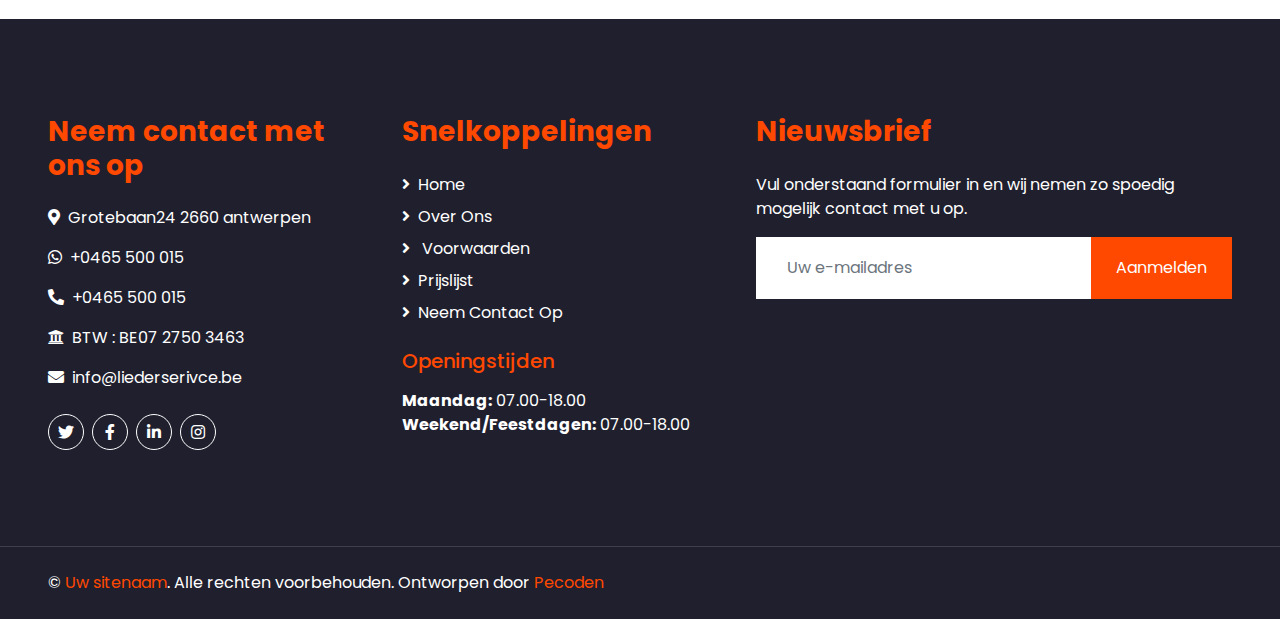
<file: Verhuistips.html>
<!DOCTYPE html>
<html lang="nl">

<head>
    <meta charset="utf-8">
    <title>Lieder Service - Verhuistips | Slim en Veilig Verhuizen Antwerpen</title>
    <meta name="viewport" content="width=device-width, initial-scale=1.0">
    <meta name="keywords"
        content="verhuistips, verhuis, ladderlift, verhuisbedrijf, Antwerpen, lieder service, verhuisdiensten, verhuisadvies, verhuislift, logistiek, transport, verhuisfirma, verhuisservice, verhuiswagen, verhuislift huren, verhuisbedrijf Antwerpen">
    <meta name="description"
        content="Handige verhuistips van Lieder Service voor een vlotte en veilige verhuis in Antwerpen. Lees onze checklist en verhuis zonder zorgen.">
    <meta name="robots" content="index, follow">
    <meta property="og:title" content="Lieder Service - Verhuistips | Slim en Veilig Verhuizen Antwerpen">
    <meta property="og:description"
        content="Lees de beste verhuistips van Lieder Service. Voorbereiding, checklist en advies voor een zorgeloze verhuis in Antwerpen.">
    <meta property="og:type" content="website">
    <meta property="og:url" content="https://liederserivce.be/Verhuistips.html">
    <meta property="og:image" content="https://liederserivce.be/img/logo.jpg">
    <meta property="og:site_name" content="Lieder Service">
    <link rel="canonical" href="https://liederserivce.be/Verhuistips.html">

    <!-- Favicon -->
    <link href="img/icon.png" rel="icon">

    <!-- Google Web Fonts -->
    <link rel="preconnect" href="https://fonts.gstatic.com">
    <link href="https://fonts.googleapis.com/css2?family=Poppins:wght@100;200;300;400;500;600;700;800;900&display=swap"
        rel="stylesheet">

    <!-- Font Awesome -->
    <link href="https://cdnjs.cloudflare.com/ajax/libs/font-awesome/5.10.0/css/all.min.css" rel="stylesheet">

    <!-- Libraries Stylesheet -->
    <link href="lib/owlcarousel/assets/owl.carousel.min.css" rel="stylesheet">

    <!-- Customized Bootstrap Stylesheet -->
    <link href="css/style.css" rel="stylesheet">

    <script type="application/ld+json">
    {
      "@context": "https://schema.org",
      "@type": "Organization",
      "name": "Lieder Service",
      "url": "https://liederserivce.be",
      "logo": "https://liederserivce.be/img/logo.jpg",
      "contactPoint": [{
        "@type": "ContactPoint",
        "telephone": "+32465500015",
        "contactType": "customer service",
        "areaServed": "BE"
      }],
      "address": {
        "@type": "PostalAddress",
        "streetAddress": "Grotebaan 24",
        "addressLocality": "Antwerpen",
        "postalCode": "2660",
        "addressCountry": "BE"
      }
    }
    </script>
</head>

<body>
    <!-- Topbar Start -->
    <div class="container-fluid bg-dark">
        <div class="row py-2 px-lg-5">
            <div class="col-lg-6 text-center text-lg-left mb-2 mb-lg-0">
                <div class="d-inline-flex align-items-center text-white">
                    <small><i class="fa fa-phone-alt mr-2"></i>+0465 500 015</small>
                    <small class="px-3">|</small>
                    <small><i class="fa fa-envelope mr-2"></i>info@liederserivce.be</small>
                </div>
            </div>
            <div class="col-lg-6 text-center text-lg-right">
                <div class="d-inline-flex align-items-center">
                    <a class="text-white px-2" target="_blank" href="https://www.facebook.com/share/16Hme7MvRo/?mibextid=wwXIfr">
                        <i class="fab fa-facebook-f"></i>
                    </a>
                    <a class="text-white px-2" target="_blank" href="https://x.com/liederserivce">
                        <i class="fab fa-twitter"></i>
                    </a>
                    <a class="text-white px-2" target="_blank" href="https://www.linkedin.com/in/liederserivce-liederserivce-0664aa366/">
                        <i class="fab fa-linkedin-in"></i>
                    </a>
                    <a class="text-white px-2" target="_blank" href="">
                        <i class="fab fa-instagram"></i>
                    </a>
                </div>
            </div>
        </div>
    </div>
    <!-- Topbar End -->


    <!-- Navbar Start -->
    <div class="container-fluid p-0">
        <nav class="navbar navbar-expand-lg bg-light navbar-light py-3 py-lg-0 px-lg-5">
            <a href="index.html" class="navbar-brand ml-lg-3">
                <img src="img/logo.jpg" alt="Faster Logo" style="height:60px;">
            </a>
            <button type="button" class="navbar-toggler" data-toggle="collapse" data-target="#navbarCollapse">
                <span class="navbar-toggler-icon"></span>
            </button>
            <div class="collapse navbar-collapse justify-content-between px-lg-3" id="navbarCollapse">
                <div class="navbar-nav m-auto py-0">
                    <a href="index.html" class="nav-item nav-link">Home</a>
                    <a href="about.html" class="nav-item nav-link">Over Ons</a>
                    <a href="onze services.html" class="nav-item nav-link">Onze Services</a>
                    <a href="service.html" class="nav-item nav-link">Voorwaarden</a>
                    <a href="Verhuistips.html" class="nav-item nav-link active">Verhuistips</a>
                    <a href="ladderlift.html" class="nav-item nav-link">LADDERLIFT</a>
                    <a href="verhuizen.html" class="nav-item nav-link">VERHUIZEN</a>
                    <a href="gallary.html" class="nav-item nav-link">Gallary</a>
                    <a href="contact.html" class="nav-item nav-link">Contact</a>
                </div>
                <a href="contact.html" class="btn btn-primary py-2 px-4 d-none d-lg-block">Gratis Offerte</a>
            </div>
        </nav>
    </div>
    <!-- Navbar End -->


    <!-- Header Start -->
    <div class="jumbotron jumbotron-fluid mb-5">
        <div class="container text-center py-5">
            <h1 class="text-white display-3">Verhuistips</h1>
            <nav aria-label="breadcrumb">
                <ol class="breadcrumb justify-content-center bg-transparent p-0 m-0">
                    <li class="breadcrumb-item"><a class="text-white" href="index.html">Home</a></li>
                    <li class="breadcrumb-item active text-white" aria-current="page">Verhuistips</li>
                </ol>
            </nav>
        </div>
    </div>
    <!-- Header End -->

    <!-- بعد العنوان الرئيسي للصفحة -->
    <div class="container-fluid py-5 bg-light">
        <div class="container">
            <!-- الصورة فوق العنوان -->
            <div class="d-flex justify-content-center mb-4">
                <img src="img/moving-in-move-out-cleaning-service-cleaners-Maine-1-1024x683-1.jpg"
                    alt="Verhuistips Banner" style="width:70%;max-width:6000px;border-radius:18px;object-fit:cover;">
            </div>
            <div class="text-center pb-4">
                <h2 class="text-primary text-uppercase font-weight-bold mb-3">Verhuistips & Belangrijke Informatie</h2>
                <p class="lead">Lees deze tips zorgvuldig door voor een vlotte en veilige verhuiservaring.</p>
            </div>
            <!-- Algemene Verhuistips Centered Card (بدون صورة) -->
            <div class="row justify-content-center">
                <div class="col-12 col-lg-11">
                    <div class="card shadow-lg border-0 voorwaarden-main-card mb-5 position-relative overflow-hidden">
                        <div class="card-header bg-gradient-primary text-white text-center py-4"
                            style="background: #1F1F2E !important; border-radius: 1rem 1rem 0 0;">
                            <h3 class="mb-0 font-weight-bold"
                                style="letter-spacing:2px;font-size:2.1rem; color: white;">
                                <i class="fa fa-lightbulb mr-2"></i>Verhuistips
                            </h3>
                        </div>
                        <div class="card-body voorwaarden-list p-4">
                            <!-- Show all tips directly, no accordion/collapse -->
                            <div class="mb-4">
                                <h4 class="font-weight-bold mb-2">01. Zodra u weet wanneer u gaat verhuizen</h4>
                                <ul class="pl-3 mb-0">
                                    <li>Offerte opvragen en afspraak maken met Home Ladderlift</li>
                                    <li>Informeren naar verhuisvergoeding bij werkgever</li>
                                    <li>Huur oude woning opzeggen</li>
                                    <li>Verhuizing telefoon en internetaansluiting bij uw provider</li>
                                    <li>School van de kinderen informeren</li>
                                    <li>Afspraken maken met oude bewoners van uw nieuwe huis</li>
                                    <li>Verhuisverlof aanvrager bij werkgever</li>
                                    <li>Maten opnemen nieuwe huis</li>
                                    <li>Huishoudelijke hulp opzeggen/adreswijziging bespreken</li>
                                    <li>Beginnen met opruimen</li>
                                    <li>Informeren naar- Scholen, verenigingen, school inlichten,
                                        kleuteropvang, gezinszorg, maatschappelijk werk, consultatiebureau,
                                        openbaar vervoer, systeem ophalen huisvuil, hondenbelasting,
                                        gemeentelijke bepalingen</li>
                                </ul>
                            </div>
                            <div class="mb-4">
                                <h4 class="font-weight-bold mb-2">02. Vier tot twee weken voor de verhuizing</h4>
                                <ul class="pl-3 mb-0">
                                    <li>Kinderen aanmelden bij nieuwe school</li>
                                    <li>Verzekering inlichten over uw verhuizing</li>
                                    <li>Afsluiten elektra, gas en water oude woning regelen</li>
                                    <li>Aansluiten elektra, gas en water nieuwe woning regelen</li>
                                    <li>Naamplaatje laten maken</li>
                                    <li>Opruimen van spullen die niet mee verhuizen</li>
                                </ul>
                            </div>
                            <div class="mb-4">
                                <h4 class="font-weight-bold mb-2">03. De laatste paar dagen voor de verhuizing</h4>
                                <ul class="pl-3 mb-0">
                                    <li>Nieuwe huis schoonmaken en kamers nummeren of merken</li>
                                    <li>Vaste lampen afnemen</li>
                                    <li>Gordijnen (behalve op slaapkamers) afnemen</li>
                                    <li>Leveranciers inlichten</li>
                                    <li>Spullen die U niet meer nodig heeft inpakken</li>
                                    <li>Maaltijden in huis halen voor de avond voor de verhuizing en de verhuisdag</li>
                                    <li>Is er voldoende koffie, thee, fris en toebehoren aanwezig in het oude en het
                                        nieuwe huis?</li>
                                    <li>Gemeentereiniging inschakelen voor grofvuil</li>
                                    <li>Trommelbeveiliging wasmachine vastzetten</li>
                                    <li>Huisvuilcontainers van de oude woning legen en schoonmaken</li>
                                    <li>Laat ook de huisvuilkalender achter</li>
                                    <li>Inhoud chemobox wegbrengen naar de daarvoor bestemde depot</li>
                                </ul>
                            </div>
                            <div class="mb-4">
                                <h4 class="font-weight-bold mb-2">04. Op de laatste dag voor de verhuizing</h4>
                                <ul class="pl-3 mb-0">
                                    <li>Koelkast ontdooien en schoonmaken</li>
                                    <li>Volle diepvriezer op de koudste stand zetten</li>
                                    <li>Demonteren meubels</li>
                                    <li>Slinger uit de klok nemen</li>
                                    <li>Plaats voor verhuiswagen te reserveren met eigen auto en auto van de buren</li>
                                    <li>Laatste dingen inpakken</li>
                                    <li>Vastzetten van de harde schijf van de computer</li>
                                </ul>
                            </div>
                            <div class="mb-4">
                                <h4 class="font-weight-bold mb-2">05. Op de verhuisdag zelf</h4>
                                <ul class="pl-3 mb-0">
                                    <li>Gordijnen slaapkamers afnemen</li>
                                    <li>Sleutels opbergen in sleutelzakje</li>
                                    <li>Geld en pinpassen gescheiden opbergen in de handbagage</li>
                                    <li>Huis controleren op achtergebleven spullen</li>
                                    <li>Meterstanden opnemen</li>
                                    <li>Gas en elektra afsluiten indien nodig</li>
                                    <li>Waterleiding aftappen in de winter (ook wanneer het niet vriest)</li>
                                    <li>Ramen en deuren goed afsluiten</li>
                                    <li>Sleutel oude huis afgeven</li>
                                    <li>Afscheid nemen van de buren</li>
                                </ul>
                            </div>
                            <div class="mb-4">
                                <h4 class="font-weight-bold mb-2">06. Na aankomst in de nieuwe woning</h4>
                                <ul class="pl-3 mb-0">
                                    <li>Alles zo veel mogelijk op de juiste plaatsen neerzetten</li>
                                    <li>Alle uitgepakte spullen controleren op eventuele schade</li>
                                    <li>Afrekenen met uw Erkende Verhuizer</li>
                                    <li>Maak een kamer zo snel mogelijk bewoonbaar</li>
                                    <li>Slaapkamergordijnen ophangen</li>
                                    <li>Laat koelkast en vrieskist een dag acclimatiseren</li>
                                    <li>Trommelbeveiliging wasmachine verwijderen</li>
                                    <li>Beveiliging harde schijf van uw computer verwijderen</li>
                                </ul>
                            </div>
                        </div>
                    </div>
                </div>
            </div>
            <!-- Uitzonderingen Centered Accordion (مثال توضيحي، يمكنك تعديله أو حذفه إذا لم يكن لديك محتوى) -->
            <!--
            <div class="row justify-content-center">
                <div class="col-12 col-lg-11">
                    <div class="card shadow-lg border-0 aansprakelijkheid-main-card mb-5 position-relative overflow-hidden">
                        <div class="row no-gutters align-items-center flex-row-reverse">
                            <div class="col-12 col-md-9">
                                <div class="card-header bg-gradient-danger text-white text-center py-4"
                                    style="background: linear-gradient(90deg, #ff512f 0%, #dd2476 100%); border-radius: 1rem 1rem 0 0;">
                                    <h3 class="mb-0 font-weight-bold" style="letter-spacing:2px;font-size:2.1rem;">
                                        <i class="fa fa-shield-alt mr-2"></i>Uitzonderingen & Tips
                                    </h3>
                                </div>
                                <div class="card-body p-4">
                                    <div class="accordion" id="uitzonderingenAccordion">
                                        <div class="card">
                                            <div class="card-header p-0" id="uitzonderingenHeading">
                                                <h2 class="mb-0">
                                                    <button class="btn btn-link btn-block text-left p-3 collapsed" type="button"
                                                        data-toggle="collapse" data-target="#uitzonderingenCollapse"
                                                        aria-expanded="false" aria-controls="uitzonderingenCollapse">
                                                        Bekijk alle uitzonderingen en tips
                                                    </button>
                                                </h2>
                                            </div>
                                            <div id="uitzonderingenCollapse" class="collapse"
                                                aria-labelledby="uitzonderingenHeading" data-parent="#uitzonderingenAccordion">
                                                <div class="card-body">
                                                    <ul class="pl-3 mb-0 aansprakelijkheid-list">
                                                        <li>Voorbeeld uitzondering of tip...</li>
                                                    </ul>
                                                </div>
                                            </div>
                                        </div>
                                    </div>
                                </div>
                            </div>
                            <div class="col-3 d-none d-md-flex justify-content-start align-items-center">
                                <img src="img/voorwaarden-left.png" alt="Uitzonderingen" style="max-width:110px;max-height:140px;margin:20px 0 20px 10px; border-radius:1rem;box-shadow:0 4px 16px rgba(221,36,118,0.10);" />
                            </div>
                        </div>
                    </div>
                </div>
            </div>
            -->
        </div>
    </div>


    <!-- Footer Start -->
    <div class="container-fluid bg-dark text-white mt-5 py-5 px-sm-3 px-md-5">
        <div class="row pt-5">
            <div class="col-lg-7 col-md-6">
                <div class="row">
                    <div class="col-md-6 mb-5">
                        <h3 class="text-primary mb-4">Neem contact met ons op</h3>
                        <p><i class="fa fa-map-marker-alt mr-2"></i>Grotebaan24 2660 antwerpen</p>
                        <p>
                            <a href="https://wa.me/32465500015" style="color: white;" target="_blank">
                                <i class="fab fa-whatsapp mr-2"></i>+0465 500 015
                            </a>
                        </p>
                        <p><i class="fa fa-phone-alt mr-2"></i>+0465 500 015</p>
                        <p><i class="fa fa-university mr-2"></i>BTW : BE07 2750 3463</p>
                        <p><i class="fa fa-envelope mr-2"></i>info@liederserivce.be</p>
                        <div class="d-flex justify-content-start mt-4">
                            <a class="btn btn-outline-light btn-social mr-2" href="https://x.com/liederserivce"><i class="fab fa-twitter"></i></a>
                            <a class="btn btn-outline-light btn-social mr-2"
                                href="https://www.facebook.com/share/16Hme7MvRo/?mibextid=wwXIfr"><i
                                    class="fab fa-facebook-f"></i></a>
                            <a class="btn btn-outline-light btn-social mr-2" href="https://www.linkedin.com/in/liederserivce-liederserivce-0664aa366/"><i
                                    class="fab fa-linkedin-in"></i></a>
                            <a class="btn btn-outline-light btn-social" href="#"><i class="fab fa-instagram"></i></a>
                        </div>
                    </div>
                    <div class="col-md-6 mb-5">
                        <h3 class="text-primary mb-4">Snelkoppelingen</h3>
                        <div class="d-flex flex-column justify-content-start">
                            <a class="text-white mb-2" href="index.html"><i class="fa fa-angle-right mr-2"></i>Home</a>
                            <a class="text-white mb-2" href="about.html"><i class="fa fa-angle-right mr-2"></i>Over
                                Ons</a>
                            <a class="text-white mb-2" href="service.html"><i class="fa fa-angle-right mr-2"></i>
                                Voorwaarden</a>
                            <a class="text-white mb-2" href="price.html"><i
                                    class="fa fa-angle-right mr-2"></i>Prijslijst</a>
                            <a class="text-white" href="contact.html"><i class="fa fa-angle-right mr-2"></i>Neem Contact
                                Op</a>
                        </div>
                        <!-- Openingstijden Start -->
                        <div class="mt-4">
                            <h5 class="text-primary mb-3">Openingstijden</h5>
                            <ul class="list-unstyled mb-0">
                                <li><strong>Maandag:</strong> 07.00-18.00</li>
                                <li><strong>Weekend/Feestdagen:</strong> 07.00-18.00</li>
                            </ul>
                        </div>
                        <!-- Openingstijden End -->
                    </div>
                </div>
            </div>
            <div class="col-lg-5 col-md-6 mb-5">
                <h3 class="text-primary mb-4">Nieuwsbrief</h3>
                <p>Vul onderstaand formulier in en wij nemen zo spoedig mogelijk contact met u op.</p>
                <div class="w-100">
                    <div class="input-group">
                        <input type="text" class="form-control border-light" style="padding: 30px;"
                            placeholder="Uw e-mailadres">
                        <div class="input-group-append">
                            <button class="btn btn-primary px-4">Aanmelden</button>
                        </div>
                    </div>
                </div>
            </div>
        </div>
    </div>
    <div class="container-fluid bg-dark text-white border-top py-4 px-sm-3 px-md-5"
        style="border-color: #3E3E4E !important;">
        <div class="row">
            <div class="col-lg-6 text-center text-md-left mb-3 mb-md-0">
                <p class="m-0 text-white">&copy; <a href="#">Uw sitenaam</a>. Alle rechten voorbehouden.

                    <!--/*** This template is free as long as you keep the footer author’s credit link/attribution link/backlink. If you'd like to use the template without the footer author’s credit link/attribution link/backlink, you can purchase the Credit Removal License from "tel:+201556991517/credit-removal". Thank you for your support. ***/-->
                    Ontworpen door <a href="tel:+201556991517">Pecoden</a>
                </p>
            </div>
        </div>
    </div>
    <!-- Footer End -->


    <!-- Back to Top -->
    <a href="#" class="btn btn-lg btn-primary back-to-top"><i class="fa fa-angle-double-up"></i></a>


    <!-- JavaScript Libraries -->
    <script src="https://code.jquery.com/jquery-3.4.1.min.js"></script>
    <script src="https://stackpath.bootstrapcdn.com/bootstrap/4.4.1/js/bootstrap.bundle.min.js"></script>
    <script src="lib/easing/easing.min.js"></script>
    <script src="lib/waypoints/waypoints.min.js"></script>
    <script src="lib/counterup/counterup.min.js"></script>
    <script src="lib/owlcarousel/owl.carousel.min.js"></script>

    <!-- Contact Javascript File -->
    <script src="mail/jqBootstrapValidation.min.js"></script>
    <script src="mail/contact.js"></script>

    <!-- Template Javascript -->
    <script src="js/main.js"></script>
</body>

</html>
</file>
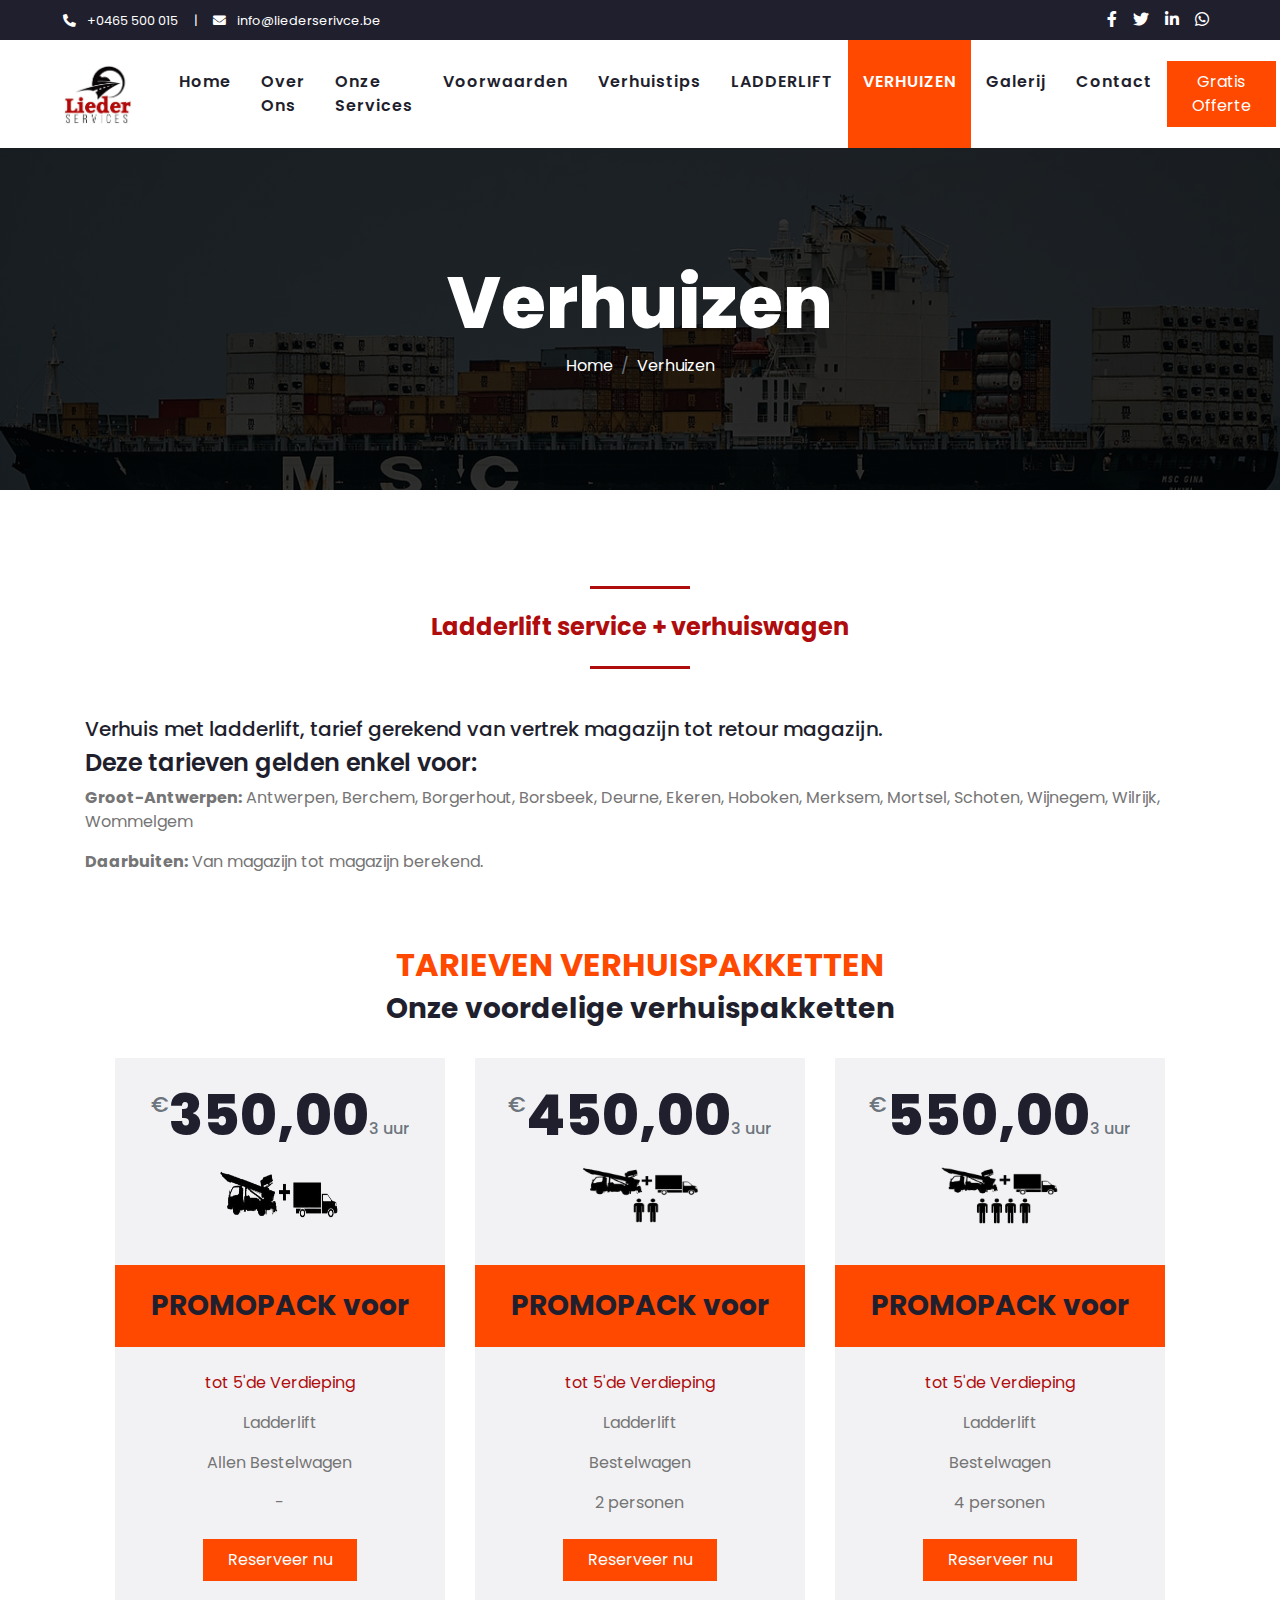
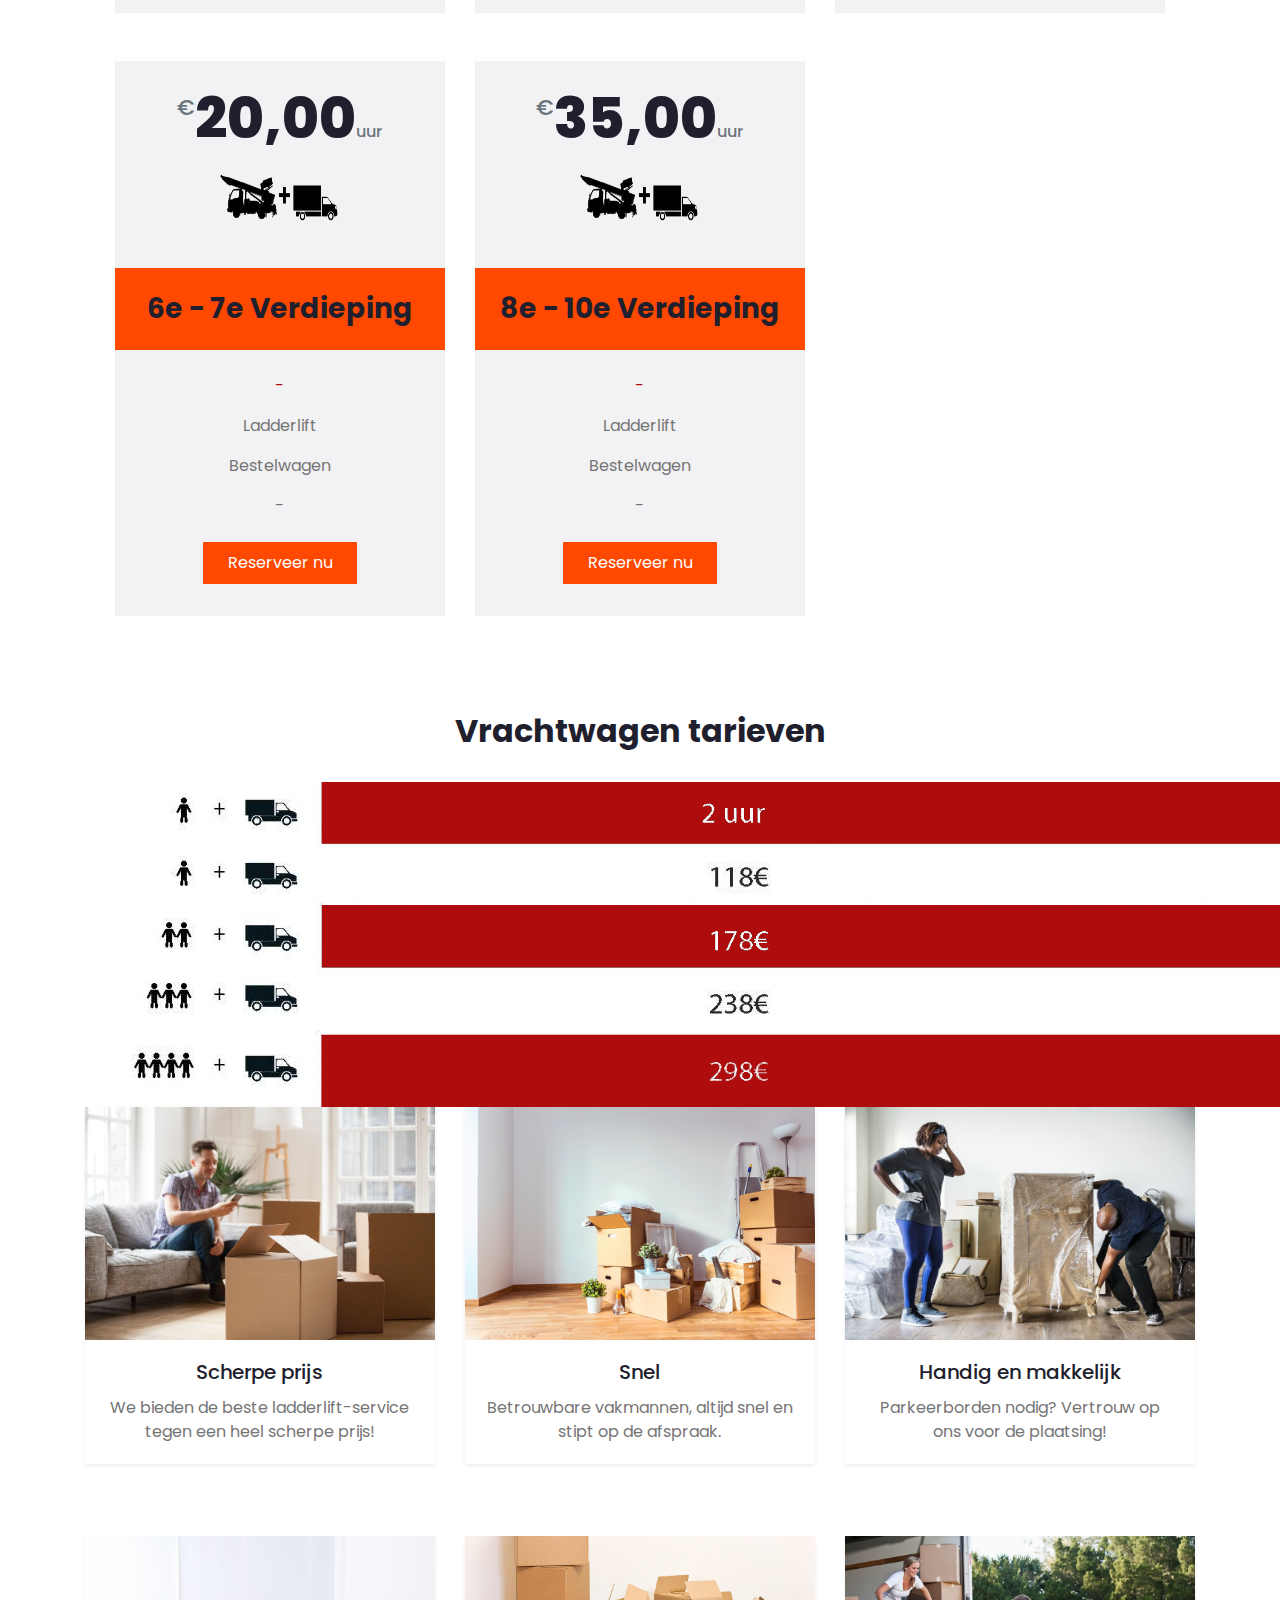
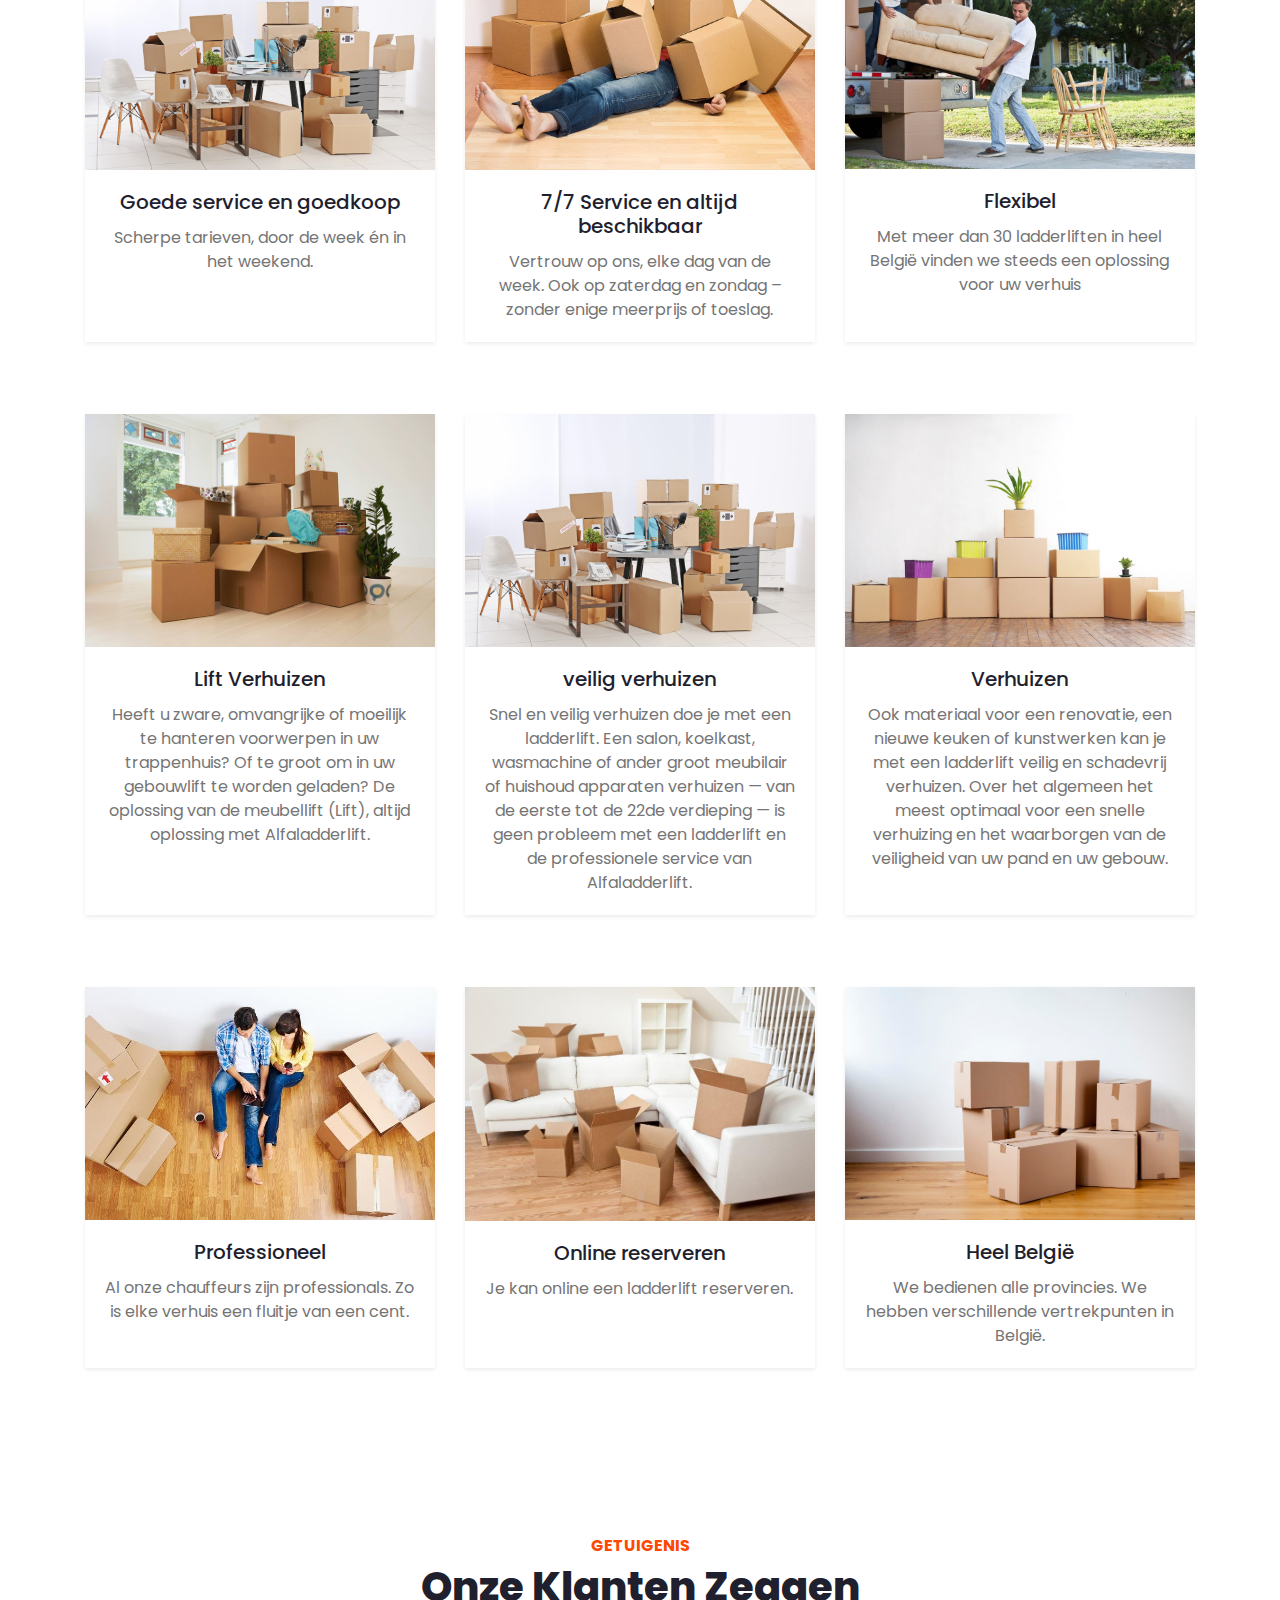
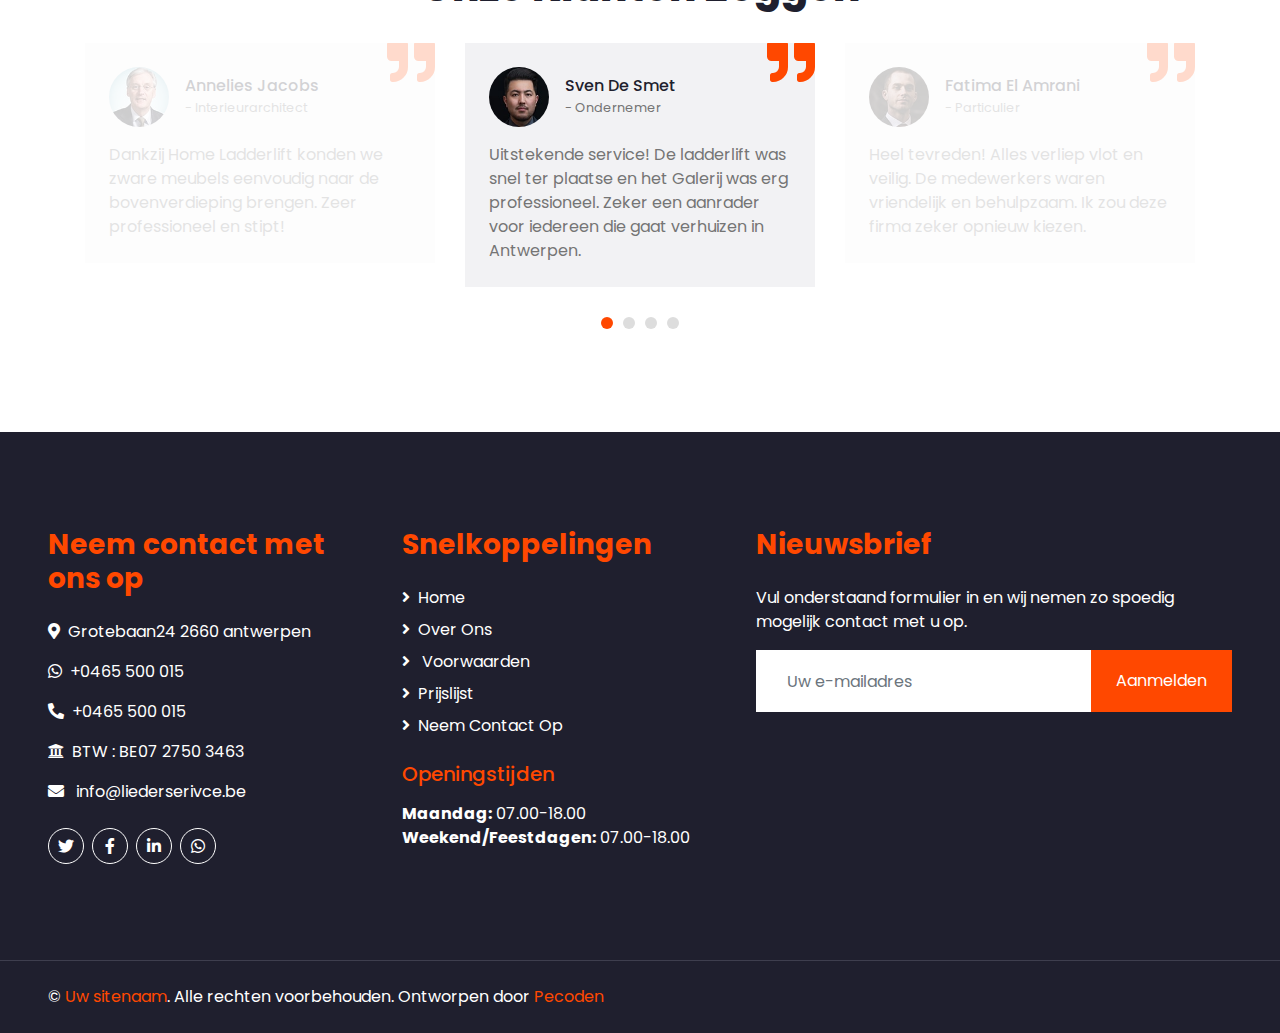
<file: verhuizen.html>
<!DOCTYPE html>
<html lang="nl">

<head>
    <meta charset="utf-8">
    <title>Lieder Service Verhuizen - Ladderlift & Verhuiswagen Antwerpen</title>
    <meta name="viewport" content="width=device-width, initial-scale=1.0">
    <meta name="keywords"
        content="verhuizen, verhuis, ladderlift, verhuiswagen, verhuisbedrijf, Antwerpen, lieder service, verhuisdiensten, verhuislift, verhuisfirma, verhuisservice, verhuislift huren, verhuisbedrijf Antwerpen, transportbedrijf België, kraanverhuur, vrachtwagen met kraan, transport met kraan, zwaar transport België, bouwmateriaal transport, kraandienst België, mobiele kraan huren, uitzonderlijk transport, logistiek voor bouw, container transport, kraanwagen verhuur, verhuur vrachtwagen met kraan, goederen transport, werftransport, Vervoer, Transport, Laden, Lossen, Opslag, Hijsen, Logistiek, Vracht, Vrachtwagen, Bestellen">
    <meta name="description"
        content="Verhuizen in Antwerpen? Lieder Service biedt professionele verhuisdiensten met ladderlift en verhuiswagen. Bekijk onze scherpe tarieven en reserveer direct online.">
    <meta name="robots" content="index, follow">
    <meta property="og:title" content="Lieder Service - Verhuizen Antwerpen | Ladderlift & Verhuiswagen">
    <meta property="og:description"
        content="Professioneel verhuizen in Antwerpen met Lieder Service. Ladderlift, verhuiswagen en scherpe prijzen. Vraag direct een offerte aan!">
    <meta property="og:type" content="website">
    <meta property="og:url" content="https://liederserivce.be/verhuizen.html">
    <meta property="og:image" content="https://liederserivce.be/img/logo.jpg">
    <meta property="og:site_name" content="Lieder Service">
    <link rel="canonical" href="https://liederserivce.be/verhuizen.html">

    <!-- Favicon -->
    <link href="img/icon.png" rel="icon">

    <!-- Google Web Fonts -->
    <link rel="preconnect" href="https://fonts.gstatic.com">
    <link href="https://fonts.googleapis.com/css2?family=Poppins:wght@100;200;300;400;500;600;700;800;900&display=swap"
        rel="stylesheet">

    <!-- Font Awesome -->
    <link href="https://cdnjs.cloudflare.com/ajax/libs/font-awesome/5.10.0/css/all.min.css" rel="stylesheet">

    <!-- Libraries Stylesheet -->
    <link href="lib/owlcarousel/assets/owl.carousel.min.css" rel="stylesheet">

    <!-- Customized Bootstrap Stylesheet -->
    <link href="css/style.css" rel="stylesheet">
    <script type="application/ld+json">
    {
      "@context": "https://schema.org",
      "@type": "Organization",
      "name": "Lieder Service",
      "url": "https://liederserivce.be",
      "logo": "https://liederserivce.be/img/logo.jpg",
      "contactPoint": [{
        "@type": "ContactPoint",
        "telephone": "+32465500015",
        "contactType": "customer service",
        "areaServed": "BE"
      }],
      "address": {
        "@type": "PostalAddress",
        "streetAddress": "Grotebaan 24",
        "addressLocality": "Antwerpen",
        "postalCode": "2660",
        "addressCountry": "BE"
      }
    }
    </script>
</head>

<body>
    <!-- Topbar Start -->
    <div class="container-fluid bg-dark">
        <div class="row py-2 px-lg-5">
            <div class="col-lg-6 text-center text-lg-left mb-2 mb-lg-0">
                <div class="d-inline-flex align-items-center text-white">
                    <small>
                        <i class="fa fa-phone-alt mr-2"></i>
                        <a href="tel:+32465500015" style="color: white;">+0465 500 015</a>
                    </small>
                    <small class="px-3">|</small>
                    <small>
                        <i class="fa fa-envelope mr-2"></i>
                        <a href="mailto:info@liederserivce.be" style="color: white;">info@liederserivce.be</a>
                    </small>
                </div>
            </div>
            <div class="col-lg-6 text-center text-lg-right">
                <div class="d-inline-flex align-items-center">
                    <a class="text-white px-2" target="_blank" href="https://www.facebook.com/share/16Hme7MvRo/?mibextid=wwXIfr">
                        <i class="fab fa-facebook-f"></i>
                    </a>
                    <a class="text-white px-2" target="_blank" href="https://x.com/liederserivce">
                        <i class="fab fa-twitter"></i>
                    </a>
                    <a class="text-white px-2"
                        href="https://www.linkedin.com/in/liederserivce-liederserivce-0664aa366/">
                        <i class="fab fa-linkedin-in"></i>
                    </a>
                    <a class="text-white px-2" target="_blank" href="https://wa.me/32465500015">
                        <i class="fab fa-whatsapp"></i>
                    </a>
                </div>
            </div>
        </div>
    </div>
    <!-- Topbar End -->


    <!-- Navbar Start -->
    <div class="container-fluid p-0">
        <nav class="navbar navbar-expand-lg bg-light navbar-light py-3 py-lg-0 px-lg-5">
            <a href="index.html" class="navbar-brand ml-lg-3">
                <img src="img/logo.jpg" alt="Faster Logo" style="height:60px;">
            </a>
            <button type="button" class="navbar-toggler" data-toggle="collapse" data-target="#navbarCollapse">
                <span class="navbar-toggler-icon"></span>
            </button>
            <div class="collapse navbar-collapse justify-content-between px-lg-3" id="navbarCollapse">
                <div class="navbar-nav m-auto py-0">
                    <a href="index.html" class="nav-item nav-link">Home</a>
                    <a href="about.html" class="nav-item nav-link">Over Ons</a>
                    <a href="onze services.html" class="nav-item nav-link">Onze Services</a>
                    <a href="service.html" class="nav-item nav-link">Voorwaarden</a>
                    <a href="Verhuistips.html" class="nav-item nav-link">Verhuistips</a>
                    <a href="ladderlift.html" class="nav-item nav-link">LADDERLIFT</a>
                    <a href="verhuizen.html" class="nav-item nav-link active">VERHUIZEN</a>
                    <a href="gallary.html" class="nav-item nav-link">Galerij</a>
                    <a href="contact.html" class="nav-item nav-link">Contact</a>
                </div>
                <a href="contact.html" class="btn btn-primary py-2 px-4 d-none d-lg-block">Gratis Offerte</a>
            </div>
        </nav>
    </div>
    <!-- Navbar End -->


    <!-- Header Start -->
    <div class="jumbotron jumbotron-fluid mb-5">
        <div class="container text-center py-5">
            <h1 class="text-white display-3">Verhuizen</h1>
            <nav aria-label="breadcrumb">
                <ol class="breadcrumb justify-content-center bg-transparent p-0 m-0">
                    <li class="breadcrumb-item"><a class="text-white" href="index.html">Home</a></li>
                    <li class="breadcrumb-item active text-white" aria-current="page">Verhuizen</li>
                </ol>
            </nav>
        </div>
    </div>
    <!-- Header End -->


    <!-- بعد الهيدر مباشرة ضع هذا القسم الجديد -->
    <div class="container py-5">
        <div class="row">
            <div class="col-12">
                <!-- عنوان وفاصل -->
                <div class="text-center mb-5">
                    <hr class="mb-4" style="border-top: 3px solid #af0c0d; width: 100px; margin: 0 auto;">
                    <h4 class="font-weight-bold" style="color:#af0c0d;">Ladderlift service + verhuiswagen</h4>
                    <hr class="mt-4" style="border-top: 3px solid #af0c0d; width: 100px; margin: 0 auto;">
                </div>
                <!-- محتوى نصي -->
                <div class="mb-4">
                    <h5>Verhuis met ladderlift, tarief gerekend van vertrek magazijn tot retour magazijn.</h5>
                    <h4>Deze tarieven gelden enkel voor:</h4>
                    <p><b>Groot-Antwerpen:</b> Antwerpen, Berchem, Borgerhout, Borsbeek, Deurne, Ekeren, Hoboken,
                        Merksem, Mortsel, Schoten, Wijnegem, Wilrijk, Wommelgem</p>
                    <p><b>Daarbuiten:</b> Van magazijn tot magazijn berekend.</p>
                </div>
                <!-- Pricing Plan Start -->
                <div class="container-fluid pt-5">
                    <div class="container">
                        <div class="text-center pb-2">
                            <h2 class="text-primary text-uppercase font-weight-bold">Tarieven verhuispakketten</h2>
                            <h3 class="mb-4">Onze voordelige verhuispakketten</h3>
                        </div>
                        <div class="row">
                            <div class="col-md-4 mb-5">
                                <div class="bg-secondary">
                                    <div class="text-center p-4">
                                        <h1 class="display-4 mb-0">
                                            <small class="align-top text-muted font-weight-medium"
                                                style="font-size: 22px; line-height: 45px;">€</small>350,00<small
                                                class="align-bottom text-muted font-weight-medium"
                                                style="font-size: 16px; line-height: 40px;">3 uur</small>
                                        </h1>
                                        <!-- Image under price -->
                                        <div class="my-3">
                                            <img src="img/price3.png" alt="Prijs 1" style="width:120px;height:60px;">
                                        </div>
                                    </div>
                                    <div class="bg-primary text-center p-4">
                                        <h3 class="m-0">PROMOPACK voor</h3>
                                    </div>
                                    <div class="d-flex flex-column align-items-center py-4" style="text-align: center;">
                                        <p style="color: #af0c0d;">tot 5'de Verdieping</p>
                                        <p>Ladderlift</p>
                                        <p>Allen Bestelwagen</p>
                                        <p>-</p>
                                        <a href="contact.html" class="btn btn-primary py-2 px-4 my-2">Reserveer nu</a>
                                    </div>
                                </div>
                            </div>
                            <div class="col-md-4 mb-5">
                                <div class="bg-secondary">
                                    <div class="text-center p-4">
                                        <h1 class="display-4 mb-0">
                                            <small class="align-top text-muted font-weight-medium"
                                                style="font-size: 22px; line-height: 45px;">€</small>450,00<small
                                                class="align-bottom text-muted font-weight-medium"
                                                style="font-size: 16px; line-height: 40px;">3 uur</small>
                                        </h1>
                                        <!-- Image under price -->
                                        <div class="my-3">
                                            <img src="img/price2.png" alt="Prijs 1" style="width:120px;height:60px;">
                                        </div>
                                    </div>
                                    <div class="bg-primary text-center p-4">
                                        <h3 class="m-0">PROMOPACK voor</h3>
                                    </div>
                                    <div class="d-flex flex-column align-items-center py-4" style="text-align: center;">
                                        <p style="color: #af0c0d;">tot 5'de Verdieping</p>
                                        <p>Ladderlift</p>
                                        <p>Bestelwagen</p>
                                        <p>2 personen</p>
                                        <a href="contact.html" class="btn btn-primary py-2 px-4 my-2">Reserveer nu</a>
                                    </div>
                                </div>
                            </div>
                            <div class="col-md-4 mb-5">
                                <div class="bg-secondary">
                                    <div class="text-center p-4">
                                        <h1 class="display-4 mb-0">
                                            <small class="align-top text-muted font-weight-medium"
                                                style="font-size: 22px; line-height: 45px;">€</small>550,00<small
                                                class="align-bottom text-muted font-weight-medium"
                                                style="font-size: 16px; line-height: 40px;">3 uur</small>
                                        </h1>
                                        <!-- Image under price -->
                                        <div class="my-3">
                                            <img src="img/price4.png" alt="Prijs 1" style="width:120px;height:60px;">
                                        </div>
                                    </div>
                                    <div class="bg-primary text-center p-4">
                                        <h3 class="m-0">PROMOPACK voor</h3>
                                    </div>
                                    <div class="d-flex flex-column align-items-center py-4" style="text-align: center;">
                                        <p style="color: #af0c0d;">tot 5'de Verdieping</p>
                                        <p>Ladderlift</p>
                                        <p>Bestelwagen</p>
                                        <p>4 personen</p>
                                        <a href="contact.html" class="btn btn-primary py-2 px-4 my-2">Reserveer nu</a>
                                    </div>
                                </div>
                            </div>
                        </div>
                        <div class="row">
                            <div class="col-md-4 mb-5">
                                <div class="bg-secondary">
                                    <div class="text-center p-4">
                                        <h1 class="display-4 mb-0">
                                            <small class="align-top text-muted font-weight-medium"
                                                style="font-size: 22px; line-height: 45px;">€</small>20,00<small
                                                class="align-bottom text-muted font-weight-medium"
                                                style="font-size: 16px; line-height: 40px;">uur</small>
                                        </h1>
                                        <!-- Image under price -->
                                        <div class="my-3">
                                            <img src="img/price3.png" alt="Prijs 1" style="width:120px;height:60px;">
                                        </div>
                                    </div>
                                    <div class="bg-primary text-center p-4">
                                        <h3 class="m-0">6e - 7e Verdieping</h3>
                                    </div>
                                    <div class="d-flex flex-column align-items-center py-4" style="text-align: center;">
                                        <p style="color: #af0c0d;">-</p>
                                        <p>Ladderlift</p>
                                        <p>Bestelwagen</p>
                                        <p>-</p>
                                        <a href="contact.html" class="btn btn-primary py-2 px-4 my-2">Reserveer nu</a>
                                    </div>
                                </div>
                            </div>
                            <div class="col-md-4 mb-5">
                                <div class="bg-secondary">
                                    <div class="text-center p-4">
                                        <h1 class="display-4 mb-0">
                                            <small class="align-top text-muted font-weight-medium"
                                                style="font-size: 22px; line-height: 45px;">€</small>35,00<small
                                                class="align-bottom text-muted font-weight-medium"
                                                style="font-size: 16px; line-height: 40px;">uur</small>
                                        </h1>
                                        <!-- Image under price -->
                                        <div class="my-3">
                                            <img src="img/price3.png" alt="Prijs 1" style="width:120px;height:60px;">
                                        </div>
                                    </div>
                                    <div class="bg-primary text-center p-4">
                                        <h3 class="m-0">8e - 10e Verdieping</h3>
                                    </div>
                                    <div class="d-flex flex-column align-items-center py-4" style="text-align: center;">
                                        <p style="color: #af0c0d;">-</p>
                                        <p>Ladderlift</p>
                                        <p>Bestelwagen</p>
                                        <p>-</p>
                                        <a href="contact.html" class="btn btn-primary py-2 px-4 my-2">Reserveer nu</a>
                                    </div>
                                </div>
                            </div>
                        </div>
                    </div>
                </div>
                <!-- Pricing Plan End -->

                <!-- Pricing Plan Start -->
                <div class="container-fluid pt-5">
                    <div class="container">
                        <div class="text-center pb-2">
                            <h2 class="mb-4">Vrachtwagen tarieven</h2>
                        </div>
                        <div class="text-center">
                            <img src="img/price7.png" alt="Vrachtwagen prijs overzicht">
                        </div>
                    </div>
                </div>
                <!-- Pricing Plan End -->

                <!-- Makkelijkheden service eerste rij -->
                <div class="row text-center mb-5">
                    <div class="col-md-4 mb-4">
                        <div class="card h-100 shadow-sm border-0">
                            <img src="img/verhuizing-regelen.jpg" class="card-img-top" alt="Verhuizing regelen - scherpe prijs">
                            <div class="card-body">
                                <h5 class="card-title">Scherpe prijs</h5>
                                <p class="card-text">We bieden de beste ladderlift-service tegen een heel scherpe prijs!
                                </p>
                            </div>
                        </div>
                    </div>
                    <div class="col-md-4 mb-4">
                        <div class="card h-100 shadow-sm border-0">
                            <img src="img/verhuizen.jpg" class="card-img-top" alt="Snel verhuizen">
                            <div class="card-body">
                                <h5 class="card-title">Snel</h5>
                                <p class="card-text">Betrouwbare vakmannen, altijd snel en stipt op de afspraak.</p>
                            </div>
                        </div>
                    </div>
                    <div class="col-md-4 mb-4">
                        <div class="card h-100 shadow-sm border-0">
                            <img src="img/verhuizing-zelf-doen.jpg" class="card-img-top" alt="Handig en makkelijk verhuizen">
                            <div class="card-body">
                                <h5 class="card-title">Handig en makkelijk</h5>
                                <p class="card-text">Parkeerborden nodig? Vertrouw op ons voor de plaatsing!</p>
                            </div>
                        </div>
                    </div>
                </div>
                <!-- مميزات الخدمة صف ثاني -->
                <div class="row text-center mb-5">
                    <div class="col-md-4 mb-4">
                        <div class="card h-100 shadow-sm border-0">
                            <img src="img/moving-in-move-out-cleaning-service-cleaners-Maine-1-1024x683-1.jpg"
                                class="card-img-top" alt="Goede service en goedkoop verhuizen">
                            <div class="card-body">
                                <h5 class="card-title">Goede service en goedkoop</h5>
                                <p class="card-text">Scherpe tarieven, door de week én in het weekend.</p>
                            </div>
                        </div>
                    </div>
                    <div class="col-md-4 mb-4">
                        <div class="card h-100 shadow-sm border-0">
                            <img src="img/verhuizen-dozen.jpg" class="card-img-top"
                                alt="Verhuisdozen - 7/7 service en altijd beschikbaar">
                            <div class="card-body">
                                <h5 class="card-title">7/7 Service en altijd beschikbaar</h5>
                                <p class="card-text">Vertrouw op ons, elke dag van de week. Ook op zaterdag en zondag –
                                    zonder enige meerprijs of toeslag.</p>
                            </div>
                        </div>
                    </div>
                    <div class="col-md-4 mb-4">
                        <div class="card h-100 shadow-sm border-0">
                            <img src="img/check-list-deplacer.jpg" class="card-img-top" alt="Checklist - flexibel verhuizen">
                            <div class="card-body">
                                <h5 class="card-title">Flexibel</h5>
                                <p class="card-text">Met meer dan 30 ladderliften in heel België vinden we steeds een
                                    oplossing voor uw verhuis</p>
                            </div>
                        </div>
                    </div>
                </div>
                <!-- مميزات الخدمة صف ثالث -->
                <div class="row text-center mb-5">
                    <div class="col-md-4 mb-4">
                        <div class="card h-100 shadow-sm border-0">
                            <img src="img/MoveMoversPackers.jpg" class="card-img-top" alt="Lift verhuizen - professionele service">
                            <div class="card-body">
                                <h5 class="card-title">Lift Verhuizen</h5>
                                <p class="card-text">Heeft u zware, omvangrijke of moeilijk te hanteren voorwerpen in uw
                                    trappenhuis? Of te groot om in uw gebouwlift te worden geladen? De oplossing van de
                                    meubellift (Lift), altijd oplossing met Alfaladderlift.</p>
                            </div>
                        </div>
                    </div>
                    <div class="col-md-4 mb-4">
                        <div class="card h-100 shadow-sm border-0">
                            <img src="img/moving-in-move-out-cleaning-service-cleaners-Maine-1-1024x683-1.jpg"
                                class="card-img-top" alt="Veilig verhuizen met verhuislift">
                            <div class="card-body">
                                <h5 class="card-title">veilig verhuizen</h5>
                                <p class="card-text">Snel en veilig verhuizen doe je met een ladderlift. Een salon,
                                    koelkast, wasmachine of ander groot meubilair of huishoud apparaten verhuizen — van
                                    de eerste tot de 22de verdieping — is geen probleem met een ladderlift en de
                                    professionele service van Alfaladderlift.</p>
                            </div>
                        </div>
                    </div>
                    <div class="col-md-4 mb-4">
                        <div class="card h-100 shadow-sm border-0">
                            <img src="img/moving-in-out-cleaning-service-Maine-affordable-1-1024x684-1.jpg"
                                class="card-img-top" alt="Verhuizen met schoonmaakservice">
                            <div class="card-body">
                                <h5 class="card-title">Verhuizen</h5>
                                <p class="card-text">Ook materiaal voor een renovatie, een nieuwe keuken of kunstwerken
                                    kan je met een ladderlift veilig en schadevrij verhuizen. Over het algemeen het
                                    meest optimaal voor een snelle verhuizing en het waarborgen van de veiligheid van uw
                                    pand en uw gebouw.</p>
                            </div>
                        </div>
                    </div>
                </div>
                <!-- صف رابع -->
                <div class="row text-center mb-5">
                    <div class="col-md-4 mb-4">
                        <div class="card h-100 shadow-sm border-0">
                            <img src="img/verhuizen-telecomabonnement.jpg" class="card-img-top" alt="Professioneel telecomabonnement verhuizen">
                            <div class="card-body">
                                <h5 class="card-title">Professioneel</h5>
                                <p class="card-text">Al onze chauffeurs zijn professionals. Zo is elke verhuis een
                                    fluitje van een cent.</p>
                            </div>
                        </div>
                    </div>
                    <div class="col-md-4 mb-4">
                        <div class="card h-100 shadow-sm border-0">
                            <img src="img/consejos-practicos-para-mudarse-de-casa-1.jpg" class="card-img-top"
                                alt="Online reserveren verhuisservice">
                            <div class="card-body">
                                <h5 class="card-title">Online reserveren</h5>
                                <p class="card-text">Je kan online een ladderlift reserveren.</p>
                            </div>
                        </div>
                    </div>
                    <div class="col-md-4 mb-4">
                        <div class="card h-100 shadow-sm border-0">
                            <img src="img/packed-boxes.jpg" class="card-img-top" alt="Verhuizen in heel België">
                            <div class="card-body">
                                <h5 class="card-title">Heel België</h5>
                                <p class="card-text">We bedienen alle provincies. We hebben verschillende vertrekpunten
                                    in België.</p>
                            </div>
                        </div>
                    </div>
                </div>
            </div>
        </div>
    </div>



    <!-- Testimonial Start -->
    <div class="container-fluid py-5">
        <div class="container">
            <div class="text-center pb-2">
                <h6 class="text-primary text-uppercase font-weight-bold">Getuigenis</h6>
                <h1 class="mb-4">Onze Klanten Zeggen</h1>
            </div>
            <div class="owl-carousel testimonial-carousel">
                <div class="position-relative bg-secondary p-4">
                    <i class="fa fa-3x fa-quote-right text-primary position-absolute" style="top: -6px; right: 0;"></i>
                    <div class="d-flex align-items-center mb-3">
                        <img class="img-fluid rounded-circle" src="img/testimonial-1.jpg"
                            style="width: 60px; height: 60px;" alt="">
                        <div class="ml-3">
                            <h6 class="font-weight-semi-bold m-0">Sven De Smet</h6>
                            <small>- Ondernemer</small>
                        </div>
                    </div>
                    <p class="m-0">Uitstekende service! De ladderlift was snel ter plaatse en het Galerij was erg
                        professioneel. Zeker een aanrader voor iedereen die gaat verhuizen in Antwerpen.</p>
                </div>
                <div class="position-relative bg-secondary p-4">
                    <i class="fa fa-3x fa-quote-right text-primary position-absolute" style="top: -6px; right: 0;"></i>
                    <div class="d-flex align-items-center mb-3">
                        <img class="img-fluid rounded-circle" src="img/testimonial-2.jpg"
                            style="width: 60px; height: 60px;" alt="">
                        <div class="ml-3">
                            <h6 class="font-weight-semi-bold m-0">Fatima El Amrani</h6>
                            <small>- Particulier</small>
                        </div>
                    </div>
                    <p class="m-0">Heel tevreden! Alles verliep vlot en veilig. De medewerkers waren vriendelijk en
                        behulpzaam. Ik zou deze firma zeker opnieuw kiezen.</p>
                </div>
                <div class="position-relative bg-secondary p-4">
                    <i class="fa fa-3x fa-quote-right text-primary position-absolute" style="top: -6px; right: 0;"></i>
                    <div class="d-flex align-items-center mb-3">
                        <img class="img-fluid rounded-circle" src="img/testimonial-3.jpg"
                            style="width: 60px; height: 60px;" alt="">
                        <div class="ml-3">
                            <h6 class="font-weight-semi-bold m-0">Jan Peeters</h6>
                            <small>- Vastgoedmakelaar</small>
                        </div>
                    </div>
                    <p class="m-0">Betrouwbare partner voor onze verhuizingen. Ze denken mee en zorgen voor een
                        zorgeloze verhuiservaring voor onze klanten.</p>
                </div>
                <div class="position-relative bg-secondary p-4">
                    <i class="fa fa-3x fa-quote-right text-primary position-absolute" style="top: -6px; right: 0;"></i>
                    <div class="d-flex align-items-center mb-3">
                        <img class="img-fluid rounded-circle" src="img/testimonial-4.jpg"
                            style="width: 60px; height: 60px;" alt="">
                        <div class="ml-3">
                            <h6 class="font-weight-semi-bold m-0">Annelies Jacobs</h6>
                            <small>- Interieurarchitect</small>
                        </div>
                    </div>
                    <p class="m-0">Dankzij Home Ladderlift konden we zware meubels eenvoudig naar de bovenverdieping
                        brengen. Zeer professioneel en stipt!</p>
                </div>
            </div>
        </div>
    </div>
    <!-- Testimonial End -->


    <!-- Footer Start -->
    <div class="container-fluid bg-dark text-white mt-5 py-5 px-sm-3 px-md-5">
        <div class="row pt-5">
            <div class="col-lg-7 col-md-6">
                <div class="row">
                    <div class="col-md-6 mb-5">
                        <h3 class="text-primary mb-4">Neem contact met ons op</h3>
                        <p><i class="fa fa-map-marker-alt mr-2"></i>Grotebaan24 2660 antwerpen</p>
                        <p>
                            <a href="https://wa.me/32465500015" style="color: white;" target="_blank">
                                <i class="fab fa-whatsapp mr-2"></i>+0465 500 015
                            </a>
                        </p>
                        <p>
                            <a href="tel:+32465500015" style="color: white;">
                                <i class="fa fa-phone-alt mr-2"></i>+0465 500 015
                            </a>
                        </p>
                        <p><i class="fa fa-university mr-2"></i>BTW : BE07 2750 3463</p>
                        <p>
                            <i class="fa fa-envelope mr-2"></i>
                            <a href="mailto:info@liederserivce.be" style="color: white;">info@liederserivce.be</a>
                        </p>
                        <div class="d-flex justify-content-start mt-4">
                            <a class="btn btn-outline-light btn-social mr-2" href="https://x.com/liederserivce"><i
                                    class="fab fa-twitter"></i></a>
                            <a class="btn btn-outline-light btn-social mr-2"
                                href="https://www.facebook.com/share/16Hme7MvRo/?mibextid=wwXIfr"><i
                                    class="fab fa-facebook-f"></i></a>
                            <a class="btn btn-outline-light btn-social mr-2"
                                href="https://www.linkedin.com/in/liederserivce-liederserivce-0664aa366/"><i
                                    class="fab fa-linkedin-in"></i></a>
                            <a class="btn btn-outline-light btn-social" href="https://wa.me/32465500015" target="_blank"><i class="fab fa-whatsapp"></i></a>
                        </div>
                    </div>
                    <div class="col-md-6 mb-5">
                        <h3 class="text-primary mb-4">Snelkoppelingen</h3>
                        <div class="d-flex flex-column justify-content-start">
                            <a class="text-white mb-2" href="index.html"><i class="fa fa-angle-right mr-2"></i>Home</a>
                            <a class="text-white mb-2" href="about.html"><i class="fa fa-angle-right mr-2"></i>Over
                                Ons</a>
                            <a class="text-white mb-2" href="service.html"><i class="fa fa-angle-right mr-2"></i>
                                Voorwaarden</a>
                            <a class="text-white mb-2" href="price.html"><i
                                    class="fa fa-angle-right mr-2"></i>Prijslijst</a>
                            <a class="text-white" href="contact.html"><i class="fa fa-angle-right mr-2"></i>Neem Contact
                                Op</a>
                        </div>
                        <!-- Openingstijden Start -->
                        <div class="mt-4">
                            <h5 class="text-primary mb-3">Openingstijden</h5>
                            <ul class="list-unstyled mb-0">
                                <li><strong>Maandag:</strong> 07.00-18.00</li>
                                <li><strong>Weekend/Feestdagen:</strong> 07.00-18.00</li>
                            </ul>
                        </div>
                        <!-- Openingstijden End -->
                    </div>
                </div>
            </div>
            <div class="col-lg-5 col-md-6 mb-5">
                <h3 class="text-primary mb-4">Nieuwsbrief</h3>
                <p>Vul onderstaand formulier in en wij nemen zo spoedig mogelijk contact met u op.</p>
                <div class="w-100">
                    <div class="input-group">
                        <input type="text" class="form-control border-light" style="padding: 30px;"
                            placeholder="Uw e-mailadres">
                        <div class="input-group-append">
                            <button class="btn btn-primary px-4">Aanmelden</button>
                        </div>
                    </div>
                </div>
            </div>
        </div>
    </div>
    <div class="container-fluid bg-dark text-white border-top py-4 px-sm-3 px-md-5"
        style="border-color: #3E3E4E !important;">
        <div class="row">
            <div class="col-lg-6 text-center text-md-left mb-3 mb-md-0">
                <p class="m-0 text-white">&copy; <a href="#">Uw sitenaam</a>. Alle rechten voorbehouden.

                    <!--/*** This template is free as long as you keep the footer author’s credit link/attribution link/backlink. If you'd like to use the template without the footer author’s credit link/attribution link/backlink, you can purchase the Credit Removal License from "tel:+201556991517/credit-removal". Thank you for your support. ***/-->
                    Ontworpen door <a href="tel:+201556991517">Pecoden</a>
                </p>
            </div>
        </div>
    </div>
    <!-- Footer End -->


    <!-- Back to Top -->
    <a href="#" class="btn btn-lg btn-primary back-to-top"><i class="fa fa-angle-double-up"></i></a>


    <!-- JavaScript Libraries -->
    <script src="https://code.jquery.com/jquery-3.4.1.min.js"></script>
    <script src="https://stackpath.bootstrapcdn.com/bootstrap/4.4.1/js/bootstrap.bundle.min.js"></script>
    <script src="lib/easing/easing.min.js"></script>
    <script src="lib/waypoints/waypoints.min.js"></script>
    <script src="lib/counterup/counterup.min.js"></script>
    <script src="lib/owlcarousel/owl.carousel.min.js"></script>

    <!-- Contact Javascript File -->
    <script src="mail/jqBootstrapValidation.min.js"></script>
    <script src="mail/contact.js"></script>

    <!-- Template Javascript -->
    <script src="js/main.js"></script>
</body>

</html>
</file>
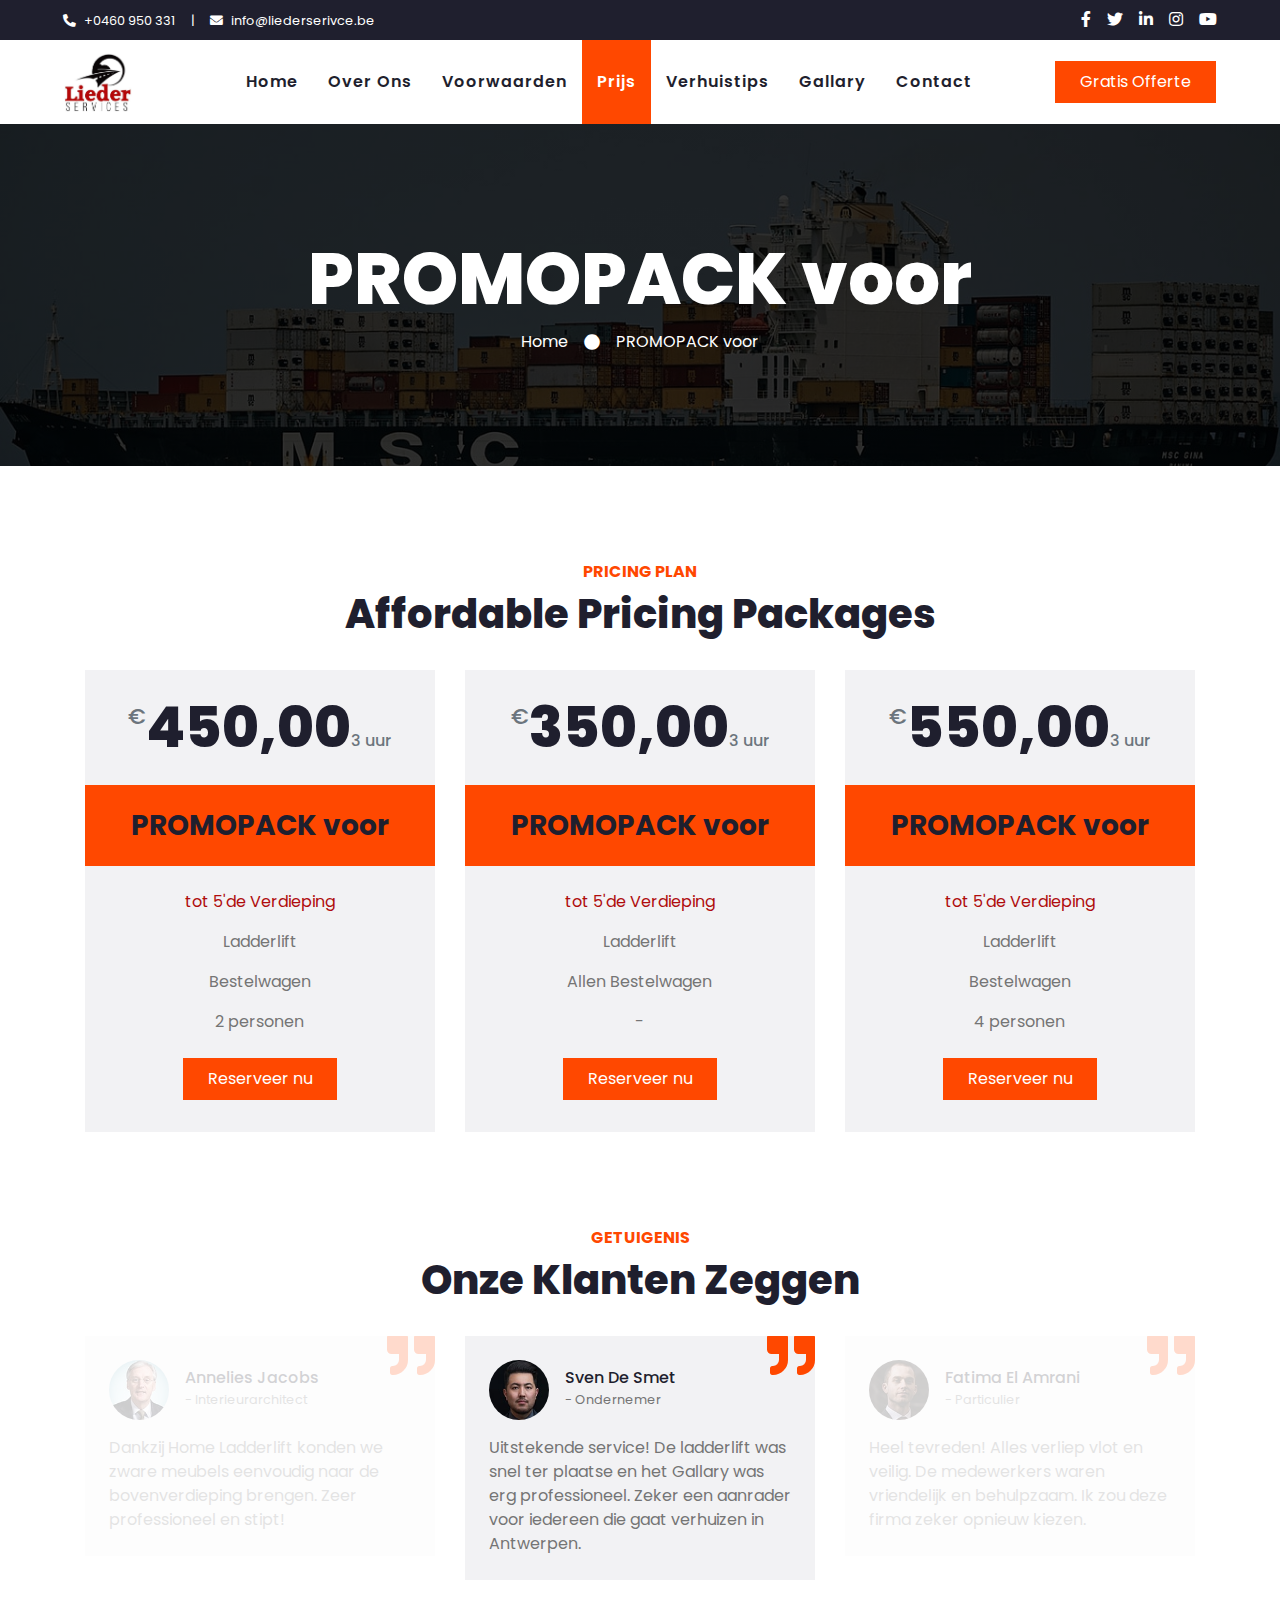
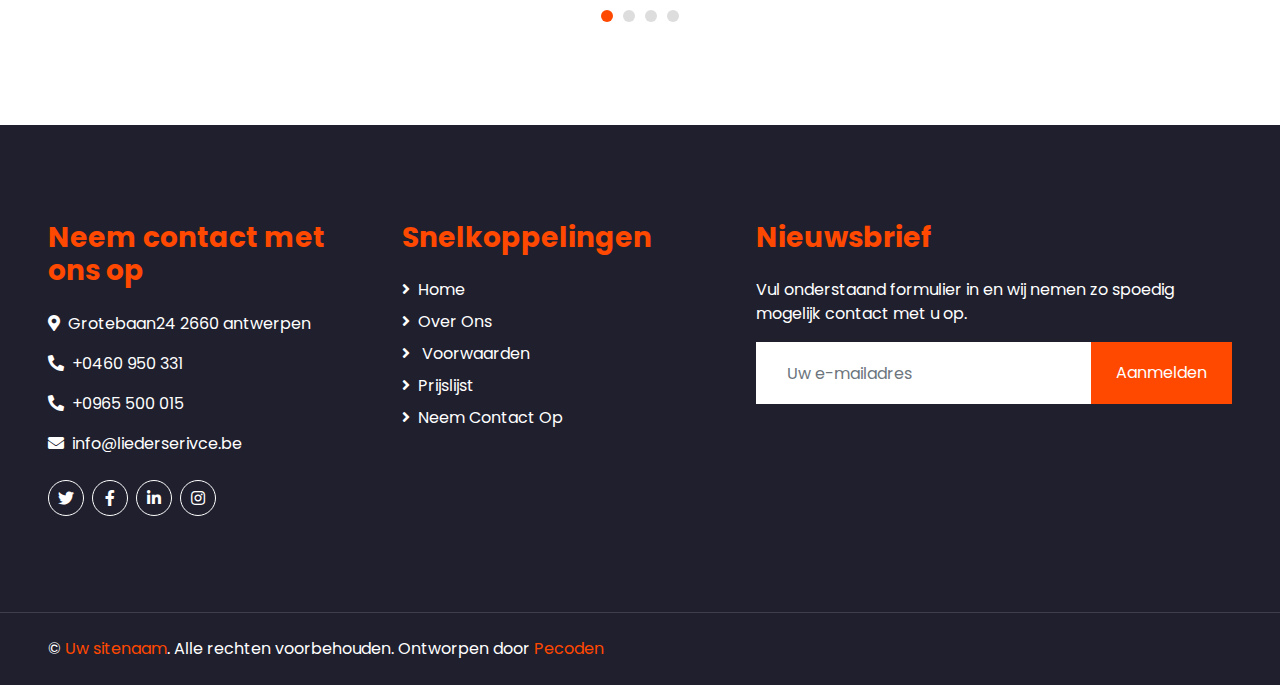
<file: voor.html>
<!DOCTYPE html>
<html lang="en">

<head>
    <meta charset="utf-8">
    <title>liederserivce</title>
    <meta content="width=device-width, initial-scale=1.0" name="viewport">
    <meta content="Free HTML Templates" name="keywords">
    <meta content="Free HTML Templates" name="description">

    <!-- Favicon -->
    <link href="img/icon.png" rel="icon">

    <!-- Google Web Fonts -->
    <link rel="preconnect" href="https://fonts.gstatic.com">
    <link href="https://fonts.googleapis.com/css2?family=Poppins:wght@100;200;300;400;500;600;700;800;900&display=swap"
        rel="stylesheet">

    <!-- Font Awesome -->
    <link href="https://cdnjs.cloudflare.com/ajax/libs/font-awesome/5.10.0/css/all.min.css" rel="stylesheet">

    <!-- Libraries Stylesheet -->
    <link href="lib/owlcarousel/assets/owl.carousel.min.css" rel="stylesheet">

    <!-- Customized Bootstrap Stylesheet -->
    <link href="css/style.css" rel="stylesheet">
</head>

<body>
    <!-- Topbar Start -->
    <div class="container-fluid bg-dark">
        <div class="row py-2 px-lg-5">
            <div class="col-lg-6 text-center text-lg-left mb-2 mb-lg-0">
                <div class="d-inline-flex align-items-center text-white">
                    <small><i class="fa fa-phone-alt mr-2"></i>+0460 950 331</small>
                    <small class="px-3">|</small>
                    <small><i class="fa fa-envelope mr-2"></i>info@liederserivce.be</small>
                </div>
            </div>
            <div class="col-lg-6 text-center text-lg-right">
                <div class="d-inline-flex align-items-center">
                    <a class="text-white px-2" href="https://www.facebook.com/share/16MpNrX733/?mibextid=wwXIfr">
                        <i class="fab fa-facebook-f"></i>
                    </a>
                    <a class="text-white px-2" href="">
                        <i class="fab fa-twitter"></i>
                    </a>
                    <a class="text-white px-2" href="">
                        <i class="fab fa-linkedin-in"></i>
                    </a>
                    <a class="text-white px-2" href="">
                        <i class="fab fa-instagram"></i>
                    </a>
                    <a class="text-white pl-2" href="">
                        <i class="fab fa-youtube"></i>
                    </a>
                </div>
            </div>
        </div>
    </div>
    <!-- Topbar End -->


    <!-- Navbar Start -->
    <div class="container-fluid p-0">
        <nav class="navbar navbar-expand-lg bg-light navbar-light py-3 py-lg-0 px-lg-5">
            <a href="index.html" class="navbar-brand ml-lg-3">
                <img src="img/logo.jpg" alt="Faster Logo" style="height:60px;">
            </a>
            <button type="button" class="navbar-toggler" data-toggle="collapse" data-target="#navbarCollapse">
                <span class="navbar-toggler-icon"></span>
            </button>
            <div class="collapse navbar-collapse justify-content-between px-lg-3" id="navbarCollapse">
                <div class="navbar-nav m-auto py-0">
                    <a href="index.html" class="nav-item nav-link">Home</a>
                    <a href="about.html" class="nav-item nav-link">Over Ons</a>
                    <a href="service.html" class="nav-item nav-link">Voorwaarden</a>
                    <a href="price.html" class="nav-item nav-link active">Prijs</a>
                    <a href="Verhuistips.html" class="nav-item nav-link">Verhuistips</a>
                    <a href="gallary.html" class="nav-item nav-link">Gallary</a>
                    <a href="contact.html" class="nav-item nav-link">Contact</a>
                </div>
                <a href="contact.html" class="btn btn-primary py-2 px-4 d-none d-lg-block">Gratis Offerte</a>
            </div>
        </nav>
    </div>
    <!-- Navbar End -->


    <!-- Header Start -->
    <div class="jumbotron jumbotron-fluid mb-5">
        <div class="container text-center py-5">
            <h1 class="text-white display-3">PROMOPACK voor</h1>
            <div class="d-inline-flex align-items-center text-white">
                <p class="m-0"><a class="text-white" href="index.html">Home</a></p>
                <i class="fa fa-circle px-3"></i>
                <p class="m-0">PROMOPACK voor</p>
            </div>
        </div>
    </div>
    <!-- Header End -->


    <!-- Pricing Plan Start -->
    <div class="container-fluid pt-5">
        <div class="container">
            <div class="text-center pb-2">
                <h6 class="text-primary text-uppercase font-weight-bold">Pricing Plan</h6>
                <h1 class="mb-4">Affordable Pricing Packages</h1>
            </div>
            <div class="row">
                <div class="col-md-4 mb-5">
                    <div class="bg-secondary">
                        <div class="text-center p-4">
                            <h1 class="display-4 mb-0">
                                <small class="align-top text-muted font-weight-medium"
                                    style="font-size: 22px; line-height: 45px;">€</small>450,00<small
                                    class="align-bottom text-muted font-weight-medium"
                                    style="font-size: 16px; line-height: 40px;">3 uur</small>
                            </h1>
                        </div>
                        <div class="bg-primary text-center p-4">
                            <h3 class="m-0">PROMOPACK voor</h3>
                        </div>
                        <div class="d-flex flex-column align-items-center py-4" style="text-align: center;">
                            <p style="color: #af0c0d;">tot 5'de Verdieping</p>
                            <p>Ladderlift</p>
                            <p>Bestelwagen</p>
                            <p>2 personen</p>
                            <a href="contact.html" class="btn btn-primary py-2 px-4 my-2">Reserveer nu</a>
                        </div>
                    </div>
                </div>
                <div class="col-md-4 mb-5">
                    <div class="bg-secondary">
                        <div class="text-center p-4">
                            <h1 class="display-4 mb-0">
                                <small class="align-top text-muted font-weight-medium"
                                    style="font-size: 22px; line-height: 45px;">€</small>350,00<small
                                    class="align-bottom text-muted font-weight-medium"
                                    style="font-size: 16px; line-height: 40px;">3 uur</small>
                            </h1>
                        </div>
                        <div class="bg-primary text-center p-4">
                            <h3 class="m-0">PROMOPACK voor</h3>
                        </div>
                        <div class="d-flex flex-column align-items-center py-4" style="text-align: center;">
                            <p style="color: #af0c0d;">tot 5'de Verdieping</p>
                            <p>Ladderlift</p>
                            <p>Allen Bestelwagen</p>
                            <p>-</p>
                            <a href="contact.html" class="btn btn-primary py-2 px-4 my-2">Reserveer nu</a>
                        </div>
                    </div>
                </div>
                <div class="col-md-4 mb-5">
                    <div class="bg-secondary">
                        <div class="text-center p-4">
                            <h1 class="display-4 mb-0">
                                <small class="align-top text-muted font-weight-medium"
                                    style="font-size: 22px; line-height: 45px;">€</small>550,00<small
                                    class="align-bottom text-muted font-weight-medium"
                                    style="font-size: 16px; line-height: 40px;">3 uur</small>
                            </h1>
                        </div>
                        <div class="bg-primary text-center p-4">
                            <h3 class="m-0">PROMOPACK voor</h3>
                        </div>
                        <div class="d-flex flex-column align-items-center py-4" style="text-align: center;">
                            <p style="color: #af0c0d;">tot 5'de Verdieping</p>
                            <p>Ladderlift</p>
                            <p>Bestelwagen</p>
                            <p>4 personen</p>
                            <a href="contact.html" class="btn btn-primary py-2 px-4 my-2">Reserveer nu</a>
                        </div>
                    </div>
                </div>
            </div>
        </div>
    </div>
    <!-- Pricing Plan End -->


    <!-- Testimonial Start -->
    <div class="container-fluid py-5">
        <div class="container">
            <div class="text-center pb-2">
                <h6 class="text-primary text-uppercase font-weight-bold">Getuigenis</h6>
                <h1 class="mb-4">Onze Klanten Zeggen</h1>
            </div>
            <div class="owl-carousel testimonial-carousel">
                <div class="position-relative bg-secondary p-4">
                    <i class="fa fa-3x fa-quote-right text-primary position-absolute" style="top: -6px; right: 0;"></i>
                    <div class="d-flex align-items-center mb-3">
                        <img class="img-fluid rounded-circle" src="img/testimonial-1.jpg"
                            style="width: 60px; height: 60px;" alt="">
                        <div class="ml-3">
                            <h6 class="font-weight-semi-bold m-0">Sven De Smet</h6>
                            <small>- Ondernemer</small>
                        </div>
                    </div>
                    <p class="m-0">Uitstekende service! De ladderlift was snel ter plaatse en het Gallary was erg
                        professioneel. Zeker een aanrader voor iedereen die gaat verhuizen in Antwerpen.</p>
                </div>
                <div class="position-relative bg-secondary p-4">
                    <i class="fa fa-3x fa-quote-right text-primary position-absolute" style="top: -6px; right: 0;"></i>
                    <div class="d-flex align-items-center mb-3">
                        <img class="img-fluid rounded-circle" src="img/testimonial-2.jpg"
                            style="width: 60px; height: 60px;" alt="">
                        <div class="ml-3">
                            <h6 class="font-weight-semi-bold m-0">Fatima El Amrani</h6>
                            <small>- Particulier</small>
                        </div>
                    </div>
                    <p class="m-0">Heel tevreden! Alles verliep vlot en veilig. De medewerkers waren vriendelijk en
                        behulpzaam. Ik zou deze firma zeker opnieuw kiezen.</p>
                </div>
                <div class="position-relative bg-secondary p-4">
                    <i class="fa fa-3x fa-quote-right text-primary position-absolute" style="top: -6px; right: 0;"></i>
                    <div class="d-flex align-items-center mb-3">
                        <img class="img-fluid rounded-circle" src="img/testimonial-3.jpg"
                            style="width: 60px; height: 60px;" alt="">
                        <div class="ml-3">
                            <h6 class="font-weight-semi-bold m-0">Jan Peeters</h6>
                            <small>- Vastgoedmakelaar</small>
                        </div>
                    </div>
                    <p class="m-0">Betrouwbare partner voor onze verhuizingen. Ze denken mee en zorgen voor een
                        zorgeloze verhuiservaring voor onze klanten.</p>
                </div>
                <div class="position-relative bg-secondary p-4">
                    <i class="fa fa-3x fa-quote-right text-primary position-absolute" style="top: -6px; right: 0;"></i>
                    <div class="d-flex align-items-center mb-3">
                        <img class="img-fluid rounded-circle" src="img/testimonial-4.jpg"
                            style="width: 60px; height: 60px;" alt="">
                        <div class="ml-3">
                            <h6 class="font-weight-semi-bold m-0">Annelies Jacobs</h6>
                            <small>- Interieurarchitect</small>
                        </div>
                    </div>
                    <p class="m-0">Dankzij Home Ladderlift konden we zware meubels eenvoudig naar de bovenverdieping
                        brengen. Zeer professioneel en stipt!</p>
                </div>
            </div>
        </div>
    </div>
    <!-- Testimonial End -->


    <!-- Footer Start -->
    <div class="container-fluid bg-dark text-white mt-5 py-5 px-sm-3 px-md-5">
        <div class="row pt-5">
            <div class="col-lg-7 col-md-6">
                <div class="row">
                    <div class="col-md-6 mb-5">
                        <h3 class="text-primary mb-4">Neem contact met ons op</h3>
                        <p><i class="fa fa-map-marker-alt mr-2"></i>Grotebaan24 2660 antwerpen</p>
                        <p><i class="fa fa-phone-alt mr-2"></i>+0460 950 331</p>
                        <p><i class="fa fa-phone-alt mr-2"></i>+0965 500 015</p>
                        <p><i class="fa fa-envelope mr-2"></i>info@liederserivce.be</p>
                        <div class="d-flex justify-content-start mt-4">
                            <a class="btn btn-outline-light btn-social mr-2" href="#"><i class="fab fa-twitter"></i></a>
                            <a class="btn btn-outline-light btn-social mr-2"
                                href="https://www.facebook.com/share/16MpNrX733/?mibextid=wwXIfr"><i
                                    class="fab fa-facebook-f"></i></a>
                            <a class="btn btn-outline-light btn-social mr-2" href="#"><i
                                    class="fab fa-linkedin-in"></i></a>
                            <a class="btn btn-outline-light btn-social" href="#"><i class="fab fa-instagram"></i></a>
                        </div>
                    </div>
                    <div class="col-md-6 mb-5">
                        <h3 class="text-primary mb-4">Snelkoppelingen</h3>
                        <div class="d-flex flex-column justify-content-start">
                            <a class="text-white mb-2" href="index.html"><i class="fa fa-angle-right mr-2"></i>Home</a>
                            <a class="text-white mb-2" href="about.html"><i class="fa fa-angle-right mr-2"></i>Over
                                Ons</a>
                            <a class="text-white mb-2" href="service.html"><i class="fa fa-angle-right mr-2"></i>
                                Voorwaarden</a>
                            <a class="text-white mb-2" href="price.html"><i
                                    class="fa fa-angle-right mr-2"></i>Prijslijst</a>
                            <a class="text-white" href="contact.html"><i class="fa fa-angle-right mr-2"></i>Neem Contact
                                Op</a>
                        </div>
                    </div>
                </div>
            </div>
            <div class="col-lg-5 col-md-6 mb-5">
                <h3 class="text-primary mb-4">Nieuwsbrief</h3>
                <p>Vul onderstaand formulier in en wij nemen zo spoedig mogelijk contact met u op.</p>
                <div class="w-100">
                    <div class="input-group">
                        <input type="text" class="form-control border-light" style="padding: 30px;"
                            placeholder="Uw e-mailadres">
                        <div class="input-group-append">
                            <button class="btn btn-primary px-4">Aanmelden</button>
                        </div>
                    </div>
                </div>
            </div>
        </div>
    </div>
    <div class="container-fluid bg-dark text-white border-top py-4 px-sm-3 px-md-5"
        style="border-color: #3E3E4E !important;">
        <div class="row">
            <div class="col-lg-6 text-center text-md-left mb-3 mb-md-0">
                <p class="m-0 text-white">&copy; <a href="#">Uw sitenaam</a>. Alle rechten voorbehouden.

                    <!--/*** This template is free as long as you keep the footer author’s credit link/attribution link/backlink. If you'd like to use the template without the footer author’s credit link/attribution link/backlink, you can purchase the Credit Removal License from "tel:+201556991517/credit-removal". Thank you for your support. ***/-->
                    Ontworpen door <a href="tel:+201556991517">Pecoden</a>
                </p>
            </div>
        </div>
    </div>
    <!-- Footer End -->


    <!-- Back to Top -->
    <a href="#" class="btn btn-lg btn-primary back-to-top"><i class="fa fa-angle-double-up"></i></a>


    <!-- JavaScript Libraries -->
    <script src="https://code.jquery.com/jquery-3.4.1.min.js"></script>
    <script src="https://stackpath.bootstrapcdn.com/bootstrap/4.4.1/js/bootstrap.bundle.min.js"></script>
    <script src="lib/easing/easing.min.js"></script>
    <script src="lib/waypoints/waypoints.min.js"></script>
    <script src="lib/counterup/counterup.min.js"></script>
    <script src="lib/owlcarousel/owl.carousel.min.js"></script>

    <!-- Contact Javascript File -->
    <script src="mail/jqBootstrapValidation.min.js"></script>
    <script src="mail/contact.js"></script>

    <!-- Template Javascript -->
    <script src="js/main.js"></script>
</body>

</html>
</file>
<file: css/style.css>
/******* Bootstrap Theming ********/
/*!
 * Bootstrap v4.5.3 (https://getbootstrap.com/)
 * Copyright 2011-2020 The Bootstrap Authors
 * Copyright 2011-2020 Twitter, Inc.
 * Licensed under MIT (https://github.com/twbs/bootstrap/blob/main/LICENSE)
 */
:root {
  --blue: #007bff;
  --indigo: #6610f2;
  --purple: #6f42c1;
  --pink: #e83e8c;
  --red: #dc3545;
  --orange: #fd7e14;
  --yellow: #ffc107;
  --green: #28a745;
  --teal: #20c997;
  --cyan: #17a2b8;
  --white: #fff;
  --gray: #6c757d;
  --gray-dark: #343a40;
  --primary: #FF4800;
  --secondary: #F2F2F4;
  --success: #28a745;
  --info: #17a2b8;
  --warning: #ffc107;
  --danger: #dc3545;
  --light: #FFFFFF;
  --dark: #1F1F2E;
  --breakpoint-xs: 0;
  --breakpoint-sm: 576px;
  --breakpoint-md: 768px;
  --breakpoint-lg: 992px;
  --breakpoint-xl: 1200px;
  --font-family-sans-serif: "Poppins", sans-serif;
  --font-family-monospace: SFMono-Regular, Menlo, Monaco, Consolas, "Liberation Mono", "Courier New", monospace;
}

*,
*::before,
*::after {
  box-sizing: border-box;
}

html {
  font-family: sans-serif;
  line-height: 1.15;
  -webkit-text-size-adjust: 100%;
  -webkit-tap-highlight-color: rgba(0, 0, 0, 0);
}

article, aside, figcaption, figure, footer, header, hgroup, main, nav, section {
  display: block;
}

body {
  margin: 0;
  font-family: "Poppins", sans-serif;
  font-size: 1rem;
  font-weight: 400;
  line-height: 1.5;
  color: #757575;
  text-align: left;
  background-color: #fff;
}

[tabindex="-1"]:focus:not(:focus-visible) {
  outline: 0 !important;
}

hr {
  box-sizing: content-box;
  height: 0;
  overflow: visible;
}

h1, h2, h3, h4, h5, h6 {
  margin-top: 0;
  margin-bottom: 0.5rem;
}

p {
  margin-top: 0;
  margin-bottom: 1rem;
}

abbr[title],
abbr[data-original-title] {
  text-decoration: underline;
  text-decoration: underline dotted;
  cursor: help;
  border-bottom: 0;
  text-decoration-skip-ink: none;
}

address {
  margin-bottom: 1rem;
  font-style: normal;
  line-height: inherit;
}

ol,
ul,
dl {
  margin-top: 0;
  margin-bottom: 1rem;
}

ol ol,
ul ul,
ol ul,
ul ol {
  margin-bottom: 0;
}

dt {
  font-weight: 700;
}

dd {
  margin-bottom: .5rem;
  margin-left: 0;
}

blockquote {
  margin: 0 0 1rem;
}

b,
strong {
  font-weight: bolder;
}

small {
  font-size: 80%;
}

sub,
sup {
  position: relative;
  font-size: 75%;
  line-height: 0;
  vertical-align: baseline;
}

sub {
  bottom: -.25em;
}

sup {
  top: -.5em;
}

a {
  color: #FF4800;
  text-decoration: none;
  background-color: transparent;
}

a:hover {
  color: #b33200;
  text-decoration: underline;
}

a:not([href]):not([class]) {
  color: inherit;
  text-decoration: none;
}

a:not([href]):not([class]):hover {
  color: inherit;
  text-decoration: none;
}

pre,
code,
kbd,
samp {
  font-family: SFMono-Regular, Menlo, Monaco, Consolas, "Liberation Mono", "Courier New", monospace;
  font-size: 1em;
}

pre {
  margin-top: 0;
  margin-bottom: 1rem;
  overflow: auto;
  -ms-overflow-style: scrollbar;
}

figure {
  margin: 0 0 1rem;
}

img {
  vertical-align: middle;
  border-style: none;
}

svg {
  overflow: hidden;
  vertical-align: middle;
}

table {
  border-collapse: collapse;
}

caption {
  padding-top: 0.75rem;
  padding-bottom: 0.75rem;
  color: #6c757d;
  text-align: left;
  caption-side: bottom;
}

th {
  text-align: inherit;
  text-align: -webkit-match-parent;
}

label {
  display: inline-block;
  margin-bottom: 0.5rem;
}

button {
  border-radius: 0;
}

button:focus {
  outline: 1px dotted;
  outline: 5px auto -webkit-focus-ring-color;
}

input,
button,
select,
optgroup,
textarea {
  margin: 0;
  font-family: inherit;
  font-size: inherit;
  line-height: inherit;
}

button,
input {
  overflow: visible;
}

button,
select {
  text-transform: none;
}

[role="button"] {
  cursor: pointer;
}

select {
  word-wrap: normal;
}

button,
[type="button"],
[type="reset"],
[type="submit"] {
  -webkit-appearance: button;
}

button:not(:disabled),
[type="button"]:not(:disabled),
[type="reset"]:not(:disabled),
[type="submit"]:not(:disabled) {
  cursor: pointer;
}

button::-moz-focus-inner,
[type="button"]::-moz-focus-inner,
[type="reset"]::-moz-focus-inner,
[type="submit"]::-moz-focus-inner {
  padding: 0;
  border-style: none;
}

input[type="radio"],
input[type="checkbox"] {
  box-sizing: border-box;
  padding: 0;
}

textarea {
  overflow: auto;
  resize: vertical;
}

fieldset {
  min-width: 0;
  padding: 0;
  margin: 0;
  border: 0;
}

legend {
  display: block;
  width: 100%;
  max-width: 100%;
  padding: 0;
  margin-bottom: .5rem;
  font-size: 1.5rem;
  line-height: inherit;
  color: inherit;
  white-space: normal;
}

@media (max-width: 1200px) {
  legend {
    font-size: calc(1.275rem + 0.3vw) ;
  }
}

progress {
  vertical-align: baseline;
}

[type="number"]::-webkit-inner-spin-button,
[type="number"]::-webkit-outer-spin-button {
  height: auto;
}

[type="search"] {
  outline-offset: -2px;
  -webkit-appearance: none;
}

[type="search"]::-webkit-search-decoration {
  -webkit-appearance: none;
}

::-webkit-file-upload-button {
  font: inherit;
  -webkit-appearance: button;
}

output {
  display: inline-block;
}

summary {
  display: list-item;
  cursor: pointer;
}

template {
  display: none;
}

[hidden] {
  display: none !important;
}

h1, h2, h3, h4, h5, h6,
.h1, .h2, .h3, .h4, .h5, .h6 {
  margin-bottom: 0.5rem;
  font-weight: 500;
  line-height: 1.2;
  color: #1F1F2E;
}

h1, .h1 {
  font-size: 2.5rem;
}

@media (max-width: 1200px) {
  h1, .h1 {
    font-size: calc(1.375rem + 1.5vw) ;
  }
}

h2, .h2 {
  font-size: 2rem;
}

@media (max-width: 1200px) {
  h2, .h2 {
    font-size: calc(1.325rem + 0.9vw) ;
  }
}

h3, .h3 {
  font-size: 1.75rem;
}

@media (max-width: 1200px) {
  h3, .h3 {
    font-size: calc(1.3rem + 0.6vw) ;
  }
}

h4, .h4 {
  font-size: 1.5rem;
}

@media (max-width: 1200px) {
  h4, .h4 {
    font-size: calc(1.275rem + 0.3vw) ;
  }
}

h5, .h5 {
  font-size: 1.25rem;
}

h6, .h6 {
  font-size: 1rem;
}

.lead {
  font-size: 1.25rem;
  font-weight: 300;
}

.display-1 {
  font-size: 6rem;
  font-weight: 300;
  line-height: 1.2;
}

@media (max-width: 1200px) {
  .display-1 {
    font-size: calc(1.725rem + 5.7vw) ;
  }
}

.display-2 {
  font-size: 5.5rem;
  font-weight: 300;
  line-height: 1.2;
}

@media (max-width: 1200px) {
  .display-2 {
    font-size: calc(1.675rem + 5.1vw) ;
  }
}

.display-3 {
  font-size: 4.5rem;
  font-weight: 300;
  line-height: 1.2;
}

@media (max-width: 1200px) {
  .display-3 {
    font-size: calc(1.575rem + 3.9vw) ;
  }
}

.display-4 {
  font-size: 3.5rem;
  font-weight: 300;
  line-height: 1.2;
}

@media (max-width: 1200px) {
  .display-4 {
    font-size: calc(1.475rem + 2.7vw) ;
  }
}

hr {
  margin-top: 1rem;
  margin-bottom: 1rem;
  border: 0;
  border-top: 1px solid rgba(0, 0, 0, 0.1);
}

small,
.small {
  font-size: 80%;
  font-weight: 400;
}

mark,
.mark {
  padding: 0.2em;
  background-color: #fcf8e3;
}

.list-unstyled {
  padding-left: 0;
  list-style: none;
}

.list-inline {
  padding-left: 0;
  list-style: none;
}

.list-inline-item {
  display: inline-block;
}

.list-inline-item:not(:last-child) {
  margin-right: 0.5rem;
}

.initialism {
  font-size: 90%;
  text-transform: uppercase;
}

.blockquote {
  margin-bottom: 1rem;
  font-size: 1.25rem;
}

.blockquote-footer {
  display: block;
  font-size: 80%;
  color: #6c757d;
}

.blockquote-footer::before {
  content: "\2014\00A0";
}

.img-fluid {
  max-width: 100%;
  height: auto;
}

.img-thumbnail {
  padding: 0.25rem;
  background-color: #fff;
  border: 1px solid #dee2e6;
  max-width: 100%;
  height: auto;
}

.figure {
  display: inline-block;
}

.figure-img {
  margin-bottom: 0.5rem;
  line-height: 1;
}

.figure-caption {
  font-size: 90%;
  color: #6c757d;
}

code {
  font-size: 87.5%;
  color: #e83e8c;
  word-wrap: break-word;
}

a > code {
  color: inherit;
}

kbd {
  padding: 0.2rem 0.4rem;
  font-size: 87.5%;
  color: #fff;
  background-color: #212529;
}

kbd kbd {
  padding: 0;
  font-size: 100%;
  font-weight: 700;
}

pre {
  display: block;
  font-size: 87.5%;
  color: #212529;
}

pre code {
  font-size: inherit;
  color: inherit;
  word-break: normal;
}

.pre-scrollable {
  max-height: 340px;
  overflow-y: scroll;
}

.container,
.container-fluid,
.container-sm,
.container-md,
.container-lg,
.container-xl {
  width: 100%;
  padding-right: 15px;
  padding-left: 15px;
  margin-right: auto;
  margin-left: auto;
}

@media (min-width: 576px) {
  .container, .container-sm {
    max-width: 540px;
  }
}

@media (min-width: 768px) {
  .container, .container-sm, .container-md {
    max-width: 720px;
  }
}

@media (min-width: 992px) {
  .container, .container-sm, .container-md, .container-lg {
    max-width: 960px;
  }
}

@media (min-width: 1200px) {
  .container, .container-sm, .container-md, .container-lg, .container-xl {
    max-width: 1140px;
  }
}

.row {
  display: flex;
  flex-wrap: wrap;
  margin-right: -15px;
  margin-left: -15px;
}

.no-gutters {
  margin-right: 0;
  margin-left: 0;
}

.no-gutters > .col,
.no-gutters > [class*="col-"] {
  padding-right: 0;
  padding-left: 0;
}

.col-1, .col-2, .col-3, .col-4, .col-5, .col-6, .col-7, .col-8, .col-9, .col-10, .col-11, .col-12, .col,
.col-auto, .col-sm-1, .col-sm-2, .col-sm-3, .col-sm-4, .col-sm-5, .col-sm-6, .col-sm-7, .col-sm-8, .col-sm-9, .col-sm-10, .col-sm-11, .col-sm-12, .col-sm,
.col-sm-auto, .col-md-1, .col-md-2, .col-md-3, .col-md-4, .col-md-5, .col-md-6, .col-md-7, .col-md-8, .col-md-9, .col-md-10, .col-md-11, .col-md-12, .col-md,
.col-md-auto, .col-lg-1, .col-lg-2, .col-lg-3, .col-lg-4, .col-lg-5, .col-lg-6, .col-lg-7, .col-lg-8, .col-lg-9, .col-lg-10, .col-lg-11, .col-lg-12, .col-lg,
.col-lg-auto, .col-xl-1, .col-xl-2, .col-xl-3, .col-xl-4, .col-xl-5, .col-xl-6, .col-xl-7, .col-xl-8, .col-xl-9, .col-xl-10, .col-xl-11, .col-xl-12, .col-xl,
.col-xl-auto {
  position: relative;
  width: 100%;
  padding-right: 15px;
  padding-left: 15px;
}

.col {
  flex-basis: 0;
  flex-grow: 1;
  max-width: 100%;
}

.row-cols-1 > * {
  flex: 0 0 100%;
  max-width: 100%;
}

.row-cols-2 > * {
  flex: 0 0 50%;
  max-width: 50%;
}

.row-cols-3 > * {
  flex: 0 0 33.33333%;
  max-width: 33.33333%;
}

.row-cols-4 > * {
  flex: 0 0 25%;
  max-width: 25%;
}

.row-cols-5 > * {
  flex: 0 0 20%;
  max-width: 20%;
}

.row-cols-6 > * {
  flex: 0 0 16.66667%;
  max-width: 16.66667%;
}

.col-auto {
  flex: 0 0 auto;
  width: auto;
  max-width: 100%;
}

.col-1 {
  flex: 0 0 8.33333%;
  max-width: 8.33333%;
}

.col-2 {
  flex: 0 0 16.66667%;
  max-width: 16.66667%;
}

.col-3 {
  flex: 0 0 25%;
  max-width: 25%;
}

.col-4 {
  flex: 0 0 33.33333%;
  max-width: 33.33333%;
}

.col-5 {
  flex: 0 0 41.66667%;
  max-width: 41.66667%;
}

.col-6 {
  flex: 0 0 50%;
  max-width: 50%;
}

.col-7 {
  flex: 0 0 58.33333%;
  max-width: 58.33333%;
}

.col-8 {
  flex: 0 0 66.66667%;
  max-width: 66.66667%;
}

.col-9 {
  flex: 0 0 75%;
  max-width: 75%;
}

.col-10 {
  flex: 0 0 83.33333%;
  max-width: 83.33333%;
}

.col-11 {
  flex: 0 0 91.66667%;
  max-width: 91.66667%;
}

.col-12 {
  flex: 0 0 100%;
  max-width: 100%;
}

.order-first {
  order: -1;
}

.order-last {
  order: 13;
}

.order-0 {
  order: 0;
}

.order-1 {
  order: 1;
}

.order-2 {
  order: 2;
}

.order-3 {
  order: 3;
}

.order-4 {
  order: 4;
}

.order-5 {
  order: 5;
}

.order-6 {
  order: 6;
}

.order-7 {
  order: 7;
}

.order-8 {
  order: 8;
}

.order-9 {
  order: 9;
}

.order-10 {
  order: 10;
}

.order-11 {
  order: 11;
}

.order-12 {
  order: 12;
}

.offset-1 {
  margin-left: 8.33333%;
}

.offset-2 {
  margin-left: 16.66667%;
}

.offset-3 {
  margin-left: 25%;
}

.offset-4 {
  margin-left: 33.33333%;
}

.offset-5 {
  margin-left: 41.66667%;
}

.offset-6 {
  margin-left: 50%;
}

.offset-7 {
  margin-left: 58.33333%;
}

.offset-8 {
  margin-left: 66.66667%;
}

.offset-9 {
  margin-left: 75%;
}

.offset-10 {
  margin-left: 83.33333%;
}

.offset-11 {
  margin-left: 91.66667%;
}

@media (min-width: 576px) {
  .col-sm {
    flex-basis: 0;
    flex-grow: 1;
    max-width: 100%;
  }
  .row-cols-sm-1 > * {
    flex: 0 0 100%;
    max-width: 100%;
  }
  .row-cols-sm-2 > * {
    flex: 0 0 50%;
    max-width: 50%;
  }
  .row-cols-sm-3 > * {
    flex: 0 0 33.33333%;
    max-width: 33.33333%;
  }
  .row-cols-sm-4 > * {
    flex: 0 0 25%;
    max-width: 25%;
  }
  .row-cols-sm-5 > * {
    flex: 0 0 20%;
    max-width: 20%;
  }
  .row-cols-sm-6 > * {
    flex: 0 0 16.66667%;
    max-width: 16.66667%;
  }
  .col-sm-auto {
    flex: 0 0 auto;
    width: auto;
    max-width: 100%;
  }
  .col-sm-1 {
    flex: 0 0 8.33333%;
    max-width: 8.33333%;
  }
  .col-sm-2 {
    flex: 0 0 16.66667%;
    max-width: 16.66667%;
  }
  .col-sm-3 {
    flex: 0 0 25%;
    max-width: 25%;
  }
  .col-sm-4 {
    flex: 0 0 33.33333%;
    max-width: 33.33333%;
  }
  .col-sm-5 {
    flex: 0 0 41.66667%;
    max-width: 41.66667%;
  }
  .col-sm-6 {
    flex: 0 0 50%;
    max-width: 50%;
  }
  .col-sm-7 {
    flex: 0 0 58.33333%;
    max-width: 58.33333%;
  }
  .col-sm-8 {
    flex: 0 0 66.66667%;
    max-width: 66.66667%;
  }
  .col-sm-9 {
    flex: 0 0 75%;
    max-width: 75%;
  }
  .col-sm-10 {
    flex: 0 0 83.33333%;
    max-width: 83.33333%;
  }
  .col-sm-11 {
    flex: 0 0 91.66667%;
    max-width: 91.66667%;
  }
  .col-sm-12 {
    flex: 0 0 100%;
    max-width: 100%;
  }
  .order-sm-first {
    order: -1;
  }
  .order-sm-last {
    order: 13;
  }
  .order-sm-0 {
    order: 0;
  }
  .order-sm-1 {
    order: 1;
  }
  .order-sm-2 {
    order: 2;
  }
  .order-sm-3 {
    order: 3;
  }
  .order-sm-4 {
    order: 4;
  }
  .order-sm-5 {
    order: 5;
  }
  .order-sm-6 {
    order: 6;
  }
  .order-sm-7 {
    order: 7;
  }
  .order-sm-8 {
    order: 8;
  }
  .order-sm-9 {
    order: 9;
  }
  .order-sm-10 {
    order: 10;
  }
  .order-sm-11 {
    order: 11;
  }
  .order-sm-12 {
    order: 12;
  }
  .offset-sm-0 {
    margin-left: 0;
  }
  .offset-sm-1 {
    margin-left: 8.33333%;
  }
  .offset-sm-2 {
    margin-left: 16.66667%;
  }
  .offset-sm-3 {
    margin-left: 25%;
  }
  .offset-sm-4 {
    margin-left: 33.33333%;
  }
  .offset-sm-5 {
    margin-left: 41.66667%;
  }
  .offset-sm-6 {
    margin-left: 50%;
  }
  .offset-sm-7 {
    margin-left: 58.33333%;
  }
  .offset-sm-8 {
    margin-left: 66.66667%;
  }
  .offset-sm-9 {
    margin-left: 75%;
  }
  .offset-sm-10 {
    margin-left: 83.33333%;
  }
  .offset-sm-11 {
    margin-left: 91.66667%;
  }
}

@media (min-width: 768px) {
  .col-md {
    flex-basis: 0;
    flex-grow: 1;
    max-width: 100%;
  }
  .row-cols-md-1 > * {
    flex: 0 0 100%;
    max-width: 100%;
  }
  .row-cols-md-2 > * {
    flex: 0 0 50%;
    max-width: 50%;
  }
  .row-cols-md-3 > * {
    flex: 0 0 33.33333%;
    max-width: 33.33333%;
  }
  .row-cols-md-4 > * {
    flex: 0 0 25%;
    max-width: 25%;
  }
  .row-cols-md-5 > * {
    flex: 0 0 20%;
    max-width: 20%;
  }
  .row-cols-md-6 > * {
    flex: 0 0 16.66667%;
    max-width: 16.66667%;
  }
  .col-md-auto {
    flex: 0 0 auto;
    width: auto;
    max-width: 100%;
  }
  .col-md-1 {
    flex: 0 0 8.33333%;
    max-width: 8.33333%;
  }
  .col-md-2 {
    flex: 0 0 16.66667%;
    max-width: 16.66667%;
  }
  .col-md-3 {
    flex: 0 0 25%;
    max-width: 25%;
  }
  .col-md-4 {
    flex: 0 0 33.33333%;
    max-width: 33.33333%;
  }
  .col-md-5 {
    flex: 0 0 41.66667%;
    max-width: 41.66667%;
  }
  .col-md-6 {
    flex: 0 0 50%;
    max-width: 50%;
  }
  .col-md-7 {
    flex: 0 0 58.33333%;
    max-width: 58.33333%;
  }
  .col-md-8 {
    flex: 0 0 66.66667%;
    max-width: 66.66667%;
  }
  .col-md-9 {
    flex: 0 0 75%;
    max-width: 75%;
  }
  .col-md-10 {
    flex: 0 0 83.33333%;
    max-width: 83.33333%;
  }
  .col-md-11 {
    flex: 0 0 91.66667%;
    max-width: 91.66667%;
  }
  .col-md-12 {
    flex: 0 0 100%;
    max-width: 100%;
  }
  .order-md-first {
    order: -1;
  }
  .order-md-last {
    order: 13;
  }
  .order-md-0 {
    order: 0;
  }
  .order-md-1 {
    order: 1;
  }
  .order-md-2 {
    order: 2;
  }
  .order-md-3 {
    order: 3;
  }
  .order-md-4 {
    order: 4;
  }
  .order-md-5 {
    order: 5;
  }
  .order-md-6 {
    order: 6;
  }
  .order-md-7 {
    order: 7;
  }
  .order-md-8 {
    order: 8;
  }
  .order-md-9 {
    order: 9;
  }
  .order-md-10 {
    order: 10;
  }
  .order-md-11 {
    order: 11;
  }
  .order-md-12 {
    order: 12;
  }
  .offset-md-0 {
    margin-left: 0;
  }
  .offset-md-1 {
    margin-left: 8.33333%;
  }
  .offset-md-2 {
    margin-left: 16.66667%;
  }
  .offset-md-3 {
    margin-left: 25%;
  }
  .offset-md-4 {
    margin-left: 33.33333%;
  }
  .offset-md-5 {
    margin-left: 41.66667%;
  }
  .offset-md-6 {
    margin-left: 50%;
  }
  .offset-md-7 {
    margin-left: 58.33333%;
  }
  .offset-md-8 {
    margin-left: 66.66667%;
  }
  .offset-md-9 {
    margin-left: 75%;
  }
  .offset-md-10 {
    margin-left: 83.33333%;
  }
  .offset-md-11 {
    margin-left: 91.66667%;
  }
}

@media (min-width: 992px) {
  .col-lg {
    flex-basis: 0;
    flex-grow: 1;
    max-width: 100%;
  }
  .row-cols-lg-1 > * {
    flex: 0 0 100%;
    max-width: 100%;
  }
  .row-cols-lg-2 > * {
    flex: 0 0 50%;
    max-width: 50%;
  }
  .row-cols-lg-3 > * {
    flex: 0 0 33.33333%;
    max-width: 33.33333%;
  }
  .row-cols-lg-4 > * {
    flex: 0 0 25%;
    max-width: 25%;
  }
  .row-cols-lg-5 > * {
    flex: 0 0 20%;
    max-width: 20%;
  }
  .row-cols-lg-6 > * {
    flex: 0 0 16.66667%;
    max-width: 16.66667%;
  }
  .col-lg-auto {
    flex: 0 0 auto;
    width: auto;
    max-width: 100%;
  }
  .col-lg-1 {
    flex: 0 0 8.33333%;
    max-width: 8.33333%;
  }
  .col-lg-2 {
    flex: 0 0 16.66667%;
    max-width: 16.66667%;
  }
  .col-lg-3 {
    flex: 0 0 25%;
    max-width: 25%;
  }
  .col-lg-4 {
    flex: 0 0 33.33333%;
    max-width: 33.33333%;
  }
  .col-lg-5 {
    flex: 0 0 41.66667%;
    max-width: 41.66667%;
  }
  .col-lg-6 {
    flex: 0 0 50%;
    max-width: 50%;
  }
  .col-lg-7 {
    flex: 0 0 58.33333%;
    max-width: 58.33333%;
  }
  .col-lg-8 {
    flex: 0 0 66.66667%;
    max-width: 66.66667%;
  }
  .col-lg-9 {
    flex: 0 0 75%;
    max-width: 75%;
  }
  .col-lg-10 {
    flex: 0 0 83.33333%;
    max-width: 83.33333%;
  }
  .col-lg-11 {
    flex: 0 0 91.66667%;
    max-width: 91.66667%;
  }
  .col-lg-12 {
    flex: 0 0 100%;
    max-width: 100%;
  }
  .order-lg-first {
    order: -1;
  }
  .order-lg-last {
    order: 13;
  }
  .order-lg-0 {
    order: 0;
  }
  .order-lg-1 {
    order: 1;
  }
  .order-lg-2 {
    order: 2;
  }
  .order-lg-3 {
    order: 3;
  }
  .order-lg-4 {
    order: 4;
  }
  .order-lg-5 {
    order: 5;
  }
  .order-lg-6 {
    order: 6;
  }
  .order-lg-7 {
    order: 7;
  }
  .order-lg-8 {
    order: 8;
  }
  .order-lg-9 {
    order: 9;
  }
  .order-lg-10 {
    order: 10;
  }
  .order-lg-11 {
    order: 11;
  }
  .order-lg-12 {
    order: 12;
  }
  .offset-lg-0 {
    margin-left: 0;
  }
  .offset-lg-1 {
    margin-left: 8.33333%;
  }
  .offset-lg-2 {
    margin-left: 16.66667%;
  }
  .offset-lg-3 {
    margin-left: 25%;
  }
  .offset-lg-4 {
    margin-left: 33.33333%;
  }
  .offset-lg-5 {
    margin-left: 41.66667%;
  }
  .offset-lg-6 {
    margin-left: 50%;
  }
  .offset-lg-7 {
    margin-left: 58.33333%;
  }
  .offset-lg-8 {
    margin-left: 66.66667%;
  }
  .offset-lg-9 {
    margin-left: 75%;
  }
  .offset-lg-10 {
    margin-left: 83.33333%;
  }
  .offset-lg-11 {
    margin-left: 91.66667%;
  }
}

@media (min-width: 1200px) {
  .col-xl {
    flex-basis: 0;
    flex-grow: 1;
    max-width: 100%;
  }
  .row-cols-xl-1 > * {
    flex: 0 0 100%;
    max-width: 100%;
  }
  .row-cols-xl-2 > * {
    flex: 0 0 50%;
    max-width: 50%;
  }
  .row-cols-xl-3 > * {
    flex: 0 0 33.33333%;
    max-width: 33.33333%;
  }
  .row-cols-xl-4 > * {
    flex: 0 0 25%;
    max-width: 25%;
  }
  .row-cols-xl-5 > * {
    flex: 0 0 20%;
    max-width: 20%;
  }
  .row-cols-xl-6 > * {
    flex: 0 0 16.66667%;
    max-width: 16.66667%;
  }
  .col-xl-auto {
    flex: 0 0 auto;
    width: auto;
    max-width: 100%;
  }
  .col-xl-1 {
    flex: 0 0 8.33333%;
    max-width: 8.33333%;
  }
  .col-xl-2 {
    flex: 0 0 16.66667%;
    max-width: 16.66667%;
  }
  .col-xl-3 {
    flex: 0 0 25%;
    max-width: 25%;
  }
  .col-xl-4 {
    flex: 0 0 33.33333%;
    max-width: 33.33333%;
  }
  .col-xl-5 {
    flex: 0 0 41.66667%;
    max-width: 41.66667%;
  }
  .col-xl-6 {
    flex: 0 0 50%;
    max-width: 50%;
  }
  .col-xl-7 {
    flex: 0 0 58.33333%;
    max-width: 58.33333%;
  }
  .col-xl-8 {
    flex: 0 0 66.66667%;
    max-width: 66.66667%;
  }
  .col-xl-9 {
    flex: 0 0 75%;
    max-width: 75%;
  }
  .col-xl-10 {
    flex: 0 0 83.33333%;
    max-width: 83.33333%;
  }
  .col-xl-11 {
    flex: 0 0 91.66667%;
    max-width: 91.66667%;
  }
  .col-xl-12 {
    flex: 0 0 100%;
    max-width: 100%;
  }
  .order-xl-first {
    order: -1;
  }
  .order-xl-last {
    order: 13;
  }
  .order-xl-0 {
    order: 0;
  }
  .order-xl-1 {
    order: 1;
  }
  .order-xl-2 {
    order: 2;
  }
  .order-xl-3 {
    order: 3;
  }
  .order-xl-4 {
    order: 4;
  }
  .order-xl-5 {
    order: 5;
  }
  .order-xl-6 {
    order: 6;
  }
  .order-xl-7 {
    order: 7;
  }
  .order-xl-8 {
    order: 8;
  }
  .order-xl-9 {
    order: 9;
  }
  .order-xl-10 {
    order: 10;
  }
  .order-xl-11 {
    order: 11;
  }
  .order-xl-12 {
    order: 12;
  }
  .offset-xl-0 {
    margin-left: 0;
  }
  .offset-xl-1 {
    margin-left: 8.33333%;
  }
  .offset-xl-2 {
    margin-left: 16.66667%;
  }
  .offset-xl-3 {
    margin-left: 25%;
  }
  .offset-xl-4 {
    margin-left: 33.33333%;
  }
  .offset-xl-5 {
    margin-left: 41.66667%;
  }
  .offset-xl-6 {
    margin-left: 50%;
  }
  .offset-xl-7 {
    margin-left: 58.33333%;
  }
  .offset-xl-8 {
    margin-left: 66.66667%;
  }
  .offset-xl-9 {
    margin-left: 75%;
  }
  .offset-xl-10 {
    margin-left: 83.33333%;
  }
  .offset-xl-11 {
    margin-left: 91.66667%;
  }
}

.table {
  width: 100%;
  margin-bottom: 1rem;
  color: #757575;
}

.table th,
.table td {
  padding: 0.75rem;
  vertical-align: top;
  border-top: 1px solid #dee2e6;
}

.table thead th {
  vertical-align: bottom;
  border-bottom: 2px solid #dee2e6;
}

.table tbody + tbody {
  border-top: 2px solid #dee2e6;
}

.table-sm th,
.table-sm td {
  padding: 0.3rem;
}

.table-bordered {
  border: 1px solid #dee2e6;
}

.table-bordered th,
.table-bordered td {
  border: 1px solid #dee2e6;
}

.table-bordered thead th,
.table-bordered thead td {
  border-bottom-width: 2px;
}

.table-borderless th,
.table-borderless td,
.table-borderless thead th,
.table-borderless tbody + tbody {
  border: 0;
}

.table-striped tbody tr:nth-of-type(odd) {
  background-color: rgba(0, 0, 0, 0.05);
}

.table-hover tbody tr:hover {
  color: #757575;
  background-color: rgba(0, 0, 0, 0.075);
}

.table-primary,
.table-primary > th,
.table-primary > td {
  background-color: #ffccb8;
}

.table-primary th,
.table-primary td,
.table-primary thead th,
.table-primary tbody + tbody {
  border-color: lightsalmon;
}

.table-hover .table-primary:hover {
  background-color: #ffba9f;
}

.table-hover .table-primary:hover > td,
.table-hover .table-primary:hover > th {
  background-color: #ffba9f;
}

.table-secondary,
.table-secondary > th,
.table-secondary > td {
  background-color: #fbfbfc;
}

.table-secondary th,
.table-secondary td,
.table-secondary thead th,
.table-secondary tbody + tbody {
  border-color: #f8f8f9;
}

.table-hover .table-secondary:hover {
  background-color: #ececf1;
}

.table-hover .table-secondary:hover > td,
.table-hover .table-secondary:hover > th {
  background-color: #ececf1;
}

.table-success,
.table-success > th,
.table-success > td {
  background-color: #c3e6cb;
}

.table-success th,
.table-success td,
.table-success thead th,
.table-success tbody + tbody {
  border-color: #8fd19e;
}

.table-hover .table-success:hover {
  background-color: #b1dfbb;
}

.table-hover .table-success:hover > td,
.table-hover .table-success:hover > th {
  background-color: #b1dfbb;
}

.table-info,
.table-info > th,
.table-info > td {
  background-color: #bee5eb;
}

.table-info th,
.table-info td,
.table-info thead th,
.table-info tbody + tbody {
  border-color: #86cfda;
}

.table-hover .table-info:hover {
  background-color: #abdde5;
}

.table-hover .table-info:hover > td,
.table-hover .table-info:hover > th {
  background-color: #abdde5;
}

.table-warning,
.table-warning > th,
.table-warning > td {
  background-color: #ffeeba;
}

.table-warning th,
.table-warning td,
.table-warning thead th,
.table-warning tbody + tbody {
  border-color: #ffdf7e;
}

.table-hover .table-warning:hover {
  background-color: #ffe8a1;
}

.table-hover .table-warning:hover > td,
.table-hover .table-warning:hover > th {
  background-color: #ffe8a1;
}

.table-danger,
.table-danger > th,
.table-danger > td {
  background-color: #f5c6cb;
}

.table-danger th,
.table-danger td,
.table-danger thead th,
.table-danger tbody + tbody {
  border-color: #ed969e;
}

.table-hover .table-danger:hover {
  background-color: #f1b0b7;
}

.table-hover .table-danger:hover > td,
.table-hover .table-danger:hover > th {
  background-color: #f1b0b7;
}

.table-light,
.table-light > th,
.table-light > td {
  background-color: white;
}

.table-light th,
.table-light td,
.table-light thead th,
.table-light tbody + tbody {
  border-color: white;
}

.table-hover .table-light:hover {
  background-color: #f2f2f2;
}

.table-hover .table-light:hover > td,
.table-hover .table-light:hover > th {
  background-color: #f2f2f2;
}

.table-dark,
.table-dark > th,
.table-dark > td {
  background-color: #c0c0c4;
}

.table-dark th,
.table-dark td,
.table-dark thead th,
.table-dark tbody + tbody {
  border-color: #8b8b92;
}

.table-hover .table-dark:hover {
  background-color: #b3b3b8;
}

.table-hover .table-dark:hover > td,
.table-hover .table-dark:hover > th {
  background-color: #b3b3b8;
}

.table-active,
.table-active > th,
.table-active > td {
  background-color: rgba(0, 0, 0, 0.075);
}

.table-hover .table-active:hover {
  background-color: rgba(0, 0, 0, 0.075);
}

.table-hover .table-active:hover > td,
.table-hover .table-active:hover > th {
  background-color: rgba(0, 0, 0, 0.075);
}

.table .thead-dark th {
  color: #fff;
  background-color: #343a40;
  border-color: #454d55;
}

.table .thead-light th {
  color: #495057;
  background-color: #e9ecef;
  border-color: #dee2e6;
}

.table-dark {
  color: #fff;
  background-color: #343a40;
}

.table-dark th,
.table-dark td,
.table-dark thead th {
  border-color: #454d55;
}

.table-dark.table-bordered {
  border: 0;
}

.table-dark.table-striped tbody tr:nth-of-type(odd) {
  background-color: rgba(255, 255, 255, 0.05);
}

.table-dark.table-hover tbody tr:hover {
  color: #fff;
  background-color: rgba(255, 255, 255, 0.075);
}

@media (max-width: 575.98px) {
  .table-responsive-sm {
    display: block;
    width: 100%;
    overflow-x: auto;
    -webkit-overflow-scrolling: touch;
  }
  .table-responsive-sm > .table-bordered {
    border: 0;
  }
}

@media (max-width: 767.98px) {
  .table-responsive-md {
    display: block;
    width: 100%;
    overflow-x: auto;
    -webkit-overflow-scrolling: touch;
  }
  .table-responsive-md > .table-bordered {
    border: 0;
  }
}

@media (max-width: 991.98px) {
  .table-responsive-lg {
    display: block;
    width: 100%;
    overflow-x: auto;
    -webkit-overflow-scrolling: touch;
  }
  .table-responsive-lg > .table-bordered {
    border: 0;
  }
}

@media (max-width: 1199.98px) {
  .table-responsive-xl {
    display: block;
    width: 100%;
    overflow-x: auto;
    -webkit-overflow-scrolling: touch;
  }
  .table-responsive-xl > .table-bordered {
    border: 0;
  }
}

.table-responsive {
  display: block;
  width: 100%;
  overflow-x: auto;
  -webkit-overflow-scrolling: touch;
}

.table-responsive > .table-bordered {
  border: 0;
}

.form-control {
  display: block;
  width: 100%;
  height: calc(1.5em + 0.75rem + 2px);
  padding: 0.375rem 0.75rem;
  font-size: 1rem;
  font-weight: 400;
  line-height: 1.5;
  color: #495057;
  background-color: #fff;
  background-clip: padding-box;
  border: 1px solid #ced4da;
  border-radius: 0;
  transition: border-color 0.15s ease-in-out, box-shadow 0.15s ease-in-out;
}

@media (prefers-reduced-motion: reduce) {
  .form-control {
    transition: none;
  }
}

.form-control::-ms-expand {
  background-color: transparent;
  border: 0;
}

.form-control:-moz-focusring {
  color: transparent;
  text-shadow: 0 0 0 #495057;
}

.form-control:focus {
  color: #495057;
  background-color: #fff;
  border-color: #ffa480;
  outline: 0;
  box-shadow: 0 0 0 0.2rem rgba(255, 72, 0, 0.25);
}

.form-control::placeholder {
  color: #6c757d;
  opacity: 1;
}

.form-control:disabled, .form-control[readonly] {
  background-color: #e9ecef;
  opacity: 1;
}

input[type="date"].form-control,
input[type="time"].form-control,
input[type="datetime-local"].form-control,
input[type="month"].form-control {
  appearance: none;
}

select.form-control:focus::-ms-value {
  color: #495057;
  background-color: #fff;
}

.form-control-file,
.form-control-range {
  display: block;
  width: 100%;
}

.col-form-label {
  padding-top: calc(0.375rem + 1px);
  padding-bottom: calc(0.375rem + 1px);
  margin-bottom: 0;
  font-size: inherit;
  line-height: 1.5;
}

.col-form-label-lg {
  padding-top: calc(0.5rem + 1px);
  padding-bottom: calc(0.5rem + 1px);
  font-size: 1.25rem;
  line-height: 1.5;
}

.col-form-label-sm {
  padding-top: calc(0.25rem + 1px);
  padding-bottom: calc(0.25rem + 1px);
  font-size: 0.875rem;
  line-height: 1.5;
}

.form-control-plaintext {
  display: block;
  width: 100%;
  padding: 0.375rem 0;
  margin-bottom: 0;
  font-size: 1rem;
  line-height: 1.5;
  color: #757575;
  background-color: transparent;
  border: solid transparent;
  border-width: 1px 0;
}

.form-control-plaintext.form-control-sm, .form-control-plaintext.form-control-lg {
  padding-right: 0;
  padding-left: 0;
}

.form-control-sm {
  height: calc(1.5em + 0.5rem + 2px);
  padding: 0.25rem 0.5rem;
  font-size: 0.875rem;
  line-height: 1.5;
}

.form-control-lg {
  height: calc(1.5em + 1rem + 2px);
  padding: 0.5rem 1rem;
  font-size: 1.25rem;
  line-height: 1.5;
}

select.form-control[size], select.form-control[multiple] {
  height: auto;
}

textarea.form-control {
  height: auto;
}

.form-group {
  margin-bottom: 1rem;
}

.form-text {
  display: block;
  margin-top: 0.25rem;
}

.form-row {
  display: flex;
  flex-wrap: wrap;
  margin-right: -5px;
  margin-left: -5px;
}

.form-row > .col,
.form-row > [class*="col-"] {
  padding-right: 5px;
  padding-left: 5px;
}

.form-check {
  position: relative;
  display: block;
  padding-left: 1.25rem;
}

.form-check-input {
  position: absolute;
  margin-top: 0.3rem;
  margin-left: -1.25rem;
}

.form-check-input[disabled] ~ .form-check-label,
.form-check-input:disabled ~ .form-check-label {
  color: #6c757d;
}

.form-check-label {
  margin-bottom: 0;
}

.form-check-inline {
  display: inline-flex;
  align-items: center;
  padding-left: 0;
  margin-right: 0.75rem;
}

.form-check-inline .form-check-input {
  position: static;
  margin-top: 0;
  margin-right: 0.3125rem;
  margin-left: 0;
}

.valid-feedback {
  display: none;
  width: 100%;
  margin-top: 0.25rem;
  font-size: 80%;
  color: #28a745;
}

.valid-tooltip {
  position: absolute;
  top: 100%;
  left: 0;
  z-index: 5;
  display: none;
  max-width: 100%;
  padding: 0.25rem 0.5rem;
  margin-top: .1rem;
  font-size: 0.875rem;
  line-height: 1.5;
  color: #fff;
  background-color: rgba(40, 167, 69, 0.9);
}

.was-validated :valid ~ .valid-feedback,
.was-validated :valid ~ .valid-tooltip,
.is-valid ~ .valid-feedback,
.is-valid ~ .valid-tooltip {
  display: block;
}

.was-validated .form-control:valid, .form-control.is-valid {
  border-color: #28a745;
  padding-right: calc(1.5em + 0.75rem);
  background-image: url("data:image/svg+xml,%3csvg xmlns='http://www.w3.org/2000/svg' width='8' height='8' viewBox='0 0 8 8'%3e%3cpath fill='%2328a745' d='M2.3 6.73L.6 4.53c-.4-1.04.46-1.4 1.1-.8l1.1 1.4 3.4-3.8c.6-.63 1.6-.27 1.2.7l-4 4.6c-.43.5-.8.4-1.1.1z'/%3e%3c/svg%3e");
  background-repeat: no-repeat;
  background-position: right calc(0.375em + 0.1875rem) center;
  background-size: calc(0.75em + 0.375rem) calc(0.75em + 0.375rem);
}

.was-validated .form-control:valid:focus, .form-control.is-valid:focus {
  border-color: #28a745;
  box-shadow: 0 0 0 0.2rem rgba(40, 167, 69, 0.25);
}

.was-validated textarea.form-control:valid, textarea.form-control.is-valid {
  padding-right: calc(1.5em + 0.75rem);
  background-position: top calc(0.375em + 0.1875rem) right calc(0.375em + 0.1875rem);
}

.was-validated .custom-select:valid, .custom-select.is-valid {
  border-color: #28a745;
  padding-right: calc(0.75em + 2.3125rem);
  background: url("data:image/svg+xml,%3csvg xmlns='http://www.w3.org/2000/svg' width='4' height='5' viewBox='0 0 4 5'%3e%3cpath fill='%23343a40' d='M2 0L0 2h4zm0 5L0 3h4z'/%3e%3c/svg%3e") no-repeat right 0.75rem center/8px 10px, url("data:image/svg+xml,%3csvg xmlns='http://www.w3.org/2000/svg' width='8' height='8' viewBox='0 0 8 8'%3e%3cpath fill='%2328a745' d='M2.3 6.73L.6 4.53c-.4-1.04.46-1.4 1.1-.8l1.1 1.4 3.4-3.8c.6-.63 1.6-.27 1.2.7l-4 4.6c-.43.5-.8.4-1.1.1z'/%3e%3c/svg%3e") #fff no-repeat center right 1.75rem/calc(0.75em + 0.375rem) calc(0.75em + 0.375rem);
}

.was-validated .custom-select:valid:focus, .custom-select.is-valid:focus {
  border-color: #28a745;
  box-shadow: 0 0 0 0.2rem rgba(40, 167, 69, 0.25);
}

.was-validated .form-check-input:valid ~ .form-check-label, .form-check-input.is-valid ~ .form-check-label {
  color: #28a745;
}

.was-validated .form-check-input:valid ~ .valid-feedback,
.was-validated .form-check-input:valid ~ .valid-tooltip, .form-check-input.is-valid ~ .valid-feedback,
.form-check-input.is-valid ~ .valid-tooltip {
  display: block;
}

.was-validated .custom-control-input:valid ~ .custom-control-label, .custom-control-input.is-valid ~ .custom-control-label {
  color: #28a745;
}

.was-validated .custom-control-input:valid ~ .custom-control-label::before, .custom-control-input.is-valid ~ .custom-control-label::before {
  border-color: #28a745;
}

.was-validated .custom-control-input:valid:checked ~ .custom-control-label::before, .custom-control-input.is-valid:checked ~ .custom-control-label::before {
  border-color: #34ce57;
  background-color: #34ce57;
}

.was-validated .custom-control-input:valid:focus ~ .custom-control-label::before, .custom-control-input.is-valid:focus ~ .custom-control-label::before {
  box-shadow: 0 0 0 0.2rem rgba(40, 167, 69, 0.25);
}

.was-validated .custom-control-input:valid:focus:not(:checked) ~ .custom-control-label::before, .custom-control-input.is-valid:focus:not(:checked) ~ .custom-control-label::before {
  border-color: #28a745;
}

.was-validated .custom-file-input:valid ~ .custom-file-label, .custom-file-input.is-valid ~ .custom-file-label {
  border-color: #28a745;
}

.was-validated .custom-file-input:valid:focus ~ .custom-file-label, .custom-file-input.is-valid:focus ~ .custom-file-label {
  border-color: #28a745;
  box-shadow: 0 0 0 0.2rem rgba(40, 167, 69, 0.25);
}

.invalid-feedback {
  display: none;
  width: 100%;
  margin-top: 0.25rem;
  font-size: 80%;
  color: #dc3545;
}

.invalid-tooltip {
  position: absolute;
  top: 100%;
  left: 0;
  z-index: 5;
  display: none;
  max-width: 100%;
  padding: 0.25rem 0.5rem;
  margin-top: .1rem;
  font-size: 0.875rem;
  line-height: 1.5;
  color: #fff;
  background-color: rgba(220, 53, 69, 0.9);
}

.was-validated :invalid ~ .invalid-feedback,
.was-validated :invalid ~ .invalid-tooltip,
.is-invalid ~ .invalid-feedback,
.is-invalid ~ .invalid-tooltip {
  display: block;
}

.was-validated .form-control:invalid, .form-control.is-invalid {
  border-color: #dc3545;
  padding-right: calc(1.5em + 0.75rem);
  background-image: url("data:image/svg+xml,%3csvg xmlns='http://www.w3.org/2000/svg' width='12' height='12' fill='none' stroke='%23dc3545' viewBox='0 0 12 12'%3e%3ccircle cx='6' cy='6' r='4.5'/%3e%3cpath stroke-linejoin='round' d='M5.8 3.6h.4L6 6.5z'/%3e%3ccircle cx='6' cy='8.2' r='.6' fill='%23dc3545' stroke='none'/%3e%3c/svg%3e");
  background-repeat: no-repeat;
  background-position: right calc(0.375em + 0.1875rem) center;
  background-size: calc(0.75em + 0.375rem) calc(0.75em + 0.375rem);
}

.was-validated .form-control:invalid:focus, .form-control.is-invalid:focus {
  border-color: #dc3545;
  box-shadow: 0 0 0 0.2rem rgba(220, 53, 69, 0.25);
}

.was-validated textarea.form-control:invalid, textarea.form-control.is-invalid {
  padding-right: calc(1.5em + 0.75rem);
  background-position: top calc(0.375em + 0.1875rem) right calc(0.375em + 0.1875rem);
}

.was-validated .custom-select:invalid, .custom-select.is-invalid {
  border-color: #dc3545;
  padding-right: calc(0.75em + 2.3125rem);
  background: url("data:image/svg+xml,%3csvg xmlns='http://www.w3.org/2000/svg' width='4' height='5' viewBox='0 0 4 5'%3e%3cpath fill='%23343a40' d='M2 0L0 2h4zm0 5L0 3h4z'/%3e%3c/svg%3e") no-repeat right 0.75rem center/8px 10px, url("data:image/svg+xml,%3csvg xmlns='http://www.w3.org/2000/svg' width='12' height='12' fill='none' stroke='%23dc3545' viewBox='0 0 12 12'%3e%3ccircle cx='6' cy='6' r='4.5'/%3e%3cpath stroke-linejoin='round' d='M5.8 3.6h.4L6 6.5z'/%3e%3ccircle cx='6' cy='8.2' r='.6' fill='%23dc3545' stroke='none'/%3e%3c/svg%3e") #fff no-repeat center right 1.75rem/calc(0.75em + 0.375rem) calc(0.75em + 0.375rem);
}

.was-validated .custom-select:invalid:focus, .custom-select.is-invalid:focus {
  border-color: #dc3545;
  box-shadow: 0 0 0 0.2rem rgba(220, 53, 69, 0.25);
}

.was-validated .form-check-input:invalid ~ .form-check-label, .form-check-input.is-invalid ~ .form-check-label {
  color: #dc3545;
}

.was-validated .form-check-input:invalid ~ .invalid-feedback,
.was-validated .form-check-input:invalid ~ .invalid-tooltip, .form-check-input.is-invalid ~ .invalid-feedback,
.form-check-input.is-invalid ~ .invalid-tooltip {
  display: block;
}

.was-validated .custom-control-input:invalid ~ .custom-control-label, .custom-control-input.is-invalid ~ .custom-control-label {
  color: #dc3545;
}

.was-validated .custom-control-input:invalid ~ .custom-control-label::before, .custom-control-input.is-invalid ~ .custom-control-label::before {
  border-color: #dc3545;
}

.was-validated .custom-control-input:invalid:checked ~ .custom-control-label::before, .custom-control-input.is-invalid:checked ~ .custom-control-label::before {
  border-color: #e4606d;
  background-color: #e4606d;
}

.was-validated .custom-control-input:invalid:focus ~ .custom-control-label::before, .custom-control-input.is-invalid:focus ~ .custom-control-label::before {
  box-shadow: 0 0 0 0.2rem rgba(220, 53, 69, 0.25);
}

.was-validated .custom-control-input:invalid:focus:not(:checked) ~ .custom-control-label::before, .custom-control-input.is-invalid:focus:not(:checked) ~ .custom-control-label::before {
  border-color: #dc3545;
}

.was-validated .custom-file-input:invalid ~ .custom-file-label, .custom-file-input.is-invalid ~ .custom-file-label {
  border-color: #dc3545;
}

.was-validated .custom-file-input:invalid:focus ~ .custom-file-label, .custom-file-input.is-invalid:focus ~ .custom-file-label {
  border-color: #dc3545;
  box-shadow: 0 0 0 0.2rem rgba(220, 53, 69, 0.25);
}

.form-inline {
  display: flex;
  flex-flow: row wrap;
  align-items: center;
}

.form-inline .form-check {
  width: 100%;
}

@media (min-width: 576px) {
  .form-inline label {
    display: flex;
    align-items: center;
    justify-content: center;
    margin-bottom: 0;
  }
  .form-inline .form-group {
    display: flex;
    flex: 0 0 auto;
    flex-flow: row wrap;
    align-items: center;
    margin-bottom: 0;
  }
  .form-inline .form-control {
    display: inline-block;
    width: auto;
    vertical-align: middle;
  }
  .form-inline .form-control-plaintext {
    display: inline-block;
  }
  .form-inline .input-group,
  .form-inline .custom-select {
    width: auto;
  }
  .form-inline .form-check {
    display: flex;
    align-items: center;
    justify-content: center;
    width: auto;
    padding-left: 0;
  }
  .form-inline .form-check-input {
    position: relative;
    flex-shrink: 0;
    margin-top: 0;
    margin-right: 0.25rem;
    margin-left: 0;
  }
  .form-inline .custom-control {
    align-items: center;
    justify-content: center;
  }
  .form-inline .custom-control-label {
    margin-bottom: 0;
  }
}

.btn {
  display: inline-block;
  font-weight: 400;
  color: #757575;
  text-align: center;
  vertical-align: middle;
  user-select: none;
  background-color: transparent;
  border: 1px solid transparent;
  padding: 0.375rem 0.75rem;
  font-size: 1rem;
  line-height: 1.5;
  border-radius: 0;
  transition: color 0.15s ease-in-out, background-color 0.15s ease-in-out, border-color 0.15s ease-in-out, box-shadow 0.15s ease-in-out;
}

@media (prefers-reduced-motion: reduce) {
  .btn {
    transition: none;
  }
}

.btn:hover {
  color: #757575;
  text-decoration: none;
}

.btn:focus, .btn.focus {
  outline: 0;
  box-shadow: 0 0 0 0.2rem rgba(255, 72, 0, 0.25);
}

.btn.disabled, .btn:disabled {
  opacity: 0.65;
}

.btn:not(:disabled):not(.disabled) {
  cursor: pointer;
}

a.btn.disabled,
fieldset:disabled a.btn {
  pointer-events: none;
}

.btn-primary {
  color: #fff;
  background-color: #FF4800;
  border-color: #FF4800;
}

.btn-primary:hover {
  color: #fff;
  background-color: #d93d00;
  border-color: #cc3a00;
}

.btn-primary:focus, .btn-primary.focus {
  color: #fff;
  background-color: #d93d00;
  border-color: #cc3a00;
  box-shadow: 0 0 0 0.2rem rgba(255, 99, 38, 0.5);
}

.btn-primary.disabled, .btn-primary:disabled {
  color: #fff;
  background-color: #FF4800;
  border-color: #FF4800;
}

.btn-primary:not(:disabled):not(.disabled):active, .btn-primary:not(:disabled):not(.disabled).active,
.show > .btn-primary.dropdown-toggle {
  color: #fff;
  background-color: #cc3a00;
  border-color: #bf3600;
}

.btn-primary:not(:disabled):not(.disabled):active:focus, .btn-primary:not(:disabled):not(.disabled).active:focus,
.show > .btn-primary.dropdown-toggle:focus {
  box-shadow: 0 0 0 0.2rem rgba(255, 99, 38, 0.5);
}

.btn-secondary {
  color: #212529;
  background-color: #F2F2F4;
  border-color: #F2F2F4;
}

.btn-secondary:hover {
  color: #212529;
  background-color: #dddde2;
  border-color: #d6d6dd;
}

.btn-secondary:focus, .btn-secondary.focus {
  color: #212529;
  background-color: #dddde2;
  border-color: #d6d6dd;
  box-shadow: 0 0 0 0.2rem rgba(211, 211, 214, 0.5);
}

.btn-secondary.disabled, .btn-secondary:disabled {
  color: #212529;
  background-color: #F2F2F4;
  border-color: #F2F2F4;
}

.btn-secondary:not(:disabled):not(.disabled):active, .btn-secondary:not(:disabled):not(.disabled).active,
.show > .btn-secondary.dropdown-toggle {
  color: #212529;
  background-color: #d6d6dd;
  border-color: #cfcfd7;
}

.btn-secondary:not(:disabled):not(.disabled):active:focus, .btn-secondary:not(:disabled):not(.disabled).active:focus,
.show > .btn-secondary.dropdown-toggle:focus {
  box-shadow: 0 0 0 0.2rem rgba(211, 211, 214, 0.5);
}

.btn-success {
  color: #fff;
  background-color: #28a745;
  border-color: #28a745;
}

.btn-success:hover {
  color: #fff;
  background-color: #218838;
  border-color: #1e7e34;
}

.btn-success:focus, .btn-success.focus {
  color: #fff;
  background-color: #218838;
  border-color: #1e7e34;
  box-shadow: 0 0 0 0.2rem rgba(72, 180, 97, 0.5);
}

.btn-success.disabled, .btn-success:disabled {
  color: #fff;
  background-color: #28a745;
  border-color: #28a745;
}

.btn-success:not(:disabled):not(.disabled):active, .btn-success:not(:disabled):not(.disabled).active,
.show > .btn-success.dropdown-toggle {
  color: #fff;
  background-color: #1e7e34;
  border-color: #1c7430;
}

.btn-success:not(:disabled):not(.disabled):active:focus, .btn-success:not(:disabled):not(.disabled).active:focus,
.show > .btn-success.dropdown-toggle:focus {
  box-shadow: 0 0 0 0.2rem rgba(72, 180, 97, 0.5);
}

.btn-info {
  color: #fff;
  background-color: #17a2b8;
  border-color: #17a2b8;
}

.btn-info:hover {
  color: #fff;
  background-color: #138496;
  border-color: #117a8b;
}

.btn-info:focus, .btn-info.focus {
  color: #fff;
  background-color: #138496;
  border-color: #117a8b;
  box-shadow: 0 0 0 0.2rem rgba(58, 176, 195, 0.5);
}

.btn-info.disabled, .btn-info:disabled {
  color: #fff;
  background-color: #17a2b8;
  border-color: #17a2b8;
}

.btn-info:not(:disabled):not(.disabled):active, .btn-info:not(:disabled):not(.disabled).active,
.show > .btn-info.dropdown-toggle {
  color: #fff;
  background-color: #117a8b;
  border-color: #10707f;
}

.btn-info:not(:disabled):not(.disabled):active:focus, .btn-info:not(:disabled):not(.disabled).active:focus,
.show > .btn-info.dropdown-toggle:focus {
  box-shadow: 0 0 0 0.2rem rgba(58, 176, 195, 0.5);
}

.btn-warning {
  color: #212529;
  background-color: #ffc107;
  border-color: #ffc107;
}

.btn-warning:hover {
  color: #212529;
  background-color: #e0a800;
  border-color: #d39e00;
}

.btn-warning:focus, .btn-warning.focus {
  color: #212529;
  background-color: #e0a800;
  border-color: #d39e00;
  box-shadow: 0 0 0 0.2rem rgba(222, 170, 12, 0.5);
}

.btn-warning.disabled, .btn-warning:disabled {
  color: #212529;
  background-color: #ffc107;
  border-color: #ffc107;
}

.btn-warning:not(:disabled):not(.disabled):active, .btn-warning:not(:disabled):not(.disabled).active,
.show > .btn-warning.dropdown-toggle {
  color: #212529;
  background-color: #d39e00;
  border-color: #c69500;
}

.btn-warning:not(:disabled):not(.disabled):active:focus, .btn-warning:not(:disabled):not(.disabled).active:focus,
.show > .btn-warning.dropdown-toggle:focus {
  box-shadow: 0 0 0 0.2rem rgba(222, 170, 12, 0.5);
}

.btn-danger {
  color: #fff;
  background-color: #dc3545;
  border-color: #dc3545;
}

.btn-danger:hover {
  color: #fff;
  background-color: #c82333;
  border-color: #bd2130;
}

.btn-danger:focus, .btn-danger.focus {
  color: #fff;
  background-color: #c82333;
  border-color: #bd2130;
  box-shadow: 0 0 0 0.2rem rgba(225, 83, 97, 0.5);
}

.btn-danger.disabled, .btn-danger:disabled {
  color: #fff;
  background-color: #dc3545;
  border-color: #dc3545;
}

.btn-danger:not(:disabled):not(.disabled):active, .btn-danger:not(:disabled):not(.disabled).active,
.show > .btn-danger.dropdown-toggle {
  color: #fff;
  background-color: #bd2130;
  border-color: #b21f2d;
}

.btn-danger:not(:disabled):not(.disabled):active:focus, .btn-danger:not(:disabled):not(.disabled).active:focus,
.show > .btn-danger.dropdown-toggle:focus {
  box-shadow: 0 0 0 0.2rem rgba(225, 83, 97, 0.5);
}

.btn-light {
  color: #212529;
  background-color: #FFFFFF;
  border-color: #FFFFFF;
}

.btn-light:hover {
  color: #212529;
  background-color: #ececec;
  border-color: #e6e6e6;
}

.btn-light:focus, .btn-light.focus {
  color: #212529;
  background-color: #ececec;
  border-color: #e6e6e6;
  box-shadow: 0 0 0 0.2rem rgba(222, 222, 223, 0.5);
}

.btn-light.disabled, .btn-light:disabled {
  color: #212529;
  background-color: #FFFFFF;
  border-color: #FFFFFF;
}

.btn-light:not(:disabled):not(.disabled):active, .btn-light:not(:disabled):not(.disabled).active,
.show > .btn-light.dropdown-toggle {
  color: #212529;
  background-color: #e6e6e6;
  border-color: #dfdfdf;
}

.btn-light:not(:disabled):not(.disabled):active:focus, .btn-light:not(:disabled):not(.disabled).active:focus,
.show > .btn-light.dropdown-toggle:focus {
  box-shadow: 0 0 0 0.2rem rgba(222, 222, 223, 0.5);
}

.btn-dark {
  color: #fff;
  background-color: #1F1F2E;
  border-color: #1F1F2E;
}

.btn-dark:hover {
  color: #fff;
  background-color: #101017;
  border-color: #0a0a10;
}

.btn-dark:focus, .btn-dark.focus {
  color: #fff;
  background-color: #101017;
  border-color: #0a0a10;
  box-shadow: 0 0 0 0.2rem rgba(65, 65, 77, 0.5);
}

.btn-dark.disabled, .btn-dark:disabled {
  color: #fff;
  background-color: #1F1F2E;
  border-color: #1F1F2E;
}

.btn-dark:not(:disabled):not(.disabled):active, .btn-dark:not(:disabled):not(.disabled).active,
.show > .btn-dark.dropdown-toggle {
  color: #fff;
  background-color: #0a0a10;
  border-color: #050508;
}

.btn-dark:not(:disabled):not(.disabled):active:focus, .btn-dark:not(:disabled):not(.disabled).active:focus,
.show > .btn-dark.dropdown-toggle:focus {
  box-shadow: 0 0 0 0.2rem rgba(65, 65, 77, 0.5);
}

.btn-outline-primary {
  color: #FF4800;
  border-color: #FF4800;
}

.btn-outline-primary:hover {
  color: #fff;
  background-color: #FF4800;
  border-color: #FF4800;
}

.btn-outline-primary:focus, .btn-outline-primary.focus {
  box-shadow: 0 0 0 0.2rem rgba(255, 72, 0, 0.5);
}

.btn-outline-primary.disabled, .btn-outline-primary:disabled {
  color: #FF4800;
  background-color: transparent;
}

.btn-outline-primary:not(:disabled):not(.disabled):active, .btn-outline-primary:not(:disabled):not(.disabled).active,
.show > .btn-outline-primary.dropdown-toggle {
  color: #fff;
  background-color: #FF4800;
  border-color: #FF4800;
}

.btn-outline-primary:not(:disabled):not(.disabled):active:focus, .btn-outline-primary:not(:disabled):not(.disabled).active:focus,
.show > .btn-outline-primary.dropdown-toggle:focus {
  box-shadow: 0 0 0 0.2rem rgba(255, 72, 0, 0.5);
}

.btn-outline-secondary {
  color: #F2F2F4;
  border-color: #F2F2F4;
}

.btn-outline-secondary:hover {
  color: #212529;
  background-color: #F2F2F4;
  border-color: #F2F2F4;
}

.btn-outline-secondary:focus, .btn-outline-secondary.focus {
  box-shadow: 0 0 0 0.2rem rgba(242, 242, 244, 0.5);
}

.btn-outline-secondary.disabled, .btn-outline-secondary:disabled {
  color: #F2F2F4;
  background-color: transparent;
}

.btn-outline-secondary:not(:disabled):not(.disabled):active, .btn-outline-secondary:not(:disabled):not(.disabled).active,
.show > .btn-outline-secondary.dropdown-toggle {
  color: #212529;
  background-color: #F2F2F4;
  border-color: #F2F2F4;
}

.btn-outline-secondary:not(:disabled):not(.disabled):active:focus, .btn-outline-secondary:not(:disabled):not(.disabled).active:focus,
.show > .btn-outline-secondary.dropdown-toggle:focus {
  box-shadow: 0 0 0 0.2rem rgba(242, 242, 244, 0.5);
}

.btn-outline-success {
  color: #28a745;
  border-color: #28a745;
}

.btn-outline-success:hover {
  color: #fff;
  background-color: #28a745;
  border-color: #28a745;
}

.btn-outline-success:focus, .btn-outline-success.focus {
  box-shadow: 0 0 0 0.2rem rgba(40, 167, 69, 0.5);
}

.btn-outline-success.disabled, .btn-outline-success:disabled {
  color: #28a745;
  background-color: transparent;
}

.btn-outline-success:not(:disabled):not(.disabled):active, .btn-outline-success:not(:disabled):not(.disabled).active,
.show > .btn-outline-success.dropdown-toggle {
  color: #fff;
  background-color: #28a745;
  border-color: #28a745;
}

.btn-outline-success:not(:disabled):not(.disabled):active:focus, .btn-outline-success:not(:disabled):not(.disabled).active:focus,
.show > .btn-outline-success.dropdown-toggle:focus {
  box-shadow: 0 0 0 0.2rem rgba(40, 167, 69, 0.5);
}

.btn-outline-info {
  color: #17a2b8;
  border-color: #17a2b8;
}

.btn-outline-info:hover {
  color: #fff;
  background-color: #17a2b8;
  border-color: #17a2b8;
}

.btn-outline-info:focus, .btn-outline-info.focus {
  box-shadow: 0 0 0 0.2rem rgba(23, 162, 184, 0.5);
}

.btn-outline-info.disabled, .btn-outline-info:disabled {
  color: #17a2b8;
  background-color: transparent;
}

.btn-outline-info:not(:disabled):not(.disabled):active, .btn-outline-info:not(:disabled):not(.disabled).active,
.show > .btn-outline-info.dropdown-toggle {
  color: #fff;
  background-color: #17a2b8;
  border-color: #17a2b8;
}

.btn-outline-info:not(:disabled):not(.disabled):active:focus, .btn-outline-info:not(:disabled):not(.disabled).active:focus,
.show > .btn-outline-info.dropdown-toggle:focus {
  box-shadow: 0 0 0 0.2rem rgba(23, 162, 184, 0.5);
}

.btn-outline-warning {
  color: #ffc107;
  border-color: #ffc107;
}

.btn-outline-warning:hover {
  color: #212529;
  background-color: #ffc107;
  border-color: #ffc107;
}

.btn-outline-warning:focus, .btn-outline-warning.focus {
  box-shadow: 0 0 0 0.2rem rgba(255, 193, 7, 0.5);
}

.btn-outline-warning.disabled, .btn-outline-warning:disabled {
  color: #ffc107;
  background-color: transparent;
}

.btn-outline-warning:not(:disabled):not(.disabled):active, .btn-outline-warning:not(:disabled):not(.disabled).active,
.show > .btn-outline-warning.dropdown-toggle {
  color: #212529;
  background-color: #ffc107;
  border-color: #ffc107;
}

.btn-outline-warning:not(:disabled):not(.disabled):active:focus, .btn-outline-warning:not(:disabled):not(.disabled).active:focus,
.show > .btn-outline-warning.dropdown-toggle:focus {
  box-shadow: 0 0 0 0.2rem rgba(255, 193, 7, 0.5);
}

.btn-outline-danger {
  color: #dc3545;
  border-color: #dc3545;
}

.btn-outline-danger:hover {
  color: #fff;
  background-color: #dc3545;
  border-color: #dc3545;
}

.btn-outline-danger:focus, .btn-outline-danger.focus {
  box-shadow: 0 0 0 0.2rem rgba(220, 53, 69, 0.5);
}

.btn-outline-danger.disabled, .btn-outline-danger:disabled {
  color: #dc3545;
  background-color: transparent;
}

.btn-outline-danger:not(:disabled):not(.disabled):active, .btn-outline-danger:not(:disabled):not(.disabled).active,
.show > .btn-outline-danger.dropdown-toggle {
  color: #fff;
  background-color: #dc3545;
  border-color: #dc3545;
}

.btn-outline-danger:not(:disabled):not(.disabled):active:focus, .btn-outline-danger:not(:disabled):not(.disabled).active:focus,
.show > .btn-outline-danger.dropdown-toggle:focus {
  box-shadow: 0 0 0 0.2rem rgba(220, 53, 69, 0.5);
}

.btn-outline-light {
  color: #FFFFFF;
  border-color: #FFFFFF;
}

.btn-outline-light:hover {
  color: #212529;
  background-color: #FFFFFF;
  border-color: #FFFFFF;
}

.btn-outline-light:focus, .btn-outline-light.focus {
  box-shadow: 0 0 0 0.2rem rgba(255, 255, 255, 0.5);
}

.btn-outline-light.disabled, .btn-outline-light:disabled {
  color: #FFFFFF;
  background-color: transparent;
}

.btn-outline-light:not(:disabled):not(.disabled):active, .btn-outline-light:not(:disabled):not(.disabled).active,
.show > .btn-outline-light.dropdown-toggle {
  color: #212529;
  background-color: #FFFFFF;
  border-color: #FFFFFF;
}

.btn-outline-light:not(:disabled):not(.disabled):active:focus, .btn-outline-light:not(:disabled):not(.disabled).active:focus,
.show > .btn-outline-light.dropdown-toggle:focus {
  box-shadow: 0 0 0 0.2rem rgba(255, 255, 255, 0.5);
}

.btn-outline-dark {
  color: #1F1F2E;
  border-color: #1F1F2E;
}

.btn-outline-dark:hover {
  color: #fff;
  background-color: #1F1F2E;
  border-color: #1F1F2E;
}

.btn-outline-dark:focus, .btn-outline-dark.focus {
  box-shadow: 0 0 0 0.2rem rgba(31, 31, 46, 0.5);
}

.btn-outline-dark.disabled, .btn-outline-dark:disabled {
  color: #1F1F2E;
  background-color: transparent;
}

.btn-outline-dark:not(:disabled):not(.disabled):active, .btn-outline-dark:not(:disabled):not(.disabled).active,
.show > .btn-outline-dark.dropdown-toggle {
  color: #fff;
  background-color: #1F1F2E;
  border-color: #1F1F2E;
}

.btn-outline-dark:not(:disabled):not(.disabled):active:focus, .btn-outline-dark:not(:disabled):not(.disabled).active:focus,
.show > .btn-outline-dark.dropdown-toggle:focus {
  box-shadow: 0 0 0 0.2rem rgba(31, 31, 46, 0.5);
}

.btn-link {
  font-weight: 400;
  color: #FF4800;
  text-decoration: none;
}

.btn-link:hover {
  color: #b33200;
  text-decoration: underline;
}

.btn-link:focus, .btn-link.focus {
  text-decoration: underline;
}

.btn-link:disabled, .btn-link.disabled {
  color: #6c757d;
  pointer-events: none;
}

.btn-lg, .btn-group-lg > .btn {
  padding: 0.5rem 1rem;
  font-size: 1.25rem;
  line-height: 1.5;
  border-radius: 0;
}

.btn-sm, .btn-group-sm > .btn {
  padding: 0.25rem 0.5rem;
  font-size: 0.875rem;
  line-height: 1.5;
  border-radius: 0;
}

.btn-block {
  display: block;
  width: 100%;
}

.btn-block + .btn-block {
  margin-top: 0.5rem;
}

input[type="submit"].btn-block,
input[type="reset"].btn-block,
input[type="button"].btn-block {
  width: 100%;
}

.fade {
  transition: opacity 0.15s linear;
}

@media (prefers-reduced-motion: reduce) {
  .fade {
    transition: none;
  }
}

.fade:not(.show) {
  opacity: 0;
}

.collapse:not(.show) {
  display: none;
}

.collapsing {
  position: relative;
  height: 0;
  overflow: hidden;
  transition: height 0.35s ease;
}

@media (prefers-reduced-motion: reduce) {
  .collapsing {
    transition: none;
  }
}

.dropup,
.dropright,
.dropdown,
.dropleft {
  position: relative;
}

.dropdown-toggle {
  white-space: nowrap;
}

.dropdown-toggle::after {
  display: inline-block;
  margin-left: 0.255em;
  vertical-align: 0.255em;
  content: "";
  border-top: 0.3em solid;
  border-right: 0.3em solid transparent;
  border-bottom: 0;
  border-left: 0.3em solid transparent;
}

.dropdown-toggle:empty::after {
  margin-left: 0;
}

.dropdown-menu {
  position: absolute;
  top: 100%;
  left: 0;
  z-index: 1000;
  display: none;
  float: left;
  min-width: 10rem;
  padding: 0.5rem 0;
  margin: 0.125rem 0 0;
  font-size: 1rem;
  color: #757575;
  text-align: left;
  list-style: none;
  background-color: #fff;
  background-clip: padding-box;
  border: 1px solid rgba(0, 0, 0, 0.15);
}

.dropdown-menu-left {
  right: auto;
  left: 0;
}

.dropdown-menu-right {
  right: 0;
  left: auto;
}

@media (min-width: 576px) {
  .dropdown-menu-sm-left {
    right: auto;
    left: 0;
  }
  .dropdown-menu-sm-right {
    right: 0;
    left: auto;
  }
}

@media (min-width: 768px) {
  .dropdown-menu-md-left {
    right: auto;
    left: 0;
  }
  .dropdown-menu-md-right {
    right: 0;
    left: auto;
  }
}

@media (min-width: 992px) {
  .dropdown-menu-lg-left {
    right: auto;
    left: 0;
  }
  .dropdown-menu-lg-right {
    right: 0;
    left: auto;
  }
}

@media (min-width: 1200px) {
  .dropdown-menu-xl-left {
    right: auto;
    left: 0;
  }
  .dropdown-menu-xl-right {
    right: 0;
    left: auto;
  }
}

.dropup .dropdown-menu {
  top: auto;
  bottom: 100%;
  margin-top: 0;
  margin-bottom: 0.125rem;
}

.dropup .dropdown-toggle::after {
  display: inline-block;
  margin-left: 0.255em;
  vertical-align: 0.255em;
  content: "";
  border-top: 0;
  border-right: 0.3em solid transparent;
  border-bottom: 0.3em solid;
  border-left: 0.3em solid transparent;
}

.dropup .dropdown-toggle:empty::after {
  margin-left: 0;
}

.dropright .dropdown-menu {
  top: 0;
  right: auto;
  left: 100%;
  margin-top: 0;
  margin-left: 0.125rem;
}

.dropright .dropdown-toggle::after {
  display: inline-block;
  margin-left: 0.255em;
  vertical-align: 0.255em;
  content: "";
  border-top: 0.3em solid transparent;
  border-right: 0;
  border-bottom: 0.3em solid transparent;
  border-left: 0.3em solid;
}

.dropright .dropdown-toggle:empty::after {
  margin-left: 0;
}

.dropright .dropdown-toggle::after {
  vertical-align: 0;
}

.dropleft .dropdown-menu {
  top: 0;
  right: 100%;
  left: auto;
  margin-top: 0;
  margin-right: 0.125rem;
}

.dropleft .dropdown-toggle::after {
  display: inline-block;
  margin-left: 0.255em;
  vertical-align: 0.255em;
  content: "";
}

.dropleft .dropdown-toggle::after {
  display: none;
}

.dropleft .dropdown-toggle::before {
  display: inline-block;
  margin-right: 0.255em;
  vertical-align: 0.255em;
  content: "";
  border-top: 0.3em solid transparent;
  border-right: 0.3em solid;
  border-bottom: 0.3em solid transparent;
}

.dropleft .dropdown-toggle:empty::after {
  margin-left: 0;
}

.dropleft .dropdown-toggle::before {
  vertical-align: 0;
}

.dropdown-menu[x-placement^="top"], .dropdown-menu[x-placement^="right"], .dropdown-menu[x-placement^="bottom"], .dropdown-menu[x-placement^="left"] {
  right: auto;
  bottom: auto;
}

.dropdown-divider {
  height: 0;
  margin: 0.5rem 0;
  overflow: hidden;
  border-top: 1px solid #e9ecef;
}

.dropdown-item {
  display: block;
  width: 100%;
  padding: 0.25rem 1.5rem;
  clear: both;
  font-weight: 400;
  color: #212529;
  text-align: inherit;
  white-space: nowrap;
  background-color: transparent;
  border: 0;
}

.dropdown-item:hover, .dropdown-item:focus {
  color: #16181b;
  text-decoration: none;
  background-color: #f8f9fa;
}

.dropdown-item.active, .dropdown-item:active {
  color: #fff;
  text-decoration: none;
  background-color: #FF4800;
}

.dropdown-item.disabled, .dropdown-item:disabled {
  color: #6c757d;
  pointer-events: none;
  background-color: transparent;
}

.dropdown-menu.show {
  display: block;
}

.dropdown-header {
  display: block;
  padding: 0.5rem 1.5rem;
  margin-bottom: 0;
  font-size: 0.875rem;
  color: #6c757d;
  white-space: nowrap;
}

.dropdown-item-text {
  display: block;
  padding: 0.25rem 1.5rem;
  color: #212529;
}

.btn-group,
.btn-group-vertical {
  position: relative;
  display: inline-flex;
  vertical-align: middle;
}

.btn-group > .btn,
.btn-group-vertical > .btn {
  position: relative;
  flex: 1 1 auto;
}

.btn-group > .btn:hover,
.btn-group-vertical > .btn:hover {
  z-index: 1;
}

.btn-group > .btn:focus, .btn-group > .btn:active, .btn-group > .btn.active,
.btn-group-vertical > .btn:focus,
.btn-group-vertical > .btn:active,
.btn-group-vertical > .btn.active {
  z-index: 1;
}

.btn-toolbar {
  display: flex;
  flex-wrap: wrap;
  justify-content: flex-start;
}

.btn-toolbar .input-group {
  width: auto;
}

.btn-group > .btn:not(:first-child),
.btn-group > .btn-group:not(:first-child) {
  margin-left: -1px;
}

.dropdown-toggle-split {
  padding-right: 0.5625rem;
  padding-left: 0.5625rem;
}

.dropdown-toggle-split::after,
.dropup .dropdown-toggle-split::after,
.dropright .dropdown-toggle-split::after {
  margin-left: 0;
}

.dropleft .dropdown-toggle-split::before {
  margin-right: 0;
}

.btn-sm + .dropdown-toggle-split, .btn-group-sm > .btn + .dropdown-toggle-split {
  padding-right: 0.375rem;
  padding-left: 0.375rem;
}

.btn-lg + .dropdown-toggle-split, .btn-group-lg > .btn + .dropdown-toggle-split {
  padding-right: 0.75rem;
  padding-left: 0.75rem;
}

.btn-group-vertical {
  flex-direction: column;
  align-items: flex-start;
  justify-content: center;
}

.btn-group-vertical > .btn,
.btn-group-vertical > .btn-group {
  width: 100%;
}

.btn-group-vertical > .btn:not(:first-child),
.btn-group-vertical > .btn-group:not(:first-child) {
  margin-top: -1px;
}

.btn-group-toggle > .btn,
.btn-group-toggle > .btn-group > .btn {
  margin-bottom: 0;
}

.btn-group-toggle > .btn input[type="radio"],
.btn-group-toggle > .btn input[type="checkbox"],
.btn-group-toggle > .btn-group > .btn input[type="radio"],
.btn-group-toggle > .btn-group > .btn input[type="checkbox"] {
  position: absolute;
  clip: rect(0, 0, 0, 0);
  pointer-events: none;
}

.input-group {
  position: relative;
  display: flex;
  flex-wrap: wrap;
  align-items: stretch;
  width: 100%;
}

.input-group > .form-control,
.input-group > .form-control-plaintext,
.input-group > .custom-select,
.input-group > .custom-file {
  position: relative;
  flex: 1 1 auto;
  width: 1%;
  min-width: 0;
  margin-bottom: 0;
}

.input-group > .form-control + .form-control,
.input-group > .form-control + .custom-select,
.input-group > .form-control + .custom-file,
.input-group > .form-control-plaintext + .form-control,
.input-group > .form-control-plaintext + .custom-select,
.input-group > .form-control-plaintext + .custom-file,
.input-group > .custom-select + .form-control,
.input-group > .custom-select + .custom-select,
.input-group > .custom-select + .custom-file,
.input-group > .custom-file + .form-control,
.input-group > .custom-file + .custom-select,
.input-group > .custom-file + .custom-file {
  margin-left: -1px;
}

.input-group > .form-control:focus,
.input-group > .custom-select:focus,
.input-group > .custom-file .custom-file-input:focus ~ .custom-file-label {
  z-index: 3;
}

.input-group > .custom-file .custom-file-input:focus {
  z-index: 4;
}

.input-group > .custom-file {
  display: flex;
  align-items: center;
}

.input-group-prepend,
.input-group-append {
  display: flex;
}

.input-group-prepend .btn,
.input-group-append .btn {
  position: relative;
  z-index: 2;
}

.input-group-prepend .btn:focus,
.input-group-append .btn:focus {
  z-index: 3;
}

.input-group-prepend .btn + .btn,
.input-group-prepend .btn + .input-group-text,
.input-group-prepend .input-group-text + .input-group-text,
.input-group-prepend .input-group-text + .btn,
.input-group-append .btn + .btn,
.input-group-append .btn + .input-group-text,
.input-group-append .input-group-text + .input-group-text,
.input-group-append .input-group-text + .btn {
  margin-left: -1px;
}

.input-group-prepend {
  margin-right: -1px;
}

.input-group-append {
  margin-left: -1px;
}

.input-group-text {
  display: flex;
  align-items: center;
  padding: 0.375rem 0.75rem;
  margin-bottom: 0;
  font-size: 1rem;
  font-weight: 400;
  line-height: 1.5;
  color: #495057;
  text-align: center;
  white-space: nowrap;
  background-color: #e9ecef;
  border: 1px solid #ced4da;
}

.input-group-text input[type="radio"],
.input-group-text input[type="checkbox"] {
  margin-top: 0;
}

.input-group-lg > .form-control:not(textarea),
.input-group-lg > .custom-select {
  height: calc(1.5em + 1rem + 2px);
}

.input-group-lg > .form-control,
.input-group-lg > .custom-select,
.input-group-lg > .input-group-prepend > .input-group-text,
.input-group-lg > .input-group-append > .input-group-text,
.input-group-lg > .input-group-prepend > .btn,
.input-group-lg > .input-group-append > .btn {
  padding: 0.5rem 1rem;
  font-size: 1.25rem;
  line-height: 1.5;
}

.input-group-sm > .form-control:not(textarea),
.input-group-sm > .custom-select {
  height: calc(1.5em + 0.5rem + 2px);
}

.input-group-sm > .form-control,
.input-group-sm > .custom-select,
.input-group-sm > .input-group-prepend > .input-group-text,
.input-group-sm > .input-group-append > .input-group-text,
.input-group-sm > .input-group-prepend > .btn,
.input-group-sm > .input-group-append > .btn {
  padding: 0.25rem 0.5rem;
  font-size: 0.875rem;
  line-height: 1.5;
}

.input-group-lg > .custom-select,
.input-group-sm > .custom-select {
  padding-right: 1.75rem;
}

.custom-control {
  position: relative;
  z-index: 1;
  display: block;
  min-height: 1.5rem;
  padding-left: 1.5rem;
  color-adjust: exact;
}

.custom-control-inline {
  display: inline-flex;
  margin-right: 1rem;
}

.custom-control-input {
  position: absolute;
  left: 0;
  z-index: -1;
  width: 1rem;
  height: 1.25rem;
  opacity: 0;
}

.custom-control-input:checked ~ .custom-control-label::before {
  color: #fff;
  border-color: #FF4800;
  background-color: #FF4800;
}

.custom-control-input:focus ~ .custom-control-label::before {
  box-shadow: 0 0 0 0.2rem rgba(255, 72, 0, 0.25);
}

.custom-control-input:focus:not(:checked) ~ .custom-control-label::before {
  border-color: #ffa480;
}

.custom-control-input:not(:disabled):active ~ .custom-control-label::before {
  color: #fff;
  background-color: #ffc8b3;
  border-color: #ffc8b3;
}

.custom-control-input[disabled] ~ .custom-control-label, .custom-control-input:disabled ~ .custom-control-label {
  color: #6c757d;
}

.custom-control-input[disabled] ~ .custom-control-label::before, .custom-control-input:disabled ~ .custom-control-label::before {
  background-color: #e9ecef;
}

.custom-control-label {
  position: relative;
  margin-bottom: 0;
  vertical-align: top;
}

.custom-control-label::before {
  position: absolute;
  top: 0.25rem;
  left: -1.5rem;
  display: block;
  width: 1rem;
  height: 1rem;
  pointer-events: none;
  content: "";
  background-color: #fff;
  border: #adb5bd solid 1px;
}

.custom-control-label::after {
  position: absolute;
  top: 0.25rem;
  left: -1.5rem;
  display: block;
  width: 1rem;
  height: 1rem;
  content: "";
  background: no-repeat 50% / 50% 50%;
}

.custom-checkbox .custom-control-input:checked ~ .custom-control-label::after {
  background-image: url("data:image/svg+xml,%3csvg xmlns='http://www.w3.org/2000/svg' width='8' height='8' viewBox='0 0 8 8'%3e%3cpath fill='%23fff' d='M6.564.75l-3.59 3.612-1.538-1.55L0 4.26l2.974 2.99L8 2.193z'/%3e%3c/svg%3e");
}

.custom-checkbox .custom-control-input:indeterminate ~ .custom-control-label::before {
  border-color: #FF4800;
  background-color: #FF4800;
}

.custom-checkbox .custom-control-input:indeterminate ~ .custom-control-label::after {
  background-image: url("data:image/svg+xml,%3csvg xmlns='http://www.w3.org/2000/svg' width='4' height='4' viewBox='0 0 4 4'%3e%3cpath stroke='%23fff' d='M0 2h4'/%3e%3c/svg%3e");
}

.custom-checkbox .custom-control-input:disabled:checked ~ .custom-control-label::before {
  background-color: rgba(255, 72, 0, 0.5);
}

.custom-checkbox .custom-control-input:disabled:indeterminate ~ .custom-control-label::before {
  background-color: rgba(255, 72, 0, 0.5);
}

.custom-radio .custom-control-label::before {
  border-radius: 50%;
}

.custom-radio .custom-control-input:checked ~ .custom-control-label::after {
  background-image: url("data:image/svg+xml,%3csvg xmlns='http://www.w3.org/2000/svg' width='12' height='12' viewBox='-4 -4 8 8'%3e%3ccircle r='3' fill='%23fff'/%3e%3c/svg%3e");
}

.custom-radio .custom-control-input:disabled:checked ~ .custom-control-label::before {
  background-color: rgba(255, 72, 0, 0.5);
}

.custom-switch {
  padding-left: 2.25rem;
}

.custom-switch .custom-control-label::before {
  left: -2.25rem;
  width: 1.75rem;
  pointer-events: all;
  border-radius: 0.5rem;
}

.custom-switch .custom-control-label::after {
  top: calc(0.25rem + 2px);
  left: calc(-2.25rem + 2px);
  width: calc(1rem - 4px);
  height: calc(1rem - 4px);
  background-color: #adb5bd;
  border-radius: 0.5rem;
  transition: transform 0.15s ease-in-out, background-color 0.15s ease-in-out, border-color 0.15s ease-in-out, box-shadow 0.15s ease-in-out;
}

@media (prefers-reduced-motion: reduce) {
  .custom-switch .custom-control-label::after {
    transition: none;
  }
}

.custom-switch .custom-control-input:checked ~ .custom-control-label::after {
  background-color: #fff;
  transform: translateX(0.75rem);
}

.custom-switch .custom-control-input:disabled:checked ~ .custom-control-label::before {
  background-color: rgba(255, 72, 0, 0.5);
}

.custom-select {
  display: inline-block;
  width: 100%;
  height: calc(1.5em + 0.75rem + 2px);
  padding: 0.375rem 1.75rem 0.375rem 0.75rem;
  font-size: 1rem;
  font-weight: 400;
  line-height: 1.5;
  color: #495057;
  vertical-align: middle;
  background: #fff url("data:image/svg+xml,%3csvg xmlns='http://www.w3.org/2000/svg' width='4' height='5' viewBox='0 0 4 5'%3e%3cpath fill='%23343a40' d='M2 0L0 2h4zm0 5L0 3h4z'/%3e%3c/svg%3e") no-repeat right 0.75rem center/8px 10px;
  border: 1px solid #ced4da;
  border-radius: 0;
  appearance: none;
}

.custom-select:focus {
  border-color: #ffa480;
  outline: 0;
  box-shadow: 0 0 0 0.2rem rgba(255, 72, 0, 0.25);
}

.custom-select:focus::-ms-value {
  color: #495057;
  background-color: #fff;
}

.custom-select[multiple], .custom-select[size]:not([size="1"]) {
  height: auto;
  padding-right: 0.75rem;
  background-image: none;
}

.custom-select:disabled {
  color: #6c757d;
  background-color: #e9ecef;
}

.custom-select::-ms-expand {
  display: none;
}

.custom-select:-moz-focusring {
  color: transparent;
  text-shadow: 0 0 0 #495057;
}

.custom-select-sm {
  height: calc(1.5em + 0.5rem + 2px);
  padding-top: 0.25rem;
  padding-bottom: 0.25rem;
  padding-left: 0.5rem;
  font-size: 0.875rem;
}

.custom-select-lg {
  height: calc(1.5em + 1rem + 2px);
  padding-top: 0.5rem;
  padding-bottom: 0.5rem;
  padding-left: 1rem;
  font-size: 1.25rem;
}

.custom-file {
  position: relative;
  display: inline-block;
  width: 100%;
  height: calc(1.5em + 0.75rem + 2px);
  margin-bottom: 0;
}

.custom-file-input {
  position: relative;
  z-index: 2;
  width: 100%;
  height: calc(1.5em + 0.75rem + 2px);
  margin: 0;
  opacity: 0;
}

.custom-file-input:focus ~ .custom-file-label {
  border-color: #ffa480;
  box-shadow: 0 0 0 0.2rem rgba(255, 72, 0, 0.25);
}

.custom-file-input[disabled] ~ .custom-file-label,
.custom-file-input:disabled ~ .custom-file-label {
  background-color: #e9ecef;
}

.custom-file-input:lang(en) ~ .custom-file-label::after {
  content: "Browse";
}

.custom-file-input ~ .custom-file-label[data-browse]::after {
  content: attr(data-browse);
}

.custom-file-label {
  position: absolute;
  top: 0;
  right: 0;
  left: 0;
  z-index: 1;
  height: calc(1.5em + 0.75rem + 2px);
  padding: 0.375rem 0.75rem;
  font-weight: 400;
  line-height: 1.5;
  color: #495057;
  background-color: #fff;
  border: 1px solid #ced4da;
}

.custom-file-label::after {
  position: absolute;
  top: 0;
  right: 0;
  bottom: 0;
  z-index: 3;
  display: block;
  height: calc(1.5em + 0.75rem);
  padding: 0.375rem 0.75rem;
  line-height: 1.5;
  color: #495057;
  content: "Browse";
  background-color: #e9ecef;
  border-left: inherit;
}

.custom-range {
  width: 100%;
  height: 1.4rem;
  padding: 0;
  background-color: transparent;
  appearance: none;
}

.custom-range:focus {
  outline: none;
}

.custom-range:focus::-webkit-slider-thumb {
  box-shadow: 0 0 0 1px #fff, 0 0 0 0.2rem rgba(255, 72, 0, 0.25);
}

.custom-range:focus::-moz-range-thumb {
  box-shadow: 0 0 0 1px #fff, 0 0 0 0.2rem rgba(255, 72, 0, 0.25);
}

.custom-range:focus::-ms-thumb {
  box-shadow: 0 0 0 1px #fff, 0 0 0 0.2rem rgba(255, 72, 0, 0.25);
}

.custom-range::-moz-focus-outer {
  border: 0;
}

.custom-range::-webkit-slider-thumb {
  width: 1rem;
  height: 1rem;
  margin-top: -0.25rem;
  background-color: #FF4800;
  border: 0;
  transition: background-color 0.15s ease-in-out, border-color 0.15s ease-in-out, box-shadow 0.15s ease-in-out;
  appearance: none;
}

@media (prefers-reduced-motion: reduce) {
  .custom-range::-webkit-slider-thumb {
    transition: none;
  }
}

.custom-range::-webkit-slider-thumb:active {
  background-color: #ffc8b3;
}

.custom-range::-webkit-slider-runnable-track {
  width: 100%;
  height: 0.5rem;
  color: transparent;
  cursor: pointer;
  background-color: #dee2e6;
  border-color: transparent;
}

.custom-range::-moz-range-thumb {
  width: 1rem;
  height: 1rem;
  background-color: #FF4800;
  border: 0;
  transition: background-color 0.15s ease-in-out, border-color 0.15s ease-in-out, box-shadow 0.15s ease-in-out;
  appearance: none;
}

@media (prefers-reduced-motion: reduce) {
  .custom-range::-moz-range-thumb {
    transition: none;
  }
}

.custom-range::-moz-range-thumb:active {
  background-color: #ffc8b3;
}

.custom-range::-moz-range-track {
  width: 100%;
  height: 0.5rem;
  color: transparent;
  cursor: pointer;
  background-color: #dee2e6;
  border-color: transparent;
}

.custom-range::-ms-thumb {
  width: 1rem;
  height: 1rem;
  margin-top: 0;
  margin-right: 0.2rem;
  margin-left: 0.2rem;
  background-color: #FF4800;
  border: 0;
  transition: background-color 0.15s ease-in-out, border-color 0.15s ease-in-out, box-shadow 0.15s ease-in-out;
  appearance: none;
}

@media (prefers-reduced-motion: reduce) {
  .custom-range::-ms-thumb {
    transition: none;
  }
}

.custom-range::-ms-thumb:active {
  background-color: #ffc8b3;
}

.custom-range::-ms-track {
  width: 100%;
  height: 0.5rem;
  color: transparent;
  cursor: pointer;
  background-color: transparent;
  border-color: transparent;
  border-width: 0.5rem;
}

.custom-range::-ms-fill-lower {
  background-color: #dee2e6;
}

.custom-range::-ms-fill-upper {
  margin-right: 15px;
  background-color: #dee2e6;
}

.custom-range:disabled::-webkit-slider-thumb {
  background-color: #adb5bd;
}

.custom-range:disabled::-webkit-slider-runnable-track {
  cursor: default;
}

.custom-range:disabled::-moz-range-thumb {
  background-color: #adb5bd;
}

.custom-range:disabled::-moz-range-track {
  cursor: default;
}

.custom-range:disabled::-ms-thumb {
  background-color: #adb5bd;
}

.custom-control-label::before,
.custom-file-label,
.custom-select {
  transition: background-color 0.15s ease-in-out, border-color 0.15s ease-in-out, box-shadow 0.15s ease-in-out;
}

@media (prefers-reduced-motion: reduce) {
  .custom-control-label::before,
  .custom-file-label,
  .custom-select {
    transition: none;
  }
}

.nav {
  display: flex;
  flex-wrap: wrap;
  padding-left: 0;
  margin-bottom: 0;
  list-style: none;
}

.nav-link {
  display: block;
  padding: 0.5rem 1rem;
}

.nav-link:hover, .nav-link:focus {
  text-decoration: none;
}

.nav-link.disabled {
  color: #6c757d;
  pointer-events: none;
  cursor: default;
}

.nav-tabs {
  border-bottom: 1px solid #dee2e6;
}

.nav-tabs .nav-item {
  margin-bottom: -1px;
}

.nav-tabs .nav-link {
  border: 1px solid transparent;
}

.nav-tabs .nav-link:hover, .nav-tabs .nav-link:focus {
  border-color: #e9ecef #e9ecef #dee2e6;
}

.nav-tabs .nav-link.disabled {
  color: #6c757d;
  background-color: transparent;
  border-color: transparent;
}

.nav-tabs .nav-link.active,
.nav-tabs .nav-item.show .nav-link {
  color: #495057;
  background-color: #fff;
  border-color: #dee2e6 #dee2e6 #fff;
}

.nav-tabs .dropdown-menu {
  margin-top: -1px;
}

.nav-pills .nav-link.active,
.nav-pills .show > .nav-link {
  color: #fff;
  background-color: #FF4800;
}

.nav-fill > .nav-link,
.nav-fill .nav-item {
  flex: 1 1 auto;
  text-align: center;
}

.nav-justified > .nav-link,
.nav-justified .nav-item {
  flex-basis: 0;
  flex-grow: 1;
  text-align: center;
}

.tab-content > .tab-pane {
  display: none;
}

.tab-content > .active {
  display: block;
}

.navbar {
  position: relative;
  display: flex;
  flex-wrap: wrap;
  align-items: center;
  justify-content: space-between;
  padding: 0.5rem 1rem;
}

.navbar .container,
.navbar .container-fluid, .navbar .container-sm, .navbar .container-md, .navbar .container-lg, .navbar .container-xl {
  display: flex;
  flex-wrap: wrap;
  align-items: center;
  justify-content: space-between;
}

.navbar-brand {
  display: inline-block;
  padding-top: 0.3125rem;
  padding-bottom: 0.3125rem;
  margin-right: 1rem;
  font-size: 1.25rem;
  line-height: inherit;
  white-space: nowrap;
}

.navbar-brand:hover, .navbar-brand:focus {
  text-decoration: none;
}

.navbar-nav {
  display: flex;
  flex-direction: column;
  padding-left: 0;
  margin-bottom: 0;
  list-style: none;
}

.navbar-nav .nav-link {
  padding-right: 0;
  padding-left: 0;
}

.navbar-nav .dropdown-menu {
  position: static;
  float: none;
}

.navbar-text {
  display: inline-block;
  padding-top: 0.5rem;
  padding-bottom: 0.5rem;
}

.navbar-collapse {
  flex-basis: 100%;
  flex-grow: 1;
  align-items: center;
}

.navbar-toggler {
  padding: 0.25rem 0.75rem;
  font-size: 1.25rem;
  line-height: 1;
  background-color: transparent;
  border: 1px solid transparent;
}

.navbar-toggler:hover, .navbar-toggler:focus {
  text-decoration: none;
}

.navbar-toggler-icon {
  display: inline-block;
  width: 1.5em;
  height: 1.5em;
  vertical-align: middle;
  content: "";
  background: no-repeat center center;
  background-size: 100% 100%;
}

@media (max-width: 575.98px) {
  .navbar-expand-sm > .container,
  .navbar-expand-sm > .container-fluid, .navbar-expand-sm > .container-sm, .navbar-expand-sm > .container-md, .navbar-expand-sm > .container-lg, .navbar-expand-sm > .container-xl {
    padding-right: 0;
    padding-left: 0;
  }
}

@media (min-width: 576px) {
  .navbar-expand-sm {
    flex-flow: row nowrap;
    justify-content: flex-start;
  }
  .navbar-expand-sm .navbar-nav {
    flex-direction: row;
  }
  .navbar-expand-sm .navbar-nav .dropdown-menu {
    position: absolute;
  }
  .navbar-expand-sm .navbar-nav .nav-link {
    padding-right: 0.5rem;
    padding-left: 0.5rem;
  }
  .navbar-expand-sm > .container,
  .navbar-expand-sm > .container-fluid, .navbar-expand-sm > .container-sm, .navbar-expand-sm > .container-md, .navbar-expand-sm > .container-lg, .navbar-expand-sm > .container-xl {
    flex-wrap: nowrap;
  }
  .navbar-expand-sm .navbar-collapse {
    display: flex !important;
    flex-basis: auto;
  }
  .navbar-expand-sm .navbar-toggler {
    display: none;
  }
}

@media (max-width: 767.98px) {
  .navbar-expand-md > .container,
  .navbar-expand-md > .container-fluid, .navbar-expand-md > .container-sm, .navbar-expand-md > .container-md, .navbar-expand-md > .container-lg, .navbar-expand-md > .container-xl {
    padding-right: 0;
    padding-left: 0;
  }
}

@media (min-width: 768px) {
  .navbar-expand-md {
    flex-flow: row nowrap;
    justify-content: flex-start;
  }
  .navbar-expand-md .navbar-nav {
    flex-direction: row;
  }
  .navbar-expand-md .navbar-nav .dropdown-menu {
    position: absolute;
  }
  .navbar-expand-md .navbar-nav .nav-link {
    padding-right: 0.5rem;
    padding-left: 0.5rem;
  }
  .navbar-expand-md > .container,
  .navbar-expand-md > .container-fluid, .navbar-expand-md > .container-sm, .navbar-expand-md > .container-md, .navbar-expand-md > .container-lg, .navbar-expand-md > .container-xl {
    flex-wrap: nowrap;
  }
  .navbar-expand-md .navbar-collapse {
    display: flex !important;
    flex-basis: auto;
  }
  .navbar-expand-md .navbar-toggler {
    display: none;
  }
}

@media (max-width: 991.98px) {
  .navbar-expand-lg > .container,
  .navbar-expand-lg > .container-fluid, .navbar-expand-lg > .container-sm, .navbar-expand-lg > .container-md, .navbar-expand-lg > .container-lg, .navbar-expand-lg > .container-xl {
    padding-right: 0;
    padding-left: 0;
  }
}

@media (min-width: 992px) {
  .navbar-expand-lg {
    flex-flow: row nowrap;
    justify-content: flex-start;
  }
  .navbar-expand-lg .navbar-nav {
    flex-direction: row;
  }
  .navbar-expand-lg .navbar-nav .dropdown-menu {
    position: absolute;
  }
  .navbar-expand-lg .navbar-nav .nav-link {
    padding-right: 0.5rem;
    padding-left: 0.5rem;
  }
  .navbar-expand-lg > .container,
  .navbar-expand-lg > .container-fluid, .navbar-expand-lg > .container-sm, .navbar-expand-lg > .container-md, .navbar-expand-lg > .container-lg, .navbar-expand-lg > .container-xl {
    flex-wrap: nowrap;
  }
  .navbar-expand-lg .navbar-collapse {
    display: flex !important;
    flex-basis: auto;
  }
  .navbar-expand-lg .navbar-toggler {
    display: none;
  }
}

@media (max-width: 1199.98px) {
  .navbar-expand-xl > .container,
  .navbar-expand-xl > .container-fluid, .navbar-expand-xl > .container-sm, .navbar-expand-xl > .container-md, .navbar-expand-xl > .container-lg, .navbar-expand-xl > .container-xl {
    padding-right: 0;
    padding-left: 0;
  }
}

@media (min-width: 1200px) {
  .navbar-expand-xl {
    flex-flow: row nowrap;
    justify-content: flex-start;
  }
  .navbar-expand-xl .navbar-nav {
    flex-direction: row;
  }
  .navbar-expand-xl .navbar-nav .dropdown-menu {
    position: absolute;
  }
  .navbar-expand-xl .navbar-nav .nav-link {
    padding-right: 0.5rem;
    padding-left: 0.5rem;
  }
  .navbar-expand-xl > .container,
  .navbar-expand-xl > .container-fluid, .navbar-expand-xl > .container-sm, .navbar-expand-xl > .container-md, .navbar-expand-xl > .container-lg, .navbar-expand-xl > .container-xl {
    flex-wrap: nowrap;
  }
  .navbar-expand-xl .navbar-collapse {
    display: flex !important;
    flex-basis: auto;
  }
  .navbar-expand-xl .navbar-toggler {
    display: none;
  }
}

.navbar-expand {
  flex-flow: row nowrap;
  justify-content: flex-start;
}

.navbar-expand > .container,
.navbar-expand > .container-fluid, .navbar-expand > .container-sm, .navbar-expand > .container-md, .navbar-expand > .container-lg, .navbar-expand > .container-xl {
  padding-right: 0;
  padding-left: 0;
}

.navbar-expand .navbar-nav {
  flex-direction: row;
}

.navbar-expand .navbar-nav .dropdown-menu {
  position: absolute;
}

.navbar-expand .navbar-nav .nav-link {
  padding-right: 0.5rem;
  padding-left: 0.5rem;
}

.navbar-expand > .container,
.navbar-expand > .container-fluid, .navbar-expand > .container-sm, .navbar-expand > .container-md, .navbar-expand > .container-lg, .navbar-expand > .container-xl {
  flex-wrap: nowrap;
}

.navbar-expand .navbar-collapse {
  display: flex !important;
  flex-basis: auto;
}

.navbar-expand .navbar-toggler {
  display: none;
}

.navbar-light .navbar-brand {
  color: rgba(0, 0, 0, 0.9);
}

.navbar-light .navbar-brand:hover, .navbar-light .navbar-brand:focus {
  color: rgba(0, 0, 0, 0.9);
}

.navbar-light .navbar-nav .nav-link {
  color: rgba(0, 0, 0, 0.5);
}

.navbar-light .navbar-nav .nav-link:hover, .navbar-light .navbar-nav .nav-link:focus {
  color: rgba(0, 0, 0, 0.7);
}

.navbar-light .navbar-nav .nav-link.disabled {
  color: rgba(0, 0, 0, 0.3);
}

.navbar-light .navbar-nav .show > .nav-link,
.navbar-light .navbar-nav .active > .nav-link,
.navbar-light .navbar-nav .nav-link.show,
.navbar-light .navbar-nav .nav-link.active {
  color: rgba(0, 0, 0, 0.9);
}

.navbar-light .navbar-toggler {
  color: rgba(0, 0, 0, 0.5);
  border-color: rgba(0, 0, 0, 0.1);
}

.navbar-light .navbar-toggler-icon {
  background-image: url("data:image/svg+xml,%3csvg xmlns='http://www.w3.org/2000/svg' width='30' height='30' viewBox='0 0 30 30'%3e%3cpath stroke='rgba%280, 0, 0, 0.5%29' stroke-linecap='round' stroke-miterlimit='10' stroke-width='2' d='M4 7h22M4 15h22M4 23h22'/%3e%3c/svg%3e");
}

.navbar-light .navbar-text {
  color: rgba(0, 0, 0, 0.5);
}

.navbar-light .navbar-text a {
  color: rgba(0, 0, 0, 0.9);
}

.navbar-light .navbar-text a:hover, .navbar-light .navbar-text a:focus {
  color: rgba(0, 0, 0, 0.9);
}

.navbar-dark .navbar-brand {
  color: #fff;
}

.navbar-dark .navbar-brand:hover, .navbar-dark .navbar-brand:focus {
  color: #fff;
}

.navbar-dark .navbar-nav .nav-link {
  color: rgba(255, 255, 255, 0.5);
}

.navbar-dark .navbar-nav .nav-link:hover, .navbar-dark .navbar-nav .nav-link:focus {
  color: rgba(255, 255, 255, 0.75);
}

.navbar-dark .navbar-nav .nav-link.disabled {
  color: rgba(255, 255, 255, 0.25);
}

.navbar-dark .navbar-nav .show > .nav-link,
.navbar-dark .navbar-nav .active > .nav-link,
.navbar-dark .navbar-nav .nav-link.show,
.navbar-dark .navbar-nav .nav-link.active {
  color: #fff;
}

.navbar-dark .navbar-toggler {
  color: rgba(255, 255, 255, 0.5);
  border-color: rgba(255, 255, 255, 0.1);
}

.navbar-dark .navbar-toggler-icon {
  background-image: url("data:image/svg+xml,%3csvg xmlns='http://www.w3.org/2000/svg' width='30' height='30' viewBox='0 0 30 30'%3e%3cpath stroke='rgba%28255, 255, 255, 0.5%29' stroke-linecap='round' stroke-miterlimit='10' stroke-width='2' d='M4 7h22M4 15h22M4 23h22'/%3e%3c/svg%3e");
}

.navbar-dark .navbar-text {
  color: rgba(255, 255, 255, 0.5);
}

.navbar-dark .navbar-text a {
  color: #fff;
}

.navbar-dark .navbar-text a:hover, .navbar-dark .navbar-text a:focus {
  color: #fff;
}

.card {
  position: relative;
  display: flex;
  flex-direction: column;
  min-width: 0;
  word-wrap: break-word;
  background-color: #fff;
  background-clip: border-box;
  border: 1px solid rgba(0, 0, 0, 0.125);
}

.card > hr {
  margin-right: 0;
  margin-left: 0;
}

.card > .list-group {
  border-top: inherit;
  border-bottom: inherit;
}

.card > .list-group:first-child {
  border-top-width: 0;
}

.card > .list-group:last-child {
  border-bottom-width: 0;
}

.card > .card-header + .list-group,
.card > .list-group + .card-footer {
  border-top: 0;
}

.card-body {
  flex: 1 1 auto;
  min-height: 1px;
  padding: 1.25rem;
}

.card-title {
  margin-bottom: 0.75rem;
}

.card-subtitle {
  margin-top: -0.375rem;
  margin-bottom: 0;
}

.card-text:last-child {
  margin-bottom: 0;
}

.card-link:hover {
  text-decoration: none;
}

.card-link + .card-link {
  margin-left: 1.25rem;
}

.card-header {
  padding: 0.75rem 1.25rem;
  margin-bottom: 0;
  background-color: rgba(0, 0, 0, 0.03);
  border-bottom: 1px solid rgba(0, 0, 0, 0.125);
}

.card-footer {
  padding: 0.75rem 1.25rem;
  background-color: rgba(0, 0, 0, 0.03);
  border-top: 1px solid rgba(0, 0, 0, 0.125);
}

.card-header-tabs {
  margin-right: -0.625rem;
  margin-bottom: -0.75rem;
  margin-left: -0.625rem;
  border-bottom: 0;
}

.card-header-pills {
  margin-right: -0.625rem;
  margin-left: -0.625rem;
}

.card-img-overlay {
  position: absolute;
  top: 0;
  right: 0;
  bottom: 0;
  left: 0;
  padding: 1.25rem;
}

.card-img,
.card-img-top,
.card-img-bottom {
  flex-shrink: 0;
  width: 100%;
}

.card-deck .card {
  margin-bottom: 15px;
}

@media (min-width: 576px) {
  .card-deck {
    display: flex;
    flex-flow: row wrap;
    margin-right: -15px;
    margin-left: -15px;
  }
  .card-deck .card {
    flex: 1 0 0%;
    margin-right: 15px;
    margin-bottom: 0;
    margin-left: 15px;
  }
}

.card-group > .card {
  margin-bottom: 15px;
}

@media (min-width: 576px) {
  .card-group {
    display: flex;
    flex-flow: row wrap;
  }
  .card-group > .card {
    flex: 1 0 0%;
    margin-bottom: 0;
  }
  .card-group > .card + .card {
    margin-left: 0;
    border-left: 0;
  }
}

.card-columns .card {
  margin-bottom: 0.75rem;
}

@media (min-width: 576px) {
  .card-columns {
    column-count: 3;
    column-gap: 1.25rem;
    orphans: 1;
    widows: 1;
  }
  .card-columns .card {
    display: inline-block;
    width: 100%;
  }
}

.accordion {
  overflow-anchor: none;
}

.accordion > .card {
  overflow: hidden;
}

.accordion > .card:not(:last-of-type) {
  border-bottom: 0;
}

.accordion > .card > .card-header {
  margin-bottom: -1px;
}

.breadcrumb {
  display: flex;
  flex-wrap: wrap;
  padding: 0.75rem 1rem;
  margin-bottom: 1rem;
  list-style: none;
  background-color: #e9ecef;
}

.breadcrumb-item {
  display: flex;
}

.breadcrumb-item + .breadcrumb-item {
  padding-left: 0.5rem;
}

.breadcrumb-item + .breadcrumb-item::before {
  display: inline-block;
  padding-right: 0.5rem;
  color: #6c757d;
  content: "/";
}

.breadcrumb-item + .breadcrumb-item:hover::before {
  text-decoration: underline;
}

.breadcrumb-item + .breadcrumb-item:hover::before {
  text-decoration: none;
}

.breadcrumb-item.active {
  color: #6c757d;
}

.pagination {
  display: flex;
  padding-left: 0;
  list-style: none;
}

.page-link {
  position: relative;
  display: block;
  padding: 0.5rem 0.75rem;
  margin-left: -1px;
  line-height: 1.25;
  color: #FF4800;
  background-color: #fff;
  border: 1px solid #dee2e6;
}

.page-link:hover {
  z-index: 2;
  color: #b33200;
  text-decoration: none;
  background-color: #e9ecef;
  border-color: #dee2e6;
}

.page-link:focus {
  z-index: 3;
  outline: 0;
  box-shadow: 0 0 0 0.2rem rgba(255, 72, 0, 0.25);
}

.page-item:first-child .page-link {
  margin-left: 0;
}

.page-item.active .page-link {
  z-index: 3;
  color: #fff;
  background-color: #FF4800;
  border-color: #FF4800;
}

.page-item.disabled .page-link {
  color: #6c757d;
  pointer-events: none;
  cursor: auto;
  background-color: #fff;
  border-color: #dee2e6;
}

.pagination-lg .page-link {
  padding: 0.75rem 1.5rem;
  font-size: 1.25rem;
  line-height: 1.5;
}

.pagination-sm .page-link {
  padding: 0.25rem 0.5rem;
  font-size: 0.875rem;
  line-height: 1.5;
}

.badge {
  display: inline-block;
  padding: 0.25em 0.4em;
  font-size: 75%;
  font-weight: 700;
  line-height: 1;
  text-align: center;
  white-space: nowrap;
  vertical-align: baseline;
  transition: color 0.15s ease-in-out, background-color 0.15s ease-in-out, border-color 0.15s ease-in-out, box-shadow 0.15s ease-in-out;
}

@media (prefers-reduced-motion: reduce) {
  .badge {
    transition: none;
  }
}

a.badge:hover, a.badge:focus {
  text-decoration: none;
}

.badge:empty {
  display: none;
}

.btn .badge {
  position: relative;
  top: -1px;
}

.badge-pill {
  padding-right: 0.6em;
  padding-left: 0.6em;
}

.badge-primary {
  color: #fff;
  background-color: #FF4800;
}

a.badge-primary:hover, a.badge-primary:focus {
  color: #fff;
  background-color: #cc3a00;
}

a.badge-primary:focus, a.badge-primary.focus {
  outline: 0;
  box-shadow: 0 0 0 0.2rem rgba(255, 72, 0, 0.5);
}

.badge-secondary {
  color: #212529;
  background-color: #F2F2F4;
}

a.badge-secondary:hover, a.badge-secondary:focus {
  color: #212529;
  background-color: #d6d6dd;
}

a.badge-secondary:focus, a.badge-secondary.focus {
  outline: 0;
  box-shadow: 0 0 0 0.2rem rgba(242, 242, 244, 0.5);
}

.badge-success {
  color: #fff;
  background-color: #28a745;
}

a.badge-success:hover, a.badge-success:focus {
  color: #fff;
  background-color: #1e7e34;
}

a.badge-success:focus, a.badge-success.focus {
  outline: 0;
  box-shadow: 0 0 0 0.2rem rgba(40, 167, 69, 0.5);
}

.badge-info {
  color: #fff;
  background-color: #17a2b8;
}

a.badge-info:hover, a.badge-info:focus {
  color: #fff;
  background-color: #117a8b;
}

a.badge-info:focus, a.badge-info.focus {
  outline: 0;
  box-shadow: 0 0 0 0.2rem rgba(23, 162, 184, 0.5);
}

.badge-warning {
  color: #212529;
  background-color: #ffc107;
}

a.badge-warning:hover, a.badge-warning:focus {
  color: #212529;
  background-color: #d39e00;
}

a.badge-warning:focus, a.badge-warning.focus {
  outline: 0;
  box-shadow: 0 0 0 0.2rem rgba(255, 193, 7, 0.5);
}

.badge-danger {
  color: #fff;
  background-color: #dc3545;
}

a.badge-danger:hover, a.badge-danger:focus {
  color: #fff;
  background-color: #bd2130;
}

a.badge-danger:focus, a.badge-danger.focus {
  outline: 0;
  box-shadow: 0 0 0 0.2rem rgba(220, 53, 69, 0.5);
}

.badge-light {
  color: #212529;
  background-color: #FFFFFF;
}

a.badge-light:hover, a.badge-light:focus {
  color: #212529;
  background-color: #e6e6e6;
}

a.badge-light:focus, a.badge-light.focus {
  outline: 0;
  box-shadow: 0 0 0 0.2rem rgba(255, 255, 255, 0.5);
}

.badge-dark {
  color: #fff;
  background-color: #1F1F2E;
}

a.badge-dark:hover, a.badge-dark:focus {
  color: #fff;
  background-color: #0a0a10;
}

a.badge-dark:focus, a.badge-dark.focus {
  outline: 0;
  box-shadow: 0 0 0 0.2rem rgba(31, 31, 46, 0.5);
}

.jumbotron {
  padding: 2rem 1rem;
  margin-bottom: 2rem;
  background-color: #e9ecef;
}

@media (min-width: 576px) {
  .jumbotron {
    padding: 4rem 2rem;
  }
}

.jumbotron-fluid {
  padding-right: 0;
  padding-left: 0;
}

.alert {
  position: relative;
  padding: 0.75rem 1.25rem;
  margin-bottom: 1rem;
  border: 1px solid transparent;
}

.alert-heading {
  color: inherit;
}

.alert-link {
  font-weight: 700;
}

.alert-dismissible {
  padding-right: 4rem;
}

.alert-dismissible .close {
  position: absolute;
  top: 0;
  right: 0;
  z-index: 2;
  padding: 0.75rem 1.25rem;
  color: inherit;
}

.alert-primary {
  color: #852500;
  background-color: #ffdacc;
  border-color: #ffccb8;
}

.alert-primary hr {
  border-top-color: #ffba9f;
}

.alert-primary .alert-link {
  color: #521700;
}

.alert-secondary {
  color: #7e7e7f;
  background-color: #fcfcfd;
  border-color: #fbfbfc;
}

.alert-secondary hr {
  border-top-color: #ececf1;
}

.alert-secondary .alert-link {
  color: #656565;
}

.alert-success {
  color: #155724;
  background-color: #d4edda;
  border-color: #c3e6cb;
}

.alert-success hr {
  border-top-color: #b1dfbb;
}

.alert-success .alert-link {
  color: #0b2e13;
}

.alert-info {
  color: #0c5460;
  background-color: #d1ecf1;
  border-color: #bee5eb;
}

.alert-info hr {
  border-top-color: #abdde5;
}

.alert-info .alert-link {
  color: #062c33;
}

.alert-warning {
  color: #856404;
  background-color: #fff3cd;
  border-color: #ffeeba;
}

.alert-warning hr {
  border-top-color: #ffe8a1;
}

.alert-warning .alert-link {
  color: #533f03;
}

.alert-danger {
  color: #721c24;
  background-color: #f8d7da;
  border-color: #f5c6cb;
}

.alert-danger hr {
  border-top-color: #f1b0b7;
}

.alert-danger .alert-link {
  color: #491217;
}

.alert-light {
  color: #858585;
  background-color: white;
  border-color: white;
}

.alert-light hr {
  border-top-color: #f2f2f2;
}

.alert-light .alert-link {
  color: #6c6c6c;
}

.alert-dark {
  color: #101018;
  background-color: #d2d2d5;
  border-color: #c0c0c4;
}

.alert-dark hr {
  border-top-color: #b3b3b8;
}

.alert-dark .alert-link {
  color: black;
}

@keyframes progress-bar-stripes {
  from {
    background-position: 1rem 0;
  }
  to {
    background-position: 0 0;
  }
}

.progress {
  display: flex;
  height: 1rem;
  overflow: hidden;
  line-height: 0;
  font-size: 0.75rem;
  background-color: #e9ecef;
}

.progress-bar {
  display: flex;
  flex-direction: column;
  justify-content: center;
  overflow: hidden;
  color: #fff;
  text-align: center;
  white-space: nowrap;
  background-color: #FF4800;
  transition: width 0.6s ease;
}

@media (prefers-reduced-motion: reduce) {
  .progress-bar {
    transition: none;
  }
}

.progress-bar-striped {
  background-image: linear-gradient(45deg, rgba(255, 255, 255, 0.15) 25%, transparent 25%, transparent 50%, rgba(255, 255, 255, 0.15) 50%, rgba(255, 255, 255, 0.15) 75%, transparent 75%, transparent);
  background-size: 1rem 1rem;
}

.progress-bar-animated {
  animation: progress-bar-stripes 1s linear infinite;
}

@media (prefers-reduced-motion: reduce) {
  .progress-bar-animated {
    animation: none;
  }
}

.media {
  display: flex;
  align-items: flex-start;
}

.media-body {
  flex: 1;
}

.list-group {
  display: flex;
  flex-direction: column;
  padding-left: 0;
  margin-bottom: 0;
}

.list-group-item-action {
  width: 100%;
  color: #495057;
  text-align: inherit;
}

.list-group-item-action:hover, .list-group-item-action:focus {
  z-index: 1;
  color: #495057;
  text-decoration: none;
  background-color: #f8f9fa;
}

.list-group-item-action:active {
  color: #757575;
  background-color: #e9ecef;
}

.list-group-item {
  position: relative;
  display: block;
  padding: 0.75rem 1.25rem;
  background-color: #fff;
  border: 1px solid rgba(0, 0, 0, 0.125);
}

.list-group-item.disabled, .list-group-item:disabled {
  color: #6c757d;
  pointer-events: none;
  background-color: #fff;
}

.list-group-item.active {
  z-index: 2;
  color: #fff;
  background-color: #FF4800;
  border-color: #FF4800;
}

.list-group-item + .list-group-item {
  border-top-width: 0;
}

.list-group-item + .list-group-item.active {
  margin-top: -1px;
  border-top-width: 1px;
}

.list-group-horizontal {
  flex-direction: row;
}

.list-group-horizontal > .list-group-item.active {
  margin-top: 0;
}

.list-group-horizontal > .list-group-item + .list-group-item {
  border-top-width: 1px;
  border-left-width: 0;
}

.list-group-horizontal > .list-group-item + .list-group-item.active {
  margin-left: -1px;
  border-left-width: 1px;
}

@media (min-width: 576px) {
  .list-group-horizontal-sm {
    flex-direction: row;
  }
  .list-group-horizontal-sm > .list-group-item.active {
    margin-top: 0;
  }
  .list-group-horizontal-sm > .list-group-item + .list-group-item {
    border-top-width: 1px;
    border-left-width: 0;
  }
  .list-group-horizontal-sm > .list-group-item + .list-group-item.active {
    margin-left: -1px;
    border-left-width: 1px;
  }
}

@media (min-width: 768px) {
  .list-group-horizontal-md {
    flex-direction: row;
  }
  .list-group-horizontal-md > .list-group-item.active {
    margin-top: 0;
  }
  .list-group-horizontal-md > .list-group-item + .list-group-item {
    border-top-width: 1px;
    border-left-width: 0;
  }
  .list-group-horizontal-md > .list-group-item + .list-group-item.active {
    margin-left: -1px;
    border-left-width: 1px;
  }
}

@media (min-width: 992px) {
  .list-group-horizontal-lg {
    flex-direction: row;
  }
  .list-group-horizontal-lg > .list-group-item.active {
    margin-top: 0;
  }
  .list-group-horizontal-lg > .list-group-item + .list-group-item {
    border-top-width: 1px;
    border-left-width: 0;
  }
  .list-group-horizontal-lg > .list-group-item + .list-group-item.active {
    margin-left: -1px;
    border-left-width: 1px;
  }
}

@media (min-width: 1200px) {
  .list-group-horizontal-xl {
    flex-direction: row;
  }
  .list-group-horizontal-xl > .list-group-item.active {
    margin-top: 0;
  }
  .list-group-horizontal-xl > .list-group-item + .list-group-item {
    border-top-width: 1px;
    border-left-width: 0;
  }
  .list-group-horizontal-xl > .list-group-item + .list-group-item.active {
    margin-left: -1px;
    border-left-width: 1px;
  }
}

.list-group-flush > .list-group-item {
  border-width: 0 0 1px;
}

.list-group-flush > .list-group-item:last-child {
  border-bottom-width: 0;
}

.list-group-item-primary {
  color: #852500;
  background-color: #ffccb8;
}

.list-group-item-primary.list-group-item-action:hover, .list-group-item-primary.list-group-item-action:focus {
  color: #852500;
  background-color: #ffba9f;
}

.list-group-item-primary.list-group-item-action.active {
  color: #fff;
  background-color: #852500;
  border-color: #852500;
}

.list-group-item-secondary {
  color: #7e7e7f;
  background-color: #fbfbfc;
}

.list-group-item-secondary.list-group-item-action:hover, .list-group-item-secondary.list-group-item-action:focus {
  color: #7e7e7f;
  background-color: #ececf1;
}

.list-group-item-secondary.list-group-item-action.active {
  color: #fff;
  background-color: #7e7e7f;
  border-color: #7e7e7f;
}

.list-group-item-success {
  color: #155724;
  background-color: #c3e6cb;
}

.list-group-item-success.list-group-item-action:hover, .list-group-item-success.list-group-item-action:focus {
  color: #155724;
  background-color: #b1dfbb;
}

.list-group-item-success.list-group-item-action.active {
  color: #fff;
  background-color: #155724;
  border-color: #155724;
}

.list-group-item-info {
  color: #0c5460;
  background-color: #bee5eb;
}

.list-group-item-info.list-group-item-action:hover, .list-group-item-info.list-group-item-action:focus {
  color: #0c5460;
  background-color: #abdde5;
}

.list-group-item-info.list-group-item-action.active {
  color: #fff;
  background-color: #0c5460;
  border-color: #0c5460;
}

.list-group-item-warning {
  color: #856404;
  background-color: #ffeeba;
}

.list-group-item-warning.list-group-item-action:hover, .list-group-item-warning.list-group-item-action:focus {
  color: #856404;
  background-color: #ffe8a1;
}

.list-group-item-warning.list-group-item-action.active {
  color: #fff;
  background-color: #856404;
  border-color: #856404;
}

.list-group-item-danger {
  color: #721c24;
  background-color: #f5c6cb;
}

.list-group-item-danger.list-group-item-action:hover, .list-group-item-danger.list-group-item-action:focus {
  color: #721c24;
  background-color: #f1b0b7;
}

.list-group-item-danger.list-group-item-action.active {
  color: #fff;
  background-color: #721c24;
  border-color: #721c24;
}

.list-group-item-light {
  color: #858585;
  background-color: white;
}

.list-group-item-light.list-group-item-action:hover, .list-group-item-light.list-group-item-action:focus {
  color: #858585;
  background-color: #f2f2f2;
}

.list-group-item-light.list-group-item-action.active {
  color: #fff;
  background-color: #858585;
  border-color: #858585;
}

.list-group-item-dark {
  color: #101018;
  background-color: #c0c0c4;
}

.list-group-item-dark.list-group-item-action:hover, .list-group-item-dark.list-group-item-action:focus {
  color: #101018;
  background-color: #b3b3b8;
}

.list-group-item-dark.list-group-item-action.active {
  color: #fff;
  background-color: #101018;
  border-color: #101018;
}

.close {
  float: right;
  font-size: 1.5rem;
  font-weight: 700;
  line-height: 1;
  color: #000;
  text-shadow: 0 1px 0 #fff;
  opacity: .5;
}

@media (max-width: 1200px) {
  .close {
    font-size: calc(1.275rem + 0.3vw) ;
  }
}

.close:hover {
  color: #000;
  text-decoration: none;
}

.close:not(:disabled):not(.disabled):hover, .close:not(:disabled):not(.disabled):focus {
  opacity: .75;
}

button.close {
  padding: 0;
  background-color: transparent;
  border: 0;
}

a.close.disabled {
  pointer-events: none;
}

.toast {
  flex-basis: 350px;
  max-width: 350px;
  font-size: 0.875rem;
  background-color: rgba(255, 255, 255, 0.85);
  background-clip: padding-box;
  border: 1px solid rgba(0, 0, 0, 0.1);
  box-shadow: 0 0.25rem 0.75rem rgba(0, 0, 0, 0.1);
  opacity: 0;
}

.toast:not(:last-child) {
  margin-bottom: 0.75rem;
}

.toast.showing {
  opacity: 1;
}

.toast.show {
  display: block;
  opacity: 1;
}

.toast.hide {
  display: none;
}

.toast-header {
  display: flex;
  align-items: center;
  padding: 0.25rem 0.75rem;
  color: #6c757d;
  background-color: rgba(255, 255, 255, 0.85);
  background-clip: padding-box;
  border-bottom: 1px solid rgba(0, 0, 0, 0.05);
}

.toast-body {
  padding: 0.75rem;
}

.modal-open {
  overflow: hidden;
}

.modal-open .modal {
  overflow-x: hidden;
  overflow-y: auto;
}

.modal {
  position: fixed;
  top: 0;
  left: 0;
  z-index: 1050;
  display: none;
  width: 100%;
  height: 100%;
  overflow: hidden;
  outline: 0;
}

.modal-dialog {
  position: relative;
  width: auto;
  margin: 0.5rem;
  pointer-events: none;
}

.modal.fade .modal-dialog {
  transition: transform 0.3s ease-out;
  transform: translate(0, -50px);
}

@media (prefers-reduced-motion: reduce) {
  .modal.fade .modal-dialog {
    transition: none;
  }
}

.modal.show .modal-dialog {
  transform: none;
}

.modal.modal-static .modal-dialog {
  transform: scale(1.02);
}

.modal-dialog-scrollable {
  display: flex;
  max-height: calc(100% - 1rem);
}

.modal-dialog-scrollable .modal-content {
  max-height: calc(100vh - 1rem);
  overflow: hidden;
}

.modal-dialog-scrollable .modal-header,
.modal-dialog-scrollable .modal-footer {
  flex-shrink: 0;
}

.modal-dialog-scrollable .modal-body {
  overflow-y: auto;
}

.modal-dialog-centered {
  display: flex;
  align-items: center;
  min-height: calc(100% - 1rem);
}

.modal-dialog-centered::before {
  display: block;
  height: calc(100vh - 1rem);
  height: min-content;
  content: "";
}

.modal-dialog-centered.modal-dialog-scrollable {
  flex-direction: column;
  justify-content: center;
  height: 100%;
}

.modal-dialog-centered.modal-dialog-scrollable .modal-content {
  max-height: none;
}

.modal-dialog-centered.modal-dialog-scrollable::before {
  content: none;
}

.modal-content {
  position: relative;
  display: flex;
  flex-direction: column;
  width: 100%;
  pointer-events: auto;
  background-color: #fff;
  background-clip: padding-box;
  border: 1px solid rgba(0, 0, 0, 0.2);
  outline: 0;
}

.modal-backdrop {
  position: fixed;
  top: 0;
  left: 0;
  z-index: 1040;
  width: 100vw;
  height: 100vh;
  background-color: #000;
}

.modal-backdrop.fade {
  opacity: 0;
}

.modal-backdrop.show {
  opacity: 0.5;
}

.modal-header {
  display: flex;
  align-items: flex-start;
  justify-content: space-between;
  padding: 1rem 1rem;
  border-bottom: 1px solid #dee2e6;
}

.modal-header .close {
  padding: 1rem 1rem;
  margin: -1rem -1rem -1rem auto;
}

.modal-title {
  margin-bottom: 0;
  line-height: 1.5;
}

.modal-body {
  position: relative;
  flex: 1 1 auto;
  padding: 1rem;
}

.modal-footer {
  display: flex;
  flex-wrap: wrap;
  align-items: center;
  justify-content: flex-end;
  padding: 0.75rem;
  border-top: 1px solid #dee2e6;
}

.modal-footer > * {
  margin: 0.25rem;
}

.modal-scrollbar-measure {
  position: absolute;
  top: -9999px;
  width: 50px;
  height: 50px;
  overflow: scroll;
}

@media (min-width: 576px) {
  .modal-dialog {
    max-width: 500px;
    margin: 1.75rem auto;
  }
  .modal-dialog-scrollable {
    max-height: calc(100% - 3.5rem);
  }
  .modal-dialog-scrollable .modal-content {
    max-height: calc(100vh - 3.5rem);
  }
  .modal-dialog-centered {
    min-height: calc(100% - 3.5rem);
  }
  .modal-dialog-centered::before {
    height: calc(100vh - 3.5rem);
    height: min-content;
  }
  .modal-sm {
    max-width: 300px;
  }
}

@media (min-width: 992px) {
  .modal-lg,
  .modal-xl {
    max-width: 800px;
  }
}

@media (min-width: 1200px) {
  .modal-xl {
    max-width: 1140px;
  }
}

.tooltip {
  position: absolute;
  z-index: 1070;
  display: block;
  margin: 0;
  font-family: "Poppins", sans-serif;
  font-style: normal;
  font-weight: 400;
  line-height: 1.5;
  text-align: left;
  text-align: start;
  text-decoration: none;
  text-shadow: none;
  text-transform: none;
  letter-spacing: normal;
  word-break: normal;
  word-spacing: normal;
  white-space: normal;
  line-break: auto;
  font-size: 0.875rem;
  word-wrap: break-word;
  opacity: 0;
}

.tooltip.show {
  opacity: 0.9;
}

.tooltip .arrow {
  position: absolute;
  display: block;
  width: 0.8rem;
  height: 0.4rem;
}

.tooltip .arrow::before {
  position: absolute;
  content: "";
  border-color: transparent;
  border-style: solid;
}

.bs-tooltip-top, .bs-tooltip-auto[x-placement^="top"] {
  padding: 0.4rem 0;
}

.bs-tooltip-top .arrow, .bs-tooltip-auto[x-placement^="top"] .arrow {
  bottom: 0;
}

.bs-tooltip-top .arrow::before, .bs-tooltip-auto[x-placement^="top"] .arrow::before {
  top: 0;
  border-width: 0.4rem 0.4rem 0;
  border-top-color: #000;
}

.bs-tooltip-right, .bs-tooltip-auto[x-placement^="right"] {
  padding: 0 0.4rem;
}

.bs-tooltip-right .arrow, .bs-tooltip-auto[x-placement^="right"] .arrow {
  left: 0;
  width: 0.4rem;
  height: 0.8rem;
}

.bs-tooltip-right .arrow::before, .bs-tooltip-auto[x-placement^="right"] .arrow::before {
  right: 0;
  border-width: 0.4rem 0.4rem 0.4rem 0;
  border-right-color: #000;
}

.bs-tooltip-bottom, .bs-tooltip-auto[x-placement^="bottom"] {
  padding: 0.4rem 0;
}

.bs-tooltip-bottom .arrow, .bs-tooltip-auto[x-placement^="bottom"] .arrow {
  top: 0;
}

.bs-tooltip-bottom .arrow::before, .bs-tooltip-auto[x-placement^="bottom"] .arrow::before {
  bottom: 0;
  border-width: 0 0.4rem 0.4rem;
  border-bottom-color: #000;
}

.bs-tooltip-left, .bs-tooltip-auto[x-placement^="left"] {
  padding: 0 0.4rem;
}

.bs-tooltip-left .arrow, .bs-tooltip-auto[x-placement^="left"] .arrow {
  right: 0;
  width: 0.4rem;
  height: 0.8rem;
}

.bs-tooltip-left .arrow::before, .bs-tooltip-auto[x-placement^="left"] .arrow::before {
  left: 0;
  border-width: 0.4rem 0 0.4rem 0.4rem;
  border-left-color: #000;
}

.tooltip-inner {
  max-width: 200px;
  padding: 0.25rem 0.5rem;
  color: #fff;
  text-align: center;
  background-color: #000;
}

.popover {
  position: absolute;
  top: 0;
  left: 0;
  z-index: 1060;
  display: block;
  max-width: 276px;
  font-family: "Poppins", sans-serif;
  font-style: normal;
  font-weight: 400;
  line-height: 1.5;
  text-align: left;
  text-align: start;
  text-decoration: none;
  text-shadow: none;
  text-transform: none;
  letter-spacing: normal;
  word-break: normal;
  word-spacing: normal;
  white-space: normal;
  line-break: auto;
  font-size: 0.875rem;
  word-wrap: break-word;
  background-color: #fff;
  background-clip: padding-box;
  border: 1px solid rgba(0, 0, 0, 0.2);
}

.popover .arrow {
  position: absolute;
  display: block;
  width: 1rem;
  height: 0.5rem;
  margin: 0 0.3rem;
}

.popover .arrow::before, .popover .arrow::after {
  position: absolute;
  display: block;
  content: "";
  border-color: transparent;
  border-style: solid;
}

.bs-popover-top, .bs-popover-auto[x-placement^="top"] {
  margin-bottom: 0.5rem;
}

.bs-popover-top > .arrow, .bs-popover-auto[x-placement^="top"] > .arrow {
  bottom: calc(-0.5rem - 1px);
}

.bs-popover-top > .arrow::before, .bs-popover-auto[x-placement^="top"] > .arrow::before {
  bottom: 0;
  border-width: 0.5rem 0.5rem 0;
  border-top-color: rgba(0, 0, 0, 0.25);
}

.bs-popover-top > .arrow::after, .bs-popover-auto[x-placement^="top"] > .arrow::after {
  bottom: 1px;
  border-width: 0.5rem 0.5rem 0;
  border-top-color: #fff;
}

.bs-popover-right, .bs-popover-auto[x-placement^="right"] {
  margin-left: 0.5rem;
}

.bs-popover-right > .arrow, .bs-popover-auto[x-placement^="right"] > .arrow {
  left: calc(-0.5rem - 1px);
  width: 0.5rem;
  height: 1rem;
  margin: 0.3rem 0;
}

.bs-popover-right > .arrow::before, .bs-popover-auto[x-placement^="right"] > .arrow::before {
  left: 0;
  border-width: 0.5rem 0.5rem 0.5rem 0;
  border-right-color: rgba(0, 0, 0, 0.25);
}

.bs-popover-right > .arrow::after, .bs-popover-auto[x-placement^="right"] > .arrow::after {
  left: 1px;
  border-width: 0.5rem 0.5rem 0.5rem 0;
  border-right-color: #fff;
}

.bs-popover-bottom, .bs-popover-auto[x-placement^="bottom"] {
  margin-top: 0.5rem;
}

.bs-popover-bottom > .arrow, .bs-popover-auto[x-placement^="bottom"] > .arrow {
  top: calc(-0.5rem - 1px);
}

.bs-popover-bottom > .arrow::before, .bs-popover-auto[x-placement^="bottom"] > .arrow::before {
  top: 0;
  border-width: 0 0.5rem 0.5rem 0.5rem;
  border-bottom-color: rgba(0, 0, 0, 0.25);
}

.bs-popover-bottom > .arrow::after, .bs-popover-auto[x-placement^="bottom"] > .arrow::after {
  top: 1px;
  border-width: 0 0.5rem 0.5rem 0.5rem;
  border-bottom-color: #fff;
}

.bs-popover-bottom .popover-header::before, .bs-popover-auto[x-placement^="bottom"] .popover-header::before {
  position: absolute;
  top: 0;
  left: 50%;
  display: block;
  width: 1rem;
  margin-left: -0.5rem;
  content: "";
  border-bottom: 1px solid #f7f7f7;
}

.bs-popover-left, .bs-popover-auto[x-placement^="left"] {
  margin-right: 0.5rem;
}

.bs-popover-left > .arrow, .bs-popover-auto[x-placement^="left"] > .arrow {
  right: calc(-0.5rem - 1px);
  width: 0.5rem;
  height: 1rem;
  margin: 0.3rem 0;
}

.bs-popover-left > .arrow::before, .bs-popover-auto[x-placement^="left"] > .arrow::before {
  right: 0;
  border-width: 0.5rem 0 0.5rem 0.5rem;
  border-left-color: rgba(0, 0, 0, 0.25);
}

.bs-popover-left > .arrow::after, .bs-popover-auto[x-placement^="left"] > .arrow::after {
  right: 1px;
  border-width: 0.5rem 0 0.5rem 0.5rem;
  border-left-color: #fff;
}

.popover-header {
  padding: 0.5rem 0.75rem;
  margin-bottom: 0;
  font-size: 1rem;
  color: #1F1F2E;
  background-color: #f7f7f7;
  border-bottom: 1px solid #ebebeb;
}

.popover-header:empty {
  display: none;
}

.popover-body {
  padding: 0.5rem 0.75rem;
  color: #757575;
}

.carousel {
  position: relative;
}

.carousel.pointer-event {
  touch-action: pan-y;
}

.carousel-inner {
  position: relative;
  width: 100%;
  overflow: hidden;
}

.carousel-inner::after {
  display: block;
  clear: both;
  content: "";
}

.carousel-item {
  position: relative;
  display: none;
  float: left;
  width: 100%;
  margin-right: -100%;
  backface-visibility: hidden;
  transition: transform 0.6s ease-in-out;
}

@media (prefers-reduced-motion: reduce) {
  .carousel-item {
    transition: none;
  }
}

.carousel-item.active,
.carousel-item-next,
.carousel-item-prev {
  display: block;
}

.carousel-item-next:not(.carousel-item-left),
.active.carousel-item-right {
  transform: translateX(100%);
}

.carousel-item-prev:not(.carousel-item-right),
.active.carousel-item-left {
  transform: translateX(-100%);
}

.carousel-fade .carousel-item {
  opacity: 0;
  transition-property: opacity;
  transform: none;
}

.carousel-fade .carousel-item.active,
.carousel-fade .carousel-item-next.carousel-item-left,
.carousel-fade .carousel-item-prev.carousel-item-right {
  z-index: 1;
  opacity: 1;
}

.carousel-fade .active.carousel-item-left,
.carousel-fade .active.carousel-item-right {
  z-index: 0;
  opacity: 0;
  transition: opacity 0s 0.6s;
}

@media (prefers-reduced-motion: reduce) {
  .carousel-fade .active.carousel-item-left,
  .carousel-fade .active.carousel-item-right {
    transition: none;
  }
}

.carousel-control-prev,
.carousel-control-next {
  position: absolute;
  top: 0;
  bottom: 0;
  z-index: 1;
  display: flex;
  align-items: center;
  justify-content: center;
  width: 15%;
  color: #fff;
  text-align: center;
  opacity: 0.5;
  transition: opacity 0.15s ease;
}

@media (prefers-reduced-motion: reduce) {
  .carousel-control-prev,
  .carousel-control-next {
    transition: none;
  }
}

.carousel-control-prev:hover, .carousel-control-prev:focus,
.carousel-control-next:hover,
.carousel-control-next:focus {
  color: #fff;
  text-decoration: none;
  outline: 0;
  opacity: 0.9;
}

.carousel-control-prev {
  left: 0;
}

.carousel-control-next {
  right: 0;
}

.carousel-control-prev-icon,
.carousel-control-next-icon {
  display: inline-block;
  width: 20px;
  height: 20px;
  background: no-repeat 50% / 100% 100%;
}

.carousel-control-prev-icon {
  background-image: url("data:image/svg+xml,%3csvg xmlns='http://www.w3.org/2000/svg' fill='%23fff' width='8' height='8' viewBox='0 0 8 8'%3e%3cpath d='M5.25 0l-4 4 4 4 1.5-1.5L4.25 4l2.5-2.5L5.25 0z'/%3e%3c/svg%3e");
}

.carousel-control-next-icon {
  background-image: url("data:image/svg+xml,%3csvg xmlns='http://www.w3.org/2000/svg' fill='%23fff' width='8' height='8' viewBox='0 0 8 8'%3e%3cpath d='M2.75 0l-1.5 1.5L3.75 4l-2.5 2.5L2.75 8l4-4-4-4z'/%3e%3c/svg%3e");
}

.carousel-indicators {
  position: absolute;
  right: 0;
  bottom: 0;
  left: 0;
  z-index: 15;
  display: flex;
  justify-content: center;
  padding-left: 0;
  margin-right: 15%;
  margin-left: 15%;
  list-style: none;
}

.carousel-indicators li {
  box-sizing: content-box;
  flex: 0 1 auto;
  width: 30px;
  height: 3px;
  margin-right: 3px;
  margin-left: 3px;
  text-indent: -999px;
  cursor: pointer;
  background-color: #fff;
  background-clip: padding-box;
  border-top: 10px solid transparent;
  border-bottom: 10px solid transparent;
  opacity: .5;
  transition: opacity 0.6s ease;
}

@media (prefers-reduced-motion: reduce) {
  .carousel-indicators li {
    transition: none;
  }
}

.carousel-indicators .active {
  opacity: 1;
}

.carousel-caption {
  position: absolute;
  right: 15%;
  bottom: 20px;
  left: 15%;
  z-index: 10;
  padding-top: 20px;
  padding-bottom: 20px;
  color: #fff;
  text-align: center;
}

@keyframes spinner-border {
  to {
    transform: rotate(360deg);
  }
}

.spinner-border {
  display: inline-block;
  width: 2rem;
  height: 2rem;
  vertical-align: text-bottom;
  border: 0.25em solid currentColor;
  border-right-color: transparent;
  border-radius: 50%;
  animation: spinner-border .75s linear infinite;
}

.spinner-border-sm {
  width: 1rem;
  height: 1rem;
  border-width: 0.2em;
}

@keyframes spinner-grow {
  0% {
    transform: scale(0);
  }
  50% {
    opacity: 1;
    transform: none;
  }
}

.spinner-grow {
  display: inline-block;
  width: 2rem;
  height: 2rem;
  vertical-align: text-bottom;
  background-color: currentColor;
  border-radius: 50%;
  opacity: 0;
  animation: spinner-grow .75s linear infinite;
}

.spinner-grow-sm {
  width: 1rem;
  height: 1rem;
}

.align-baseline {
  vertical-align: baseline !important;
}

.align-top {
  vertical-align: top !important;
}

.align-middle {
  vertical-align: middle !important;
}

.align-bottom {
  vertical-align: bottom !important;
}

.align-text-bottom {
  vertical-align: text-bottom !important;
}

.align-text-top {
  vertical-align: text-top !important;
}

.bg-primary {
  background-color: #FF4800 !important;
}

a.bg-primary:hover, a.bg-primary:focus,
button.bg-primary:hover,
button.bg-primary:focus {
  background-color: #cc3a00 !important;
}

.bg-secondary {
  background-color: #F2F2F4 !important;
}

a.bg-secondary:hover, a.bg-secondary:focus,
button.bg-secondary:hover,
button.bg-secondary:focus {
  background-color: #d6d6dd !important;
}

.bg-success {
  background-color: #28a745 !important;
}

a.bg-success:hover, a.bg-success:focus,
button.bg-success:hover,
button.bg-success:focus {
  background-color: #1e7e34 !important;
}

.bg-info {
  background-color: #17a2b8 !important;
}

a.bg-info:hover, a.bg-info:focus,
button.bg-info:hover,
button.bg-info:focus {
  background-color: #117a8b !important;
}

.bg-warning {
  background-color: #ffc107 !important;
}

a.bg-warning:hover, a.bg-warning:focus,
button.bg-warning:hover,
button.bg-warning:focus {
  background-color: #d39e00 !important;
}

.bg-danger {
  background-color: #dc3545 !important;
}

a.bg-danger:hover, a.bg-danger:focus,
button.bg-danger:hover,
button.bg-danger:focus {
  background-color: #bd2130 !important;
}

.bg-light {
  background-color: #FFFFFF !important;
}

a.bg-light:hover, a.bg-light:focus,
button.bg-light:hover,
button.bg-light:focus {
  background-color: #e6e6e6 !important;
}

.bg-dark {
  background-color: #1F1F2E !important;
}

a.bg-dark:hover, a.bg-dark:focus,
button.bg-dark:hover,
button.bg-dark:focus {
  background-color: #0a0a10 !important;
}

.bg-white {
  background-color: #fff !important;
}

.bg-transparent {
  background-color: transparent !important;
}

.border {
  border: 1px solid #dee2e6 !important;
}

.border-top {
  border-top: 1px solid #dee2e6 !important;
}

.border-right {
  border-right: 1px solid #dee2e6 !important;
}

.border-bottom {
  border-bottom: 1px solid #dee2e6 !important;
}

.border-left {
  border-left: 1px solid #dee2e6 !important;
}

.border-0 {
  border: 0 !important;
}

.border-top-0 {
  border-top: 0 !important;
}

.border-right-0 {
  border-right: 0 !important;
}

.border-bottom-0 {
  border-bottom: 0 !important;
}

.border-left-0 {
  border-left: 0 !important;
}

.border-primary {
  border-color: #FF4800 !important;
}

.border-secondary {
  border-color: #F2F2F4 !important;
}

.border-success {
  border-color: #28a745 !important;
}

.border-info {
  border-color: #17a2b8 !important;
}

.border-warning {
  border-color: #ffc107 !important;
}

.border-danger {
  border-color: #dc3545 !important;
}

.border-light {
  border-color: #FFFFFF !important;
}

.border-dark {
  border-color: #1F1F2E !important;
}

.border-white {
  border-color: #fff !important;
}

.rounded-sm {
  border-radius: 0.2rem !important;
}

.rounded {
  border-radius: 0.25rem !important;
}

.rounded-top {
  border-top-left-radius: 0.25rem !important;
  border-top-right-radius: 0.25rem !important;
}

.rounded-right {
  border-top-right-radius: 0.25rem !important;
  border-bottom-right-radius: 0.25rem !important;
}

.rounded-bottom {
  border-bottom-right-radius: 0.25rem !important;
  border-bottom-left-radius: 0.25rem !important;
}

.rounded-left {
  border-top-left-radius: 0.25rem !important;
  border-bottom-left-radius: 0.25rem !important;
}

.rounded-lg {
  border-radius: 0.3rem !important;
}

.rounded-circle {
  border-radius: 50% !important;
}

.rounded-pill {
  border-radius: 50rem !important;
}

.rounded-0 {
  border-radius: 0 !important;
}

.clearfix::after {
  display: block;
  clear: both;
  content: "";
}

.d-none {
  display: none !important;
}

.d-inline {
  display: inline !important;
}

.d-inline-block {
  display: inline-block !important;
}

.d-block {
  display: block !important;
}

.d-table {
  display: table !important;
}

.d-table-row {
  display: table-row !important;
}

.d-table-cell {
  display: table-cell !important;
}

.d-flex {
  display: flex !important;
}

.d-inline-flex {
  display: inline-flex !important;
}

@media (min-width: 576px) {
  .d-sm-none {
    display: none !important;
  }
  .d-sm-inline {
    display: inline !important;
  }
  .d-sm-inline-block {
    display: inline-block !important;
  }
  .d-sm-block {
    display: block !important;
  }
  .d-sm-table {
    display: table !important;
  }
  .d-sm-table-row {
    display: table-row !important;
  }
  .d-sm-table-cell {
    display: table-cell !important;
  }
  .d-sm-flex {
    display: flex !important;
  }
  .d-sm-inline-flex {
    display: inline-flex !important;
  }
}

@media (min-width: 768px) {
  .d-md-none {
    display: none !important;
  }
  .d-md-inline {
    display: inline !important;
  }
  .d-md-inline-block {
    display: inline-block !important;
  }
  .d-md-block {
    display: block !important;
  }
  .d-md-table {
    display: table !important;
  }
  .d-md-table-row {
    display: table-row !important;
  }
  .d-md-table-cell {
    display: table-cell !important;
  }
  .d-md-flex {
    display: flex !important;
  }
  .d-md-inline-flex {
    display: inline-flex !important;
  }
}

@media (min-width: 992px) {
  .d-lg-none {
    display: none !important;
  }
  .d-lg-inline {
    display: inline !important;
  }
  .d-lg-inline-block {
    display: inline-block !important;
  }
  .d-lg-block {
    display: block !important;
  }
  .d-lg-table {
    display: table !important;
  }
  .d-lg-table-row {
    display: table-row !important;
  }
  .d-lg-table-cell {
    display: table-cell !important;
  }
  .d-lg-flex {
    display: flex !important;
  }
  .d-lg-inline-flex {
    display: inline-flex !important;
  }
}

@media (min-width: 1200px) {
  .d-xl-none {
    display: none !important;
  }
  .d-xl-inline {
    display: inline !important;
  }
  .d-xl-inline-block {
    display: inline-block !important;
  }
  .d-xl-block {
    display: block !important;
  }
  .d-xl-table {
    display: table !important;
  }
  .d-xl-table-row {
    display: table-row !important;
  }
  .d-xl-table-cell {
    display: table-cell !important;
  }
  .d-xl-flex {
    display: flex !important;
  }
  .d-xl-inline-flex {
    display: inline-flex !important;
  }
}

@media print {
  .d-print-none {
    display: none !important;
  }
  .d-print-inline {
    display: inline !important;
  }
  .d-print-inline-block {
    display: inline-block !important;
  }
  .d-print-block {
    display: block !important;
  }
  .d-print-table {
    display: table !important;
  }
  .d-print-table-row {
    display: table-row !important;
  }
  .d-print-table-cell {
    display: table-cell !important;
  }
  .d-print-flex {
    display: flex !important;
  }
  .d-print-inline-flex {
    display: inline-flex !important;
  }
}

.embed-responsive {
  position: relative;
  display: block;
  width: 100%;
  padding: 0;
  overflow: hidden;
}

.embed-responsive::before {
  display: block;
  content: "";
}

.embed-responsive .embed-responsive-item,
.embed-responsive iframe,
.embed-responsive embed,
.embed-responsive object,
.embed-responsive video {
  position: absolute;
  top: 0;
  bottom: 0;
  left: 0;
  width: 100%;
  height: 100%;
  border: 0;
}

.embed-responsive-21by9::before {
  padding-top: 42.85714%;
}

.embed-responsive-16by9::before {
  padding-top: 56.25%;
}

.embed-responsive-4by3::before {
  padding-top: 75%;
}

.embed-responsive-1by1::before {
  padding-top: 100%;
}

.flex-row {
  flex-direction: row !important;
}

.flex-column {
  flex-direction: column !important;
}

.flex-row-reverse {
  flex-direction: row-reverse !important;
}

.flex-column-reverse {
  flex-direction: column-reverse !important;
}

.flex-wrap {
  flex-wrap: wrap !important;
}

.flex-nowrap {
  flex-wrap: nowrap !important;
}

.flex-wrap-reverse {
  flex-wrap: wrap-reverse !important;
}

.flex-fill {
  flex: 1 1 auto !important;
}

.flex-grow-0 {
  flex-grow: 0 !important;
}

.flex-grow-1 {
  flex-grow: 1 !important;
}

.flex-shrink-0 {
  flex-shrink: 0 !important;
}

.flex-shrink-1 {
  flex-shrink: 1 !important;
}

.justify-content-start {
  justify-content: flex-start !important;
}

.justify-content-end {
  justify-content: flex-end !important;
}

.justify-content-center {
  justify-content: center !important;
}

.justify-content-between {
  justify-content: space-between !important;
}

.justify-content-around {
  justify-content: space-around !important;
}

.align-items-start {
  align-items: flex-start !important;
}

.align-items-end {
  align-items: flex-end !important;
}

.align-items-center {
  align-items: center !important;
}

.align-items-baseline {
  align-items: baseline !important;
}

.align-items-stretch {
  align-items: stretch !important;
}

.align-content-start {
  align-content: flex-start !important;
}

.align-content-end {
  align-content: flex-end !important;
}

.align-content-center {
  align-content: center !important;
}

.align-content-between {
  align-content: space-between !important;
}

.align-content-around {
  align-content: space-around !important;
}

.align-content-stretch {
  align-content: stretch !important;
}

.align-self-auto {
  align-self: auto !important;
}

.align-self-start {
  align-self: flex-start !important;
}

.align-self-end {
  align-self: flex-end !important;
}

.align-self-center {
  align-self: center !important;
}

.align-self-baseline {
  align-self: baseline !important;
}

.align-self-stretch {
  align-self: stretch !important;
}

@media (min-width: 576px) {
  .flex-sm-row {
    flex-direction: row !important;
  }
  .flex-sm-column {
    flex-direction: column !important;
  }
  .flex-sm-row-reverse {
    flex-direction: row-reverse !important;
  }
  .flex-sm-column-reverse {
    flex-direction: column-reverse !important;
  }
  .flex-sm-wrap {
    flex-wrap: wrap !important;
  }
  .flex-sm-nowrap {
    flex-wrap: nowrap !important;
  }
  .flex-sm-wrap-reverse {
    flex-wrap: wrap-reverse !important;
  }
  .flex-sm-fill {
    flex: 1 1 auto !important;
  }
  .flex-sm-grow-0 {
    flex-grow: 0 !important;
  }
  .flex-sm-grow-1 {
    flex-grow: 1 !important;
  }
  .flex-sm-shrink-0 {
    flex-shrink: 0 !important;
  }
  .flex-sm-shrink-1 {
    flex-shrink: 1 !important;
  }
  .justify-content-sm-start {
    justify-content: flex-start !important;
  }
  .justify-content-sm-end {
    justify-content: flex-end !important;
  }
  .justify-content-sm-center {
    justify-content: center !important;
  }
  .justify-content-sm-between {
    justify-content: space-between !important;
  }
  .justify-content-sm-around {
    justify-content: space-around !important;
  }
  .align-items-sm-start {
    align-items: flex-start !important;
  }
  .align-items-sm-end {
    align-items: flex-end !important;
  }
  .align-items-sm-center {
    align-items: center !important;
  }
  .align-items-sm-baseline {
    align-items: baseline !important;
  }
  .align-items-sm-stretch {
    align-items: stretch !important;
  }
  .align-content-sm-start {
    align-content: flex-start !important;
  }
  .align-content-sm-end {
    align-content: flex-end !important;
  }
  .align-content-sm-center {
    align-content: center !important;
  }
  .align-content-sm-between {
    align-content: space-between !important;
  }
  .align-content-sm-around {
    align-content: space-around !important;
  }
  .align-content-sm-stretch {
    align-content: stretch !important;
  }
  .align-self-sm-auto {
    align-self: auto !important;
  }
  .align-self-sm-start {
    align-self: flex-start !important;
  }
  .align-self-sm-end {
    align-self: flex-end !important;
  }
  .align-self-sm-center {
    align-self: center !important;
  }
  .align-self-sm-baseline {
    align-self: baseline !important;
  }
  .align-self-sm-stretch {
    align-self: stretch !important;
  }
}

@media (min-width: 768px) {
  .flex-md-row {
    flex-direction: row !important;
  }
  .flex-md-column {
    flex-direction: column !important;
  }
  .flex-md-row-reverse {
    flex-direction: row-reverse !important;
  }
  .flex-md-column-reverse {
    flex-direction: column-reverse !important;
  }
  .flex-md-wrap {
    flex-wrap: wrap !important;
  }
  .flex-md-nowrap {
    flex-wrap: nowrap !important;
  }
  .flex-md-wrap-reverse {
    flex-wrap: wrap-reverse !important;
  }
  .flex-md-fill {
    flex: 1 1 auto !important;
  }
  .flex-md-grow-0 {
    flex-grow: 0 !important;
  }
  .flex-md-grow-1 {
    flex-grow: 1 !important;
  }
  .flex-md-shrink-0 {
    flex-shrink: 0 !important;
  }
  .flex-md-shrink-1 {
    flex-shrink: 1 !important;
  }
  .justify-content-md-start {
    justify-content: flex-start !important;
  }
  .justify-content-md-end {
    justify-content: flex-end !important;
  }
  .justify-content-md-center {
    justify-content: center !important;
  }
  .justify-content-md-between {
    justify-content: space-between !important;
  }
  .justify-content-md-around {
    justify-content: space-around !important;
  }
  .align-items-md-start {
    align-items: flex-start !important;
  }
  .align-items-md-end {
    align-items: flex-end !important;
  }
  .align-items-md-center {
    align-items: center !important;
  }
  .align-items-md-baseline {
    align-items: baseline !important;
  }
  .align-items-md-stretch {
    align-items: stretch !important;
  }
  .align-content-md-start {
    align-content: flex-start !important;
  }
  .align-content-md-end {
    align-content: flex-end !important;
  }
  .align-content-md-center {
    align-content: center !important;
  }
  .align-content-md-between {
    align-content: space-between !important;
  }
  .align-content-md-around {
    align-content: space-around !important;
  }
  .align-content-md-stretch {
    align-content: stretch !important;
  }
  .align-self-md-auto {
    align-self: auto !important;
  }
  .align-self-md-start {
    align-self: flex-start !important;
  }
  .align-self-md-end {
    align-self: flex-end !important;
  }
  .align-self-md-center {
    align-self: center !important;
  }
  .align-self-md-baseline {
    align-self: baseline !important;
  }
  .align-self-md-stretch {
    align-self: stretch !important;
  }
}

@media (min-width: 992px) {
  .flex-lg-row {
    flex-direction: row !important;
  }
  .flex-lg-column {
    flex-direction: column !important;
  }
  .flex-lg-row-reverse {
    flex-direction: row-reverse !important;
  }
  .flex-lg-column-reverse {
    flex-direction: column-reverse !important;
  }
  .flex-lg-wrap {
    flex-wrap: wrap !important;
  }
  .flex-lg-nowrap {
    flex-wrap: nowrap !important;
  }
  .flex-lg-wrap-reverse {
    flex-wrap: wrap-reverse !important;
  }
  .flex-lg-fill {
    flex: 1 1 auto !important;
  }
  .flex-lg-grow-0 {
    flex-grow: 0 !important;
  }
  .flex-lg-grow-1 {
    flex-grow: 1 !important;
  }
  .flex-lg-shrink-0 {
    flex-shrink: 0 !important;
  }
  .flex-lg-shrink-1 {
    flex-shrink: 1 !important;
  }
  .justify-content-lg-start {
    justify-content: flex-start !important;
  }
  .justify-content-lg-end {
    justify-content: flex-end !important;
  }
  .justify-content-lg-center {
    justify-content: center !important;
  }
  .justify-content-lg-between {
    justify-content: space-between !important;
  }
  .justify-content-lg-around {
    justify-content: space-around !important;
  }
  .align-items-lg-start {
    align-items: flex-start !important;
  }
  .align-items-lg-end {
    align-items: flex-end !important;
  }
  .align-items-lg-center {
    align-items: center !important;
  }
  .align-items-lg-baseline {
    align-items: baseline !important;
  }
  .align-items-lg-stretch {
    align-items: stretch !important;
  }
  .align-content-lg-start {
    align-content: flex-start !important;
  }
  .align-content-lg-end {
    align-content: flex-end !important;
  }
  .align-content-lg-center {
    align-content: center !important;
  }
  .align-content-lg-between {
    align-content: space-between !important;
  }
  .align-content-lg-around {
    align-content: space-around !important;
  }
  .align-content-lg-stretch {
    align-content: stretch !important;
  }
  .align-self-lg-auto {
    align-self: auto !important;
  }
  .align-self-lg-start {
    align-self: flex-start !important;
  }
  .align-self-lg-end {
    align-self: flex-end !important;
  }
  .align-self-lg-center {
    align-self: center !important;
  }
  .align-self-lg-baseline {
    align-self: baseline !important;
  }
  .align-self-lg-stretch {
    align-self: stretch !important;
  }
}

@media (min-width: 1200px) {
  .flex-xl-row {
    flex-direction: row !important;
  }
  .flex-xl-column {
    flex-direction: column !important;
  }
  .flex-xl-row-reverse {
    flex-direction: row-reverse !important;
  }
  .flex-xl-column-reverse {
    flex-direction: column-reverse !important;
  }
  .flex-xl-wrap {
    flex-wrap: wrap !important;
  }
  .flex-xl-nowrap {
    flex-wrap: nowrap !important;
  }
  .flex-xl-wrap-reverse {
    flex-wrap: wrap-reverse !important;
  }
  .flex-xl-fill {
    flex: 1 1 auto !important;
  }
  .flex-xl-grow-0 {
    flex-grow: 0 !important;
  }
  .flex-xl-grow-1 {
    flex-grow: 1 !important;
  }
  .flex-xl-shrink-0 {
    flex-shrink: 0 !important;
  }
  .flex-xl-shrink-1 {
    flex-shrink: 1 !important;
  }
  .justify-content-xl-start {
    justify-content: flex-start !important;
  }
  .justify-content-xl-end {
    justify-content: flex-end !important;
  }
  .justify-content-xl-center {
    justify-content: center !important;
  }
  .justify-content-xl-between {
    justify-content: space-between !important;
  }
  .justify-content-xl-around {
    justify-content: space-around !important;
  }
  .align-items-xl-start {
    align-items: flex-start !important;
  }
  .align-items-xl-end {
    align-items: flex-end !important;
  }
  .align-items-xl-center {
    align-items: center !important;
  }
  .align-items-xl-baseline {
    align-items: baseline !important;
  }
  .align-items-xl-stretch {
    align-items: stretch !important;
  }
  .align-content-xl-start {
    align-content: flex-start !important;
  }
  .align-content-xl-end {
    align-content: flex-end !important;
  }
  .align-content-xl-center {
    align-content: center !important;
  }
  .align-content-xl-between {
    align-content: space-between !important;
  }
  .align-content-xl-around {
    align-content: space-around !important;
  }
  .align-content-xl-stretch {
    align-content: stretch !important;
  }
  .align-self-xl-auto {
    align-self: auto !important;
  }
  .align-self-xl-start {
    align-self: flex-start !important;
  }
  .align-self-xl-end {
    align-self: flex-end !important;
  }
  .align-self-xl-center {
    align-self: center !important;
  }
  .align-self-xl-baseline {
    align-self: baseline !important;
  }
  .align-self-xl-stretch {
    align-self: stretch !important;
  }
}

.float-left {
  float: left !important;
}

.float-right {
  float: right !important;
}

.float-none {
  float: none !important;
}

@media (min-width: 576px) {
  .float-sm-left {
    float: left !important;
  }
  .float-sm-right {
    float: right !important;
  }
  .float-sm-none {
    float: none !important;
  }
}

@media (min-width: 768px) {
  .float-md-left {
    float: left !important;
  }
  .float-md-right {
    float: right !important;
  }
  .float-md-none {
    float: none !important;
  }
}

@media (min-width: 992px) {
  .float-lg-left {
    float: left !important;
  }
  .float-lg-right {
    float: right !important;
  }
  .float-lg-none {
    float: none !important;
  }
}

@media (min-width: 1200px) {
  .float-xl-left {
    float: left !important;
  }
  .float-xl-right {
    float: right !important;
  }
  .float-xl-none {
    float: none !important;
  }
}

.user-select-all {
  user-select: all !important;
}

.user-select-auto {
  user-select: auto !important;
}

.user-select-none {
  user-select: none !important;
}

.overflow-auto {
  overflow: auto !important;
}

.overflow-hidden {
  overflow: hidden !important;
}

.position-static {
  position: static !important;
}

.position-relative {
  position: relative !important;
}

.position-absolute {
  position: absolute !important;
}

.position-fixed {
  position: fixed !important;
}

.position-sticky {
  position: sticky !important;
}

.fixed-top {
  position: fixed;
  top: 0;
  right: 0;
  left: 0;
  z-index: 1030;
}

.fixed-bottom {
  position: fixed;
  right: 0;
  bottom: 0;
  left: 0;
  z-index: 1030;
}

@supports (position: sticky) {
  .sticky-top {
    position: sticky;
    top: 0;
    z-index: 1020;
  }
}

.sr-only {
  position: absolute;
  width: 1px;
  height: 1px;
  padding: 0;
  margin: -1px;
  overflow: hidden;
  clip: rect(0, 0, 0, 0);
  white-space: nowrap;
  border: 0;
}

.sr-only-focusable:active, .sr-only-focusable:focus {
  position: static;
  width: auto;
  height: auto;
  overflow: visible;
  clip: auto;
  white-space: normal;
}

.shadow-sm {
  box-shadow: 0 0.125rem 0.25rem rgba(0, 0, 0, 0.075) !important;
}

.shadow {
  box-shadow: 0 0.5rem 1rem rgba(0, 0, 0, 0.15) !important;
}

.shadow-lg {
  box-shadow: 0 1rem 3rem rgba(0, 0, 0, 0.175) !important;
}

.shadow-none {
  box-shadow: none !important;
}

.w-25 {
  width: 25% !important;
}

.w-50 {
  width: 50% !important;
}

.w-75 {
  width: 75% !important;
}

.w-100 {
  width: 100% !important;
}

.w-auto {
  width: auto !important;
}

.h-25 {
  height: 25% !important;
}

.h-50 {
  height: 50% !important;
}

.h-75 {
  height: 75% !important;
}

.h-100 {
  height: 100% !important;
}

.h-auto {
  height: auto !important;
}

.mw-100 {
  max-width: 100% !important;
}

.mh-100 {
  max-height: 100% !important;
}

.min-vw-100 {
  min-width: 100vw !important;
}

.min-vh-100 {
  min-height: 100vh !important;
}

.vw-100 {
  width: 100vw !important;
}

.vh-100 {
  height: 100vh !important;
}

.m-0 {
  margin: 0 !important;
}

.mt-0,
.my-0 {
  margin-top: 0 !important;
}

.mr-0,
.mx-0 {
  margin-right: 0 !important;
}

.mb-0,
.my-0 {
  margin-bottom: 0 !important;
}

.ml-0,
.mx-0 {
  margin-left: 0 !important;
}

.m-1 {
  margin: 0.25rem !important;
}

.mt-1,
.my-1 {
  margin-top: 0.25rem !important;
}

.mr-1,
.mx-1 {
  margin-right: 0.25rem !important;
}

.mb-1,
.my-1 {
  margin-bottom: 0.25rem !important;
}

.ml-1,
.mx-1 {
  margin-left: 0.25rem !important;
}

.m-2 {
  margin: 0.5rem !important;
}

.mt-2,
.my-2 {
  margin-top: 0.5rem !important;
}

.mr-2,
.mx-2 {
  margin-right: 0.5rem !important;
}

.mb-2,
.my-2 {
  margin-bottom: 0.5rem !important;
}

.ml-2,
.mx-2 {
  margin-left: 0.5rem !important;
}

.m-3 {
  margin: 1rem !important;
}

.mt-3,
.my-3 {
  margin-top: 1rem !important;
}

.mr-3,
.mx-3 {
  margin-right: 1rem !important;
}

.mb-3,
.my-3 {
  margin-bottom: 1rem !important;
}

.ml-3,
.mx-3 {
  margin-left: 1rem !important;
}

.m-4 {
  margin: 1.5rem !important;
}

.mt-4,
.my-4 {
  margin-top: 1.5rem !important;
}

.mr-4,
.mx-4 {
  margin-right: 1.5rem !important;
}

.mb-4,
.my-4 {
  margin-bottom: 1.5rem !important;
}

.ml-4,
.mx-4 {
  margin-left: 1.5rem !important;
}

.m-5 {
  margin: 3rem !important;
}

.mt-5,
.my-5 {
  margin-top: 3rem !important;
}

.mr-5,
.mx-5 {
  margin-right: 3rem !important;
}

.mb-5,
.my-5 {
  margin-bottom: 3rem !important;
}

.ml-5,
.mx-5 {
  margin-left: 3rem !important;
}

.p-0 {
  padding: 0 !important;
}

.pt-0,
.py-0 {
  padding-top: 0 !important;
}

.pr-0,
.px-0 {
  padding-right: 0 !important;
}

.pb-0,
.py-0 {
  padding-bottom: 0 !important;
}

.pl-0,
.px-0 {
  padding-left: 0 !important;
}

.p-1 {
  padding: 0.25rem !important;
}

.pt-1,
.py-1 {
  padding-top: 0.25rem !important;
}

.pr-1,
.px-1 {
  padding-right: 0.25rem !important;
}

.pb-1,
.py-1 {
  padding-bottom: 0.25rem !important;
}

.pl-1,
.px-1 {
  padding-left: 0.25rem !important;
}

.p-2 {
  padding: 0.5rem !important;
}

.pt-2,
.py-2 {
  padding-top: 0.5rem !important;
}

.pr-2,
.px-2 {
  padding-right: 0.5rem !important;
}

.pb-2,
.py-2 {
  padding-bottom: 0.5rem !important;
}

.pl-2,
.px-2 {
  padding-left: 0.5rem !important;
}

.p-3 {
  padding: 1rem !important;
}

.pt-3,
.py-3 {
  padding-top: 1rem !important;
}

.pr-3,
.px-3 {
  padding-right: 1rem !important;
}

.pb-3,
.py-3 {
  padding-bottom: 1rem !important;
}

.pl-3,
.px-3 {
  padding-left: 1rem !important;
}

.p-4 {
  padding: 1.5rem !important;
}

.pt-4,
.py-4 {
  padding-top: 1.5rem !important;
}

.pr-4,
.px-4 {
  padding-right: 1.5rem !important;
}

.pb-4,
.py-4 {
  padding-bottom: 1.5rem !important;
}

.pl-4,
.px-4 {
  padding-left: 1.5rem !important;
}

.p-5 {
  padding: 3rem !important;
}

.pt-5,
.py-5 {
  padding-top: 3rem !important;
}

.pr-5,
.px-5 {
  padding-right: 3rem !important;
}

.pb-5,
.py-5 {
  padding-bottom: 3rem !important;
}

.pl-5,
.px-5 {
  padding-left: 3rem !important;
}

.m-n1 {
  margin: -0.25rem !important;
}

.mt-n1,
.my-n1 {
  margin-top: -0.25rem !important;
}

.mr-n1,
.mx-n1 {
  margin-right: -0.25rem !important;
}

.mb-n1,
.my-n1 {
  margin-bottom: -0.25rem !important;
}

.ml-n1,
.mx-n1 {
  margin-left: -0.25rem !important;
}

.m-n2 {
  margin: -0.5rem !important;
}

.mt-n2,
.my-n2 {
  margin-top: -0.5rem !important;
}

.mr-n2,
.mx-n2 {
  margin-right: -0.5rem !important;
}

.mb-n2,
.my-n2 {
  margin-bottom: -0.5rem !important;
}

.ml-n2,
.mx-n2 {
  margin-left: -0.5rem !important;
}

.m-n3 {
  margin: -1rem !important;
}

.mt-n3,
.my-n3 {
  margin-top: -1rem !important;
}

.mr-n3,
.mx-n3 {
  margin-right: -1rem !important;
}

.mb-n3,
.my-n3 {
  margin-bottom: -1rem !important;
}

.ml-n3,
.mx-n3 {
  margin-left: -1rem !important;
}

.m-n4 {
  margin: -1.5rem !important;
}

.mt-n4,
.my-n4 {
  margin-top: -1.5rem !important;
}

.mr-n4,
.mx-n4 {
  margin-right: -1.5rem !important;
}

.mb-n4,
.my-n4 {
  margin-bottom: -1.5rem !important;
}

.ml-n4,
.mx-n4 {
  margin-left: -1.5rem !important;
}

.m-n5 {
  margin: -3rem !important;
}

.mt-n5,
.my-n5 {
  margin-top: -3rem !important;
}

.mr-n5,
.mx-n5 {
  margin-right: -3rem !important;
}

.mb-n5,
.my-n5 {
  margin-bottom: -3rem !important;
}

.ml-n5,
.mx-n5 {
  margin-left: -3rem !important;
}

.m-auto {
  margin: auto !important;
}

.mt-auto,
.my-auto {
  margin-top: auto !important;
}

.mr-auto,
.mx-auto {
  margin-right: auto !important;
}

.mb-auto,
.my-auto {
  margin-bottom: auto !important;
}

.ml-auto,
.mx-auto {
  margin-left: auto !important;
}

@media (min-width: 576px) {
  .m-sm-0 {
    margin: 0 !important;
  }
  .mt-sm-0,
  .my-sm-0 {
    margin-top: 0 !important;
  }
  .mr-sm-0,
  .mx-sm-0 {
    margin-right: 0 !important;
  }
  .mb-sm-0,
  .my-sm-0 {
    margin-bottom: 0 !important;
  }
  .ml-sm-0,
  .mx-sm-0 {
    margin-left: 0 !important;
  }
  .m-sm-1 {
    margin: 0.25rem !important;
  }
  .mt-sm-1,
  .my-sm-1 {
    margin-top: 0.25rem !important;
  }
  .mr-sm-1,
  .mx-sm-1 {
    margin-right: 0.25rem !important;
  }
  .mb-sm-1,
  .my-sm-1 {
    margin-bottom: 0.25rem !important;
  }
  .ml-sm-1,
  .mx-sm-1 {
    margin-left: 0.25rem !important;
  }
  .m-sm-2 {
    margin: 0.5rem !important;
  }
  .mt-sm-2,
  .my-sm-2 {
    margin-top: 0.5rem !important;
  }
  .mr-sm-2,
  .mx-sm-2 {
    margin-right: 0.5rem !important;
  }
  .mb-sm-2,
  .my-sm-2 {
    margin-bottom: 0.5rem !important;
  }
  .ml-sm-2,
  .mx-sm-2 {
    margin-left: 0.5rem !important;
  }
  .m-sm-3 {
    margin: 1rem !important;
  }
  .mt-sm-3,
  .my-sm-3 {
    margin-top: 1rem !important;
  }
  .mr-sm-3,
  .mx-sm-3 {
    margin-right: 1rem !important;
  }
  .mb-sm-3,
  .my-sm-3 {
    margin-bottom: 1rem !important;
  }
  .ml-sm-3,
  .mx-sm-3 {
    margin-left: 1rem !important;
  }
  .m-sm-4 {
    margin: 1.5rem !important;
  }
  .mt-sm-4,
  .my-sm-4 {
    margin-top: 1.5rem !important;
  }
  .mr-sm-4,
  .mx-sm-4 {
    margin-right: 1.5rem !important;
  }
  .mb-sm-4,
  .my-sm-4 {
    margin-bottom: 1.5rem !important;
  }
  .ml-sm-4,
  .mx-sm-4 {
    margin-left: 1.5rem !important;
  }
  .m-sm-5 {
    margin: 3rem !important;
  }
  .mt-sm-5,
  .my-sm-5 {
    margin-top: 3rem !important;
  }
  .mr-sm-5,
  .mx-sm-5 {
    margin-right: 3rem !important;
  }
  .mb-sm-5,
  .my-sm-5 {
    margin-bottom: 3rem !important;
  }
  .ml-sm-5,
  .mx-sm-5 {
    margin-left: 3rem !important;
  }
  .p-sm-0 {
    padding: 0 !important;
  }
  .pt-sm-0,
  .py-sm-0 {
    padding-top: 0 !important;
  }
  .pr-sm-0,
  .px-sm-0 {
    padding-right: 0 !important;
  }
  .pb-sm-0,
  .py-sm-0 {
    padding-bottom: 0 !important;
  }
  .pl-sm-0,
  .px-sm-0 {
    padding-left: 0 !important;
  }
  .p-sm-1 {
    padding: 0.25rem !important;
  }
  .pt-sm-1,
  .py-sm-1 {
    padding-top: 0.25rem !important;
  }
  .pr-sm-1,
  .px-sm-1 {
    padding-right: 0.25rem !important;
  }
  .pb-sm-1,
  .py-sm-1 {
    padding-bottom: 0.25rem !important;
  }
  .pl-sm-1,
  .px-sm-1 {
    padding-left: 0.25rem !important;
  }
  .p-sm-2 {
    padding: 0.5rem !important;
  }
  .pt-sm-2,
  .py-sm-2 {
    padding-top: 0.5rem !important;
  }
  .pr-sm-2,
  .px-sm-2 {
    padding-right: 0.5rem !important;
  }
  .pb-sm-2,
  .py-sm-2 {
    padding-bottom: 0.5rem !important;
  }
  .pl-sm-2,
  .px-sm-2 {
    padding-left: 0.5rem !important;
  }
  .p-sm-3 {
    padding: 1rem !important;
  }
  .pt-sm-3,
  .py-sm-3 {
    padding-top: 1rem !important;
  }
  .pr-sm-3,
  .px-sm-3 {
    padding-right: 1rem !important;
  }
  .pb-sm-3,
  .py-sm-3 {
    padding-bottom: 1rem !important;
  }
  .pl-sm-3,
  .px-sm-3 {
    padding-left: 1rem !important;
  }
  .p-sm-4 {
    padding: 1.5rem !important;
  }
  .pt-sm-4,
  .py-sm-4 {
    padding-top: 1.5rem !important;
  }
  .pr-sm-4,
  .px-sm-4 {
    padding-right: 1.5rem !important;
  }
  .pb-sm-4,
  .py-sm-4 {
    padding-bottom: 1.5rem !important;
  }
  .pl-sm-4,
  .px-sm-4 {
    padding-left: 1.5rem !important;
  }
  .p-sm-5 {
    padding: 3rem !important;
  }
  .pt-sm-5,
  .py-sm-5 {
    padding-top: 3rem !important;
  }
  .pr-sm-5,
  .px-sm-5 {
    padding-right: 3rem !important;
  }
  .pb-sm-5,
  .py-sm-5 {
    padding-bottom: 3rem !important;
  }
  .pl-sm-5,
  .px-sm-5 {
    padding-left: 3rem !important;
  }
  .m-sm-n1 {
    margin: -0.25rem !important;
  }
  .mt-sm-n1,
  .my-sm-n1 {
    margin-top: -0.25rem !important;
  }
  .mr-sm-n1,
  .mx-sm-n1 {
    margin-right: -0.25rem !important;
  }
  .mb-sm-n1,
  .my-sm-n1 {
    margin-bottom: -0.25rem !important;
  }
  .ml-sm-n1,
  .mx-sm-n1 {
    margin-left: -0.25rem !important;
  }
  .m-sm-n2 {
    margin: -0.5rem !important;
  }
  .mt-sm-n2,
  .my-sm-n2 {
    margin-top: -0.5rem !important;
  }
  .mr-sm-n2,
  .mx-sm-n2 {
    margin-right: -0.5rem !important;
  }
  .mb-sm-n2,
  .my-sm-n2 {
    margin-bottom: -0.5rem !important;
  }
  .ml-sm-n2,
  .mx-sm-n2 {
    margin-left: -0.5rem !important;
  }
  .m-sm-n3 {
    margin: -1rem !important;
  }
  .mt-sm-n3,
  .my-sm-n3 {
    margin-top: -1rem !important;
  }
  .mr-sm-n3,
  .mx-sm-n3 {
    margin-right: -1rem !important;
  }
  .mb-sm-n3,
  .my-sm-n3 {
    margin-bottom: -1rem !important;
  }
  .ml-sm-n3,
  .mx-sm-n3 {
    margin-left: -1rem !important;
  }
  .m-sm-n4 {
    margin: -1.5rem !important;
  }
  .mt-sm-n4,
  .my-sm-n4 {
    margin-top: -1.5rem !important;
  }
  .mr-sm-n4,
  .mx-sm-n4 {
    margin-right: -1.5rem !important;
  }
  .mb-sm-n4,
  .my-sm-n4 {
    margin-bottom: -1.5rem !important;
  }
  .ml-sm-n4,
  .mx-sm-n4 {
    margin-left: -1.5rem !important;
  }
  .m-sm-n5 {
    margin: -3rem !important;
  }
  .mt-sm-n5,
  .my-sm-n5 {
    margin-top: -3rem !important;
  }
  .mr-sm-n5,
  .mx-sm-n5 {
    margin-right: -3rem !important;
  }
  .mb-sm-n5,
  .my-sm-n5 {
    margin-bottom: -3rem !important;
  }
  .ml-sm-n5,
  .mx-sm-n5 {
    margin-left: -3rem !important;
  }
  .m-sm-auto {
    margin: auto !important;
  }
  .mt-sm-auto,
  .my-sm-auto {
    margin-top: auto !important;
  }
  .mr-sm-auto,
  .mx-sm-auto {
    margin-right: auto !important;
  }
  .mb-sm-auto,
  .my-sm-auto {
    margin-bottom: auto !important;
  }
  .ml-sm-auto,
  .mx-sm-auto {
    margin-left: auto !important;
  }
}

@media (min-width: 768px) {
  .m-md-0 {
    margin: 0 !important;
  }
  .mt-md-0,
  .my-md-0 {
    margin-top: 0 !important;
  }
  .mr-md-0,
  .mx-md-0 {
    margin-right: 0 !important;
  }
  .mb-md-0,
  .my-md-0 {
    margin-bottom: 0 !important;
  }
  .ml-md-0,
  .mx-md-0 {
    margin-left: 0 !important;
  }
  .m-md-1 {
    margin: 0.25rem !important;
  }
  .mt-md-1,
  .my-md-1 {
    margin-top: 0.25rem !important;
  }
  .mr-md-1,
  .mx-md-1 {
    margin-right: 0.25rem !important;
  }
  .mb-md-1,
  .my-md-1 {
    margin-bottom: 0.25rem !important;
  }
  .ml-md-1,
  .mx-md-1 {
    margin-left: 0.25rem !important;
  }
  .m-md-2 {
    margin: 0.5rem !important;
  }
  .mt-md-2,
  .my-md-2 {
    margin-top: 0.5rem !important;
  }
  .mr-md-2,
  .mx-md-2 {
    margin-right: 0.5rem !important;
  }
  .mb-md-2,
  .my-md-2 {
    margin-bottom: 0.5rem !important;
  }
  .ml-md-2,
  .mx-md-2 {
    margin-left: 0.5rem !important;
  }
  .m-md-3 {
    margin: 1rem !important;
  }
  .mt-md-3,
  .my-md-3 {
    margin-top: 1rem !important;
  }
  .mr-md-3,
  .mx-md-3 {
    margin-right: 1rem !important;
  }
  .mb-md-3,
  .my-md-3 {
    margin-bottom: 1rem !important;
  }
  .ml-md-3,
  .mx-md-3 {
    margin-left: 1rem !important;
  }
  .m-md-4 {
    margin: 1.5rem !important;
  }
  .mt-md-4,
  .my-md-4 {
    margin-top: 1.5rem !important;
  }
  .mr-md-4,
  .mx-md-4 {
    margin-right: 1.5rem !important;
  }
  .mb-md-4,
  .my-md-4 {
    margin-bottom: 1.5rem !important;
  }
  .ml-md-4,
  .mx-md-4 {
    margin-left: 1.5rem !important;
  }
  .m-md-5 {
    margin: 3rem !important;
  }
  .mt-md-5,
  .my-md-5 {
    margin-top: 3rem !important;
  }
  .mr-md-5,
  .mx-md-5 {
    margin-right: 3rem !important;
  }
  .mb-md-5,
  .my-md-5 {
    margin-bottom: 3rem !important;
  }
  .ml-md-5,
  .mx-md-5 {
    margin-left: 3rem !important;
  }
  .p-md-0 {
    padding: 0 !important;
  }
  .pt-md-0,
  .py-md-0 {
    padding-top: 0 !important;
  }
  .pr-md-0,
  .px-md-0 {
    padding-right: 0 !important;
  }
  .pb-md-0,
  .py-md-0 {
    padding-bottom: 0 !important;
  }
  .pl-md-0,
  .px-md-0 {
    padding-left: 0 !important;
  }
  .p-md-1 {
    padding: 0.25rem !important;
  }
  .pt-md-1,
  .py-md-1 {
    padding-top: 0.25rem !important;
  }
  .pr-md-1,
  .px-md-1 {
    padding-right: 0.25rem !important;
  }
  .pb-md-1,
  .py-md-1 {
    padding-bottom: 0.25rem !important;
  }
  .pl-md-1,
  .px-md-1 {
    padding-left: 0.25rem !important;
  }
  .p-md-2 {
    padding: 0.5rem !important;
  }
  .pt-md-2,
  .py-md-2 {
    padding-top: 0.5rem !important;
  }
  .pr-md-2,
  .px-md-2 {
    padding-right: 0.5rem !important;
  }
  .pb-md-2,
  .py-md-2 {
    padding-bottom: 0.5rem !important;
  }
  .pl-md-2,
  .px-md-2 {
    padding-left: 0.5rem !important;
  }
  .p-md-3 {
    padding: 1rem !important;
  }
  .pt-md-3,
  .py-md-3 {
    padding-top: 1rem !important;
  }
  .pr-md-3,
  .px-md-3 {
    padding-right: 1rem !important;
  }
  .pb-md-3,
  .py-md-3 {
    padding-bottom: 1rem !important;
  }
  .pl-md-3,
  .px-md-3 {
    padding-left: 1rem !important;
  }
  .p-md-4 {
    padding: 1.5rem !important;
  }
  .pt-md-4,
  .py-md-4 {
    padding-top: 1.5rem !important;
  }
  .pr-md-4,
  .px-md-4 {
    padding-right: 1.5rem !important;
  }
  .pb-md-4,
  .py-md-4 {
    padding-bottom: 1.5rem !important;
  }
  .pl-md-4,
  .px-md-4 {
    padding-left: 1.5rem !important;
  }
  .p-md-5 {
    padding: 3rem !important;
  }
  .pt-md-5,
  .py-md-5 {
    padding-top: 3rem !important;
  }
  .pr-md-5,
  .px-md-5 {
    padding-right: 3rem !important;
  }
  .pb-md-5,
  .py-md-5 {
    padding-bottom: 3rem !important;
  }
  .pl-md-5,
  .px-md-5 {
    padding-left: 3rem !important;
  }
  .m-md-n1 {
    margin: -0.25rem !important;
  }
  .mt-md-n1,
  .my-md-n1 {
    margin-top: -0.25rem !important;
  }
  .mr-md-n1,
  .mx-md-n1 {
    margin-right: -0.25rem !important;
  }
  .mb-md-n1,
  .my-md-n1 {
    margin-bottom: -0.25rem !important;
  }
  .ml-md-n1,
  .mx-md-n1 {
    margin-left: -0.25rem !important;
  }
  .m-md-n2 {
    margin: -0.5rem !important;
  }
  .mt-md-n2,
  .my-md-n2 {
    margin-top: -0.5rem !important;
  }
  .mr-md-n2,
  .mx-md-n2 {
    margin-right: -0.5rem !important;
  }
  .mb-md-n2,
  .my-md-n2 {
    margin-bottom: -0.5rem !important;
  }
  .ml-md-n2,
  .mx-md-n2 {
    margin-left: -0.5rem !important;
  }
  .m-md-n3 {
    margin: -1rem !important;
  }
  .mt-md-n3,
  .my-md-n3 {
    margin-top: -1rem !important;
  }
  .mr-md-n3,
  .mx-md-n3 {
    margin-right: -1rem !important;
  }
  .mb-md-n3,
  .my-md-n3 {
    margin-bottom: -1rem !important;
  }
  .ml-md-n3,
  .mx-md-n3 {
    margin-left: -1rem !important;
  }
  .m-md-n4 {
    margin: -1.5rem !important;
  }
  .mt-md-n4,
  .my-md-n4 {
    margin-top: -1.5rem !important;
  }
  .mr-md-n4,
  .mx-md-n4 {
    margin-right: -1.5rem !important;
  }
  .mb-md-n4,
  .my-md-n4 {
    margin-bottom: -1.5rem !important;
  }
  .ml-md-n4,
  .mx-md-n4 {
    margin-left: -1.5rem !important;
  }
  .m-md-n5 {
    margin: -3rem !important;
  }
  .mt-md-n5,
  .my-md-n5 {
    margin-top: -3rem !important;
  }
  .mr-md-n5,
  .mx-md-n5 {
    margin-right: -3rem !important;
  }
  .mb-md-n5,
  .my-md-n5 {
    margin-bottom: -3rem !important;
  }
  .ml-md-n5,
  .mx-md-n5 {
    margin-left: -3rem !important;
  }
  .m-md-auto {
    margin: auto !important;
  }
  .mt-md-auto,
  .my-md-auto {
    margin-top: auto !important;
  }
  .mr-md-auto,
  .mx-md-auto {
    margin-right: auto !important;
  }
  .mb-md-auto,
  .my-md-auto {
    margin-bottom: auto !important;
  }
  .ml-md-auto,
  .mx-md-auto {
    margin-left: auto !important;
  }
}

@media (min-width: 992px) {
  .m-lg-0 {
    margin: 0 !important;
  }
  .mt-lg-0,
  .my-lg-0 {
    margin-top: 0 !important;
  }
  .mr-lg-0,
  .mx-lg-0 {
    margin-right: 0 !important;
  }
  .mb-lg-0,
  .my-lg-0 {
    margin-bottom: 0 !important;
  }
  .ml-lg-0,
  .mx-lg-0 {
    margin-left: 0 !important;
  }
  .m-lg-1 {
    margin: 0.25rem !important;
  }
  .mt-lg-1,
  .my-lg-1 {
    margin-top: 0.25rem !important;
  }
  .mr-lg-1,
  .mx-lg-1 {
    margin-right: 0.25rem !important;
  }
  .mb-lg-1,
  .my-lg-1 {
    margin-bottom: 0.25rem !important;
  }
  .ml-lg-1,
  .mx-lg-1 {
    margin-left: 0.25rem !important;
  }
  .m-lg-2 {
    margin: 0.5rem !important;
  }
  .mt-lg-2,
  .my-lg-2 {
    margin-top: 0.5rem !important;
  }
  .mr-lg-2,
  .mx-lg-2 {
    margin-right: 0.5rem !important;
  }
  .mb-lg-2,
  .my-lg-2 {
    margin-bottom: 0.5rem !important;
  }
  .ml-lg-2,
  .mx-lg-2 {
    margin-left: 0.5rem !important;
  }
  .m-lg-3 {
    margin: 1rem !important;
  }
  .mt-lg-3,
  .my-lg-3 {
    margin-top: 1rem !important;
  }
  .mr-lg-3,
  .mx-lg-3 {
    margin-right: 1rem !important;
  }
  .mb-lg-3,
  .my-lg-3 {
    margin-bottom: 1rem !important;
  }
  .ml-lg-3,
  .mx-lg-3 {
    margin-left: 1rem !important;
  }
  .m-lg-4 {
    margin: 1.5rem !important;
  }
  .mt-lg-4,
  .my-lg-4 {
    margin-top: 1.5rem !important;
  }
  .mr-lg-4,
  .mx-lg-4 {
    margin-right: 1.5rem !important;
  }
  .mb-lg-4,
  .my-lg-4 {
    margin-bottom: 1.5rem !important;
  }
  .ml-lg-4,
  .mx-lg-4 {
    margin-left: 1.5rem !important;
  }
  .m-lg-5 {
    margin: 3rem !important;
  }
  .mt-lg-5,
  .my-lg-5 {
    margin-top: 3rem !important;
  }
  .mr-lg-5,
  .mx-lg-5 {
    margin-right: 3rem !important;
  }
  .mb-lg-5,
  .my-lg-5 {
    margin-bottom: 3rem !important;
  }
  .ml-lg-5,
  .mx-lg-5 {
    margin-left: 3rem !important;
  }
  .p-lg-0 {
    padding: 0 !important;
  }
  .pt-lg-0,
  .py-lg-0 {
    padding-top: 0 !important;
  }
  .pr-lg-0,
  .px-lg-0 {
    padding-right: 0 !important;
  }
  .pb-lg-0,
  .py-lg-0 {
    padding-bottom: 0 !important;
  }
  .pl-lg-0,
  .px-lg-0 {
    padding-left: 0 !important;
  }
  .p-lg-1 {
    padding: 0.25rem !important;
  }
  .pt-lg-1,
  .py-lg-1 {
    padding-top: 0.25rem !important;
  }
  .pr-lg-1,
  .px-lg-1 {
    padding-right: 0.25rem !important;
  }
  .pb-lg-1,
  .py-lg-1 {
    padding-bottom: 0.25rem !important;
  }
  .pl-lg-1,
  .px-lg-1 {
    padding-left: 0.25rem !important;
  }
  .p-lg-2 {
    padding: 0.5rem !important;
  }
  .pt-lg-2,
  .py-lg-2 {
    padding-top: 0.5rem !important;
  }
  .pr-lg-2,
  .px-lg-2 {
    padding-right: 0.5rem !important;
  }
  .pb-lg-2,
  .py-lg-2 {
    padding-bottom: 0.5rem !important;
  }
  .pl-lg-2,
  .px-lg-2 {
    padding-left: 0.5rem !important;
  }
  .p-lg-3 {
    padding: 1rem !important;
  }
  .pt-lg-3,
  .py-lg-3 {
    padding-top: 1rem !important;
  }
  .pr-lg-3,
  .px-lg-3 {
    padding-right: 1rem !important;
  }
  .pb-lg-3,
  .py-lg-3 {
    padding-bottom: 1rem !important;
  }
  .pl-lg-3,
  .px-lg-3 {
    padding-left: 1rem !important;
  }
  .p-lg-4 {
    padding: 1.5rem !important;
  }
  .pt-lg-4,
  .py-lg-4 {
    padding-top: 1.5rem !important;
  }
  .pr-lg-4,
  .px-lg-4 {
    padding-right: 1.5rem !important;
  }
  .pb-lg-4,
  .py-lg-4 {
    padding-bottom: 1.5rem !important;
  }
  .pl-lg-4,
  .px-lg-4 {
    padding-left: 1.5rem !important;
  }
  .p-lg-5 {
    padding: 3rem !important;
  }
  .pt-lg-5,
  .py-lg-5 {
    padding-top: 3rem !important;
  }
  .pr-lg-5,
  .px-lg-5 {
    padding-right: 3rem !important;
  }
  .pb-lg-5,
  .py-lg-5 {
    padding-bottom: 3rem !important;
  }
  .pl-lg-5,
  .px-lg-5 {
    padding-left: 3rem !important;
  }
  .m-lg-n1 {
    margin: -0.25rem !important;
  }
  .mt-lg-n1,
  .my-lg-n1 {
    margin-top: -0.25rem !important;
  }
  .mr-lg-n1,
  .mx-lg-n1 {
    margin-right: -0.25rem !important;
  }
  .mb-lg-n1,
  .my-lg-n1 {
    margin-bottom: -0.25rem !important;
  }
  .ml-lg-n1,
  .mx-lg-n1 {
    margin-left: -0.25rem !important;
  }
  .m-lg-n2 {
    margin: -0.5rem !important;
  }
  .mt-lg-n2,
  .my-lg-n2 {
    margin-top: -0.5rem !important;
  }
  .mr-lg-n2,
  .mx-lg-n2 {
    margin-right: -0.5rem !important;
  }
  .mb-lg-n2,
  .my-lg-n2 {
    margin-bottom: -0.5rem !important;
  }
  .ml-lg-n2,
  .mx-lg-n2 {
    margin-left: -0.5rem !important;
  }
  .m-lg-n3 {
    margin: -1rem !important;
  }
  .mt-lg-n3,
  .my-lg-n3 {
    margin-top: -1rem !important;
  }
  .mr-lg-n3,
  .mx-lg-n3 {
    margin-right: -1rem !important;
  }
  .mb-lg-n3,
  .my-lg-n3 {
    margin-bottom: -1rem !important;
  }
  .ml-lg-n3,
  .mx-lg-n3 {
    margin-left: -1rem !important;
  }
  .m-lg-n4 {
    margin: -1.5rem !important;
  }
  .mt-lg-n4,
  .my-lg-n4 {
    margin-top: -1.5rem !important;
  }
  .mr-lg-n4,
  .mx-lg-n4 {
    margin-right: -1.5rem !important;
  }
  .mb-lg-n4,
  .my-lg-n4 {
    margin-bottom: -1.5rem !important;
  }
  .ml-lg-n4,
  .mx-lg-n4 {
    margin-left: -1.5rem !important;
  }
  .m-lg-n5 {
    margin: -3rem !important;
  }
  .mt-lg-n5,
  .my-lg-n5 {
    margin-top: -3rem !important;
  }
  .mr-lg-n5,
  .mx-lg-n5 {
    margin-right: -3rem !important;
  }
  .mb-lg-n5,
  .my-lg-n5 {
    margin-bottom: -3rem !important;
  }
  .ml-lg-n5,
  .mx-lg-n5 {
    margin-left: -3rem !important;
  }
  .m-lg-auto {
    margin: auto !important;
  }
  .mt-lg-auto,
  .my-lg-auto {
    margin-top: auto !important;
  }
  .mr-lg-auto,
  .mx-lg-auto {
    margin-right: auto !important;
  }
  .mb-lg-auto,
  .my-lg-auto {
    margin-bottom: auto !important;
  }
  .ml-lg-auto,
  .mx-lg-auto {
    margin-left: auto !important;
  }
}

@media (min-width: 1200px) {
  .m-xl-0 {
    margin: 0 !important;
  }
  .mt-xl-0,
  .my-xl-0 {
    margin-top: 0 !important;
  }
  .mr-xl-0,
  .mx-xl-0 {
    margin-right: 0 !important;
  }
  .mb-xl-0,
  .my-xl-0 {
    margin-bottom: 0 !important;
  }
  .ml-xl-0,
  .mx-xl-0 {
    margin-left: 0 !important;
  }
  .m-xl-1 {
    margin: 0.25rem !important;
  }
  .mt-xl-1,
  .my-xl-1 {
    margin-top: 0.25rem !important;
  }
  .mr-xl-1,
  .mx-xl-1 {
    margin-right: 0.25rem !important;
  }
  .mb-xl-1,
  .my-xl-1 {
    margin-bottom: 0.25rem !important;
  }
  .ml-xl-1,
  .mx-xl-1 {
    margin-left: 0.25rem !important;
  }
  .m-xl-2 {
    margin: 0.5rem !important;
  }
  .mt-xl-2,
  .my-xl-2 {
    margin-top: 0.5rem !important;
  }
  .mr-xl-2,
  .mx-xl-2 {
    margin-right: 0.5rem !important;
  }
  .mb-xl-2,
  .my-xl-2 {
    margin-bottom: 0.5rem !important;
  }
  .ml-xl-2,
  .mx-xl-2 {
    margin-left: 0.5rem !important;
  }
  .m-xl-3 {
    margin: 1rem !important;
  }
  .mt-xl-3,
  .my-xl-3 {
    margin-top: 1rem !important;
  }
  .mr-xl-3,
  .mx-xl-3 {
    margin-right: 1rem !important;
  }
  .mb-xl-3,
  .my-xl-3 {
    margin-bottom: 1rem !important;
  }
  .ml-xl-3,
  .mx-xl-3 {
    margin-left: 1rem !important;
  }
  .m-xl-4 {
    margin: 1.5rem !important;
  }
  .mt-xl-4,
  .my-xl-4 {
    margin-top: 1.5rem !important;
  }
  .mr-xl-4,
  .mx-xl-4 {
    margin-right: 1.5rem !important;
  }
  .mb-xl-4,
  .my-xl-4 {
    margin-bottom: 1.5rem !important;
  }
  .ml-xl-4,
  .mx-xl-4 {
    margin-left: 1.5rem !important;
  }
  .m-xl-5 {
    margin: 3rem !important;
  }
  .mt-xl-5,
  .my-xl-5 {
    margin-top: 3rem !important;
  }
  .mr-xl-5,
  .mx-xl-5 {
    margin-right: 3rem !important;
  }
  .mb-xl-5,
  .my-xl-5 {
    margin-bottom: 3rem !important;
  }
  .ml-xl-5,
  .mx-xl-5 {
    margin-left: 3rem !important;
  }
  .p-xl-0 {
    padding: 0 !important;
  }
  .pt-xl-0,
  .py-xl-0 {
    padding-top: 0 !important;
  }
  .pr-xl-0,
  .px-xl-0 {
    padding-right: 0 !important;
  }
  .pb-xl-0,
  .py-xl-0 {
    padding-bottom: 0 !important;
  }
  .pl-xl-0,
  .px-xl-0 {
    padding-left: 0 !important;
  }
  .p-xl-1 {
    padding: 0.25rem !important;
  }
  .pt-xl-1,
  .py-xl-1 {
    padding-top: 0.25rem !important;
  }
  .pr-xl-1,
  .px-xl-1 {
    padding-right: 0.25rem !important;
  }
  .pb-xl-1,
  .py-xl-1 {
    padding-bottom: 0.25rem !important;
  }
  .pl-xl-1,
  .px-xl-1 {
    padding-left: 0.25rem !important;
  }
  .p-xl-2 {
    padding: 0.5rem !important;
  }
  .pt-xl-2,
  .py-xl-2 {
    padding-top: 0.5rem !important;
  }
  .pr-xl-2,
  .px-xl-2 {
    padding-right: 0.5rem !important;
  }
  .pb-xl-2,
  .py-xl-2 {
    padding-bottom: 0.5rem !important;
  }
  .pl-xl-2,
  .px-xl-2 {
    padding-left: 0.5rem !important;
  }
  .p-xl-3 {
    padding: 1rem !important;
  }
  .pt-xl-3,
  .py-xl-3 {
    padding-top: 1rem !important;
  }
  .pr-xl-3,
  .px-xl-3 {
    padding-right: 1rem !important;
  }
  .pb-xl-3,
  .py-xl-3 {
    padding-bottom: 1rem !important;
  }
  .pl-xl-3,
  .px-xl-3 {
    padding-left: 1rem !important;
  }
  .p-xl-4 {
    padding: 1.5rem !important;
  }
  .pt-xl-4,
  .py-xl-4 {
    padding-top: 1.5rem !important;
  }
  .pr-xl-4,
  .px-xl-4 {
    padding-right: 1.5rem !important;
  }
  .pb-xl-4,
  .py-xl-4 {
    padding-bottom: 1.5rem !important;
  }
  .pl-xl-4,
  .px-xl-4 {
    padding-left: 1.5rem !important;
  }
  .p-xl-5 {
    padding: 3rem !important;
  }
  .pt-xl-5,
  .py-xl-5 {
    padding-top: 3rem !important;
  }
  .pr-xl-5,
  .px-xl-5 {
    padding-right: 3rem !important;
  }
  .pb-xl-5,
  .py-xl-5 {
    padding-bottom: 3rem !important;
  }
  .pl-xl-5,
  .px-xl-5 {
    padding-left: 3rem !important;
  }
  .m-xl-n1 {
    margin: -0.25rem !important;
  }
  .mt-xl-n1,
  .my-xl-n1 {
    margin-top: -0.25rem !important;
  }
  .mr-xl-n1,
  .mx-xl-n1 {
    margin-right: -0.25rem !important;
  }
  .mb-xl-n1,
  .my-xl-n1 {
    margin-bottom: -0.25rem !important;
  }
  .ml-xl-n1,
  .mx-xl-n1 {
    margin-left: -0.25rem !important;
  }
  .m-xl-n2 {
    margin: -0.5rem !important;
  }
  .mt-xl-n2,
  .my-xl-n2 {
    margin-top: -0.5rem !important;
  }
  .mr-xl-n2,
  .mx-xl-n2 {
    margin-right: -0.5rem !important;
  }
  .mb-xl-n2,
  .my-xl-n2 {
    margin-bottom: -0.5rem !important;
  }
  .ml-xl-n2,
  .mx-xl-n2 {
    margin-left: -0.5rem !important;
  }
  .m-xl-n3 {
    margin: -1rem !important;
  }
  .mt-xl-n3,
  .my-xl-n3 {
    margin-top: -1rem !important;
  }
  .mr-xl-n3,
  .mx-xl-n3 {
    margin-right: -1rem !important;
  }
  .mb-xl-n3,
  .my-xl-n3 {
    margin-bottom: -1rem !important;
  }
  .ml-xl-n3,
  .mx-xl-n3 {
    margin-left: -1rem !important;
  }
  .m-xl-n4 {
    margin: -1.5rem !important;
  }
  .mt-xl-n4,
  .my-xl-n4 {
    margin-top: -1.5rem !important;
  }
  .mr-xl-n4,
  .mx-xl-n4 {
    margin-right: -1.5rem !important;
  }
  .mb-xl-n4,
  .my-xl-n4 {
    margin-bottom: -1.5rem !important;
  }
  .ml-xl-n4,
  .mx-xl-n4 {
    margin-left: -1.5rem !important;
  }
  .m-xl-n5 {
    margin: -3rem !important;
  }
  .mt-xl-n5,
  .my-xl-n5 {
    margin-top: -3rem !important;
  }
  .mr-xl-n5,
  .mx-xl-n5 {
    margin-right: -3rem !important;
  }
  .mb-xl-n5,
  .my-xl-n5 {
    margin-bottom: -3rem !important;
  }
  .ml-xl-n5,
  .mx-xl-n5 {
    margin-left: -3rem !important;
  }
  .m-xl-auto {
    margin: auto !important;
  }
  .mt-xl-auto,
  .my-xl-auto {
    margin-top: auto !important;
  }
  .mr-xl-auto,
  .mx-xl-auto {
    margin-right: auto !important;
  }
  .mb-xl-auto,
  .my-xl-auto {
    margin-bottom: auto !important;
  }
  .ml-xl-auto,
  .mx-xl-auto {
    margin-left: auto !important;
  }
}

.stretched-link::after {
  position: absolute;
  top: 0;
  right: 0;
  bottom: 0;
  left: 0;
  z-index: 1;
  pointer-events: auto;
  content: "";
  background-color: rgba(0, 0, 0, 0);
}

.text-monospace {
  font-family: SFMono-Regular, Menlo, Monaco, Consolas, "Liberation Mono", "Courier New", monospace !important;
}

.text-justify {
  text-align: justify !important;
}

.text-wrap {
  white-space: normal !important;
}

.text-nowrap {
  white-space: nowrap !important;
}

.text-truncate {
  overflow: hidden;
  text-overflow: ellipsis;
  white-space: nowrap;
}

.text-left {
  text-align: left !important;
}

.text-right {
  text-align: right !important;
}

.text-center {
  text-align: center !important;
}

@media (min-width: 576px) {
  .text-sm-left {
    text-align: left !important;
  }
  .text-sm-right {
    text-align: right !important;
  }
  .text-sm-center {
    text-align: center !important;
  }
}

@media (min-width: 768px) {
  .text-md-left {
    text-align: left !important;
  }
  .text-md-right {
    text-align: right !important;
  }
  .text-md-center {
    text-align: center !important;
  }
}

@media (min-width: 992px) {
  .text-lg-left {
    text-align: left !important;
  }
  .text-lg-right {
    text-align: right !important;
  }
  .text-lg-center {
    text-align: center !important;
  }
}

@media (min-width: 1200px) {
  .text-xl-left {
    text-align: left !important;
  }
  .text-xl-right {
    text-align: right !important;
  }
  .text-xl-center {
    text-align: center !important;
  }
}

.text-lowercase {
  text-transform: lowercase !important;
}

.text-uppercase {
  text-transform: uppercase !important;
}

.text-capitalize {
  text-transform: capitalize !important;
}

.font-weight-light {
  font-weight: 300 !important;
}

.font-weight-lighter {
  font-weight: lighter !important;
}

.font-weight-normal {
  font-weight: 400 !important;
}

.font-weight-bold {
  font-weight: 700 !important;
}

.font-weight-bolder {
  font-weight: bolder !important;
}

.font-italic {
  font-style: italic !important;
}

.text-white {
  color: #fff !important;
}

.text-primary {
  color: #FF4800 !important;
}

a.text-primary:hover, a.text-primary:focus {
  color: #b33200 !important;
}

.text-secondary {
  color: #F2F2F4 !important;
}

a.text-secondary:hover, a.text-secondary:focus {
  color: #c9c9d1 !important;
}

.text-success {
  color: #28a745 !important;
}

a.text-success:hover, a.text-success:focus {
  color: #19692c !important;
}

.text-info {
  color: #17a2b8 !important;
}

a.text-info:hover, a.text-info:focus {
  color: #0f6674 !important;
}

.text-warning {
  color: #ffc107 !important;
}

a.text-warning:hover, a.text-warning:focus {
  color: #ba8b00 !important;
}

.text-danger {
  color: #dc3545 !important;
}

a.text-danger:hover, a.text-danger:focus {
  color: #a71d2a !important;
}

.text-light {
  color: #FFFFFF !important;
}

a.text-light:hover, a.text-light:focus {
  color: #d9d9d9 !important;
}

.text-dark {
  color: #1F1F2E !important;
}

a.text-dark:hover, a.text-dark:focus {
  color: black !important;
}

.text-body {
  color: #757575 !important;
}

.text-muted {
  color: #6c757d !important;
}

.text-black-50 {
  color: rgba(0, 0, 0, 0.5) !important;
}

.text-white-50 {
  color: rgba(255, 255, 255, 0.5) !important;
}

.text-hide {
  font: 0/0 a;
  color: transparent;
  text-shadow: none;
  background-color: transparent;
  border: 0;
}

.text-decoration-none {
  text-decoration: none !important;
}

.text-break {
  word-break: break-word !important;
  word-wrap: break-word !important;
}

.text-reset {
  color: inherit !important;
}

.visible {
  visibility: visible !important;
}

.invisible {
  visibility: hidden !important;
}

@media print {
  *,
  *::before,
  *::after {
    text-shadow: none !important;
    box-shadow: none !important;
  }
  a:not(.btn) {
    text-decoration: underline;
  }
  abbr[title]::after {
    content: " (" attr(title) ")";
  }
  pre {
    white-space: pre-wrap !important;
  }
  pre,
  blockquote {
    border: 1px solid #adb5bd;
    page-break-inside: avoid;
  }
  thead {
    display: table-header-group;
  }
  tr,
  img {
    page-break-inside: avoid;
  }
  p,
  h2,
  h3 {
    orphans: 3;
    widows: 3;
  }
  h2,
  h3 {
    page-break-after: avoid;
  }
  @page {
    size: a3;
  }
  body {
    min-width: 992px !important;
  }
  .container {
    min-width: 992px !important;
  }
  .navbar {
    display: none;
  }
  .badge {
    border: 1px solid #000;
  }
  .table {
    border-collapse: collapse !important;
  }
  .table td,
  .table th {
    background-color: #fff !important;
  }
  .table-bordered th,
  .table-bordered td {
    border: 1px solid #dee2e6 !important;
  }
  .table-dark {
    color: inherit;
  }
  .table-dark th,
  .table-dark td,
  .table-dark thead th,
  .table-dark tbody + tbody {
    border-color: #dee2e6;
  }
  .table .thead-dark th {
    color: inherit;
    border-color: #dee2e6;
  }
}

/********** Template CSS ************/
.font-weight-black {
  font-weight: 900 !important;
}

h1,
.font-weight-bolder {
  font-weight: 800 !important;
}

h2,
h3,
.font-weight-bold {
  font-weight: 700 !important;
}

h4,
h5 .font-weight-semi-bold {
  font-weight: 600 !important;
}

h6,
.font-weight-medium {
  font-weight: 500 !important;
}

p,
.font-weight-normal {
  font-weight: 400 !important;
}

.font-weight-light {
  font-weight: 300 !important;
}

.font-weight-lighter {
  font-weight: 200 !important;
}

.font-weight-thin {
  font-weight: 100 !important;
}

.btn-social {
  width: 36px;
  height: 36px;
  padding-left: 0;
  padding-right: 0;
  text-align: center;
  border-radius: 36px;
}

.back-to-top {
  position: fixed;
  display: none;
  right: 30px;
  bottom: 30px;
  z-index: 11;
  animation: action 1s infinite alternate;
}

@keyframes action {
  0% {
    transform: translateY(0);
  }
  100% {
    transform: translateY(-15px);
  }
}

.navbar-light .navbar-nav .nav-link {
  padding: 30px 15px;
  font-weight: 600;
  letter-spacing: 1px;
  color: #1F1F2E;
  outline: none;
}

.navbar-light .navbar-nav .nav-link:hover,
.navbar-light .navbar-nav .nav-link.active {
  color: #FFFFFF;
  background: #FF4800;
}

@media (max-width: 991.98px) {
  .navbar-light .navbar-nav .nav-link {
    padding: 10px 15px;
  }
}

.jumbotron {
  background: linear-gradient(rgba(0, 0, 0, 0.8), rgba(0, 0, 0, 0.8)), url(../img/header.jpg);
  background-position: top;
  background-repeat: no-repeat;
  background-size: cover;
}

.btn-play {
  position: relative;
  display: block;
  box-sizing: content-box;
  width: 16px;
  height: 22px;
  border-radius: 50%;
  border: none;
  outline: none !important;
  padding: 18px 20px 18px 28px;
}

.btn-play:before {
  content: "";
  position: absolute;
  z-index: 0;
  left: 50%;
  top: 50%;
  transform: translateX(-50%) translateY(-50%);
  display: block;
  width: 60px;
  height: 60px;
  background: #FF4800;
  border-radius: 50%;
  animation: pulse-border 1500ms ease-out infinite;
}

.btn-play:after {
  content: "";
  position: absolute;
  z-index: 1;
  left: 50%;
  top: 50%;
  transform: translateX(-50%) translateY(-50%);
  display: block;
  width: 60px;
  height: 60px;
  background: #FF4800;
  border-radius: 50%;
  transition: all 200ms;
}

.btn-play:hover:after {
  background: #cc3a00;
}

.btn-play span {
  display: block;
  position: relative;
  z-index: 3;
  width: 0;
  height: 0;
  border-left: 16px solid #1F1F2E;
  border-top: 11px solid transparent;
  border-bottom: 11px solid transparent;
}

@keyframes pulse-border {
  0% {
    transform: translateX(-50%) translateY(-50%) translateZ(0) scale(1);
    opacity: 1;
  }
  100% {
    transform: translateX(-50%) translateY(-50%) translateZ(0) scale(1.5);
    opacity: 0;
  }
}

#videoModal .modal-dialog {
  position: relative;
  max-width: 800px;
  margin: 60px auto 0 auto;
}

#videoModal .modal-body {
  position: relative;
  padding: 0px;
}

#videoModal .close {
  position: absolute;
  width: 30px;
  height: 30px;
  right: 0px;
  top: -30px;
  z-index: 999;
  font-size: 30px;
  font-weight: normal;
  color: #ffffff;
  background: #000000;
  opacity: 1;
}

.team img {
  position: relative;
  z-index: 1;
}

.team .team-text {
  position: relative;
  width: 100%;
  height: 100px;
  bottom: 0px;
  left: 0;
  border-bottom: 5px solid #FF4800;
  transition: .5s;
}

.team:hover .team-text {
  bottom: 100px;
}

.team .team-social {
  position: absolute;
  width: 100%;
  height: 100px;
  bottom: -100px;
  left: 0;
  transition: .5s;
}

.team:hover .team-social {
  bottom: 0;
}

.testimonial-carousel .owl-item {
  opacity: .2;
}

.testimonial-carousel .owl-item.center {
  opacity: 1;
}

.testimonial-carousel .owl-dots {
  margin-top: 25px;
  text-align: center;
}

.testimonial-carousel .owl-dot {
  display: inline-block;
  margin: 0 5px;
  width: 12px;
  height: 12px;
  border-radius: 10px;
  background: #dddddd;
}

.testimonial-carousel .owl-dot.active {
  background: #FF4800;
}

.contact-form .help-block ul {
  margin: 0;
  padding: 0;
  list-style-type: none;
}
</file>
